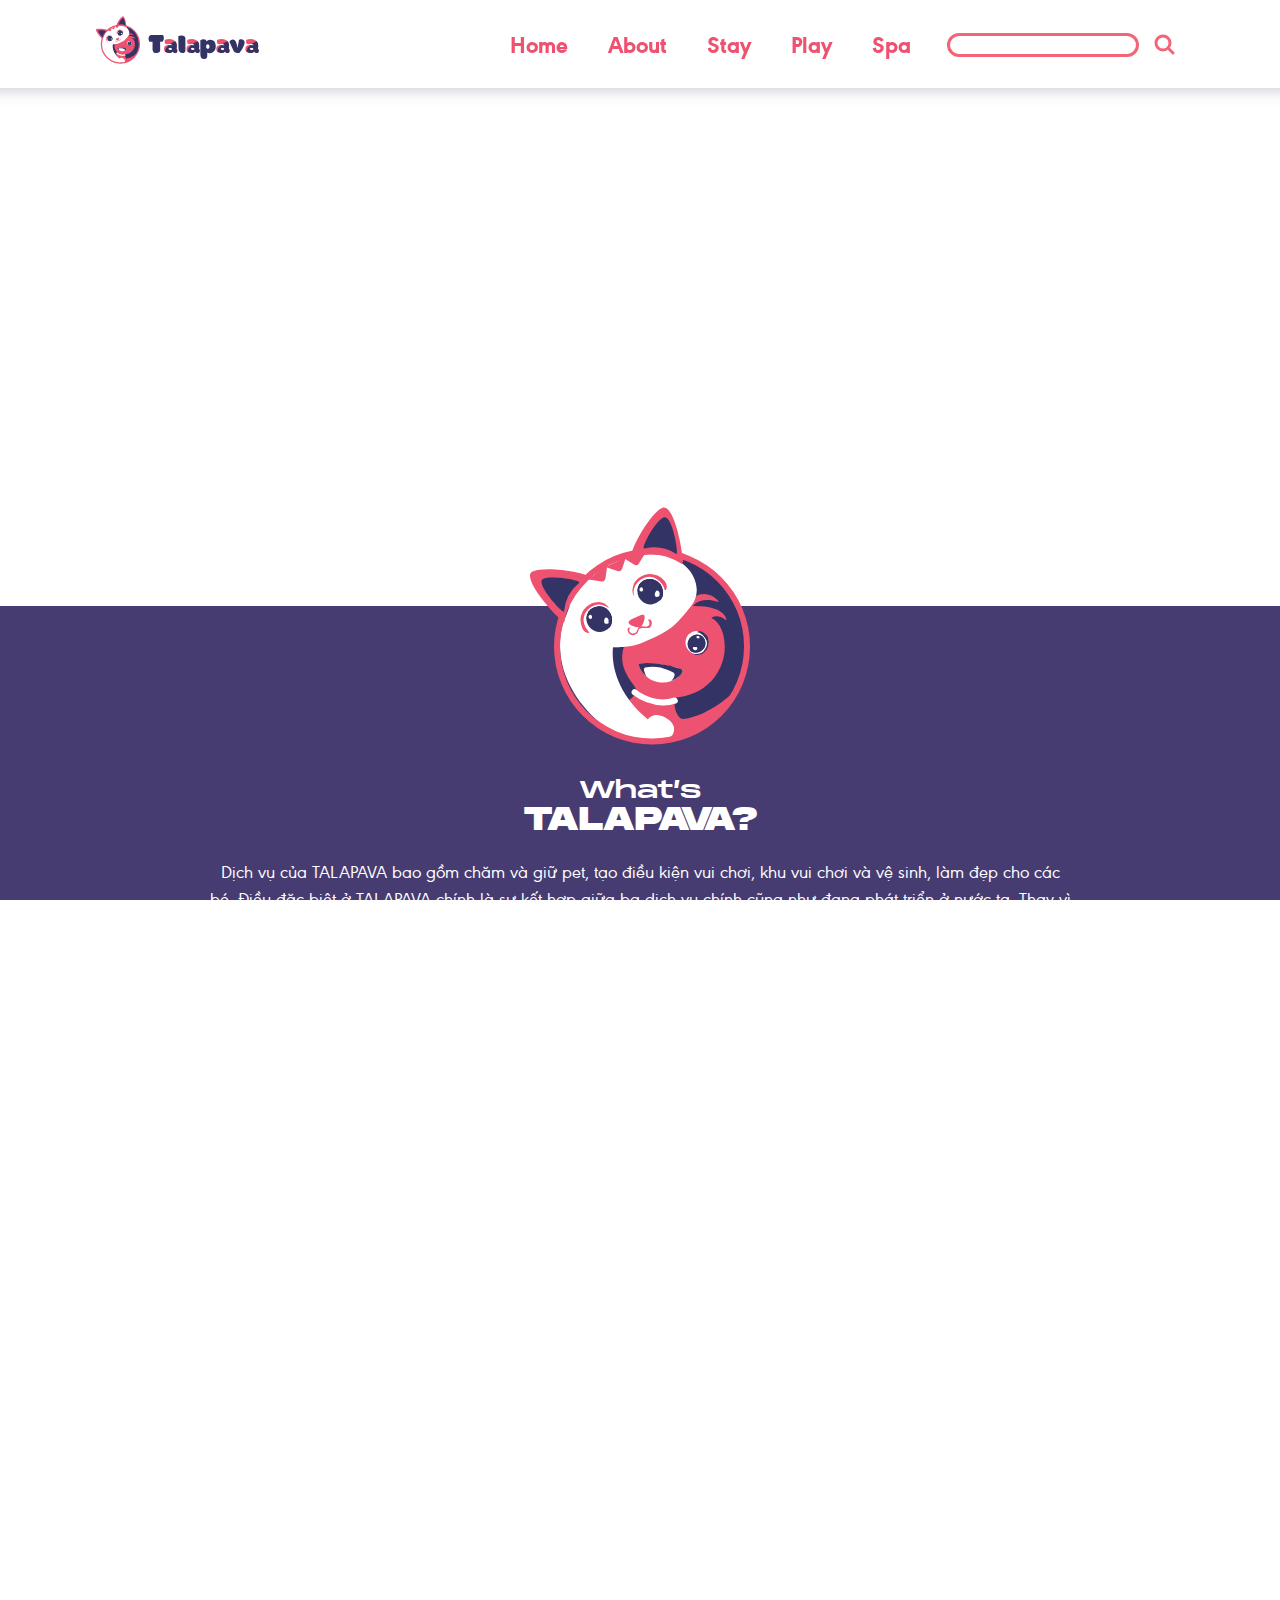
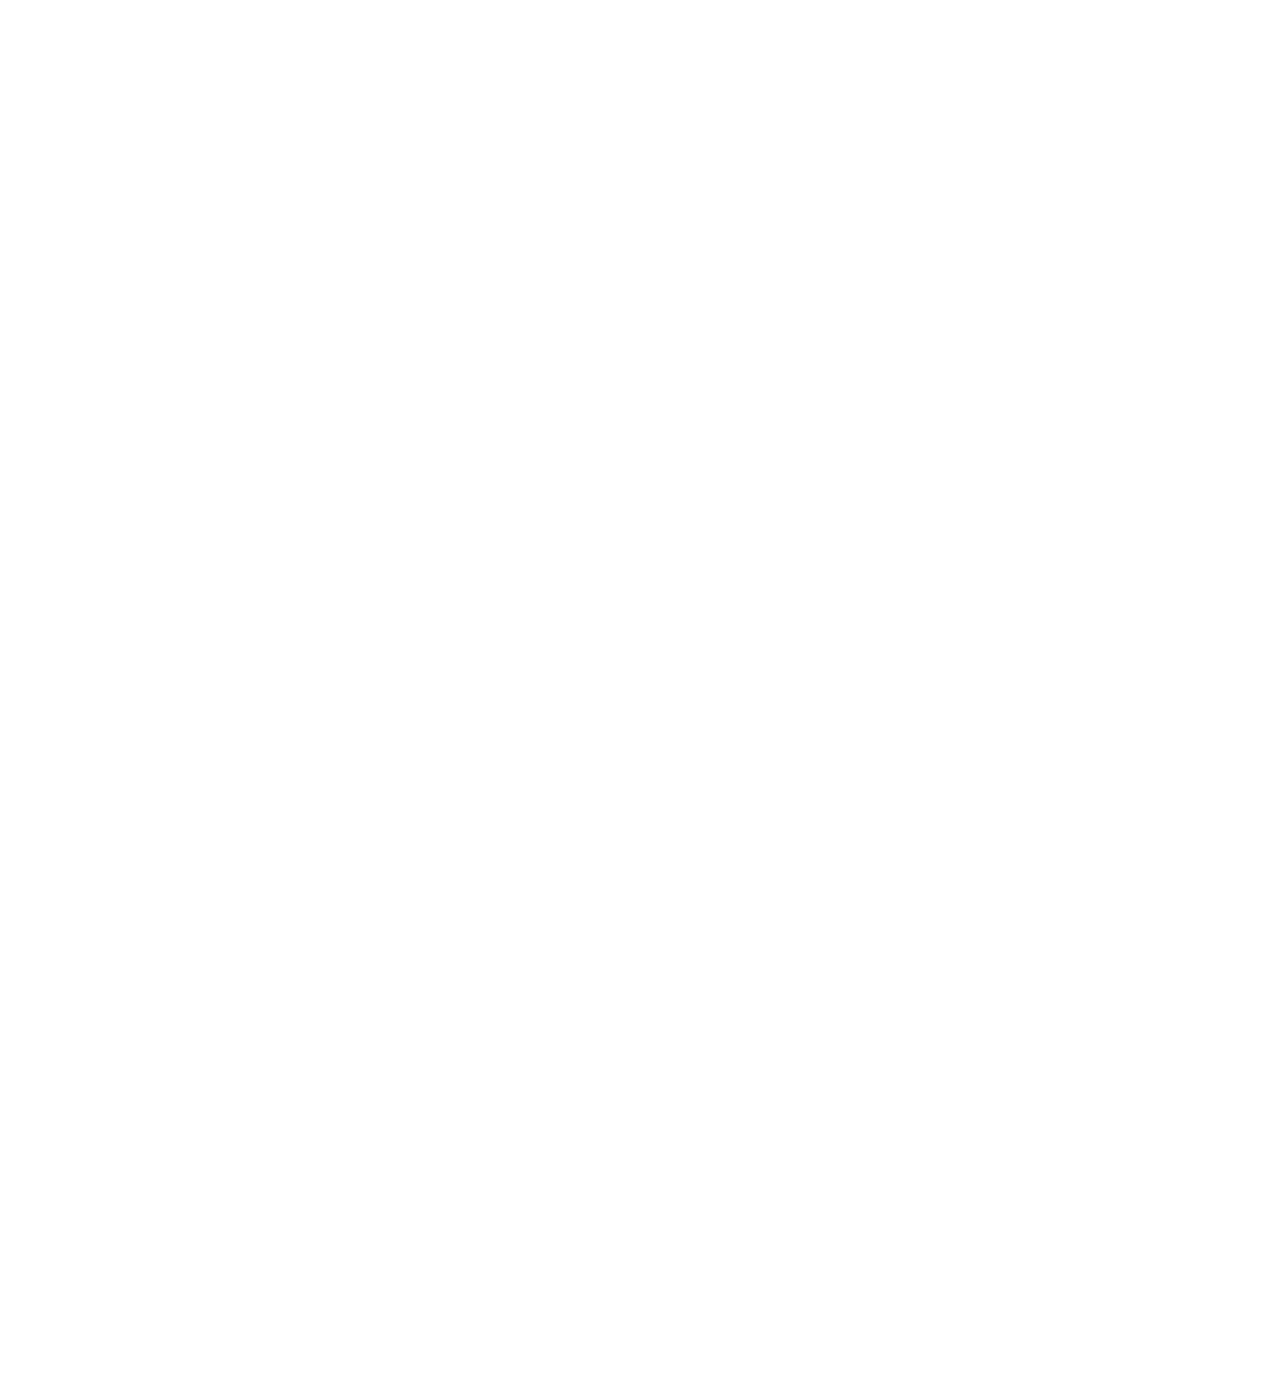
<file: index.html>
<!doctype html>
<html lang="vi">

<head>
<meta charset="utf-8">
<title>TALAPAVA pet store | HCM City</title>
<meta name="viewport" content="width=device-width, initial-scale=1">
<style>html{line-height:1.15;-webkit-text-size-adjust:100%}body{margin:0}main{display:block}h1{font-size:2em;margin:0.67em 0}hr{-webkit-box-sizing:content-box;box-sizing:content-box;height:0;overflow:visible}pre{font-family:monospace, monospace;font-size:1em}a{background-color:transparent}abbr[title]{border-bottom:none;text-decoration:underline;-webkit-text-decoration:underline dotted;text-decoration:underline dotted}b,strong{font-weight:bolder}code,kbd,samp{font-family:monospace, monospace;font-size:1em}small{font-size:80%}sub,sup{font-size:75%;line-height:0;position:relative;vertical-align:baseline}sub{bottom:-0.25em}sup{top:-0.5em}img{border-style:none}button,input,optgroup,select,textarea{font-family:inherit;font-size:100%;line-height:1.15;margin:0}button,input{overflow:visible}button,select{text-transform:none}[type="button"],[type="reset"],[type="submit"],button{-webkit-appearance:button}[type="button"]::-moz-focus-inner,[type="reset"]::-moz-focus-inner,[type="submit"]::-moz-focus-inner,button::-moz-focus-inner{border-style:none;padding:0}[type="button"]:-moz-focusring,[type="reset"]:-moz-focusring,[type="submit"]:-moz-focusring,button:-moz-focusring{outline:1px dotted ButtonText}fieldset{padding:0.35em 0.75em 0.625em}legend{-webkit-box-sizing:border-box;box-sizing:border-box;color:inherit;display:table;max-width:100%;padding:0;white-space:normal}progress{vertical-align:baseline}textarea{overflow:auto}[type="checkbox"],[type="radio"]{-webkit-box-sizing:border-box;box-sizing:border-box;padding:0}[type="number"]::-webkit-inner-spin-button,[type="number"]::-webkit-outer-spin-button{height:auto}[type="search"]{-webkit-appearance:textfield;outline-offset:-2px}[type="search"]::-webkit-search-decoration{-webkit-appearance:none}::-webkit-file-upload-button{-webkit-appearance:button;font:inherit}details{display:block}summary{display:list-item}template{display:none}[hidden]{display:none}html{color:#222;font-size:1em;line-height:1.4}::-moz-selection{background:#b3d4fc;text-shadow:none}::selection{background:#b3d4fc;text-shadow:none}hr{display:block;height:1px;border:0;border-top:1px solid #ccc;margin:1em 0;padding:0}audio,canvas,iframe,img,svg,video{vertical-align:middle}fieldset{border:0;margin:0;padding:0}textarea{resize:vertical}.hidden,[hidden]{display:none !important}.sr-only{border:0;clip:rect(0, 0, 0, 0);height:1px;margin:-1px;overflow:hidden;padding:0;position:absolute;white-space:nowrap;width:1px}.sr-only.focusable:active,.sr-only.focusable:focus{clip:auto;height:auto;margin:0;overflow:visible;position:static;white-space:inherit;width:auto}.invisible{visibility:hidden}.clearfix::after,.clearfix::before{content:" ";display:table}.clearfix::after{clear:both}@media only screen and (min-width: 35em){}@media print, (-webkit-min-device-pixel-ratio: 1.25), (-o-min-device-pixel-ratio: 5/4), (min-resolution: 1.25dppx), (min-resolution: 120dpi){}@media print{*,*::after,*::before{background:#fff !important;color:#000 !important;-webkit-box-shadow:none !important;box-shadow:none !important;text-shadow:none !important}a,a:visited{text-decoration:underline}a[href]::after{content:" (" attr(href) ")"}abbr[title]::after{content:" (" attr(title) ")"}a[href^="#"]::after,a[href^="javascript:"]::after{content:""}pre{white-space:pre-wrap !important}blockquote,pre{border:1px solid #999;page-break-inside:avoid}thead{display:table-header-group}img,tr{page-break-inside:avoid}h2,h3,p{orphans:3;widows:3}h2,h3{page-break-after:avoid}}</style>
<style>@font-face{font-family:'Monument Extended';font-weight:normal;font-style:normal;src:url("[data-uri]") format('woff2')}@font-face{font-family:'Monument Extended';font-weight:900;font-style:normal;src:url("[data-uri]") format('woff2')}@font-face{font-family:'Geometric';font-weight:normal;font-style:normal;src:url("[data-uri]") format('woff2')}@font-face{font-family:'Geometric';font-weight:800;font-style:normal;src:url("[data-uri]") format('woff2')}*,*::after,*::before{margin:0;padding:0;box-sizing:inherit;scroll-behavior:inherit;scroll-margin:calc( 5.5rem + 3.75vw )}a{color:inherit}svg{pointer-events:none}h1,h2,h3{font-family:"Monument Extended Subset", "Monument Extended", Geometric, sans-serif;line-height:1;margin:0}html{height:100%;overflow:hidden;font-family:Geometric, sans-4serif;font-size:100%;line-height:1.5;color:#403996;background:#fff;scroll-behavior:smooth;box-sizing:border-box}body{height:100%;overflow-x:hidden;overflow-y:scroll;perspective:1px;perspective-origin:100vw 100vh;transform-style:preserve3d;font-size:1.125rem;text-align:center}#top{position:relative}header{position:sticky;z-index:10;top:0;left:0;width:100%;padding:1.5rem 7.5vw;display:flex;flex-wrap:wrap;align-items:center;justify-content:space-between;font-family:Geometric, sans-serif;font-size:1.5rem;font-weight:800;line-height:1;color:#ee5271;background:#fff;box-shadow:0 -1rem 1rem 1rem rgba(71,60,114,.35)}header a{text-decoration:none}header > a svg:first-of-type{height:2em;width:auto;margin-top:-.333333em}header > a svg:last-of-type{height:1em;width:auto;margin-left:0.333333em;margin-bottom:-.25em}nav{margin-left:auto}nav > ul{display:flex;list-style:none}nav li{margin-right:0.625vw}button,nav a{display:inline-block;padding:calc( .5rem - 3px ) calc( .5rem + .625vw - 3px );border:3px solid transparent;border-radius:2.5rem;background:transparent;text-shadow:0 0 0.5em #fff;transition:background 150ms ease-in-out}button:active,button:focus,button:hover,nav a:active,nav a:focus,nav a:hover{background:rgba( 247, 236, 72, 1 )}nav a[aria-current]{background:rgba( 247, 236, 72, 1 );border-color:rgba( 247, 236, 72, 1 )}input{width:12rem;height:1.5rem;font-size:1rem;border:3px solid #F36476;border-radius:0.75rem;padding:0 0.5em;margin-left:0.9375vw}button{padding:0.375rem 0.5rem;border:0 none;background:none;cursor:pointer;line-height:1}button svg{display:inline-block;height:1em;width:auto;fill:transparent;stroke:#F36476;stroke-width:3px;transform:translate(1px,-1px)}[role="banner"]{display:flex;flex-direction:column;align-items:center;justify-content:center;overflow:hidden;transform:translateZ(-6px) scale(7);transform-origin:right calc( 100vh - 5.5rem );margin-bottom:-5.5rem}#banner{width:calc( 100vw + 8px );height:auto}main{position:relative;z-index:1;color:#fff;background:#473C72;padding:0 3.75vw 3.75vw;transform:translateZ(0)}main a{color:rgba( 247, 236, 72, 1 );text-decoration:none;padding:0.5rem calc( .5rem + .675vw );background:transparent;border-radius:1.5rem;transition:all 150ms ease-in-out}main svg{transition:all 150ms ease-in-out}main a:active,main a:focus,main a:hover{color:#ee5271;background:rgba( 247, 236, 72, 1 )}main p + p,main p + ul,main ul + p{margin-top:1.5rem}.feature{position:relative;z-index:1;display:flex;flex-wrap:wrap;align-items:flex-end;margin:0 auto 7.5vw;color:#473C72;background:#fff;border-radius:1.5em;overflow:hidden}.feature a{color:#ee5271}.feature a::before{content:"";position:absolute;z-index:-1;top:0;left:0;right:0;bottom:0;background:transparent;transition:background 150ms ease-in-out}.feature a:active,.feature a:focus,.feature a:hover{color:rgba( 247, 236, 72, 1 );background:#ee5271}.feature a:active::before,.feature a:focus::before,.feature a:hover::before{background:rgba( 247, 236, 72, 1 )}.feature a::after{content:"";position:absolute;top:0;left:0;right:0;bottom:0}.feature div{flex:1 1;padding:3.75vw}.feature h2{font-size:5rem;color:#EF4856}.feature svg{position:relative;z-index:-1;transform:scale(1.25)}#stay div{text-align:right}#stay svg{margin:-2px}#play div{order:2;text-align:left}#play svg{margin:-2px -120px -41px -2px}#spa div{text-align:right}#spa svg{margin:-10px -2px -21px}.content{padding:6.25rem 7.5vw 3.75vw;text-align:center}.content-icon{position:absolute;top:-3.25rem;left:50%;transform:translateX(-50%);width:auto;height:8rem}.content h2{font-size:2rem;margin-bottom:1.5rem}.content h2:first-line{font-size:1.5rem;font-weight:normal}.content p{max-width:48em;margin-left:auto;margin-right:auto}.home .content{padding-top:10.25rem}.home .content-icon{width:auto;height:15rem;top:-6.25rem}.commitment,.feedback{margin:0 auto 7.5vw}.commitment h2{display:inline-block;margin:1em;padding:0.5em 1em;font-size:3.5rem;border-radius:4.5rem}.commitment h3{font-weight:normal;font-size:3rem}.commitment p{margin-bottom:1.5rem}.feedback h2{font-size:3.625rem;margin:1em}.feedback ul{display:flex;flex-wrap:wrap;justify-content:center;list-style:none}.feedback li{flex:0 1 20rem;padding:2rem;margin:1.5rem;border-radius:1.5rem;overflow:hidden;display:flex;flex-direction:column;font-size:1rem}.feedback li:nth-of-type(1){color:#fff;background:#EE5271}.feedback li:nth-of-type(2){background:#72C9CC}.feedback li:nth-of-type(3){color:#fff;background:#7857A2}.feedback li:nth-of-type(2) p:last-of-type{margin-top:auto}.feedback img{width:calc( 100% + 4rem + 2px );height:auto;margin:calc( ( 2rem + 1px ) * -1 );margin-bottom:0;clip-path:polygon( 1px 1px, calc( 100% - 1px ) 1px, calc( 100% - 1px ) calc( 100% - 1px ), 1px calc( 100% - 1px ) )}.feedback li:nth-of-type(2) img{margin:calc( ( 2rem + 2px ) * -1 );margin-top:0}.feedback svg{height:1em;width:auto}.feedback svg + svg{margin-left:0.5rem}.stay .commitment h2{color:#fff;background:#F36476}.play .commitment h2{color:#533E8D;background:#F7EC48}.spa .commitment h2{color:#533E8D;background:#72C9CC}.about [role="banner"]{background:#473C72}.about main{color:#473C72;background:#fff}.about .content{padding-top:7.5vw;display:flex;text-align:left;overflow-x:scroll}.about .content > *{flex:0 0 20rem}.about .content > * + *{margin-left:3rem}.about .content div:nth-child(1){font-size:1rem}.about .content div:nth-child(1) h2 span{display:block;width:min-content;color:#fff;background:#473C72;box-decoration-break:clone;padding:0.5rem 1rem;border-radius:1.5rem;margin-left:-.5rem}.about .content div:nth-child(1) h2 span + span{margin-top:0.25rem}.about .content div:nth-child(n+2){position:relative;overflow:hidden;border-radius:1.5rem}.about .content div:nth-child(n+2) > a{display:block;width:100%;height:100%;font-size:3rem;font-weight:800;line-height:1;color:#fff;padding:2rem;display:flex;flex-direction:column}.about .content div:nth-child(n+2) > a:active,.about .content div:nth-child(n+2) > a:focus,.about .content div:nth-child(n+2) > a:hover{color:rgba( 247, 236, 72, 1 );background:transparent}.about .content div:nth-child(2) > a:active .about-stay-1,.about .content div:nth-child(2) > a:focus .about-stay-1,.about .content div:nth-child(2) > a:hover .about-stay-1,.about .content div:nth-child(3) > a:active .about-play-1,.about .content div:nth-child(3) > a:focus .about-play-1,.about .content div:nth-child(3) > a:hover .about-play-1,.about .content div:nth-child(4) > a:active .about-spa-1,.about .content div:nth-child(4) > a:focus .about-spa-1,.about .content div:nth-child(4) > a:hover .about-spa-1{stroke:currentcolor}.about .content div:nth-child(2){background:#7857A2}.about .content div:nth-child(3){background:#EE5271}.about .content div:nth-child(4){background:#72C9CC}.about .content div:nth-child(n+2) > a > *{width:100%}.about .content div:nth-child(n+2) p:last-child{margin-top:auto}.about .content ul{margin-left:1.5rem}.about .content svg{width:40%;height:auto}.groomers,.leaders{margin:7.5vw auto}.groomers h2,.leaders h2{font-size:3.5rem;text-transform:uppercase;margin-bottom:5vw}.leaders h2 span:last-of-type{color:#EE5271}.groomers h2 span:last-of-type{color:#72C9CC}.groomers ul,.leaders ul{list-style:none;display:flex;flex-wrap:wrap;justify-content:center}.groomers li + li,.leaders li + li{margin-left:5vw}.groomers li,.leaders li{display:flex;flex-direction:column}.groomers p,.leaders p{margin-top:auto}.groomers li:nth-child(2) img,.groomers li:nth-child(3) img,.leaders li:nth-child(2) img{transform:translateY(-10px)}.groomers li:nth-child(4) img{transform:translateY(-5px)}footer{padding:7.5vw;color:#fff;background:#ee5271;text-align:center;transform:translateZ(-6px) scale(7);transform-origin:right bottom}footer a:active,footer a:focus,footer a:hover{color:rgba( 247, 236, 72, 1 )}[aria-hidden="true"]{position:absolute;width:0;height:0;overflow:hidden}@media (max-width: 1000px){header > a svg:last-of-type,input,nav li:first-of-type{display:none}}@media (max-width: 480px){header{font-size:1rem}}</style>
</head>

<body class="home">
	<svg aria-hidden="true" xmlns="http://www.w3.org/2000/svg"><defs>
		<symbol id="logo" viewBox="0 0 44 47.4"><title>Logo</title><style>.logo-1{fill:#ee5271}.logo-2{fill:#336}.logo-3{fill:#fff}</style><path class="logo-1" d="M40.2 19.7c-3.1-4.1-7-2-7-2-8 8-8.1 3-8.1 3-10.2 5.8-10.7 10.8-5.9 18.5a13.3 13.3 0 0011 6.1s-3-.9-1.9-3.6.8-2 7.1-5.8 5.6-5.2 6.4-6.9.7-6.7-1.6-9.3"/><path class="logo-2" d="M20.1 27.8s-.6 7.5 5.3 11.3l-1.8 3.3s-8.5-6.1-7-14.4z"/><path class="logo-1" d="M19.5 38.7s1.8-1.1 1.8-2.1-3.7-3.8-2.7-8.1 8.8 8.2 8.8 8.2l-3.8 5.8a23 23 0 01-4.1-3.8z"/><path class="logo-1" d="M29.2 37.4s-.2 4.2 1.1 4.3S41.4 36 41.4 36s-4.6 10-13.3 10.5-3.1-8.6-3.1-8.6z"/><path class="logo-2" d="M40.6 37s-4.5 4.6-9.9 5.3a1.1 1.1 0 01-.9-.4 4.5 4.5 0 01-.7-3.9s7.4-.2 9.5-7.5c.8-2.7.3-7.2-2.3-8.4 0 0 1.1-1 3 .5 0 0 .1-3-6.7-2.9 0 0 1.2-2.1 5.2-.8a3.6 3.6 0 00-4.6-1.2c-3.9 1.5-2.7-7.4-2.7-7.4a16.6 16.6 0 0112.1 12.4c2.6 10.7-2 14.3-2 14.3z"/><path class="logo-3" d="M7.2 21.7A17.4 17.4 0 0120.3 9.6c10.7-2.2 15.3 5.8 12 10s-4.4 5.2-9.5 7.3c-3.1 1.4-6.2.9-6.2 1.1s-1.2 7.7 7 14.4c0 0 1-1.8 3.6-.3s1.4 3.5 1 3.7-9.9 3.5-17.6-6.2-3.4-17.9-3.4-17.9z"/><path class="logo-1" d="M24.5 47.4A19.6 19.6 0 1144 27.8a19.5 19.5 0 01-19.5 19.6zm0-38a18.4 18.4 0 1018.3 18.4A18.3 18.3 0 0024.5 9.4z"/><ellipse class="logo-3" cx="26.1" cy="43.6" rx="1.9" ry="2.8" transform="rotate(-64.7 26.194 43.69)"/><path class="logo-3" d="M30.4 32.5c.1 0 .1 0 .1.1v.4a4.9 4.9 0 01-5 1.9 5 5 0 01-3.8-3.7 19.2 19.2 0 016.3.5 6.2 6.2 0 012.4.8z"/><path class="logo-3" d="M21.9 31.3a5 5 0 003.4 1.5 4.2 4.2 0 002.9-.8s-5-.9-6.3-.7z"/><path class="logo-1" d="M15.5 11.3l-.4 2.8a.8.8 0 01-.7.7l-2.7-.4z"/><path class="logo-1" d="M19.2 9.9l-.8 2.4a.7.7 0 01-.9.4l-2.4-.8z"/><path class="logo-1" d="M23.1 9.1l-1.4 2.2a.6.6 0 01-.9.1l-2.1-1.3zM24.1 22.4h-.4c-.1.1-.1.1 0 .2s.2.3.2.7-.6.6-1.1.5a2.2 2.2 0 00-.8 0c-.3.1-.4.4-.5.6s-.2.8-.8.8-1-.4-.8-.9-.2-.3-.3-.2a1 1 0 00.5 1.3 1.1 1.1 0 001.5-.5c.1-.3.1-.6.4-.7s.6-.1 1-.1h.9a1.2 1.2 0 00.2-1.7z"/><path class="logo-1" d="M22.8 21.5c-.4-.3-1.7.5-1.7.5s-1.4.5-1.4 1 1.8 1.2 2.4.9c.5-.2 1.1-2 .7-2.4zM11.6 14.1c1.2-.9-8.4-2.6-11.1-1.3s6.3 10.9 6.4 10a13.2 13.2 0 014.7-8.7zM20.6 9.7c-1.4.3 3.1-8.3 5.8-9.6s4.7 11.6 4 11.2a12.4 12.4 0 00-9.8-1.6zM14.9 19.2a2.4 2.4 0 00-1.2-.3 3.7 3.7 0 00-3.6 3.4 4.1 4.1 0 00.4 1.9 1.5 1.5 0 001.4.9c-.1-.1-.1-.1-.1-.2a4.1 4.1 0 01-1.1-2.3 3.1 3.1 0 01.9-2.2 3.8 3.8 0 011.5-.9 3 3 0 012.1.3l.6.3a2.2 2.2 0 00-.9-.9zM20.7 17.6h.1c0-.1-.1-.5-.1-.7a3.3 3.3 0 01.8-1.9 3.1 3.1 0 011.5-1 2.7 2.7 0 012.3.3 3.6 3.6 0 011.6 2c0 .1 0 .2.1.2h.2a1.7 1.7 0 00-.2-1.7 3.5 3.5 0 00-1.5-1.2 3.7 3.7 0 00-4.7 1.6 4.2 4.2 0 00-.3 1.2 2.2 2.2 0 00.2 1.2z"/><path class="logo-2" d="M25.8 15.2a2.2 2.2 0 00-1.9-.9 2.8 2.8 0 00-2.3 1.6 2.7 2.7 0 002.7 3.5 3.4 3.4 0 001.8-.9c1-1 .4-2.5-.3-3.3z"/><path class="logo-2" d="M21.5 16.7a4.3 4.3 0 004.6 1.8s1.5-1.7-.7-3.7a2.6 2.6 0 00-2.7-.2 2.5 2.5 0 00-1.2 2.1z"/><path class="logo-2" d="M21.8 15.5s3 2.4 4.8 1.2a2.7 2.7 0 00-2-2.3 2.6 2.6 0 00-2.8 1.1zM15.6 20.7a1.9 1.9 0 00-1.8-.9 3.1 3.1 0 00-2.4 1.6 2.7 2.7 0 002.7 3.5 3.1 3.1 0 001.8-.9 2.4 2.4 0 00-.3-3.3z"/><path class="logo-2" d="M11.3 22.2a4.3 4.3 0 004.6 1.8s1.5-1.7-.6-3.8a2.7 2.7 0 00-2.7-.1 2.4 2.4 0 00-1.3 2.1z"/><path class="logo-2" d="M11.6 20.9s3.1 2.5 4.8 1.3a2.7 2.7 0 00-2-2.3 2.6 2.6 0 00-2.8 1z"/><path class="logo-3" d="M25.9 17.5a.8.8 0 00-.2-.8c-.2-.2-.5-.1-.6.2a.8.8 0 00-.1.8c.2.3.5.2.7.1s.2-.2.2-.3zM21.9 16.6c.2.2.4.3.6.1a.5.5 0 00-.1-.7c-.2-.2-.5.1-.5.3zM15.7 22.9a.8.8 0 00-.2-.8c-.2-.2-.5-.1-.6.2s-.1.6 0 .8.5.2.7.1.1-.2.1-.3zM11.8 22.1c.1.2.3.3.5.1a.5.5 0 00-.1-.7c-.2-.2-.5.1-.5.4a.3.3 0 00.1.2zM26.6 39.6a10.8 10.8 0 01-6.1-2.2.6.6 0 010-.9.6.6 0 01.8 0s3.6 2.9 7.5 1.5a.6.6 0 01.7.4.6.6 0 01-.3.8 8.2 8.2 0 01-2.6.4z"/><path class="logo-2" d="M30.2 32.3a16.7 16.7 0 00-4.3-1 14.9 14.9 0 00-4.2-.1l.2.8h.1v.2a4.6 4.6 0 001.3 1.6s-.9-1.5-.3-1.8a8 8 0 013.1 0 17.9 17.9 0 012.6 1 .1.1 0 00.1.1c.4.5-.3 1.4-.6 1.6a4.6 4.6 0 001.7-1s1.2-1 .3-1.4z"/><circle class="logo-3" cx="33.4" cy="27" r="2.3"/><path class="logo-2" d="M33.5 29.5l.9-.2a2.7 2.7 0 001.2-3.3 2.8 2.8 0 00-.9-1 1.1 1.1 0 00-1.2-.2s-.1.1 0 .1a.1.1 0 00.1.1h.2a3 3 0 011.3 1.2 1.8 1.8 0 01.2 1.6 4.1 4.1 0 01-.7 1.1 2.3 2.3 0 01-1.4.4h-.5a1.1 1.1 0 00.8.2z"/><path class="logo-2" d="M34.5 28.4a1.6 1.6 0 00.6-1.3 2 2 0 00-1.2-1.6 1.9 1.9 0 00-2.4 1.9 2 2 0 00.6 1.3 1.8 1.8 0 002.4-.3z"/><path class="logo-2" d="M33.3 25.4a3.1 3.1 0 00-1.2 3.3s1.3 1 2.7-.6a1.9 1.9 0 000-1.9 1.7 1.7 0 00-1.5-.8z"/><path class="logo-2" d="M34.2 25.6s-1.7 2.2-.8 3.4a1.9 1.9 0 001.6-1.5 1.8 1.8 0 00-.8-1.9z"/><path class="logo-3" d="M32.9 28.5c.1.1.4 0 .5-.1s.1-.4-.1-.5h-.6c-.2.1-.1.4 0 .5s.1.1.2.1zM33.4 25.7c-.1.1-.2.3 0 .4a.3.3 0 00.5-.1c.1-.1-.1-.3-.3-.3z"/><path class="logo-2" d="M9.8 15.1c.8-.5-5.5-1.6-7.2-.8s4.1 7.1 4.2 6.5a8.3 8.3 0 013-5.7zM22.9 8.2c-.9.3 2-5.4 3.8-6.2s3.1 7.6 2.6 7.3a8 8 0 00-6.4-1.1z"/></symbol>
		<symbol id="name" viewBox="0 0 115.8 25.2"><title>TALAPAVA</title><style>.name-1{fill:#336}.name-2{fill:#ee5271}.name-3{fill:none}</style><path class="name-1" d="M12.2 7.1v9.2a2.3 2.3 0 01-.3.9l-.8.9a4.4 4.4 0 01-1.2.6 5.7 5.7 0 01-1.8.3 3.7 3.7 0 01-2.5-.7l-.8-1a4.3 4.3 0 01-.6-2V7.1H.9A5.7 5.7 0 010 3.9a4.7 4.7 0 01.8-2.8 3 3 0 012.5-1h11.9a5.7 5.7 0 01.9 3.2 5 5 0 01-.8 2.9 3 3 0 01-2.4 1zM38.7 8.6v8.5a3.5 3.5 0 01-1 1.2 2.4 2.4 0 01-1.9.7c-2.9 0-4.3-1.6-4.3-4.7l-.3-12.9a6.4 6.4 0 013.4-.9 4.8 4.8 0 013 .8 2.8 2.8 0 011.1 2.4z"/><path class="name-2" d="M45.5 19a7 7 0 01-4-1.2 3.6 3.6 0 01-1.7-3.2 3.7 3.7 0 011.5-3.2 5.9 5.9 0 013.4-1 8.6 8.6 0 013.6.7v-.2q0-1.5-2.4-1.5l-2.8.2a3.6 3.6 0 01-1.9-.5 2.9 2.9 0 01-.6-2.1 4.6 4.6 0 01.3-2 17.1 17.1 0 014.7-.8A8 8 0 0151 6a6.1 6.1 0 012.2 5.1L53 15c0 .3.2.6.8.8s-.3 2.5-.8 2.8a4.2 4.2 0 01-1.5.4 2.7 2.7 0 01-1.2-.3 1.8 1.8 0 01-.7-.5l-.6-.8a4.3 4.3 0 01-3.5 1.6zm2.7-3.9v-1a1.9 1.9 0 00-.9-.4q-1.8-.6-2.4 0a1 1 0 00-.3 1.3 1.6 1.6 0 001.5.7 2.9 2.9 0 002.1-.6zM21.9 19a6.5 6.5 0 01-3.9-1.2 3.5 3.5 0 01-1.8-3.2 3.5 3.5 0 011.6-3.2 5.6 5.6 0 013.3-1 9.4 9.4 0 013.7.7v-.2c0-1-.9-1.5-2.5-1.5l-2.8.2a3 3 0 01-1.8-.5A2.5 2.5 0 0117 7a4.6 4.6 0 01.3-2 17.8 17.8 0 014.7-.8A8.5 8.5 0 0127.5 6a6.4 6.4 0 012.2 5.1l-.3 3.9c0 .3.3.6.8.8s-.2 2.5-.8 2.8a4.3 4.3 0 01-1.4.4 2.1 2.1 0 01-1.2-.3l-.8-.5-.5-.8a4.4 4.4 0 01-3.6 1.6zm2.7-3.9v-1a1.9 1.9 0 00-.9-.4q-1.6-.6-2.4 0A1.1 1.1 0 0021 15a1.7 1.7 0 001.6.7 2.8 2.8 0 002-.6z"/><path class="name-1" d="M61.6 23.2a2.8 2.8 0 01-2.7 2 8 8 0 01-2.3-.2l-.9-.5a2.6 2.6 0 01-.8-1.5 9.5 9.5 0 01-.5-3.3V5.4a6.1 6.1 0 013.6-1 2.8 2.8 0 011.9.7 2.3 2.3 0 01.9 1.8 4.4 4.4 0 013.7-2 6 6 0 013.3 1A4.6 4.6 0 0170 8.6a9.7 9.7 0 01.1 6.3 5.5 5.5 0 01-1.1 2 9.5 9.5 0 01-1.8 1.5 6.1 6.1 0 01-2.8.7 5 5 0 01-2.7-.8zM60.5 12a2.9 2.9 0 00.5 1.9 1.7 1.7 0 001.2.6 1.4 1.4 0 001.2-.6 2.4 2.4 0 00.6-1.7 3.5 3.5 0 00-.5-1.8 1.5 1.5 0 00-1.3-.7 1.4 1.4 0 00-1.2.6 2.3 2.3 0 00-.5 1.7z"/><path class="name-2" d="M76.8 19a6.5 6.5 0 01-3.9-1.2 3.5 3.5 0 01-1.8-3.2 3.5 3.5 0 011.6-3.2 5.6 5.6 0 013.3-1 9.4 9.4 0 013.7.7v-.2c0-1-.9-1.5-2.5-1.5l-2.8.2a3 3 0 01-1.8-.5 2.5 2.5 0 01-.7-2.1 4.6 4.6 0 01.3-2 17.8 17.8 0 014.7-.8A8.5 8.5 0 0182.4 6a6.4 6.4 0 012.2 5.1l-.3 3.9c0 .3.3.6.8.8s-.2 2.5-.8 2.8a4.3 4.3 0 01-1.4.4 2.1 2.1 0 01-1.2-.3l-.8-.5-.5-.8a4.4 4.4 0 01-3.6 1.6zm2.7-3.9v-1a1.9 1.9 0 00-.9-.4q-1.6-.6-2.4 0a1.1 1.1 0 00-.3 1.3 1.7 1.7 0 001.6.7 2.8 2.8 0 002-.6z"/><path class="name-1" d="M100.5 10.1a16.2 16.2 0 01-1.7 3.7 30.4 30.4 0 01-2.3 3.5l-1.1 1.5-1.9.2a5.1 5.1 0 01-2.9-.8 4 4 0 01-1.7-2.4c-2.3-5.4-3.6-8.2-3.9-8.3a2.3 2.3 0 011.3-2 4 4 0 012.4-.9c1.2 0 2.1.7 2.9 2.1a22 22 0 011.7 6.6h.2c.7-3.4 1.2-6.1 1.4-8a2.6 2.6 0 012.2-.8l1.7.3a3.1 3.1 0 012.1 3.2 5.2 5.2 0 01-.4 2.1z"/><path class="name-2" d="M107.3 19a6.5 6.5 0 01-3.9-1.2 3.4 3.4 0 01-1.7-3.2 3.7 3.7 0 011.5-3.2 5.7 5.7 0 013.4-1 9.2 9.2 0 013.6.7v-.2c0-1-.8-1.5-2.5-1.5l-2.8.2a3.2 3.2 0 01-1.8-.5 2.5 2.5 0 01-.7-2.1 4.6 4.6 0 01.3-2 17.8 17.8 0 014.7-.8 8.5 8.5 0 015.5 1.8 6.4 6.4 0 012.2 5.1l-.3 3.9c0 .3.3.6.9.8s-.3 2.5-.8 2.8a4.2 4.2 0 01-1.5.4 2.1 2.1 0 01-1.2-.3 1.3 1.3 0 01-.7-.5l-.6-.8a4.4 4.4 0 01-3.6 1.6zm2.8-3.9v-1l-1-.4q-1.6-.6-2.4 0a.9.9 0 00-.2 1.3c.2.5.7.7 1.5.7a3.3 3.3 0 002.1-.6z"/><path class="name-3" d="M21.3 13.7A1.1 1.1 0 0021 15a1.7 1.7 0 001.6.7 2.8 2.8 0 002-.6v-1a1.9 1.9 0 00-.9-.4q-1.6-.6-2.4 0zM24.8 10.9c0-1-.7-1.4-2.1-1.5l-1.3 1a8 8 0 013.4.7z"/><path class="name-1" d="M29.4 15l.3-3.9a6.7 6.7 0 00-1.4-4.3l-.4-.3a22.5 22.5 0 00-5.2 2.9c1.4.1 2.1.5 2.1 1.5v.2a8 8 0 00-3.4-.7 10.5 10.5 0 00-4.2 6.8l.8.6a6.5 6.5 0 003.9 1.2 4.4 4.4 0 003.6-1.6l.5.8.8.5a2.1 2.1 0 001.2.3 4.3 4.3 0 001.4-.4c.6-.3.8-1.3.8-2.8s-.8-.5-.8-.8zm-4.8.1a2.8 2.8 0 01-2 .6A1.7 1.7 0 0121 15a1.1 1.1 0 01.3-1.3q.8-.6 2.4 0a1.9 1.9 0 01.9.4zM53 15l.2-3.9a6.2 6.2 0 00-1.4-4.3l-.3-.3a22.5 22.5 0 00-5.3 2.9c1.4.1 2.1.5 2.1 1.5v.2a7.2 7.2 0 00-3.3-.7 10.5 10.5 0 00-4.2 6.8l.7.6a7 7 0 004 1.2 4.3 4.3 0 003.5-1.6l.6.8a1.8 1.8 0 00.7.5 2.7 2.7 0 001.2.3 4.2 4.2 0 001.5-.4c.5-.3.8-1.3.8-2.8s-.8-.5-.8-.8zm-4.8.1a2.9 2.9 0 01-2.1.6 1.6 1.6 0 01-1.5-.7 1 1 0 01.3-1.3q.6-.6 2.4 0a1.9 1.9 0 01.9.4zM84.3 15l.3-3.9a6.7 6.7 0 00-1.4-4.3l-.4-.3a22.5 22.5 0 00-5.2 2.9c1.4.1 2.1.5 2.1 1.5v.2a8 8 0 00-3.4-.7 10.5 10.5 0 00-4.2 6.8l.8.6a6.5 6.5 0 003.9 1.2 4.4 4.4 0 003.6-1.6l.5.8.8.5a2.1 2.1 0 001.2.3 4.3 4.3 0 001.4-.4c.6-.3.8-1.3.8-2.8s-.8-.5-.8-.8zm-4.8.1a2.8 2.8 0 01-2 .6 1.7 1.7 0 01-1.6-.7 1.1 1.1 0 01.3-1.3q.8-.6 2.4 0a1.9 1.9 0 01.9.4zM114.9 15l.3-3.9a6.7 6.7 0 00-1.4-4.3l-.4-.3a24.7 24.7 0 00-5.2 2.9c1.4.1 2.1.5 2.1 1.5v.2a7.8 7.8 0 00-3.3-.7 11 11 0 00-4.3 6.8l.8.6a6.7 6.7 0 003.9 1.2 4.4 4.4 0 003.6-1.6l.6.8a1.8 1.8 0 00.7.5 2.1 2.1 0 001.2.3 4.2 4.2 0 001.5-.4c.5-.3.8-1.3.8-2.8s-.9-.5-.9-.8zm-4.7.1a3.3 3.3 0 01-2.1.6c-.8 0-1.3-.2-1.5-.7a.9.9 0 01.2-1.3q.8-.6 2.4 0a1.9 1.9 0 011 .4z"/></symbol>
	</defs></svg>

	<div id="top">
		<header>
			<a href="/"><svg width="44" height="48"><use xlink:href="#logo"/></svg><svg width="116" height="25"><use xlink:href="#name"/></svg></a>
			<nav>
				<ul>
					<li><a href="/">Home</a></li>
					<li><a href="/about/index.html">About</a></li>
					<li><a href="/stay/index.html">Stay</a></li>
					<li><a href="/play/index.html">Play</a></li>
					<li><a href="/spa/index.html">Spa</a></li>
				</ul>
			</nav>
			<form>
				<label><input type="search" name="search"></label>
				<button type="submit"><svg xmlns="http://www.w3.org/2000/svg" width="24" height="24" viewBox="0 0 24 24" stroke-linecap="round"><title>Search</title><circle cx="10" cy="10" r="7"/><line x1="16" y1="16" x2="20" y2="20"/></svg></button>
			</form>
		</header>

		<div role="banner">
			<h1 aria-hidden="true">TALAPAVA</h1>
			<svg id="banner" xmlns="http://www.w3.org/2000/svg" viewBox="0 0 1192.9 561.4"><defs><clipPath id="clip-path"><rect width="1190.5" height="528.89" fill="none"/></clipPath><style>.banner-3{fill:#fff}.banner-4{fill:#533e8d}.banner-5{fill:#ee5271}.banner-6{fill:#7857a2}.banner-7{fill:#ed4257}.banner-8{fill:#a0d5d3}.banner-10{fill:#eaae76}</style></defs><g clip-path="url(#clip-path)"><rect class="banner-4" x="451.9" y="246.8" width="70" height="39.33" rx="12"/><rect class="banner-5" x="510.1" y="135.1" width="118.7" height="71" rx="12"/><path class="banner-6" d="M483.3 284.7h9v47.33h-9z"/><path class="banner-6" d="M483.1 326.8h96.5v10.41h-96.5z"/><path class="banner-6" d="M564.4 206.5h15.2v322.39h-15.2z"/><rect class="banner-7" x="489.3" y="408.7" width="33.4" height="18.76" rx="9.2" transform="rotate(-180 506 418.05)"/><rect class="banner-4" x="438.4" y="355.4" width="56.6" height="33.86" rx="12" transform="rotate(-180 466.7 372.35)"/><path class="banner-6" transform="rotate(-180 505.6 438.05)" d="M503.5 426.8h4.3v22.57h-4.3z"/><path class="banner-6" transform="rotate(-180 484.85 449.35)" d="M461.8 446.8h46v4.96h-46z"/><path class="banner-6" transform="rotate(-180 465.45 466.35)" d="M461.8 389.5h7.2v153.73h-7.2z"/><path class="banner-8" d="M1191.6 57.4v471.5H928V321a263.6 263.6 0 01263.6-263.6z"/><path d="M944 265.3v263.6H680.4A263.6 263.6 0 01944 265.3z" fill="#9ad2d2"/><path class="banner-6" d="M893.9 201s8.1-9 11.8-9-1.4 4.8-.4 11.9-11.4-2.9-11.4-2.9zM921.9 259.6s4.5-3.6 9.4-2.8 10 6.5 7 13.9c0 0-5.5 4.4-6.7-4.5 0 0-1.5-4.6-7.2.4z"/><path class="banner-4" d="M890 201.7s5.1-3.9 19.3 3.8l21.6-3.8s4.7 23.9-22.3 22.1c0 0 1.4 4.7 10 6.8 0 0 4.5.9.4 3.4s-1.4 10.5-1.4 10.5 6.6 12.5 8.3 23.7c0 0 9-1.6 12.3 7.2s-2.5 20.6-6.6 13.6-.5-9.3-3.7-10.6a52 52 0 01-10.8 42.9s22.9 3.4 4.9 27.1c0 0 14.8.1 17.2 5h-95s-13.9-30.9 8.9-48.8 36.3-37.4 28.5-63.1-10.8-38.4 2.9-53.5c0 0 4 .1 5.5 13.7z"/><path class="banner-5" d="M881.6 241.5s22.3 8.6 35.3 0a26.3 26.3 0 012.2 6c.6 3.3-27.2 9.2-35.7 1.8s-1.8-7.8-1.8-7.8zM891.3 213h-.2a.7.7 0 01-.4-.8c1.4-3.7 7.2-2.7 7.4-2.6a.6.6 0 01.5.8.6.6 0 01-.7.5c-.1 0-4.9-.9-5.9 1.7a.8.8 0 01-.7.4z"/><path class="banner-6" d="M843.2 348.8s6.4-27.2 24.3-27.9 30.1 5.9 16.3 27.9c0 0 14.8-1.5 14.8 4.6h-53.7z"/><path class="banner-4" d="M843.2 353.4s-29.9-.1-35.1-19 10.2-22.6 10.2-22.6 5.6 23.6 15.1 29.8l9.5 6.1z"/><path class="banner-5" d="M612.5 368.7l-5.7 164.7h44.6s27.9-140.3 31.9-172.1z"/><path class="banner-7" d="M653.2 373.2s40.7 111 56.2 164.6h51.3l-8.8-124.9c-2.7-37.5-12.4-59.5-12.4-59.5z"/><path class="banner-6" d="M767 353.4h314.5v11.5H767z"/><path class="banner-4" d="M802.1 364.8h259.1v168.6H802.1z"/><ellipse class="banner-4" cx="1177.7" cy="100.3" rx="10.3" ry="9.3"/><path class="banner-4" d="M1100.5 104s-3.8 23-3.1 41.9c0 0 3.6 6.4 4.4 12.4a13.7 13.7 0 01-2.2 10s9.4-3.7 8.9-11.7-2.1-50.6-8-52.6z"/><path class="banner-10" d="M1147.7 150.1v22.5h-22.4v-26.9l22.4 4.4z"/><path class="banner-10" d="M1103.5 106.3s-5 10.8-.6 32.8l-1.8 5 3.7 1.8s3.7 2.5 5.1 5.4 1.7 5.8 5.4 6.9 12.3-2.7 14.4-13.7-9.8-34-26.2-38.2z"/><path class="banner-4" d="M1133.4 86.4c-14.1 0-26.4 7.1-32.9 17.6 1 2.6 3.7 7.7 10 12.9 9 7.4 28.9 18.5 12.9 39.5 2.6.5 7.2 0 10 0 21 0 38-15.7 38-35s-17-35-38-35z"/><path class="banner-3" d="M1151.4 172.6h-30s-17.7 3.4-33.7 37-11 33.6-20.3 33.6h-87.1v2.9h4.8s5.1 3.5 5.8 7.1 11.7 2.2 12.6-1.2 8.4-2.8 8.4-2.8 45.3 20.3 59.6 18.3 58.4-62 58.4-62z"/><path class="banner-10" d="M1071.5 267.5c-14.3 2-59.6-18.3-59.6-18.3s-7.5-.5-8.4 2.8-12 4.7-12.6 1.2-5.8-7.1-5.8-7.1h-4.8v-2.9h87.1s-.7 18.3 3.6 23.9z"/><path class="banner-3" d="M1097.3 245.9l5.6 49.5h54.5s8.6-122.8-6-122.8M1102.9 295.4s-41 3.3-66.9 51.1 11.3 77.1-27.9 102.6-83.6 53.5-81.6 84.3h266.4v-180s2.3-50-35.5-58z"/><path d="M592.3 371.5S565.8 168 674.6 127.3c0 0 20.6-3.3 30.7 0s26.1 9.5 52.7 128.3l95.6 10.7a2.2 2.2 0 011.9 2.2V283a2.1 2.1 0 01-2.1 2.2c-14.8.5-103.9 3.4-109.7-2.1 0 0 11.3 56 34.8 88.4z" fill="#72c9cc"/><path class="banner-10" d="M673 127.9l8.2-45.7 24.8 3.5-.7 41.6-32.3.6z"/><path class="banner-10" d="M723.1 66s7.1 10.4 7 27.9h-7.8v12.2s.2 9-8.8 9.3h-17.6s-10-10.8-11.1-23.7c-.9-11.2 6.9-24.8 9.9-25.7 6.5-2 28.4 0 28.4 0z"/><path d="M725 65.1s7.5-3.9 4.2-13-51.3-28.1-60.4.2-2.7 39.1 7.1 47.4 21.2.6 20.8-24.4c0 0 6.9-8.6 11.9-8.8z" fill="#473c72"/><path class="banner-10" d="M859.9 264.2h19.4a8.5 8.5 0 018.5 8.5v5.6a8.5 8.5 0 01-8.5 8.5h-19.4a5.1 5.1 0 01-5.1-5.1v-12.4a5.1 5.1 0 015.1-5.1z"/><ellipse class="banner-8" cx="945.2" cy="58.5" rx="25.4" ry="21.7"/><ellipse class="banner-8" cx="981.4" cy="61.8" rx="25.4" ry="21.7"/><ellipse class="banner-8" cx="982.1" cy="42" rx="33.6" ry="28.6"/><ellipse class="banner-8" cx="1015.4" cy="58.5" rx="25.4" ry="21.7"/><ellipse class="banner-8" cx="817.3" cy="116.1" rx="16.4" ry="14"/><ellipse class="banner-8" cx="840.8" cy="118.3" rx="16.4" ry="14"/><ellipse class="banner-8" cx="841.2" cy="105.4" rx="21.7" ry="18.5"/><ellipse class="banner-8" cx="862.7" cy="116.1" rx="16.4" ry="14"/><path class="banner-6" d="M61.2 531.9V275.5S172.8 341 174.6 533.2zM.7 531.8V394.9s59.6 35 60.5 137.6zM233.3 534.2V397.3s59.6 34.9 60.5 137.6z"/><path class="banner-6" d="M233.3 534.2V397.3s-59.6 34.9-60.6 137.6z"/><rect class="banner-5" x="393.6" y="446.4" width="44" height="115" rx="22"/></g></svg>
		</div>

		<main>
			<section id="about" class="content">
				<svg class="content-icon" width="44" height="48"><use xlink:href="#logo"/></svg>
				<h2>What’s<br>TALAPAVA?</h2>
				<p>Dịch vụ của TALAPAVA bao gồm chăm và giữ pet, tạo điều kiện vui chơi, khu vui chơi và vệ sinh, làm đẹp cho các bé. 
	Điều đặc biệt ở TALAPAVA chính là sự kết hợp giữa ba dịch vụ chính cũng như đang phát triển ở nước ta. Thay vì phát triển một cách riêng lẻ thì TALAPAVA muốn hướng tới sự phát triển cùng nhau để tạo nên sự đa dạng và tiện lợi.</p>
				<p><a href="/about/index.html">Xem thêm →</a></p>
			</section>
			<section id="stay" class="feature">
				<div>
					<h2>Stay</h2>
					<p>Đây là loại hình dịch vụ chăm sóc vật nuôi trong thời gian ngắn, một tuần, một đêm hoặc vài tháng giúp cho chủ nhân của các bé yên tâm hơn khi đi xa như công tác, du lịch,...</p>
					<p>Tuy nhiên, điều đặc biệt ở TALAPAVA chính là các bé sẽ có một không gian thoáng mát và vui chơi, không còn những chiếc chuồng với các song sắt cô lập. Các bé sẽ được ở trong một căn phòng dễ thương với kích thước nhỏ, lớn khác nhau tùy vào dịch vụ mà khách đã chọn. Trong mỗi phòng cũng sẽ có camera riêng để khách tiện theo dõi bé cưng của mình, điều hòa cũng là thứ không thể thiếu để các bé thoải mái thư giãn.</p>
					<p><a href="/stay/index.html">Xem thêm →</a></p>
				</div>
				<svg xmlns="http://www.w3.org/2000/svg" width="503" height="395" viewBox="0 0 502.6 395.1"><defs><style>.stay-1{fill:#72c9cc}.stay-2{fill:#f7ec48}.stay-3{fill:#fff}.stay-4{fill:#7857a2}.stay-5{fill:#ee4856}.stay-7{fill:#f36476}</style></defs><path class="stay-1" d="M394.9 0a107.7 107.7 0 01107.7 107.7v286.8H287.2V107.7A107.7 107.7 0 01394.9 0z"/><path class="stay-2" d="M381.8 43.1a8.5 8.5 0 018.4-8.4h7.4a8.4 8.4 0 018.4 8.4L393.9 126z"/><path class="stay-2" d="M311 131.4a8.5 8.5 0 01-8.4-8.4v-7.4a8.4 8.4 0 018.4-8.4l82.9 12.1zM478.8 131.4a8.4 8.4 0 008.4-8.4v-7.4a8.3 8.3 0 00-8.4-8.4l-82.9 12.1z"/><path class="stay-2" d="M343.9 54.1a8.4 8.4 0 00-11.9 0l-5.3 5.2a8.6 8.6 0 000 11.9l67.2 50.1zM444 54.1a8.3 8.3 0 0111.8 0l5.3 5.2a8.4 8.4 0 010 11.9l-67.2 50.1z"/><path class="stay-1" d="M259.4 121.9a36.3 36.3 0 0136.3 36.3v131.1h-72.6V158.2a36.3 36.3 0 0136.3-36.3z"/><path class="stay-3" d="M183.7 221.9l80.6-5.6 22.9-1.6c.6-.1.6-.9 0-.9l-80.6 5.6-22.9 1.6c-.5.1-.5.9 0 .9z"/><rect class="stay-4" x="10.7" y="166.6" width="148.2" height="148.17" rx="36.5"/><rect class="stay-4" x="84.2" y="166.6" width="148.2" height="148.17" rx="36.5"/><rect class="stay-4" x="158.2" y="166.6" width="148.2" height="148.17" rx="36.5"/><rect class="stay-4" x="84.8" y="228.7" width="148.2" height="148.17" rx="36.5"/><rect class="stay-4" x="84.8" y="101.7" width="148.2" height="148.17" rx="36.5"/><circle class="stay-5" cx="226.2" cy="174.9" r="33.2"/><circle class="stay-2" cx="223.9" cy="173.5" r="30.9"/><path d="M318.2 103.6a48.9 48.9 0 0148.9 48.9v242.6h-97.8V152.5a48.9 48.9 0 0148.9-48.9z" fill="#533e8d"/><path class="stay-5" d="M218.5 231.6a5.4 5.4 0 017-5.1l42.2 13.7c13.9 4.5 22.9 15 22.9 26.6v122.6a5.4 5.4 0 01-5.3 5.4h-61.4a5.4 5.4 0 01-5.4-5.4zM431.1 117.8l23.7 9.1a12 12 0 017.7 11.2v55.5a12 12 0 01-12 12h-19.4zM462.5 214.3l39.9 24.8v155.5h-39.9V214.3z"/><path class="stay-7" d="M317.6 117.8h113.5v87.7H317.6a10 10 0 01-10-10v-67.7a10 10 0 0110-10z"/><path class="stay-3" d="M372.4 144.1a26.7 26.7 0 0126.7 26.7v34.7h-53.3v-34.7a26.7 26.7 0 0126.6-26.7zM462.4 138.4l-31.3-9.7c-1.7.5-25 6.7-50 6.7-9.9 0-20-.9-29.2-3.6-33-9.6-43.9 6.3-44 6.4l-.6-.4c.1-.1 2.8-4.2 9.7-7s17.6-4.7 35.1.3c33.1 9.6 78.5-3 78.9-3.1h.2l31.4 9.7z"/><path class="stay-3" d="M462.4 141.6l-31.3-9.6c-1.7.5-25 6.7-50 6.7a108.7 108.7 0 01-29.2-3.6c-33-9.6-43.9 6.2-44 6.4l-.6-.4c.1-.2 2.8-4.2 9.7-7.1s17.6-4.7 35.1.4c33.1 9.6 78.5-3 78.9-3.1h.2l31.4 9.7z"/><path class="stay-3" d="M462.4 135l-31.3-9.7c-1.7.5-25 6.7-50 6.7-9.9 0-20-.9-29.2-3.6-33-9.6-43.9 6.3-44 6.4l-.6-.4c.1-.1 2.8-4.2 9.7-7s17.6-4.7 35.1.3c33.1 9.6 78.5-3 78.9-3.1h.2l31.4 9.7z"/><path class="stay-7" d="M330 214.3h132.5v180.3H305.6V238.8a24.4 24.4 0 0124.4-24.5z"/><path class="stay-3" d="M399.5 214.3h1.6v180.19h-1.6zM410.4 214.3h1.6v180.19h-1.6zM421.3 214.3h1.6v180.19h-1.6zM431 214.3h1.6v180.19H431z"/><path class="stay-7" d="M116.2 224.2h97A36.8 36.8 0 01250 261v133.8H79.4V261a36.8 36.8 0 0136.8-36.8z"/><path class="stay-3" d="M119.3 254.7h82.1a24.8 24.8 0 0124.8 24.8v115.3H94.6V279.5a24.8 24.8 0 0124.7-24.8z"/><path class="stay-7" d="M112.1 254.7h1.6v140.11h-1.6zM135.4 254.5h1.6v140.11h-1.6zM158.6 254.7h1.6v140.11h-1.6zM182.8 254.5h1.6v140.11h-1.6zM205.6 254.7h1.6v140.11h-1.6z"/><path class="stay-7" d="M4.1 394.8s-9.3-352.5 0-352.5 121 140.4 108.2 337.3v15.2z"/><ellipse class="stay-7" cx="70.9" cy="185.8" rx="65.3" ry="19.3"/><path class="stay-3" d="M17.6 394.8V103.6s78.9 116 70.6 278.6v12.6z"/><path class="stay-7" d="M13.4 154.5h45.3v7.2H13.4zM13.4 187.2h57.5v7.2H13.4zM13.4 220h57.5v7.2H13.4zM13.4 252.8h78.2v7.2H13.4zM13.4 285.6h78.2v7.2H13.4zM13.4 318.3h78.2v7.2H13.4zM13.4 351.1h78.2v7.2H13.4zM13.4 387.5h78.2v7.2H13.4z"/><path class="stay-3" d="M148 134.6h15.5v47.02H148z"/><path class="stay-3" transform="rotate(90 155.8 158.1)" d="M148 134.6h15.5v47.02H148z"/></svg>
			</section>
			<section id="play" class="feature">
				<div>
					<h2>Play</h2>
					<p>Còn điều gì tuyệt vời bằng khi thấy thú cưng của mình không những ở khách sạn mà còn được rong chơi trong khu vui chơi hay tóe nước cùng các bạn ở bể bơi?</p>
					<p>Chúng tôi xây dựng lên khu vui chơi giành cho thú cưng cũng như dùng để tổ chức các hoạt động vui chơi cho pet hay huấn luyện, tập thói quen đúng. Việc có sân vui chơi sẽ khiến các pet năng động và vui vẻ hơn.</p>
					<p><a href="/play/index.html">Xem thêm →</a></p>
				</div>
				<svg xmlns="http://www.w3.org/2000/svg" width="682" height="409" viewBox="0 0 681.5 408.8"><defs><style>.play-2{fill:#72c9cc}.play-4{fill:#473c72}.play-5{fill:#7857a2}.play-23{fill:none;stroke-miterlimit:10}.play-7{fill:#f7ec48}.play-8{fill:#fff}.play-9{fill:#f7bdaa}.play-10,.play-15{fill:#ee4856}.play-12{fill:#f36476}.play-13{fill:#533e8d}.play-15{mix-blend-mode:darken}.play-16{fill:#f2e433}.play-18{fill:#564b40}.play-19{fill:#eeb016}.play-20{fill:#ffe9b6}.play-21{fill:#ffe29b}.play-23{stroke:#f7bdaa;stroke-width:1.42px}.play-24{fill:#ee294b}</style></defs><path class="play-2" d="M86.4 228.4a86.4 86.4 0 0186.4 86.4v55.5H0v-55.5a86.4 86.4 0 0186.4-86.4z"/><path d="M193.8 106.1a117.1 117.1 0 01117.1 117.1v147.1H76.7V223.2a117.1 117.1 0 01117.1-117.1z" fill="#9fc1d2"/><path class="play-4" d="M482.9 94.8h102v11.33h-102zM607.7 53h73.8v11.33h-73.8z"/><rect class="play-5" x="12.7" y="77.4" width="126.6" height="126.56" rx="36.5"/><rect class="play-5" x="75.5" y="77.4" width="126.6" height="126.56" rx="36.5"/><rect class="play-5" x="138.8" y="77.4" width="126.6" height="126.56" rx="36.5"/><rect class="play-5" x="76" y="130.5" width="126.6" height="126.56" rx="36.5"/><rect class="play-5" x="76" y="22" width="126.6" height="126.56" rx="36.5"/><path stroke-width="2.83" stroke="#fff" fill="none" stroke-miterlimit="10" d="M140.7 0v55.2"/><path class="play-7" d="M152.5 40.4c0-6.7-4.8-12.8-11.5-12.8s-12.6 6.1-12.6 12.8a12.1 12.1 0 0024.1 0z"/><path class="play-7" d="M166.2 71.1c0-18.2-7.6-32.4-26.5-32.4s-26.6 14.2-26.6 32.4 0 19.3 26.6 19.3c23.8 0 26.5-1.2 26.5-19.3z"/><path class="play-8" d="M164.9 83.6c0 5.6-8.6 6.8-25.2 6.8-19.6 0-25.7-1.5-25.7-6.8 0-3.8 11.3-6.9 25.7-6.9s25.2 3.1 25.2 6.9z"/><path class="play-9" d="M284.1 104.5a7.7 7.7 0 01-1.7 8.4c-3.8 3.9-3.2 9 0 9s11.6-11.2 16.4-7.9 4.1-4.5 3.5-7.2-1.7-9.1-4.2-8.3-3.4 5.4-3.4 5.4h-11z"/><circle class="play-10" cx="292.1" cy="113.3" r="1.2"/><circle class="play-9" cx="267.3" cy="113.3" r="1.2"/><path class="play-9" d="M279.2 130.7s0 6.2-.5 7.6-.9 2.9 0 2.2 1.1-7.7.5-9.8z"/><circle class="play-10" cx="423.8" cy="47.9" r="17.8"/><circle cx="465.8" cy="36.4" r="9.3" fill="#5959d0"/><path class="play-12" d="M476.5 12.6A12.2 12.2 0 00488.7.4h-24.4a12.1 12.1 0 0012.2 12.2z"/><path class="play-2" d="M406.2 209.9a86.4 86.4 0 0186.4 86.4v69.9H319.8v-69.9a86.4 86.4 0 0186.4-86.4z"/><path class="play-13" d="M466.5 282.6a86.4 86.4 0 0186.4 86.4H380.1a86.4 86.4 0 0186.4-86.4z"/><ellipse class="play-12" cx="235" cy="351" rx="194.3" ry="57.7"/><ellipse cx="245.8" cy="339.6" rx="160.5" ry="47.7" stroke="#ee4856" stroke-width="2.83" fill="none" stroke-miterlimit="10"/><path class="play-15" d="M131.6 323.3c-10.9 9.6-7.7 26.5 5.8 32.5 22.5 10 67.6 25.6 128 23.7 32-1 103.5-29.9 103.4-46.3s-34.4-41.4-122-33.7c-61.7 5.5-98.7 9.4-115.2 23.8z"/><path class="play-15" d="M364.5 312.4c-3.5 2.8-3.8 27.3 17.6 26.5s31.7-5.6 27.4-13.3-33.6-17.2-33.6-17.2"/><path class="play-16" d="M412.1 252h-.1c-1.4-2.5-13.5-4.5-28.3-4.5s-26.8 2-28.2 4.5h-.1c0 35-1.4 78.3 30.7 78.3 35.5 0 26-78.3 26-78.3z"/><path class="play-16" d="M412.1 252s9.5 78.3-26 78.3c-32.1 0-30.7-43.3-30.7-78.3z"/><path class="play-13" d="M355.4 261.4s20.7 15.3 57.4 0l-.7-9.4s-2.2-4.5-27.8-4.5-28.9 4.5-28.9 4.5z"/><ellipse cx="383.7" cy="252.5" rx="28.4" ry="4.9" fill="#f2e433" style="mix-blend-mode:darken"/><path class="play-10" d="M381 151.1a141.7 141.7 0 01-9.7 21.8c-6.9 12.9-10.5 37.2 1.6 55.7s12 21.4 12 21.4l10.2-25s1.2-25.4-4.4-45.6-9.7-28.3-9.7-28.3z"/><path class="play-12" d="M381 258.5s5.6-37.1 23-54.1 22.6-21.4 24.6-31.5c0 0 6.9 12.9-6.6 48.5s-22 18.1-37 37.1z"/><path class="play-12" d="M383.4 260.5s7.7-26.6-10.5-53.3-30.7-44-30.7-44l12.1 65.4 9.3 15.4s10.5 13.7 10.5 16.5z"/><path class="play-18" d="M271.8 352.6s1.7 33.4 8.5 34.7 14.3-.2 14.8-4.8l3.1-29.1zM130.9 331.8s1.6 33.3 8.5 34.7 14.3-.2 14.8-4.9l3.1-29.1zM338.1 311.6s1.6 33.4 8.5 34.7 14.3-.2 14.8-4.8l3.1-29.1z"/><path class="play-19" d="M144.2 267.9s48.7-31.6 67.9-33.4 70.9 7.7 70.9 7.7 5.3 33.1-1.5 35.6-137.3-9.9-137.3-9.9z"/><path class="play-20" d="M358.6 99s-86-12.8-112.9 4.4-37.5 58.2-37 70.5l2.8 71.6 130.3 10.8S382.4 153.6 358.6 99z"/><path class="play-7" d="M360.2 99.2s-35.1 9.4-20.4 86.3 29.7-17.1 29.7-17.1 4.6-62.2-9.3-69.2z"/><path class="play-19" d="M139 192s27.3-22.9 62.4-26 45 3 45 3l-13.8 73.7s-67.8 17.8-73.2 23.3c0 0 1.8-28.7 2.7-47 .8-15.7-4.9-34.9-23.1-27z"/><path class="play-7" d="M128 336.2s-7.8-6.2.6-40.6-6.3-59.9-3-77 7.3-26 20.6-28.4 27.2 9.5 17.8 46.8-1.7 103.6-15.2 105.6-20.8-6.4-20.8-6.4z"/><path class="play-20" d="M148.7 297.2s-7.2 8-6.3 18.6 0 18.6 7.9 21.5 46.7 4.4 51.8 4.2 25.9 1.9 31.8 3.6 37.6 5.7 42.8 3.4 14.5-43.6 2.7-41.7-44.3 1.5-68.3-.9-53.2-2.3-62.4-8.7z"/><path class="play-21" d="M150.5 303.2s-15-23.4-3.9-33.9 143.3 4.8 143.3 4.8 6 34.2-10.2 37-107.5.3-129.2-7.9z"/><path d="M142.8 178.9s-2.7 5.5 7.5 17.7 22.4 21.8 20.6 40.6c0 .5-.1 1.1-.1 1.6-2.6 19.9 0 26.5 12 22.7s30.9-10.9 47.8-11.1-.8-20.2-.8-20.2 3.5-34-6.5-42.7-18.3-11-18.3-11l-50.7 2z" fill="#533088"/><path class="play-21" d="M288.4 226l9.7 135s19.8-11.3 25.8-15.8 23.9-17.6 34.6-23.1 9.6-30.8 9.3-38.1 3.3-54.1 2.2-64.9-5.4-27.3-28.6-27.1-50.2 12.8-53 34z"/><path class="play-23" d="M153.7 178.5c0 4.6 25.8 27.2 26.3 37s-2.7 38.9 0 42.5 2.7 2.9 3 3.3M178.9 177.5c0 4.6 26.5 25.7 27 35.5s-.1 37 2.4 40.7"/><path class="play-23" d="M195.8 176.9s17.7 18.4 18.8 30.4 2.3 42.4 3.9 44.3"/><path class="play-23" d="M150.3 196.6s.7-5.7 4.7-6.6 55.6-6.8 62.9-6.9M169.1 222.5s-.8-4.3 3-4.8 33.7-12.8 58.3-13M172 236.1s-.7.5 2.3 0 45.7-11.8 45.7-11.8"/><path class="play-10" d="M257.9 100.7s-4.4 17.1-4.4 22.3 7.6 14.2 4.4 19.9c-2 3.6-10.7 5.6-20 9.3-5.7 2.4-11.7 5.4-16.4 10-7.9 7.7-31.1 48.5-1.5 87.2 0 0-19.3 9.7-29.8 14.5s-18.2 3.8-26.8 6-17.5 19.7-9.7 21-1.3-12.6 16.9-16.5 23.4-2.6 54.6-13.8h53.5a3.1 3.1 0 003.1-3.1 3.1 3.1 0 00-3.1-3.1h-8.4s1.8-11 5.6-11.3a38 38 0 0020.4 15.6l16.2.5v-3.6a22.5 22.5 0 01-18.1-15.4c-5-14.2-10.4-36.2-2.4-70.9s15.9-45.4 8.4-68.6c0 0-1.7-6.9-5.8 3.3l-28 .2s-6.1-6.1-8.7-3.5z"/><ellipse class="play-4" cx="267.7" cy="119.4" rx="1.2" ry="2.6"/><ellipse class="play-4" cx="292.3" cy="119.4" rx="1.2" ry="2.6"/><path class="play-4" d="M276.2 126.5a2.8 2.8 0 012.8-2 3.4 3.4 0 013.2 2 15.4 15.4 0 01-2.2 2.1c-.9.5-3.8-.7-3.8-2.1z"/><path class="play-4" d="M283.4 132.6a4.1 4.1 0 01-3.9-2.6 3.8 3.8 0 01-1 1.3 4.1 4.1 0 01-3.2 1.3h-.1c-3.4 0-4.3-4.2-4.3-4.3a.3.3 0 01.3-.5.4.4 0 01.5.3s.8 3.6 3.5 3.7a4.1 4.1 0 002.7-1.1 4 4 0 001.2-2.2h.8c0 .1.5 3.5 3.8 3.3a4 4 0 003.8-3.7.4.4 0 01.4-.4.5.5 0 01.4.5c0 .1-.5 4.2-4.5 4.4zM292.1 128.4a.3.3 0 01-.3-.3.4.4 0 01.2-.5l12.9-5.3a.4.4 0 01.6.2.5.5 0 01-.2.6l-13 5.3zM305.4 134.6h-.1l-13.2-2.8c-.3 0-.4-.2-.4-.5a.5.5 0 01.5-.3l13.3 2.8c.2 0 .3.2.3.5s-.2.3-.4.3zM267.7 128.4h-.2l-13-5.3a.5.5 0 01-.2-.6.4.4 0 01.6-.2l12.9 5.3a.4.4 0 01.2.5.3.3 0 01-.3.3zM254.4 134.6c-.2 0-.3-.1-.4-.3s.1-.5.3-.5l13.3-2.8a.5.5 0 01.5.3c0 .3-.1.5-.4.5l-13.2 2.8z"/><path class="play-4" d="M274.8 132.2s-3.3 7 2.4 9.1 8.6-5.1 6.9-9.1c0 0-3.5.4-4.5-2.9 0 0-.9 2.5-4.8 2.9z"/><path class="play-24" d="M258.4 141.7s4.5 8 12.7 9.5 2.9 3.1-5.2 0-7.5-9.5-7.5-9.5zM234.7 204.7s25.8-2.8 33.3 19.6 2.3 30.1 2.3 30.1 2.1-20.4-7.6-34.5-28-15.2-28-15.2z"/><path class="play-9" d="M239.6 151.9s-3.8 7.4 0 8.9 10 17.8-1.7 18.6-25.4 2.3-24.1 9-7.7 9.4-7.7 9.4 4-39.4 33.5-45.9zM284.4 193.4c-8.5-2.7-10.5 9.8-7.4 16.5s-3.4 16.6-1 21.5 6.7 5.1 5.9 7.9.3 9.6 3 9.3 6-13.9 4.4-19.1-5-9.5-3.6-15.9 1.1-19.5-1.3-20.2z"/><path class="play-7" d="M268.5 355.3s-14.5-10.3 2.6-43.6 9.4-57.2 15-79.5 20.1-31.2 33.6-21.2 13.1 31-.3 56.8-19.2 56.6-21.1 72.2.6 17 .6 17-5.6 3.8-30.4-1.7z"/><path class="play-9" d="M215.6 225.9c6.4 1.2 14.7 2 14.2 12.3s.2 15.3-6 15.5-8.1 2-15.1 5.5-12.9 7.2-12.9 7.2-10.3 5-6.3-.7 9.1-4.4 9.1-4.4 10-7.4 12.4-6.9 7.5-.8 9-3.7-1.4-1.4-1.5-4.6-4.2-4.1-3.9-7.9-2.9-1-4.8-6.9 5.8-5.4 5.8-5.4z"/><ellipse class="play-9" cx="291.9" cy="114.2" rx="2.3" ry=".8" transform="rotate(-22.9 292.198 114.178)"/><ellipse class="play-9" cx="268.2" cy="114.2" rx=".8" ry="2.3" transform="rotate(-67.1 268.163 114.216)"/><path class="play-8" d="M131.9 123.8h15.5v47.02h-15.5z"/><path class="play-8" d="M163.2 139.5V155h-47.02v-15.5z"/></svg>
			</section>
			<section id="spa" class="feature">
				<div>
					<h2>Spa</h2>
					<p>Đây là dịch vụ không thể thiếu của TALAPAVA. Việc vệ sinh các pet mỗi kì trở thành một điều hiển nhiên đối với các dịch vụ của khách sạn thú cưng. Tuy nhiên, các pet cũng có thể được trau chuốt và thay đổi diện mạo, cắt tỉa cũng như nhuộm lông để trông ngầu và xinh đẹp hơn. Không chỉ vậy, ở đây còn có massage, chải lông, khám bệnh.... để đảm bảo thú cưng có trải nghiệm tốt nhất cũng như chủ nhân cảm thấy thoải mái nhất.</p>
					<p><a href="/spa/index.html">Xem thêm →</a></p>
				</div>
				<svg xmlns="http://www.w3.org/2000/svg" width="590" height="396" viewBox="0 0 589.8 355.5"><defs><style>.spa-1{fill:#72c9cc}.spa-2{fill:#7857a2}.spa-3{fill:#533e8d}.spa-4{fill:#ffe2e7}.spa-5{fill:#e72139}.spa-6{fill:#3d87a4}.spa-7{fill:#fff}.spa-8{fill:#dbe9f1}.spa-9{fill:#f2e433}.spa-11{fill:#3d7b90}.spa-12{fill:#115c70}.spa-13{fill:#9fc1d2}.spa-15{fill:#fabb83}.spa-16{fill:#e46b07}.spa-17{fill:#fbca99}.spa-18{fill:#f66}.spa-19{fill:#000d20}.spa-20{fill:#f58b1e}.spa-21{fill:#f27521}.spa-23{fill:#ffc20c}</style></defs><circle class="spa-1" cx="486.3" cy="84.4" r="36.9"/><circle class="spa-2" cx="547.9" cy="55.2" r="13"/><circle class="spa-2" cx="560.8" cy="71.2" r="20.6"/><path class="spa-2" d="M203.9 135.4a70.5 70.5 0 0170.5 70.5v149.3h-141V205.9a70.5 70.5 0 0170.5-70.5z"/><rect class="spa-2" x="256.8" y="98.9" width="148.2" height="148.17" rx="36.5"/><rect class="spa-2" x="330.2" y="98.9" width="148.2" height="148.17" rx="36.5"/><rect class="spa-2" x="404.3" y="98.9" width="148.2" height="148.17" rx="36.5"/><rect class="spa-2" x="330.8" y="161.1" width="148.2" height="148.17" rx="36.5"/><rect class="spa-2" x="330.8" y="34.1" width="148.2" height="148.17" rx="36.5"/><path class="spa-3" d="M503.4 213.5a86.4 86.4 0 0186.4 86.4v55.5H417v-55.5a86.4 86.4 0 0186.4-86.4zM178.3 213.5a86.4 86.4 0 0186.4 86.4v55.5H91.9v-55.5a86.4 86.4 0 0186.4-86.4z"/><path class="spa-3" d="M55.7 252.5a55.7 55.7 0 0155.7 55.7v47H0v-47a55.7 55.7 0 0155.7-55.7zM340.9 167.9a134 134 0 00-122.7 187.6h245.5a134 134 0 00-122.8-187.6z"/><path class="spa-4" d="M276.6 173.6s-6.3-3.4-9.9 6c0 0-7-1.3-6 8 0 0-5.1-1.8-5.9 4.7 0 0-8.1-4.4-11.2 5.1 0 0-7.5-2-7.8 5.7 0 0-9-9.8-14.7 1.6 0 0-4.7-.5-5.2 6.2 0 0-7 3.4-3.7 10.4s90.3 3.4 90.3 3.4z"/><path class="spa-5" d="M284.3 203.1s-9.3-6.2-14.7 1.9c0 0-4.7-4.7-8.6 2.3 0 0-12.2-8.6-16.6 1 0 0-8-2-7.5 5.5 0 0-5.2.5-5.2 6.7h64.6z"/><path class="spa-4" d="M361.2 177.1s4.1-6.2 9.7 3.1c0 0 4.1-3.1 5.8 2.5 0 0 7.3-3.5 8.3 6.5 0 0 8 3.8 4.5 11.1s-35.2-7.6-35.2-7.6z"/><path class="spa-5" d="M358.1 184.4s7.2-5.5 11.7 4.1c0 0 10.7-3.4 13.2 5.9 0 0 8.2-.7 9.6 7.6s-15.2 10.4-15.2 10.4l-20-4.6-11.4-4.7z"/><path class="spa-4" d="M357.4 196.8s11.4-8.6 18.3-1c0 0 3.1-9 11.4-2.8 0 0 11.1-13.4 22.1-.7 0 0 14.5 1.8 12.8 15.6 0 0 11.8.3 11.1 11.8 0 0 9.5 5.8 2.4 16.9s-98.5-2.1-98.5-2.1z"/><path class="spa-5" d="M354.9 201s9-6.6 15.6 2.8c0 0 11.8-4.2 17.3 5.1 0 0 5.9-5.8 11.1-.3 0 0 12.1-4.5 17.9 7.3 0 0 19.4-3.2 19.7 10.3H329.4z"/><path class="spa-1" d="M315 31.4s2.6-13.6-6.9-18.8-47.1-5.2-57.8 31.2-14 57.9-14 184H223s1.6-76.4 5.2-137.2 24.7-86.8 57.5-90 44.6 7.8 40 32.5z"/><path class="spa-6" d="M266.7 5.7c-21.9 10.5-35.7 36.8-38.5 84.9-3.6 60.8-5.2 137.2-5.2 137.2h6.5c-.1-19.7.2-93 4.4-143.7 3.5-43.5 15.6-66 32.8-78.4zM321.7 32.5c0-17.3-6.2-26.4-28.4-25.4-20 .8-27.4 11.4-28.9 14 15.5-13.3 37-12.3 43.7-8.5 9.5 5.2 6.9 18.8 6.9 18.8z"/><path class="spa-7" d="M255 324.9s-7.7 19.9-1.6 24.5 19.9-21.4 19.9-21.4z"/><path class="spa-8" d="M253.4 349.4c6.1 4.5 19.9-21.4 19.9-21.4l-16.2-2.7-.3 2.2s10.3 14.6-3.4 21.9z"/><path class="spa-7" d="M391.9 324.9s7.8 19.9 1.6 24.5-19.9-21.4-19.9-21.4z"/><path class="spa-8" d="M393.5 349.4c-6.1 4.5-19.9-21.4-19.9-21.4l16.3-2.7.3 2.2s-10.4 14.6 3.3 21.9z"/><path class="spa-9" d="M218.8 232.3s-1 71.8 28.2 93.7 124.9 21 146.3 3.9 35.1-94.6 35.1-94.6z"/><path class="spa-9" d="M203.8 218.7c-9.9.1-8.5 13.7 3.9 20.2s221.1 10.4 232.8 3.9 7.8-15 0-18.9-172.3-5.8-236.7-5.2z"/><path class="spa-5" d="M198 228.8c1.4 3.6 4.6 7.4 9.7 10.1 12.3 6.5 221.1 10.4 232.8 3.9 5.5-3.1 7.6-6.6 7.3-9.9-19.7 1.6-56.7 3.4-125.2 3.4-79.5 0-111.6-4-124.6-7.5zM419.9 272.7c-19.3 45.7-69 64.5-134.4 48.9-37.5-9-54.1-26.1-61.4-39.4 4 17.4 10.9 34.8 22.9 43.8 29.3 21.9 124.9 21 146.3 3.9 11.3-9 20.5-34.8 26.6-57.2z"/><path class="spa-1" d="M313.2 34.5s-17.9 12.2-22.5 23.8h61.8s-9.9-16.5-24-23.8z"/><path class="spa-6" d="M290.7 58.3H303c2.1-15.2 14.5-22.9 14.5-22.9l-.5-.6h-4.2c-2.5 1.7-17.9 12.9-22.1 23.5z"/><path class="spa-6" d="M321.7 36.7h-2.9c-6.9 4.4-11.2 17.3-12.5 21.6h7.7c-1.6-12.9 7.7-21.6 7.7-21.6z"/><path d="M344.9 58.3h3.3c-4.7-12.4-19.4-22.6-19.4-22.6l-4.2.8c8.4 9.2 12.3 16.9 14.1 21.8h2.4c-4.1-12.8-14.9-21.7-14.9-21.7l1-.6c11.2 8.6 15.9 17.5 17.7 22.3z" fill="#dbf0fb"/><path class="spa-11" d="M312.2 26.9c-2.8 2.1-2.1 7.3 0 9.1s15.3 1.6 17.4 0 2.1-6.3 0-8-14.6-3.2-17.4-1.1zM294.1 56.1c-8.9 1-6.6 3.3 0 4.1s48.3.7 55 0 6.7-2.8 0-3.5-46.2-1.5-55-.6z"/><path class="spa-12" d="M320.9 26c-3.6-.3-7.3-.1-8.7.9s-2.1 7.3 0 9.1 4.3 1.2 7.8 1.3a7.5 7.5 0 01-3.4-6.1c-.1-3.1 2.5-4.5 4.3-5.2zM311.8 55.7c-7.8 0-14.6.1-17.7.4-8.9 1-6.6 3.3 0 4.1 2.4.3 9.5.5 17.8.5-1.3-2.4-.9-4-.1-5z"/><path class="spa-13" d="M345.9 56.4a5.5 5.5 0 01.7 4l2.5-.2h.8a9 9 0 00-.8-3.5zM342 60.5h1.5a8.4 8.4 0 00-.5-4.2h-2.1a8 8 0 011.1 4.2zM324.3 37.1h1.4c.8-2.3 2.8-7.5-.4-10.4l-1.4-.2c1.6 1.5 2.9 3.6.4 10.6z"/><path class="spa-13" d="M329.6 36c.4-2.1 1.5-4.6-.2-8.1a7.6 7.6 0 00-2.3-.8c.7 1.5 3.1 2.6-.5 9.8a7.1 7.1 0 003-.9z"/><g opacity=".64"><path class="spa-7" d="M295.2 64.1s-6.2 5.7-3 7 3-7 3-7zM309.2 89.6s-5.3 6.4-2 7.3 2-7.3 2-7.3zM315.1 66.4s-4.4 7.2-.9 7.6.9-7.6.9-7.6zM302.9 74.8s-6.2 5.6-3 7 3-7 3-7zM294.2 98.6s-4.4 7.2-1 7.6 1-7.6 1-7.6zM304.8 114.8s-3.9 7.5-.4 7.7.4-7.7.4-7.7zM289.5 84.4s-6.3 5.6-3.1 7 3.1-7 3.1-7zM267.6 125.4s-7.3 4.1-4.5 6.1 4.5-6.1 4.5-6.1zM280.2 110.8s-4.6 7-1.2 7.6 1.2-7.6 1.2-7.6zM275.8 95.7s-5.7 6.1-2.4 7.2 2.4-7.2 2.4-7.2zM341.6 64.1s6.3 5.7 3.1 7-3.1-7-3.1-7zM327.6 89.6s5.4 6.4 2 7.3-2-7.3-2-7.3zM321.8 66.4s4.3 7.2.9 7.6-.9-7.6-.9-7.6zM333.9 74.8s6.3 5.6 3.1 7-3.1-7-3.1-7zM342.7 98.6s4.4 7.2.9 7.6-.9-7.6-.9-7.6zM332.1 114.8s3.8 7.5.3 7.7-.3-7.7-.3-7.7zM347.4 84.4s6.2 5.6 3 7-3-7-3-7zM369.3 125.4s7.3 4.1 4.5 6.1-4.5-6.1-4.5-6.1zM356.6 110.8s4.7 7 1.2 7.6-1.2-7.6-1.2-7.6zM361 95.7s5.8 6.1 2.5 7.2-2.5-7.2-2.5-7.2z"/></g><path class="spa-4" d="M395.2 341.4c-3-8.5 16-7.3 16-7.3s5.7-10.4 14-5.2c0 0 4.7-13.5 17.7-3.6 0 0 12.4-4.2 18.1 8.3 0 0 12-2.6 11.4 7.8s-14 4.1-14 4.1-12.4 4.2-24.9-1c0 0-9.8 7.8-22.3 0 0 0-13.4 4.1-16-3.1zM377.5 346c-1.8-3.1 7.3-7.2 9.9-3.1s-6.8 8.3-9.9 3.1zM144.6 350.4s6.6 2.4 7-2.8-6.6-3.4-6.6-3.4-3.8-8.3-11.4-3.8c0 0-2.1-8.7-9.4-2.1 0 0-6.5-2.4-8.9 3.4 0 0-7-1.7-7.7 3.5s6.3 3.8 6.3 3.8 1.7 4.8 7.6 3.1c0 0 5.5 3.1 10.3-.7 0 0 6.6 5.9 12.8-1zM101.4 339.1c.7-3.5-6.9-1.4-6.9-1.4s-2.8-4.5-6.3-1c0 0-4.8-.7-5.8 2.4s8.3 3.1 8.3 3.1 9 5.9 10.7-3.1zM253.5 343.1c-.3-5.3-10.9-.6-10.9-.6s-4.2-6.2-12.5-.5c0 0-5.2-14-16.6-5.7 0 0-12.4-1-10.4 5.2s8.9 3.6 8.9 3.6 6.7 8.8 15.5 3.7c0 0 7.8 4.6 12.5.5 0 0 14 4.6 13.5-6.2zM263.3 348.2c-.3 3.2 10.9 5.7 13.5 1.1s-13-6.8-13.5-1.1z"/><circle class="spa-4" cx="380.4" cy="108.9" r="3.3"/><circle class="spa-4" cx="386.6" cy="105.9" r="7.4"/><circle class="spa-4" cx="393" cy="103.8" r="4.1"/><circle class="spa-4" cx="416.9" cy="166.6" r="3.3"/><circle class="spa-4" cx="423.2" cy="163.6" r="7.4"/><circle class="spa-4" cx="429.5" cy="161.6" r="4.1"/><circle class="spa-4" cx="440.3" cy="131.2" r="4.1"/><path class="spa-4" d="M389.7 146.1a2.8 2.8 0 11-2.8-2.8 2.8 2.8 0 012.8 2.8z"/><circle class="spa-4" cx="383.5" cy="148.9" r="3.5"/><path class="spa-7" d="M264.4 163.6a2.5 2.5 0 11-4.9 0 2.5 2.5 0 014.9 0z"/><circle class="spa-4" cx="208.7" cy="197.2" r="4.8"/><circle class="spa-4" cx="205.2" cy="194.1" r="3.8"/><path class="spa-4" d="M203.5 176.1a2.4 2.4 0 11-2.4-2.4 2.4 2.4 0 012.4 2.4zM199.7 213.1a3.5 3.5 0 01-6.9 0 3.5 3.5 0 116.9 0z"/><circle class="spa-4" cx="425.1" cy="194.4" r="4.5" transform="rotate(-80.8 425.003 194.454)"/><path class="spa-4" d="M431.4 193.4a2.8 2.8 0 01-5.6 0 2.8 2.8 0 115.6 0z"/><circle class="spa-4" cx="444.8" cy="212.1" r="4.5" transform="rotate(-80.8 444.754 212.074)"/><circle class="spa-4" cx="449.3" cy="212.1" r="3.1"/><path class="spa-4" d="M442.8 212.1a2.5 2.5 0 11-2.5-2.5 2.5 2.5 0 012.5 2.5zM459.4 197.5a2.5 2.5 0 11-4.9 0 2.5 2.5 0 014.9 0zM470.4 166.1a2.4 2.4 0 11-2.4-2.5 2.4 2.4 0 012.4 2.5zM371.2 90a2.8 2.8 0 11-2.8-2.8 2.8 2.8 0 012.8 2.8z"/><circle class="spa-4" cx="186.8" cy="145.6" r="2.6"/><circle class="spa-4" cx="415" cy="80.2" r="2.3"/><circle class="spa-4" cx="465.8" cy="239.7" r="2.3"/><path class="spa-7" d="M270.1 210.8c-7.2.5-13.4 6.6-13.2 12.5s8.1 8.9 16.6 5 8-9.5 8-9.5h5.2s-2.7-9-16.6-8z"/><path class="spa-15" d="M281.5 218.8h5.2a11 11 0 00-1.5-2.7c-2.5-1.8-4.6-.8-4.8 0s-2.8 9-13.1 11-10.2-3.1-10.4-4.4v.6c.1 5.8 8.1 8.9 16.6 5s8-9.5 8-9.5z"/><path class="spa-7" d="M364.2 211.4c7.2.5 13.4 6.7 13.2 12.5s-8.1 9-16.6 5.1-7.8-9.1-7.8-9.1h-5.8s3.1-9.5 17-8.5z"/><path class="spa-15" d="M377.4 223.9a7.1 7.1 0 00-.1-1.4c-.5 2.6-2.2 5.9-7.9 5.4-9.4-.9-14.3-8.8-14.2-11.3s-2.4-1.9-5.2-1a12 12 0 00-2.8 4.2h5.8s-.6 5.2 7.8 9.1 16.4.9 16.6-5z"/><path class="spa-7" d="M352.9 173.2c0-15.2-11-26.3-35.8-26.3s-35.9 11.1-35.9 26.3c0 7.5-5.9 24.5-1.8 36.3s18.4 18.7 37.7 18.7 33.7-5.6 38-16.9-2.2-30.3-2.2-38.1z"/><path class="spa-16" d="M299.8 152.1s-7.9-32.2-12.3-31.9c-.8 0-2.1-1-3-1-10.9.1-15.4 7.3-9.7 12.5 3.8 3.5 2.3 14.4 6.1 20 2 2.8 8.2 4.1 8.2 4.1zM333.9 149.1s12.1-43.7 22-22.5c5.7 12.2 6.8 7.7 6.8 7.7l-21.5 18.8z"/><path class="spa-17" d="M290.8 124.3s.5-10.5-8.2-6.2-9.1-1.1-11.7 1-9.8 13.8-4.1 14.6 8.4-9.6 8.4-9.6 7.4-.2 12.4-3.4c0 0 1.6-.4 3.2 3.6zM366.2 129.7s-4.3 11.1-12.3 11.8c0 0-3.8-5.4-2.9-8.6s-.9-11.7-5.4-10.6c0 0 7.4-4.6 9.9 2.5a6.9 6.9 0 005.7 2c3.5-.4 5 2.9 5 2.9z"/><path class="spa-18" d="M308 212.6c.2-4.8 16.3-3.3 17.3 0s-.8 24.8-8.6 24.8-8.9-19.4-8.7-24.8z"/><path class="spa-18" d="M346.6 188.7s3.2 7.9.8 12.6c-13.8 26.5-8.5 38.6-28 36.9s4.8-31.2 4.8-31.2z"/><path class="spa-18" d="M287.8 188.7s-3.6 8.1-.7 12.6c17.3 26.9 8.5 38.6 27.9 36.9s-4.8-31.2-4.8-31.2z"/><path class="spa-5" d="M309.7 216.6c.4 3.2 13.4 1.6 16.9-1.5s-17.8-5.2-16.9 1.5z"/><path class="spa-7" d="M317.8 213.9a2.4 2.4 0 013.3 0c20.8 14 22.8-8.4 22.3-11.6s4.2-12.4 4.2-12.4 6.4-4.5 5.3-16.7-4.6-25-35.1-26.3-38.5 16.2-36.6 30.2 6.7 12.8 6.7 12.8 4.7 9.2 4.2 12.4 1.5 25.6 22.3 11.6a2.5 2.5 0 013.4 0"/><path class="spa-19" d="M302.5 186.1c-.2 1.3-2.5 1.9-5.1 1.1s-4.4-2.4-4.2-3.8 2.5-1.9 5.1-1.2 4.4 2.5 4.2 3.9z"/><path class="spa-17" d="M299.7 176.3a2.3 2.3 0 104.5 0 2.3 2.3 0 10-4.5 0z"/><path class="spa-19" d="M306.2 195.5s3.5-5.4 11.3-4.2 9.9 4.2 9.9 4.2-2.8 7.7-7.8 7.7-12.3-1.2-13.4-7.7z"/><path class="spa-17" d="M309.7 148.6s.1 23.1 10 30.6 16.5 10.4 18.1 14 6.8 3.8 6.8 3.8 6.9-9.8 7.1-15.4 5.8-17.7-7.2-27.7-35-8.2-34.8-5.3z"/><path class="spa-19" d="M334.1 185.6c.2 1.4 2.5 1.9 5 1.2s4.5-2.5 4.3-3.9-2.5-1.9-5.1-1.2-4.5 2.5-4.2 3.9z"/><path class="spa-7" d="M332.4 176.3a2.3 2.3 0 104.6 0 2.3 2.3 0 10-4.6 0z"/><path class="spa-5" d="M317 217s.4 10.6-.5 14.9 3.7 8 3.8 1.5-.9-8.9-3.3-16.4z"/><path class="spa-4" d="M307.9 145.5s3.1-1.1 1.8-6.3-7.3-1.3-7.3-1.3-5.7-4.1-10.1-2.3-3.9 5.2-3.9 5.2-8.8 1-8.8 8.3c0 0-8 1.3-5.7 9.8 0 0-4.7 8.6 2.3 12 0 0-1 8.3 3.9 7.7s3.7-10.6 3.7-10.6 7 1.8 9.6-7.5c0 0 5.1 2.9 7.5-3.9 0 0 12.4-.8 7-11.1z"/><path class="spa-5" d="M307.9 145.5s3.1-1.1 1.8-6.3a3.2 3.2 0 00-1.1-1.9c-.1.8-1.1 5.9-5.4 7.1 0 0 2.9 6.2-5.2 8.1 0 0-.7 4.6-7.2 3.1 0 0-1.6 9.8-10.4 8 0 0 2.2 12.2-.5 15.1h.2c5-.5 3.7-10.6 3.7-10.6s7 1.8 9.6-7.5c0 0 5.1 2.9 7.5-3.9 0-.1 12.4-.9 7-11.2z"/><path class="spa-4" d="M328.3 154.3s-8.2-6.2-.5-9c0 0 3.8-12.2 12.5-6.6 0 0 9.9-4.8 12.2 7 0 0 9.4 3.1 4.3 12.3 0 0 9.1 4.5 4.7 9.8s-10.4-4-10.4-4-3.6 4.7-9-1.7c0 0-6.9-.6-7.7-5.2 0 0-4.2 3.1-6.1-2.6z"/><path class="spa-5" d="M361.5 167.8a5.7 5.7 0 00.8-1.3h-.1c-5.4 4-9.2-6.8-9.2-6.8-5.7 2.7-8.5-2.7-8.5-2.7-5.7 2.7-7.3-3.9-7.3-3.9-5.2 2.2-5.8-2.5-5.8-2.5-4-.6-3.6-5.4-3.6-5.4-7.7 2.8.5 9 .5 9 1.9 5.7 6.1 2.6 6.1 2.6.8 4.6 7.7 5.2 7.7 5.2 5.4 6.4 9 1.7 9 1.7s6.8 8.4 10.4 4.1z"/><path class="spa-20" d="M337 112.4s7.9 3 7.9 5-8.8 1.1-9.7.8 1.8-5.8 1.8-5.8z"/><path class="spa-21" d="M344.9 117.4c0-.2-.1-.3-.1-.4s-4.2 1.3-8.8-1.3l-.4-.2c-.5 1.3-.9 2.5-.4 2.7s9.7 1.1 9.7-.8z"/><path d="M332.4 105.8c-9.5-2.3-14.5 4.1-12.6 10.4s-.3 8.6-7.9 8.6-17.4-5.6-19-5.3-3.8 27.5 19 29.3 29.8-7.9 26.7-14.8-5.4-11.5-2.8-15.3 3.8-11.1-3.4-12.9z" fill="#fff000"/><path class="spa-23" d="M320.7 134.3c2.7-4.4-16.4-7.3-18.2-5.2s8 21.8 18.2 5.2z"/><path class="spa-20" d="M321.1 133.1c2.6-4.3-16.5-7.3-18.3-5.2s8.1 21.8 18.3 5.2z"/><circle cx="329.1" cy="111.9" r="1.6" fill="#975606"/><path class="spa-23" d="M338 132.7c-.1 3.2-2.4 7-10.7 10-17.7 6.4-25.9-1.3-30.8-9.5a29.1 29.1 0 01-4.1-12.8c-1.4 4.8-1 26.8 19.5 28.4 22.9 1.8 29.8-7.9 26.7-14.8z"/><path class="spa-21" d="M313.8 135.8c-6.7 1.3-10.5-6.6-9.1-8.5a3.5 3.5 0 00-1.9.6c-1.8 2.2 8.1 21.8 18.3 5.2a1.6 1.6 0 00-.4-2c-.5 1.4-2.1 3.7-6.9 4.7z"/><path class="spa-4" d="M321.8 120.6a2.8 2.8 0 00-3.1-2.9s-3.1-5.7-7.5-2.3c0 0-6.2-1.8-7.8 2.6 0 0-4.7-.8-5.4 3.1s5.7 2.8 5.7 2.8 1.5 5 7.2 2.1c0 0 4.2 3.1 7-1.3a3.9 3.9 0 003.9-4.1z"/><path class="spa-5" d="M317.2 121.6c-2.6 4.2-6 .8-6 .8-4.4 4.6-6.5-1.6-6.5-1.6-3.9 1.5-5.7.6-6.6-.2a4.3 4.3 0 00-.1.5c-.8 3.9 5.7 2.8 5.7 2.8s1.5 5 7.2 2.1c0 0 4.2 3.1 7-1.3a3.9 3.9 0 003.9-4.1 2.9 2.9 0 01-4.6 1z"/><path class="spa-9" d="M144.1 349.1l8.9-35.5h59.5L221 350h-24.1l-7.9-16.7h-13l-7.1 16.7h-25.2l.4-.9z"/><path class="spa-5" d="M213.7 316.8h-62.2a3.4 3.4 0 01-3.3-4.5l2.2-6.1a3.4 3.4 0 013.2-2.3h57.9a3.5 3.5 0 013.3 2.2l2.2 6.2a3.4 3.4 0 01-3.3 4.5z"/><path class="spa-9" d="M434.2 347.1l8.9-35.5h59.5l8.5 36.4H487l-7.9-16.7h-13L459 348h-25.2l.4-.9z"/><path class="spa-5" d="M503.8 314.8h-62.2a3.4 3.4 0 01-3.3-4.5l2.2-6.2a3.4 3.4 0 013.2-2.2h57.9a3.5 3.5 0 013.3 2.2l2.2 6.2a3.4 3.4 0 01-3.3 4.5z"/><path class="spa-4" d="M477.7 344.1c.4-4.7 10.1-6.6 12.4-.6 0 0 13.9-5.6 13.3 5s-13.9 1.9-13.9 1.9-12.5.6-11.8-6.3zM481.3 330.3c-.3-3.3-8.4-3.4-7.2 1.9s7.6 2.3 7.2-1.9zM513.5 344.5s-7.3-1.8-7.3 2.8 7 2.1 7 2.1 3.1 3.5 9.1 1c0 0 8.7 4.2 11.5-.7 0 0 4.2.4 3.2-3.8s-7-.7-7-.7-2.5-6.7-8.4-2.5c0 0-7.7-3.1-8.1 1.8zM212.7 346.4c0-7.3-13-1-13-1s-3.1-7.8-10.9.5c0 0-11.4 0-9.8 5.2s10.3 1.5 10.3 1.5 23.4 7.3 23.4-6.2zM178.7 340.9c-.6-2.2-8.3-1.7-8.3 1.7s9.4 1.8 8.3-1.7z"/><path class="spa-4" d="M153.7 350.8c0 3.4 7.5 1 7.5 1s4.9 3.3 10.1.3c0 0 7.5 1.3 7.5-1.6s-3.9-5.5-7.2-3.2c0 0-3.5-7.5-8.7-2 0 0-9.2 1-9.2 5.5z"/><path class="spa-1" d="M80.4 243.2c-8.6 8.9-22.3 9.6-22.3 9.6s.2-13.8 8.8-22.7 22.4-9.6 22.4-9.6-.3 13.7-8.9 22.7z"/><path class="spa-1" d="M36.7 243.2c8.6 8.9 22.3 9.6 22.3 9.6s-.2-13.8-8.8-22.7-22.4-9.6-22.4-9.6.2 13.7 8.9 22.7z"/><path d="M217.8 134.1a1.5 1.5 0 000-3 1.5 1.5 0 000 3z" fill="#5959d0"/><circle class="spa-2" cx="209.3" cy="95.7" r="8.4"/><path class="spa-7" d="M399.6 119.5h15.5v47.02h-15.5z"/><path class="spa-7" d="M430.8 135.2v15.5h-47.02v-15.5z"/></svg>
			</section>
		</main>

		<footer>
			<p>&copy; 2020 TALAPAVA pet store</p>
			<p><a href="https://goo.gl/maps/xfWahL8AkLgG9AVh9" target="_blank">Duong 46, Thao Dien, Quan 2, HCM city</a></p>
			<p><a href="tel:0919411345">0919.411.345</a> | <a href="https://talapava.github.io">talapava.github.io</a> | <a href="mailto:mailbox@talapava.github.io">mailbox@talapava.github.io</a></p>
		</footer>
	</div>
</body>
</html>
</file>
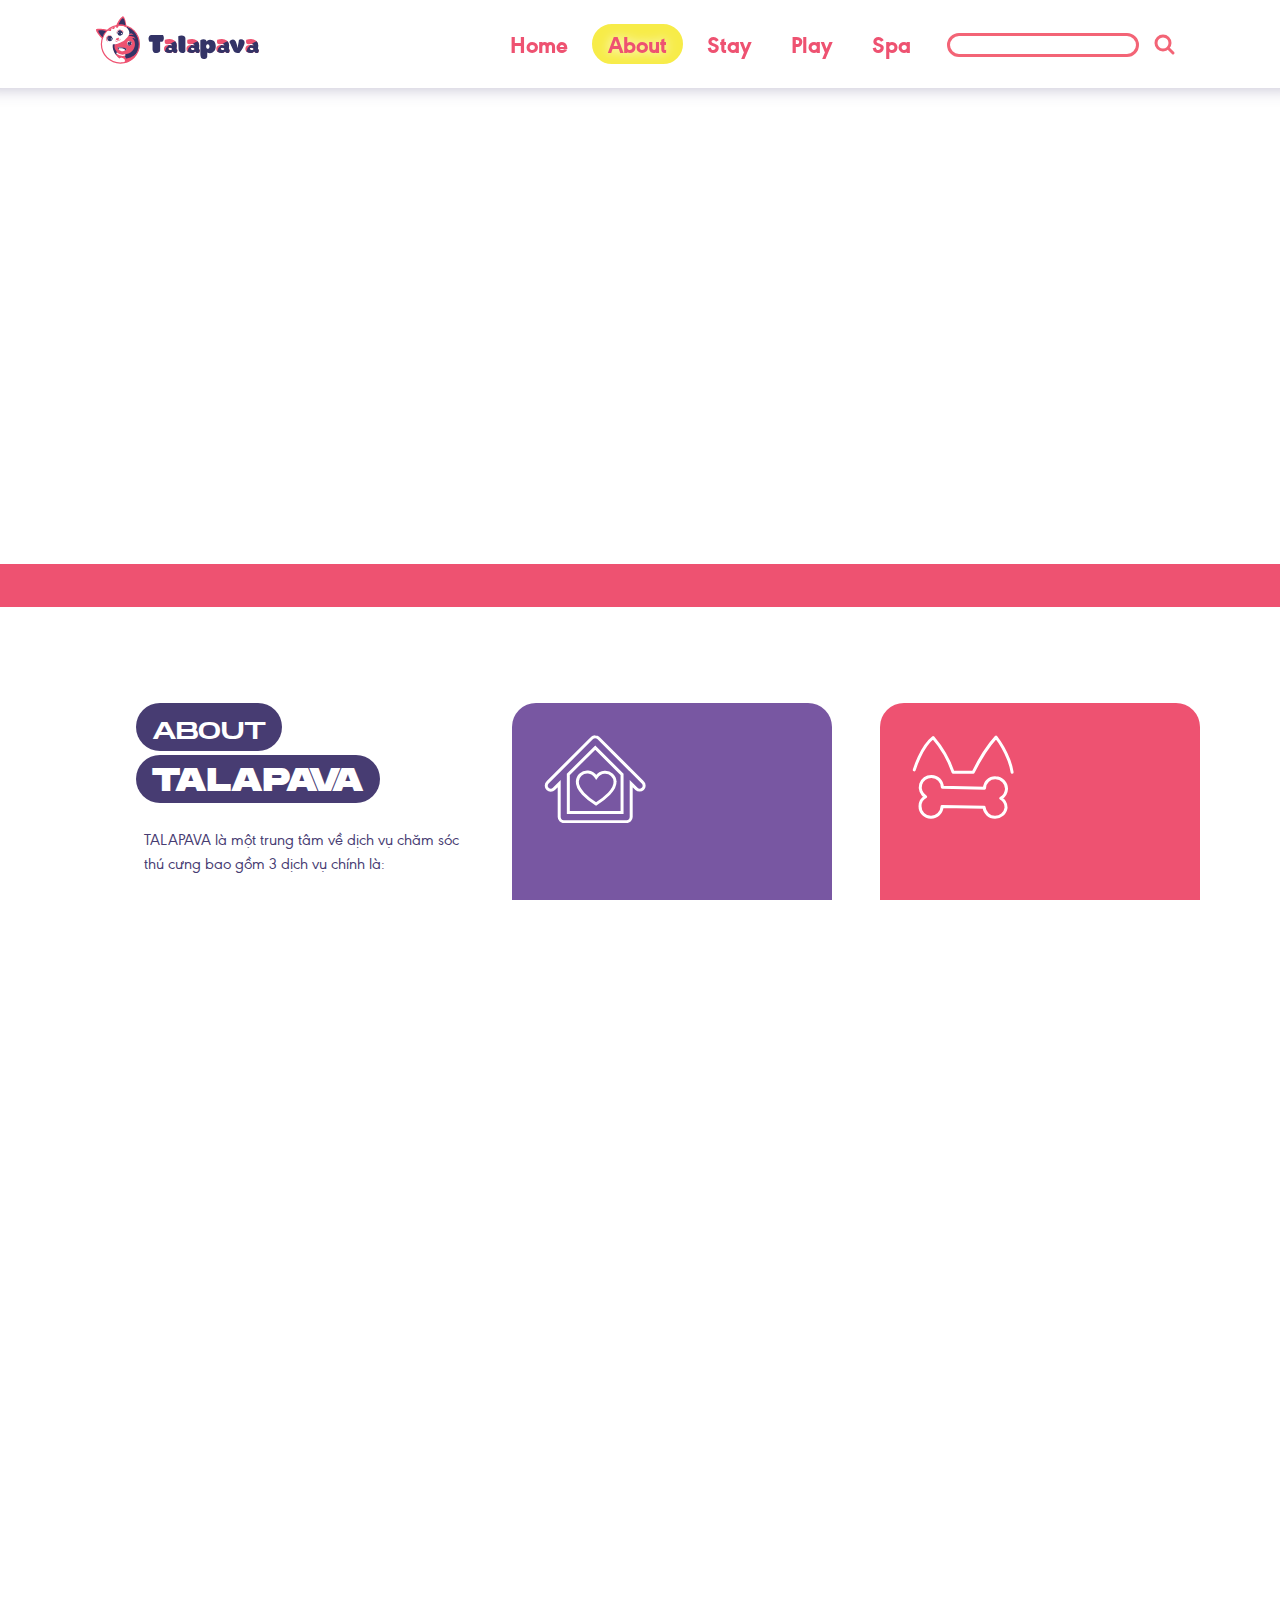
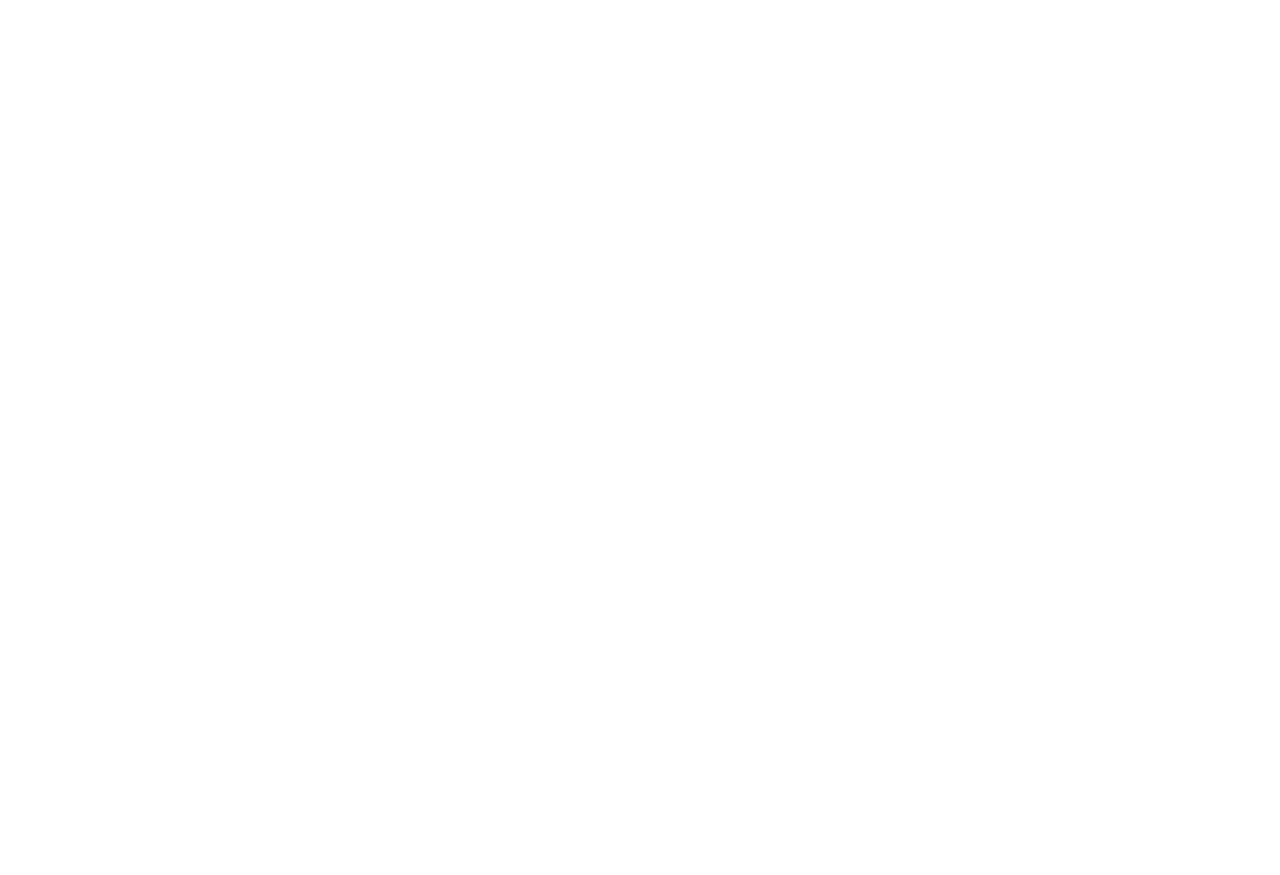
<file: about/index.html>
<!doctype html>
<html lang="vi">

<head>
<meta charset="utf-8">
<title>About | TALAPAVA pet store | HCM City</title>
<meta name="viewport" content="width=device-width, initial-scale=1">
<style>html{line-height:1.15;-webkit-text-size-adjust:100%}body{margin:0}main{display:block}h1{font-size:2em;margin:0.67em 0}hr{-webkit-box-sizing:content-box;box-sizing:content-box;height:0;overflow:visible}pre{font-family:monospace, monospace;font-size:1em}a{background-color:transparent}abbr[title]{border-bottom:none;text-decoration:underline;-webkit-text-decoration:underline dotted;text-decoration:underline dotted}b,strong{font-weight:bolder}code,kbd,samp{font-family:monospace, monospace;font-size:1em}small{font-size:80%}sub,sup{font-size:75%;line-height:0;position:relative;vertical-align:baseline}sub{bottom:-0.25em}sup{top:-0.5em}img{border-style:none}button,input,optgroup,select,textarea{font-family:inherit;font-size:100%;line-height:1.15;margin:0}button,input{overflow:visible}button,select{text-transform:none}[type="button"],[type="reset"],[type="submit"],button{-webkit-appearance:button}[type="button"]::-moz-focus-inner,[type="reset"]::-moz-focus-inner,[type="submit"]::-moz-focus-inner,button::-moz-focus-inner{border-style:none;padding:0}[type="button"]:-moz-focusring,[type="reset"]:-moz-focusring,[type="submit"]:-moz-focusring,button:-moz-focusring{outline:1px dotted ButtonText}fieldset{padding:0.35em 0.75em 0.625em}legend{-webkit-box-sizing:border-box;box-sizing:border-box;color:inherit;display:table;max-width:100%;padding:0;white-space:normal}progress{vertical-align:baseline}textarea{overflow:auto}[type="checkbox"],[type="radio"]{-webkit-box-sizing:border-box;box-sizing:border-box;padding:0}[type="number"]::-webkit-inner-spin-button,[type="number"]::-webkit-outer-spin-button{height:auto}[type="search"]{-webkit-appearance:textfield;outline-offset:-2px}[type="search"]::-webkit-search-decoration{-webkit-appearance:none}::-webkit-file-upload-button{-webkit-appearance:button;font:inherit}details{display:block}summary{display:list-item}template{display:none}[hidden]{display:none}html{color:#222;font-size:1em;line-height:1.4}::-moz-selection{background:#b3d4fc;text-shadow:none}::selection{background:#b3d4fc;text-shadow:none}hr{display:block;height:1px;border:0;border-top:1px solid #ccc;margin:1em 0;padding:0}audio,canvas,iframe,img,svg,video{vertical-align:middle}fieldset{border:0;margin:0;padding:0}textarea{resize:vertical}.hidden,[hidden]{display:none !important}.sr-only{border:0;clip:rect(0, 0, 0, 0);height:1px;margin:-1px;overflow:hidden;padding:0;position:absolute;white-space:nowrap;width:1px}.sr-only.focusable:active,.sr-only.focusable:focus{clip:auto;height:auto;margin:0;overflow:visible;position:static;white-space:inherit;width:auto}.invisible{visibility:hidden}.clearfix::after,.clearfix::before{content:" ";display:table}.clearfix::after{clear:both}@media only screen and (min-width: 35em){}@media print, (-webkit-min-device-pixel-ratio: 1.25), (-o-min-device-pixel-ratio: 5/4), (min-resolution: 1.25dppx), (min-resolution: 120dpi){}@media print{*,*::after,*::before{background:#fff !important;color:#000 !important;-webkit-box-shadow:none !important;box-shadow:none !important;text-shadow:none !important}a,a:visited{text-decoration:underline}a[href]::after{content:" (" attr(href) ")"}abbr[title]::after{content:" (" attr(title) ")"}a[href^="#"]::after,a[href^="javascript:"]::after{content:""}pre{white-space:pre-wrap !important}blockquote,pre{border:1px solid #999;page-break-inside:avoid}thead{display:table-header-group}img,tr{page-break-inside:avoid}h2,h3,p{orphans:3;widows:3}h2,h3{page-break-after:avoid}}</style>
<style>@font-face{font-family:'Monument Extended';font-weight:normal;font-style:normal;src:url("[data-uri]") format('woff2')}@font-face{font-family:'Monument Extended';font-weight:900;font-style:normal;src:url("[data-uri]") format('woff2')}@font-face{font-family:'Geometric';font-weight:normal;font-style:normal;src:url("[data-uri]") format('woff2')}@font-face{font-family:'Geometric';font-weight:800;font-style:normal;src:url("[data-uri]") format('woff2')}*,*::after,*::before{margin:0;padding:0;box-sizing:inherit;scroll-behavior:inherit;scroll-margin:calc( 5.5rem + 3.75vw )}a{color:inherit}svg{pointer-events:none}h1,h2,h3{font-family:"Monument Extended Subset", "Monument Extended", Geometric, sans-serif;line-height:1;margin:0}html{height:100%;overflow:hidden;font-family:Geometric, sans-4serif;font-size:100%;line-height:1.5;color:#403996;background:#fff;scroll-behavior:smooth;box-sizing:border-box}body{height:100%;overflow-x:hidden;overflow-y:scroll;perspective:1px;perspective-origin:100vw 100vh;transform-style:preserve3d;font-size:1.125rem;text-align:center}#top{position:relative}header{position:sticky;z-index:10;top:0;left:0;width:100%;padding:1.5rem 7.5vw;display:flex;flex-wrap:wrap;align-items:center;justify-content:space-between;font-family:Geometric, sans-serif;font-size:1.5rem;font-weight:800;line-height:1;color:#ee5271;background:#fff;box-shadow:0 -1rem 1rem 1rem rgba(71,60,114,.35)}header a{text-decoration:none}header > a svg:first-of-type{height:2em;width:auto;margin-top:-.333333em}header > a svg:last-of-type{height:1em;width:auto;margin-left:0.333333em;margin-bottom:-.25em}nav{margin-left:auto}nav > ul{display:flex;list-style:none}nav li{margin-right:0.625vw}button,nav a{display:inline-block;padding:calc( .5rem - 3px ) calc( .5rem + .625vw - 3px );border:3px solid transparent;border-radius:2.5rem;background:transparent;text-shadow:0 0 0.5em #fff;transition:background 150ms ease-in-out}button:active,button:focus,button:hover,nav a:active,nav a:focus,nav a:hover{background:rgba( 247, 236, 72, 1 )}nav a[aria-current]{background:rgba( 247, 236, 72, 1 );border-color:rgba( 247, 236, 72, 1 )}input{width:12rem;height:1.5rem;font-size:1rem;border:3px solid #F36476;border-radius:0.75rem;padding:0 0.5em;margin-left:0.9375vw}button{padding:0.375rem 0.5rem;border:0 none;background:none;cursor:pointer;line-height:1}button svg{display:inline-block;height:1em;width:auto;fill:transparent;stroke:#F36476;stroke-width:3px;transform:translate(1px,-1px)}[role="banner"]{display:flex;flex-direction:column;align-items:center;justify-content:center;overflow:hidden;transform:translateZ(-6px) scale(7);transform-origin:right calc( 100vh - 5.5rem );margin-bottom:-5.5rem}#banner{width:calc( 100vw + 8px );height:auto}main{position:relative;z-index:1;color:#fff;background:#473C72;padding:0 3.75vw 3.75vw;transform:translateZ(0)}main a{color:rgba( 247, 236, 72, 1 );text-decoration:none;padding:0.5rem calc( .5rem + .675vw );background:transparent;border-radius:1.5rem;transition:all 150ms ease-in-out}main svg{transition:all 150ms ease-in-out}main a:active,main a:focus,main a:hover{color:#ee5271;background:rgba( 247, 236, 72, 1 )}main p + p,main p + ul,main ul + p{margin-top:1.5rem}.feature{position:relative;z-index:1;display:flex;flex-wrap:wrap;align-items:flex-end;margin:0 auto 7.5vw;color:#473C72;background:#fff;border-radius:1.5em;overflow:hidden}.feature a{color:#ee5271}.feature a::before{content:"";position:absolute;z-index:-1;top:0;left:0;right:0;bottom:0;background:transparent;transition:background 150ms ease-in-out}.feature a:active,.feature a:focus,.feature a:hover{color:rgba( 247, 236, 72, 1 );background:#ee5271}.feature a:active::before,.feature a:focus::before,.feature a:hover::before{background:rgba( 247, 236, 72, 1 )}.feature a::after{content:"";position:absolute;top:0;left:0;right:0;bottom:0}.feature div{flex:1 1;padding:3.75vw}.feature h2{font-size:5rem;color:#EF4856}.feature svg{position:relative;z-index:-1;transform:scale(1.25)}#stay div{text-align:right}#stay svg{margin:-2px}#play div{order:2;text-align:left}#play svg{margin:-2px -120px -41px -2px}#spa div{text-align:right}#spa svg{margin:-10px -2px -21px}.content{padding:6.25rem 7.5vw 3.75vw;text-align:center}.content-icon{position:absolute;top:-3.25rem;left:50%;transform:translateX(-50%);width:auto;height:8rem}.content h2{font-size:2rem;margin-bottom:1.5rem}.content h2:first-line{font-size:1.5rem;font-weight:normal}.content p{max-width:48em;margin-left:auto;margin-right:auto}.home .content{padding-top:10.25rem}.home .content-icon{width:auto;height:15rem;top:-6.25rem}.commitment,.feedback{margin:0 auto 7.5vw}.commitment h2{display:inline-block;margin:1em;padding:0.5em 1em;font-size:3.5rem;border-radius:4.5rem}.commitment h3{font-weight:normal;font-size:3rem}.commitment p{margin-bottom:1.5rem}.feedback h2{font-size:3.625rem;margin:1em}.feedback ul{display:flex;flex-wrap:wrap;justify-content:center;list-style:none}.feedback li{flex:0 1 20rem;padding:2rem;margin:1.5rem;border-radius:1.5rem;overflow:hidden;display:flex;flex-direction:column;font-size:1rem}.feedback li:nth-of-type(1){color:#fff;background:#EE5271}.feedback li:nth-of-type(2){background:#72C9CC}.feedback li:nth-of-type(3){color:#fff;background:#7857A2}.feedback li:nth-of-type(2) p:last-of-type{margin-top:auto}.feedback img{width:calc( 100% + 4rem + 2px );height:auto;margin:calc( ( 2rem + 1px ) * -1 );margin-bottom:0;clip-path:polygon( 1px 1px, calc( 100% - 1px ) 1px, calc( 100% - 1px ) calc( 100% - 1px ), 1px calc( 100% - 1px ) )}.feedback li:nth-of-type(2) img{margin:calc( ( 2rem + 2px ) * -1 );margin-top:0}.feedback svg{height:1em;width:auto}.feedback svg + svg{margin-left:0.5rem}.stay .commitment h2{color:#fff;background:#F36476}.play .commitment h2{color:#533E8D;background:#F7EC48}.spa .commitment h2{color:#533E8D;background:#72C9CC}.about [role="banner"]{background:#473C72}.about main{color:#473C72;background:#fff}.about .content{padding-top:7.5vw;display:flex;text-align:left;overflow-x:scroll}.about .content > *{flex:0 0 20rem}.about .content > * + *{margin-left:3rem}.about .content div:nth-child(1){font-size:1rem}.about .content div:nth-child(1) h2 span{display:block;width:min-content;color:#fff;background:#473C72;box-decoration-break:clone;padding:0.5rem 1rem;border-radius:1.5rem;margin-left:-.5rem}.about .content div:nth-child(1) h2 span + span{margin-top:0.25rem}.about .content div:nth-child(n+2){position:relative;overflow:hidden;border-radius:1.5rem}.about .content div:nth-child(n+2) > a{display:block;width:100%;height:100%;font-size:3rem;font-weight:800;line-height:1;color:#fff;padding:2rem;display:flex;flex-direction:column}.about .content div:nth-child(n+2) > a:active,.about .content div:nth-child(n+2) > a:focus,.about .content div:nth-child(n+2) > a:hover{color:rgba( 247, 236, 72, 1 );background:transparent}.about .content div:nth-child(2) > a:active .about-stay-1,.about .content div:nth-child(2) > a:focus .about-stay-1,.about .content div:nth-child(2) > a:hover .about-stay-1,.about .content div:nth-child(3) > a:active .about-play-1,.about .content div:nth-child(3) > a:focus .about-play-1,.about .content div:nth-child(3) > a:hover .about-play-1,.about .content div:nth-child(4) > a:active .about-spa-1,.about .content div:nth-child(4) > a:focus .about-spa-1,.about .content div:nth-child(4) > a:hover .about-spa-1{stroke:currentcolor}.about .content div:nth-child(2){background:#7857A2}.about .content div:nth-child(3){background:#EE5271}.about .content div:nth-child(4){background:#72C9CC}.about .content div:nth-child(n+2) > a > *{width:100%}.about .content div:nth-child(n+2) p:last-child{margin-top:auto}.about .content ul{margin-left:1.5rem}.about .content svg{width:40%;height:auto}.groomers,.leaders{margin:7.5vw auto}.groomers h2,.leaders h2{font-size:3.5rem;text-transform:uppercase;margin-bottom:5vw}.leaders h2 span:last-of-type{color:#EE5271}.groomers h2 span:last-of-type{color:#72C9CC}.groomers ul,.leaders ul{list-style:none;display:flex;flex-wrap:wrap;justify-content:center}.groomers li + li,.leaders li + li{margin-left:5vw}.groomers li,.leaders li{display:flex;flex-direction:column}.groomers p,.leaders p{margin-top:auto}.groomers li:nth-child(2) img,.groomers li:nth-child(3) img,.leaders li:nth-child(2) img{transform:translateY(-10px)}.groomers li:nth-child(4) img{transform:translateY(-5px)}footer{padding:7.5vw;color:#fff;background:#ee5271;text-align:center;transform:translateZ(-6px) scale(7);transform-origin:right bottom}footer a:active,footer a:focus,footer a:hover{color:rgba( 247, 236, 72, 1 )}[aria-hidden="true"]{position:absolute;width:0;height:0;overflow:hidden}@media (max-width: 1000px){header > a svg:last-of-type,input,nav li:first-of-type{display:none}}@media (max-width: 480px){header{font-size:1rem}}</style>
</head>

<body class="about">
	<svg aria-hidden="true" xmlns="http://www.w3.org/2000/svg"><defs>
		<symbol id="logo" viewBox="0 0 44 47.4"><title>Logo</title><style>.logo-1{fill:#ee5271}.logo-2{fill:#336}.logo-3{fill:#fff}</style><path class="logo-1" d="M40.2 19.7c-3.1-4.1-7-2-7-2-8 8-8.1 3-8.1 3-10.2 5.8-10.7 10.8-5.9 18.5a13.3 13.3 0 0011 6.1s-3-.9-1.9-3.6.8-2 7.1-5.8 5.6-5.2 6.4-6.9.7-6.7-1.6-9.3"/><path class="logo-2" d="M20.1 27.8s-.6 7.5 5.3 11.3l-1.8 3.3s-8.5-6.1-7-14.4z"/><path class="logo-1" d="M19.5 38.7s1.8-1.1 1.8-2.1-3.7-3.8-2.7-8.1 8.8 8.2 8.8 8.2l-3.8 5.8a23 23 0 01-4.1-3.8z"/><path class="logo-1" d="M29.2 37.4s-.2 4.2 1.1 4.3S41.4 36 41.4 36s-4.6 10-13.3 10.5-3.1-8.6-3.1-8.6z"/><path class="logo-2" d="M40.6 37s-4.5 4.6-9.9 5.3a1.1 1.1 0 01-.9-.4 4.5 4.5 0 01-.7-3.9s7.4-.2 9.5-7.5c.8-2.7.3-7.2-2.3-8.4 0 0 1.1-1 3 .5 0 0 .1-3-6.7-2.9 0 0 1.2-2.1 5.2-.8a3.6 3.6 0 00-4.6-1.2c-3.9 1.5-2.7-7.4-2.7-7.4a16.6 16.6 0 0112.1 12.4c2.6 10.7-2 14.3-2 14.3z"/><path class="logo-3" d="M7.2 21.7A17.4 17.4 0 0120.3 9.6c10.7-2.2 15.3 5.8 12 10s-4.4 5.2-9.5 7.3c-3.1 1.4-6.2.9-6.2 1.1s-1.2 7.7 7 14.4c0 0 1-1.8 3.6-.3s1.4 3.5 1 3.7-9.9 3.5-17.6-6.2-3.4-17.9-3.4-17.9z"/><path class="logo-1" d="M24.5 47.4A19.6 19.6 0 1144 27.8a19.5 19.5 0 01-19.5 19.6zm0-38a18.4 18.4 0 1018.3 18.4A18.3 18.3 0 0024.5 9.4z"/><ellipse class="logo-3" cx="26.1" cy="43.6" rx="1.9" ry="2.8" transform="rotate(-64.7 26.194 43.69)"/><path class="logo-3" d="M30.4 32.5c.1 0 .1 0 .1.1v.4a4.9 4.9 0 01-5 1.9 5 5 0 01-3.8-3.7 19.2 19.2 0 016.3.5 6.2 6.2 0 012.4.8z"/><path class="logo-3" d="M21.9 31.3a5 5 0 003.4 1.5 4.2 4.2 0 002.9-.8s-5-.9-6.3-.7z"/><path class="logo-1" d="M15.5 11.3l-.4 2.8a.8.8 0 01-.7.7l-2.7-.4z"/><path class="logo-1" d="M19.2 9.9l-.8 2.4a.7.7 0 01-.9.4l-2.4-.8z"/><path class="logo-1" d="M23.1 9.1l-1.4 2.2a.6.6 0 01-.9.1l-2.1-1.3zM24.1 22.4h-.4c-.1.1-.1.1 0 .2s.2.3.2.7-.6.6-1.1.5a2.2 2.2 0 00-.8 0c-.3.1-.4.4-.5.6s-.2.8-.8.8-1-.4-.8-.9-.2-.3-.3-.2a1 1 0 00.5 1.3 1.1 1.1 0 001.5-.5c.1-.3.1-.6.4-.7s.6-.1 1-.1h.9a1.2 1.2 0 00.2-1.7z"/><path class="logo-1" d="M22.8 21.5c-.4-.3-1.7.5-1.7.5s-1.4.5-1.4 1 1.8 1.2 2.4.9c.5-.2 1.1-2 .7-2.4zM11.6 14.1c1.2-.9-8.4-2.6-11.1-1.3s6.3 10.9 6.4 10a13.2 13.2 0 014.7-8.7zM20.6 9.7c-1.4.3 3.1-8.3 5.8-9.6s4.7 11.6 4 11.2a12.4 12.4 0 00-9.8-1.6zM14.9 19.2a2.4 2.4 0 00-1.2-.3 3.7 3.7 0 00-3.6 3.4 4.1 4.1 0 00.4 1.9 1.5 1.5 0 001.4.9c-.1-.1-.1-.1-.1-.2a4.1 4.1 0 01-1.1-2.3 3.1 3.1 0 01.9-2.2 3.8 3.8 0 011.5-.9 3 3 0 012.1.3l.6.3a2.2 2.2 0 00-.9-.9zM20.7 17.6h.1c0-.1-.1-.5-.1-.7a3.3 3.3 0 01.8-1.9 3.1 3.1 0 011.5-1 2.7 2.7 0 012.3.3 3.6 3.6 0 011.6 2c0 .1 0 .2.1.2h.2a1.7 1.7 0 00-.2-1.7 3.5 3.5 0 00-1.5-1.2 3.7 3.7 0 00-4.7 1.6 4.2 4.2 0 00-.3 1.2 2.2 2.2 0 00.2 1.2z"/><path class="logo-2" d="M25.8 15.2a2.2 2.2 0 00-1.9-.9 2.8 2.8 0 00-2.3 1.6 2.7 2.7 0 002.7 3.5 3.4 3.4 0 001.8-.9c1-1 .4-2.5-.3-3.3z"/><path class="logo-2" d="M21.5 16.7a4.3 4.3 0 004.6 1.8s1.5-1.7-.7-3.7a2.6 2.6 0 00-2.7-.2 2.5 2.5 0 00-1.2 2.1z"/><path class="logo-2" d="M21.8 15.5s3 2.4 4.8 1.2a2.7 2.7 0 00-2-2.3 2.6 2.6 0 00-2.8 1.1zM15.6 20.7a1.9 1.9 0 00-1.8-.9 3.1 3.1 0 00-2.4 1.6 2.7 2.7 0 002.7 3.5 3.1 3.1 0 001.8-.9 2.4 2.4 0 00-.3-3.3z"/><path class="logo-2" d="M11.3 22.2a4.3 4.3 0 004.6 1.8s1.5-1.7-.6-3.8a2.7 2.7 0 00-2.7-.1 2.4 2.4 0 00-1.3 2.1z"/><path class="logo-2" d="M11.6 20.9s3.1 2.5 4.8 1.3a2.7 2.7 0 00-2-2.3 2.6 2.6 0 00-2.8 1z"/><path class="logo-3" d="M25.9 17.5a.8.8 0 00-.2-.8c-.2-.2-.5-.1-.6.2a.8.8 0 00-.1.8c.2.3.5.2.7.1s.2-.2.2-.3zM21.9 16.6c.2.2.4.3.6.1a.5.5 0 00-.1-.7c-.2-.2-.5.1-.5.3zM15.7 22.9a.8.8 0 00-.2-.8c-.2-.2-.5-.1-.6.2s-.1.6 0 .8.5.2.7.1.1-.2.1-.3zM11.8 22.1c.1.2.3.3.5.1a.5.5 0 00-.1-.7c-.2-.2-.5.1-.5.4a.3.3 0 00.1.2zM26.6 39.6a10.8 10.8 0 01-6.1-2.2.6.6 0 010-.9.6.6 0 01.8 0s3.6 2.9 7.5 1.5a.6.6 0 01.7.4.6.6 0 01-.3.8 8.2 8.2 0 01-2.6.4z"/><path class="logo-2" d="M30.2 32.3a16.7 16.7 0 00-4.3-1 14.9 14.9 0 00-4.2-.1l.2.8h.1v.2a4.6 4.6 0 001.3 1.6s-.9-1.5-.3-1.8a8 8 0 013.1 0 17.9 17.9 0 012.6 1 .1.1 0 00.1.1c.4.5-.3 1.4-.6 1.6a4.6 4.6 0 001.7-1s1.2-1 .3-1.4z"/><circle class="logo-3" cx="33.4" cy="27" r="2.3"/><path class="logo-2" d="M33.5 29.5l.9-.2a2.7 2.7 0 001.2-3.3 2.8 2.8 0 00-.9-1 1.1 1.1 0 00-1.2-.2s-.1.1 0 .1a.1.1 0 00.1.1h.2a3 3 0 011.3 1.2 1.8 1.8 0 01.2 1.6 4.1 4.1 0 01-.7 1.1 2.3 2.3 0 01-1.4.4h-.5a1.1 1.1 0 00.8.2z"/><path class="logo-2" d="M34.5 28.4a1.6 1.6 0 00.6-1.3 2 2 0 00-1.2-1.6 1.9 1.9 0 00-2.4 1.9 2 2 0 00.6 1.3 1.8 1.8 0 002.4-.3z"/><path class="logo-2" d="M33.3 25.4a3.1 3.1 0 00-1.2 3.3s1.3 1 2.7-.6a1.9 1.9 0 000-1.9 1.7 1.7 0 00-1.5-.8z"/><path class="logo-2" d="M34.2 25.6s-1.7 2.2-.8 3.4a1.9 1.9 0 001.6-1.5 1.8 1.8 0 00-.8-1.9z"/><path class="logo-3" d="M32.9 28.5c.1.1.4 0 .5-.1s.1-.4-.1-.5h-.6c-.2.1-.1.4 0 .5s.1.1.2.1zM33.4 25.7c-.1.1-.2.3 0 .4a.3.3 0 00.5-.1c.1-.1-.1-.3-.3-.3z"/><path class="logo-2" d="M9.8 15.1c.8-.5-5.5-1.6-7.2-.8s4.1 7.1 4.2 6.5a8.3 8.3 0 013-5.7zM22.9 8.2c-.9.3 2-5.4 3.8-6.2s3.1 7.6 2.6 7.3a8 8 0 00-6.4-1.1z"/></symbol>
		<symbol id="name" viewBox="0 0 115.8 25.2"><title>TALAPAVA</title><style>.name-1{fill:#336}.name-2{fill:#ee5271}.name-3{fill:none}</style><path class="name-1" d="M12.2 7.1v9.2a2.3 2.3 0 01-.3.9l-.8.9a4.4 4.4 0 01-1.2.6 5.7 5.7 0 01-1.8.3 3.7 3.7 0 01-2.5-.7l-.8-1a4.3 4.3 0 01-.6-2V7.1H.9A5.7 5.7 0 010 3.9a4.7 4.7 0 01.8-2.8 3 3 0 012.5-1h11.9a5.7 5.7 0 01.9 3.2 5 5 0 01-.8 2.9 3 3 0 01-2.4 1zM38.7 8.6v8.5a3.5 3.5 0 01-1 1.2 2.4 2.4 0 01-1.9.7c-2.9 0-4.3-1.6-4.3-4.7l-.3-12.9a6.4 6.4 0 013.4-.9 4.8 4.8 0 013 .8 2.8 2.8 0 011.1 2.4z"/><path class="name-2" d="M45.5 19a7 7 0 01-4-1.2 3.6 3.6 0 01-1.7-3.2 3.7 3.7 0 011.5-3.2 5.9 5.9 0 013.4-1 8.6 8.6 0 013.6.7v-.2q0-1.5-2.4-1.5l-2.8.2a3.6 3.6 0 01-1.9-.5 2.9 2.9 0 01-.6-2.1 4.6 4.6 0 01.3-2 17.1 17.1 0 014.7-.8A8 8 0 0151 6a6.1 6.1 0 012.2 5.1L53 15c0 .3.2.6.8.8s-.3 2.5-.8 2.8a4.2 4.2 0 01-1.5.4 2.7 2.7 0 01-1.2-.3 1.8 1.8 0 01-.7-.5l-.6-.8a4.3 4.3 0 01-3.5 1.6zm2.7-3.9v-1a1.9 1.9 0 00-.9-.4q-1.8-.6-2.4 0a1 1 0 00-.3 1.3 1.6 1.6 0 001.5.7 2.9 2.9 0 002.1-.6zM21.9 19a6.5 6.5 0 01-3.9-1.2 3.5 3.5 0 01-1.8-3.2 3.5 3.5 0 011.6-3.2 5.6 5.6 0 013.3-1 9.4 9.4 0 013.7.7v-.2c0-1-.9-1.5-2.5-1.5l-2.8.2a3 3 0 01-1.8-.5A2.5 2.5 0 0117 7a4.6 4.6 0 01.3-2 17.8 17.8 0 014.7-.8A8.5 8.5 0 0127.5 6a6.4 6.4 0 012.2 5.1l-.3 3.9c0 .3.3.6.8.8s-.2 2.5-.8 2.8a4.3 4.3 0 01-1.4.4 2.1 2.1 0 01-1.2-.3l-.8-.5-.5-.8a4.4 4.4 0 01-3.6 1.6zm2.7-3.9v-1a1.9 1.9 0 00-.9-.4q-1.6-.6-2.4 0A1.1 1.1 0 0021 15a1.7 1.7 0 001.6.7 2.8 2.8 0 002-.6z"/><path class="name-1" d="M61.6 23.2a2.8 2.8 0 01-2.7 2 8 8 0 01-2.3-.2l-.9-.5a2.6 2.6 0 01-.8-1.5 9.5 9.5 0 01-.5-3.3V5.4a6.1 6.1 0 013.6-1 2.8 2.8 0 011.9.7 2.3 2.3 0 01.9 1.8 4.4 4.4 0 013.7-2 6 6 0 013.3 1A4.6 4.6 0 0170 8.6a9.7 9.7 0 01.1 6.3 5.5 5.5 0 01-1.1 2 9.5 9.5 0 01-1.8 1.5 6.1 6.1 0 01-2.8.7 5 5 0 01-2.7-.8zM60.5 12a2.9 2.9 0 00.5 1.9 1.7 1.7 0 001.2.6 1.4 1.4 0 001.2-.6 2.4 2.4 0 00.6-1.7 3.5 3.5 0 00-.5-1.8 1.5 1.5 0 00-1.3-.7 1.4 1.4 0 00-1.2.6 2.3 2.3 0 00-.5 1.7z"/><path class="name-2" d="M76.8 19a6.5 6.5 0 01-3.9-1.2 3.5 3.5 0 01-1.8-3.2 3.5 3.5 0 011.6-3.2 5.6 5.6 0 013.3-1 9.4 9.4 0 013.7.7v-.2c0-1-.9-1.5-2.5-1.5l-2.8.2a3 3 0 01-1.8-.5 2.5 2.5 0 01-.7-2.1 4.6 4.6 0 01.3-2 17.8 17.8 0 014.7-.8A8.5 8.5 0 0182.4 6a6.4 6.4 0 012.2 5.1l-.3 3.9c0 .3.3.6.8.8s-.2 2.5-.8 2.8a4.3 4.3 0 01-1.4.4 2.1 2.1 0 01-1.2-.3l-.8-.5-.5-.8a4.4 4.4 0 01-3.6 1.6zm2.7-3.9v-1a1.9 1.9 0 00-.9-.4q-1.6-.6-2.4 0a1.1 1.1 0 00-.3 1.3 1.7 1.7 0 001.6.7 2.8 2.8 0 002-.6z"/><path class="name-1" d="M100.5 10.1a16.2 16.2 0 01-1.7 3.7 30.4 30.4 0 01-2.3 3.5l-1.1 1.5-1.9.2a5.1 5.1 0 01-2.9-.8 4 4 0 01-1.7-2.4c-2.3-5.4-3.6-8.2-3.9-8.3a2.3 2.3 0 011.3-2 4 4 0 012.4-.9c1.2 0 2.1.7 2.9 2.1a22 22 0 011.7 6.6h.2c.7-3.4 1.2-6.1 1.4-8a2.6 2.6 0 012.2-.8l1.7.3a3.1 3.1 0 012.1 3.2 5.2 5.2 0 01-.4 2.1z"/><path class="name-2" d="M107.3 19a6.5 6.5 0 01-3.9-1.2 3.4 3.4 0 01-1.7-3.2 3.7 3.7 0 011.5-3.2 5.7 5.7 0 013.4-1 9.2 9.2 0 013.6.7v-.2c0-1-.8-1.5-2.5-1.5l-2.8.2a3.2 3.2 0 01-1.8-.5 2.5 2.5 0 01-.7-2.1 4.6 4.6 0 01.3-2 17.8 17.8 0 014.7-.8 8.5 8.5 0 015.5 1.8 6.4 6.4 0 012.2 5.1l-.3 3.9c0 .3.3.6.9.8s-.3 2.5-.8 2.8a4.2 4.2 0 01-1.5.4 2.1 2.1 0 01-1.2-.3 1.3 1.3 0 01-.7-.5l-.6-.8a4.4 4.4 0 01-3.6 1.6zm2.8-3.9v-1l-1-.4q-1.6-.6-2.4 0a.9.9 0 00-.2 1.3c.2.5.7.7 1.5.7a3.3 3.3 0 002.1-.6z"/><path class="name-3" d="M21.3 13.7A1.1 1.1 0 0021 15a1.7 1.7 0 001.6.7 2.8 2.8 0 002-.6v-1a1.9 1.9 0 00-.9-.4q-1.6-.6-2.4 0zM24.8 10.9c0-1-.7-1.4-2.1-1.5l-1.3 1a8 8 0 013.4.7z"/><path class="name-1" d="M29.4 15l.3-3.9a6.7 6.7 0 00-1.4-4.3l-.4-.3a22.5 22.5 0 00-5.2 2.9c1.4.1 2.1.5 2.1 1.5v.2a8 8 0 00-3.4-.7 10.5 10.5 0 00-4.2 6.8l.8.6a6.5 6.5 0 003.9 1.2 4.4 4.4 0 003.6-1.6l.5.8.8.5a2.1 2.1 0 001.2.3 4.3 4.3 0 001.4-.4c.6-.3.8-1.3.8-2.8s-.8-.5-.8-.8zm-4.8.1a2.8 2.8 0 01-2 .6A1.7 1.7 0 0121 15a1.1 1.1 0 01.3-1.3q.8-.6 2.4 0a1.9 1.9 0 01.9.4zM53 15l.2-3.9a6.2 6.2 0 00-1.4-4.3l-.3-.3a22.5 22.5 0 00-5.3 2.9c1.4.1 2.1.5 2.1 1.5v.2a7.2 7.2 0 00-3.3-.7 10.5 10.5 0 00-4.2 6.8l.7.6a7 7 0 004 1.2 4.3 4.3 0 003.5-1.6l.6.8a1.8 1.8 0 00.7.5 2.7 2.7 0 001.2.3 4.2 4.2 0 001.5-.4c.5-.3.8-1.3.8-2.8s-.8-.5-.8-.8zm-4.8.1a2.9 2.9 0 01-2.1.6 1.6 1.6 0 01-1.5-.7 1 1 0 01.3-1.3q.6-.6 2.4 0a1.9 1.9 0 01.9.4zM84.3 15l.3-3.9a6.7 6.7 0 00-1.4-4.3l-.4-.3a22.5 22.5 0 00-5.2 2.9c1.4.1 2.1.5 2.1 1.5v.2a8 8 0 00-3.4-.7 10.5 10.5 0 00-4.2 6.8l.8.6a6.5 6.5 0 003.9 1.2 4.4 4.4 0 003.6-1.6l.5.8.8.5a2.1 2.1 0 001.2.3 4.3 4.3 0 001.4-.4c.6-.3.8-1.3.8-2.8s-.8-.5-.8-.8zm-4.8.1a2.8 2.8 0 01-2 .6 1.7 1.7 0 01-1.6-.7 1.1 1.1 0 01.3-1.3q.8-.6 2.4 0a1.9 1.9 0 01.9.4zM114.9 15l.3-3.9a6.7 6.7 0 00-1.4-4.3l-.4-.3a24.7 24.7 0 00-5.2 2.9c1.4.1 2.1.5 2.1 1.5v.2a7.8 7.8 0 00-3.3-.7 11 11 0 00-4.3 6.8l.8.6a6.7 6.7 0 003.9 1.2 4.4 4.4 0 003.6-1.6l.6.8a1.8 1.8 0 00.7.5 2.1 2.1 0 001.2.3 4.2 4.2 0 001.5-.4c.5-.3.8-1.3.8-2.8s-.9-.5-.9-.8zm-4.7.1a3.3 3.3 0 01-2.1.6c-.8 0-1.3-.2-1.5-.7a.9.9 0 01.2-1.3q.8-.6 2.4 0a1.9 1.9 0 011 .4z"/></symbol>
	</defs></svg>

	<div id="top">
		<header>
			<a href="/index.html"><svg width="44" height="48"><use xlink:href="#logo"/></svg><svg width="116" height="25"><use xlink:href="#name"/></svg></a>
			<nav>
				<ul>
					<li><a href="/index.html">Home</a></li>
					<li><a aria-current href="/about/index.html">About</a></li>
					<li><a href="/stay/index.html">Stay</a></li>
					<li><a href="/play/index.html">Play</a></li>
					<li><a href="/spa/index.html">Spa</a></li>
				</ul>
			</nav>
			<form>
				<label><input type="search" name="search"></label>
				<button type="submit"><svg xmlns="http://www.w3.org/2000/svg" width="24" height="24" viewBox="0 0 24 24" stroke-linecap="round"><title>Search</title><circle cx="10" cy="10" r="7"/><line x1="16" y1="16" x2="20" y2="20"/></svg></button>
			</form>
		</header>

		<div role="banner">
			<h1 aria-hidden="true">About</h1>
			<svg id="banner" xmlns="http://www.w3.org/2000/svg" width="1223" height="576" viewBox="0 0 1222.7 575.6"><defs><clipPath id="clip-path" transform="translate(32.2)"><path fill="none" d="M0 0h1190.5v523H0z"/></clipPath><style>.about-banner-4{fill:#fff}.about-banner-5{fill:#ed4257}.about-banner-7{fill:#533e8d}.about-banner-11{fill:#eaae76}</style></defs><g clip-path="url(#clip-path)"><path fill="#473c72" d="M32.2 0h1190.5v523H32.2z"/><path class="about-banner-4" d="M1005.5 161.7a215.6 215.6 0 01215.6 215.6v154.8H635a370.5 370.5 0 01370.5-370.5z"/><path class="about-banner-4" d="M509.9 280a218.6 218.6 0 01218.6 218.7v35H291.3v-35A218.6 218.6 0 01509.9 280z"/><circle class="about-banner-4" cx="52.2" cy="451.6" r="52.2"/><circle class="about-banner-4" cx="674.7" cy="275.2" r="33.6"/><ellipse class="about-banner-4" cx="101.5" cy="113" rx="25.4" ry="21.7"/><ellipse class="about-banner-4" cx="137.8" cy="116.4" rx="25.4" ry="21.7"/><ellipse class="about-banner-4" cx="138.5" cy="96.5" rx="33.6" ry="28.6"/><ellipse class="about-banner-4" cx="171.7" cy="113" rx="25.4" ry="21.7"/><ellipse class="about-banner-4" cx="775.4" cy="62.6" rx="16.1" ry="13.7"/><ellipse class="about-banner-4" cx="798.3" cy="64.7" rx="16.1" ry="13.7"/><ellipse class="about-banner-4" cx="798.7" cy="52.1" rx="21.2" ry="18.1"/><ellipse class="about-banner-4" cx="819.7" cy="62.6" rx="16.1" ry="13.7"/><ellipse class="about-banner-4" cx="376.2" cy="186.4" rx="42.1" ry="35.9"/><ellipse class="about-banner-4" cx="436.3" cy="192" rx="42.1" ry="35.9"/><ellipse class="about-banner-4" cx="437.5" cy="159.1" rx="55.6" ry="47.5"/><ellipse class="about-banner-4" cx="492.5" cy="186.4" rx="42.1" ry="35.9"/><path class="about-banner-5" d="M1013.2 264.5s43.4 3.2 48.2 41.3-23.8 37-13.3 58.1 43.4 35 41.3 59.8S854 526.9 854 526.9l-79.3-92.6s-5.3-87.9 95.2-77.6S901.1 293.1 936 255s77.2 9.5 77.2 9.5z" transform="translate(32.2)"/><path d="M1017.5 320.6s-2.1-42.7-37.4-37.8-40.6 79.7-13.1 91c0 0 4.3 5.3 19.4 2.5l-7 31s4.6 21.5 22.9 23.6 32.8-27.8 32.8-27.8-14.8-8.6-17.3-51.5c0 0 13.8-8.1 14.1-25s-14.4-6-14.4-6z" transform="translate(32.2)" fill="#eaa063"/><path class="about-banner-7" d="M980.8 403.4s2.8 19.1 28.6 18S1033 401 1033 401s91.7 2.1 132.9 125.9H838S877.6 408 980.8 403.4z" transform="translate(32.2)"/><path d="M744.1 312s32.4-32.4-1.7-56.4-65.9.4-72.2 12.7c0 0-34.5-1.7-26.4 34.5s27.8 55 27.8 55z" transform="translate(32.2)" fill="#f7ec48"/><path d="M746.1 306.7s-2.1-25.9-29-25.6-38.3 22.7-38.8 35.6c0 0-10.9-4.7-14.3 1.9s-2.9 21.6 9.8 27.7c0 0-1.5 49.9-11.6 60.8s30.3 29.8 51.7 25 16.9-22.4 16.9-22.4-11.1-5.8-10-26.2c0 0 26.6.8 28-17.6s-2.7-59.2-2.7-59.2z" transform="translate(32.2)" fill="#eab78c"/><path d="M660.1 404.4s-95.1 16.9-109.3 44.4-34.4 82.9-34.4 82.9l353.9-3.2s-60.2-109.3-141.6-120.4c0 0-5.2 14.8-23.7 15.3s-34.9-3.7-44.9-19z" transform="translate(32.2)" fill="#72c9cc"/><path class="about-banner-7" d="M519.7 371.1a25.4 25.4 0 0019.5-12.8c6.8-12.1-.4-26.3 1.6-31.7s15.6-17.2 1.4-37.7-29.7-4.7-34.4-6.7-11-19.7-25.1-20.4-22.2 7.6-28.5 16.1-15.3-4.2-27.6 7.4-6.8 29.9-8.6 32.1-13.9 13.3-10.1 31.2 19.3 21.8 33.9 24.3c0 0 10.1 15 16.2 15.7s61.7-17.5 61.7-17.5z" transform="translate(32.2)"/><path class="about-banner-11" d="M489.4 311.4c-15.5 0-28.4 13.5-32 31.7l-1.5-.2c-5.2 0-9.4 5.9-9.4 13.2s4.2 13.2 9.4 13.2a7.3 7.3 0 003-.7c4.9 15.2 16.7 26 30.5 26 18.2 0 32.9-18.6 32.9-41.6s-14.7-41.6-32.9-41.6z" transform="translate(32.2)"/><path class="about-banner-11" d="M437 414.8c-.2-1.8 15.5.3 23.3-30.8s32.3 8.7 35.6 16.8 13.6 13.9 21.9 20.1-9 24.2-35.3 30.1-45.5-36.2-45.5-36.2z" transform="translate(32.2)"/><path class="about-banner-5" d="M439.4 411.8s2.2 31.2 38.5 34.2 40.5-27.5 40.5-27.5 43.1 8.9 83.8 96-349.6 75.7-290.3 0 71.1-76.3 127.5-102.7z" transform="translate(32.2)"/></svg>
		</div>

		<main>

			<section class="content">
				<div>
					<h2><span>ABOUT</span> <span>TALAPAVA</span></h2>
					<p>TALAPAVA là một trung tâm về dịch vụ chăm sóc thú cưng bao gồm 3 dịch vụ chính là:</p>
					<ul>
						<li>Khách sạn thú cưng</li>
						<li>Khu vui chơi cho thú cưng</li>
						<li>Dịch vụ chăm sóc, làm đẹp</li>
					</ul>
					<p>Ngoài ra còn có những dịch vụ phụ như kinh doanh đồ chơi, đồ ăn.</p>
					<p>Tiêu chí của TALAPAVA chính là sự tự do.</p>
				</div>
				<div>
					<a href="/stay/index.html">
						<p><svg xmlns="http://www.w3.org/2000/svg" width="87" height="75" viewBox="0 0 86.5 75.4"><defs><style>.about-stay-1{fill:none;stroke:#fff;stroke-miterlimit:10;stroke-width:3px}</style></defs><path vector-effect="non-scaling-stroke" class="about-stay-1" d="M83.9 40.5l-11-11.1h-.1L46 2.6a3.6 3.6 0 00-2.7-1.2 3.6 3.6 0 00-2.8 1.2L13.7 29.4 2.6 40.5a3.8 3.8 0 000 5.5A3.8 3.8 0 008 46l4.5-4.5v28.6a4 4 0 003.9 3.9h53.7a4 4 0 003.9-3.9V41.5l4.5 4.5a3.9 3.9 0 005.4 0 3.8 3.8 0 000-5.5zM66.2 66.2H20.3V33.7l23-22.9 22.9 22.9z"/><path vector-effect="non-scaling-stroke" class="about-stay-1" d="M60.2 39.7a8.3 8.3 0 00-8.6-7.9h-.4c-4.2.2-7.1 4.3-7.1 4.3s-2.7-4.1-6.9-4.4h-.6a8.4 8.4 0 00-8.6 7.8c-.3 4.2 2.6 8 5 10.6a54.2 54.2 0 0011 8.8 56.6 56.6 0 0011.1-8.7c2.4-2.5 5.4-6.3 5.1-10.5z"/></svg></p>
						<p>
							Stay home<br>
							Stay safe<br>
							Stay strong
						</p>
					</a>
				</div>
				<div>
					<a href="/play/index.html">
						<p><svg xmlns="http://www.w3.org/2000/svg" width="67" height="56" viewBox="0 0 67.3 56.4"><defs><style>.about-play-1{fill:none;stroke:#fff;stroke-linecap:round;stroke-linejoin:round;stroke-width:3px}</style></defs><path vector-effect="non-scaling-stroke" class="about-play-1" d="M58.4 41.7a7.6 7.6 0 003.8-6.2 7.3 7.3 0 00-7.2-7.3 7 7 0 00-7.3 6.9l-27.8-.6a7.2 7.2 0 00-7.1-7.2 7.2 7.2 0 00-3.9 13.4 7 7 0 00-3.7 6.2 7.2 7.2 0 007.1 7.3 7.2 7.2 0 007.4-7.1l27.7.5a7.3 7.3 0 0014.5.3 7.1 7.1 0 00-3.5-6.2zM1.4 23S5.8 8 13.8 1.7A70.8 70.8 0 0127 24.5h13.3s7.1-14.4 15-23.1c0 0 8.5 10.7 10.6 23.1"/></svg></p>
						<p>
							Play fair<br>
							Play hard<br>
							Play practice
						</p>
					</a>
				</div>
				<div>
					<a href="/spa/index.html">
						<p><svg xmlns="http://www.w3.org/2000/svg" width="72" height="53" viewBox="0 0 72.1 52.6"><defs><style>.about-spa-1{fill:none;stroke:#fff;stroke-miterlimit:10;stroke-width:3px}</style></defs><path vector-effect="non-scaling-stroke" class="about-spa-1" d="M61.9 5.5a3.2 3.2 0 01-5.6-3 3.2 3.2 0 014.3-1.3 3.3 3.3 0 011.3 4.3zM15.9 4.6a2.2 2.2 0 01-3 .9 2.1 2.1 0 01-.8-2.9 2.1 2.1 0 012.9-.9 2.1 2.1 0 01.9 2.9zM17.5 51.8h37.4c8.3-4 13.7-10.4 13.7-17.7a16 16 0 00-.5-3.9H4.4a12.3 12.3 0 00-.6 3.9c0 7.3 5.4 13.7 13.7 17.7z"/><rect vector-effect="non-scaling-stroke" class="about-spa-1" x=".9" y="23.7" width="70.4" height="6.49" rx="3.1"/><path vector-effect="non-scaling-stroke" class="about-spa-1" d="M64.9 23.7a6.6 6.6 0 00-12.1-3.8 4.9 4.9 0 00-3.1-1.1 5 5 0 00-4.5 2.9 6.6 6.6 0 00-5.2-2.5 7 7 0 00-4.4 1.6 5.4 5.4 0 00-4.7-2.7 5.5 5.5 0 00-4 1.8A6.6 6.6 0 0015 21.7a5 5 0 00-2.6-.8A4.8 4.8 0 008 23.7z"/><path vector-effect="non-scaling-stroke" class="about-spa-1" d="M12.4 20.9a5 5 0 012.6.8 6.6 6.6 0 0111.9-1.8 5.5 5.5 0 014-1.8 5.4 5.4 0 014.7 2.7 7 7 0 014.4-1.6 6.6 6.6 0 015.2 2.4 5 5 0 014.5-2.9 4.9 4.9 0 013.1 1.1 6.7 6.7 0 015.4-2.9 6.5 6.5 0 013.4 1 4.1 4.1 0 00.8-2.4 4.1 4.1 0 00-4.2-4.1 4.6 4.6 0 00-2 .5 5.7 5.7 0 00-5.7-5.2 5.8 5.8 0 00-5.7 5.7l-1.3-.2a5.3 5.3 0 00-5 3.4 4.2 4.2 0 00-3.3-1.6 4.2 4.2 0 00-3.4 1.8 4.6 4.6 0 00-4.3-2.8h-.8A5.4 5.4 0 0016 14.2a5.7 5.7 0 00-2.8-.8 5.7 5.7 0 00-5.7 5.8 5 5 0 001.2 3.4 5 5 0 013.7-1.7z"/></svg></p>
						<p>
							Relax<br>
							Renew<br>
							Pamper
						</p>
					</a>
				</div>
			</section>

			<section class="leaders">
				<h2><span>Meet</span> <span>Our</span> <span>Leaders</span></h2>
				<ul>
					<li>
						<p><svg xmlns="http://www.w3.org/2000/svg" width="176" height="201" viewBox="0 0 175.7 200.8"><defs><clipPath id="leader-1-clip-path"><circle class="leader-1-1" cx="87.8" cy="87.8" r="87.8"/></clipPath><clipPath id="leader-1-clip-path-2"><path class="leader-1-1" d="M48.8 146.3c29.4-9.2 21.4-39.5 21.4-39.5l13.5-1.6v-.3h2.1v.3l13.6 1.6s-8 30.3 21.3 39.5 36.1 18.3 38.4 54.5H10.5c2.3-36.2 8.9-45.4 38.3-54.5z"/></clipPath><style>.leader-1-1{fill:none}.leader-1-2{fill:#ee5271}.leader-1-4{fill:#343466}.leader-1-5{fill:#cc885a}.leader-1-7{fill:#ad683a}.leader-1-8{fill:#b77b53}.leader-1-10{fill:#533e8d}.leader-1-11{fill:#fff}.leader-1-12{fill:#72c9cc}</style></defs><circle class="leader-1-2" cx="87.8" cy="87.8" r="87.8"/><g clip-path="url(#leader-1-clip-path)"><path class="leader-1-4" d="M78.9 112.2s-27.6-1.1-30.8-29.3 5.8-54.4 31.8-57.7 34.9-17.3 33.7-2.6c0 0 5.2-5.5 6.5-2.8s.4 7.7-6 10.9c0 0 12.8 3.7 12.1 30-.8 31-1.9 57.6-47.3 51.5z"/><path class="leader-1-5" d="M63.3 77.3c3.8 6 4.4 15.6-.6 18.7s-13.4-1.5-17.2-7.5-2.8-13.4 2.1-16.5 11.9-.7 15.7 5.3zM111.2 78.7c-4.2 5.7-5.4 15.3-.7 18.8s13.5-.6 17.7-6.3 3.8-13.1-.9-16.6-11.9-1.6-16.1 4.1z"/><g clip-path="url(#leader-1-clip-path-2)"><path class="leader-1-5" d="M48.8 146.3c29.4-9.2 21.4-39.5 21.4-39.5l13.5-1.6v-.3h2.1v.3l13.6 1.6s-8 30.3 21.3 39.5 36.1 18.3 38.4 54.5H10.5c2.3-36.2 8.9-45.4 38.3-54.5z"/><path class="leader-1-7" d="M71.1 114a32.6 32.6 0 00-.9-7.2l13.5-1.6v-.3h2.1v.3l13.6 1.6a42.7 42.7 0 00-1 11.5c-2.9 6-13.6 14.4-27.3-4.3z"/><path class="leader-1-8" d="M71.7 113.6c-.1 0-.2.1-.1.2h.1zM71.7 114.6a1.3 1.3 0 00.8-.3h-.7c-.1-.1-.1-.2.1-.3s-.1-.2-.3-.1 0 .4.3.5zM79.7 123.3zM86.7 126.2zM88 126.6zM79.7 123.3v.2c.2-.1.1-.1 0-.2zM73.4 115.3h-.2c.1 0 .1 0 .1.1zM76.9 121.6zM75 119.9l.4-.3h-.3a.3.3 0 00-.1.3zM72.7 116.6zM78.3 122.8a.1.1 0 00-.1.1c0-.1 0-.1.1-.1zM72.4 111zM71.1 114h-.2.2zM100.3 108.4c-.3.3-.2-.6-.6-.1s.4.5.6.1zM73.4 115.4zM95.7 123.8zM91.8 125.6zM97 121.9a.1.1 0 00.1-.1c0 .1 0 .1-.1.1zM98.4 120.1zM72.4 107.8c-.1 0-.1-.1-.2-.2a.1.1 0 010 .2c.1.1 0 .1.2 0zM73.2 115.4zM95.2 120.2zM96 119.3z"/><path class="leader-1-8" d="M72.3 108.3l-.8-.5c0-.2.4.2.7.4s-.4-.4-.3-.4a.1.1 0 00.1.1c-.1-.1 0-.1 0-.2s.2 0 .2-.2a1.3 1.3 0 00-.1-.6c.2 0 .3-.3.3 0v.2h.2c.1.3-.2.1-.2.4s.6-.5.8-.4-.5.2-.1.5h-.4c.3.5-.2-.1.1.5s.5-.2 1-.2-.1-.3 0-.5.6.9 1 .3.1-.7.4-.5v.4c.4 0 .2-.6.7-.4s-.4.2-.3.3.2-.3.4-.3v.3l1.5-.6c-.1.2-.1.3 0 .4a3.7 3.7 0 012.1 0l.2-.3a.1.1 0 010 .2c.3 0 0-.2.1-.4s.2.2.2.3 1.1-.8 1.6-.5c.3.1.3-.7.6-.4l1.5-.2h.8v-.9a.4.4 0 01.1-.3l-1.2 1 .4.3c.1-.3.3-.1.8-.1s.2-.1.2-.3.4.4 1 .5l-1.6-1.4v.2l1.2 1.2.3-.2v.3l.4-.3v.4h.2a.2.2 0 01-.2-.2.6.6 0 01.7.5l.8-.2c0 .1-.2.1-.3.2s0 .4.4.1.1-.2.1-.3.5.3.8.3v.2h1.7c-.2-.1-.1-.5.1-.6v.4c.1-.2-.2-.1.1-.4s.1.4-.1.5h.5c0 .2 0 .2-.1.3s.4.4.7.1h1.3c.1-.3.2-.2.4-.4s.7.4 1.2.4.1-.2.2-.4.5.3.2.5h1.3c0-.1-.1-.2 0-.3s.2.2.2.3h.5l.5.3c.1.2-.1.4.3.1h-.1l.5-.2H98l-.3.2c.3-.1.2 0 .1.1s-.1.1.1.2l-.4.2a.7.7 0 00-.1.5c0 .5 0 .9-.3 1.1h.2c.2.2-.1.2-.2.3s.2-.1.3 0-.5 2.5-.8 3.9 1 .3.6.8h-.4c.4.9 0 2 .4 2.8H97c-.1.2-.1.1-.1.2-.1 0 0 0 0 .2s0 .2-.1.2-.1-.1-.1-.2-.2.5.1.5-.3.6-.6.7-.4.3 0 .7-.7.1-.7.4-.2.1-.3-.1-.2.4 0 .5-.3.9-.9.5l-.3.5-.3.4-.6.7c-.2-.4.5-.4.2-.8a2.5 2.5 0 00-.4.7 1 1 0 01-.6.5c-.1 0 0-.2 0-.3l-.7.4-.6.4c-.1 0-.2 0-.1.2.3.2-.1.8-.1.9s-.5.1-.5-.8-.1.2 0 .3-.2-.1-.1-.3-.2.4-.5.5v-.3c-.1.2-.2.5-.5.4-.2 0-.4.2-.6.4a.7.7 0 01-.6.1c.1-.5-.2-.2-.3-.6h-.2v.2c-.3 0-.5.4-.7.2l.2-.2h-.2c-.3.2-.1.6-.4.4s-.2 0-.3-.3c-.2.1-.3.2-.5.1v-.5c-.2.3-.6 0-.8.3v-.3l-.2.2a.2.2 0 010-.3c-.4-.2-.1.5-.4.2h.1c-.4-.3-.8-.1-1.2-.4s.4.1.4-.3-1.3 0-1.7-.3h.1c-.4.4-.3-.5-.7-.4l.2-.2a6.8 6.8 0 00-1.3-.4h.2c-.2-.3-.5-.4-.6-.6s-.3 0-.3.2a.9.9 0 00-.8-.8c-.4-.1-.7-.2-.7-.7h.1l-.5-.3c-.1.2 0 .2-.1.4a.3.3 0 01-.4 0c.3 0 .2-.3.3-.5l-.2.2c.1-.6-.4.3-.5-.2h-.4c.2-.3.2 0 .4-.2s-.7.1-.7-.2h.4c.1-.4 0-.4-.1-.5v-.4c-.8.4-.5-.3-1.2-.2s.3-.2.5-.4 0-.3.1-.3-.1-.4-.5-.3-.1-.2.1-.3-.1.1-.2.2-.3-.9-1-1-.8 0-1.2-.2a.3.3 0 01.4-.2c0-.3-.2-.4-.4-.5l.2-.2c-.1-.2-.4.1-.4-.2h.4l-.7-.2c.2-.2.3-.1.5-.1a.8.8 0 00-.8-.3v.2c-.1-.1.2-.2.3-.2s.1.3 0 .4h-.2c-.4.5.5.4.7.7l-.5.2h.7a.3.3 0 01-.4.2c0 .4.3.1.2.4h.2c-.1.1-.2.3-.3.1s.7.3.5.6c.4.4.3-.1.8-.1l-.4.7h.3s.1.1-.1.2.1-.1.4-.2.6.4.2.9 0-.4.3-.3.3.2.3.6-.3-.2-.3.2.2.4.4.5.5.2.8.4.3.6.5.9h-.1c.4-.2.6.1.8.2l-.4.2h.5l-.2.2c.2.2.7.1.8.6s.3-.8.7-.7l-.3.3h-.1c0 .2.2-.1.3 0s0 .2-.2.3 0-.2-.1-.1a.8.8 0 01.2.5c0-.1.1-.3.2-.2s0 .3.1.5.2.1.4-.1 0 .1 0 .2.6.4.6 0h.1c.6 0 .7.8 1.3.9.3 0 .6.2.9.1a.3.3 0 010 .4c.3 0 .3-.1.6.2s0 .2-.3.1.2.4.7.2.1.4.3.4l-.2-.3.5.2-.2.3c.5.6 1.3-.3 1.6.5s-.3-.2-.1-.5.5.6.6.7.5-.5.9-.3 0-.5.3-.6.3.6.1.7h-.1c-.1.1-.2.1-.1.2.2.2.6.2.5.4s.1-.2-.1-.3.6 0 1 .1-.1-.2 0-.2.2-.2.6-.3 0 .5.4.3.1.3 0 .4.7.1.9.1h.2l-.2-.2c.1 0 .2 0 .2.1s-.1-.4 0-.7.5-.2.6.1.1.3-.3.5h.3c.1 0 0 .1 0 .1s.1-.4.6-.6.2.4.3.3-.2-.3-.1-.5.3-.2.4-.2h-.2c0-.3.2-.3.3-.4s-.1.2 0 .2.6.1.8-.2.2.3.4.3.5 0 .7-.3-.2-.1-.1-.5l-.5.5.2-.6-.4.4c.1-.3.1-.2-.1-.4s.4-.4.7-.3l.4.5c.5.1.5-.7 1-.9h-.2c-.1-.2.3-.2.4-.4s.2.2.4.2.3-.3.1-.6h.4c.4-.2-.1-.8.3-1.1s.3.3.2.6.3-.2.2-.3 0-.5.3-.5-.2-.3-.1-.4h.1c-.1-.1 0-.3-.2-.3s.7-1.1 1.4-1.1a3.6 3.6 0 01.4-.9s.1 0 0 .1.1-.3 0-.4-.2-.3.1-.5 0 .3.2.2 0-.8.4-1c.3-.2-.3-.5-.2-.9h.1c-.4-.2-.5-.7-.6-1.1s.2.2.4.1-.4.1-.5-.2.3-.4.6-.4v.3c.4-.1 0-.4.1-.5h.1c0-.5-.4-.5-.4-1h-.1c-.4-.3.2-.2-.1-.5h.5a4.6 4.6 0 01-.5-1l.7.9c0-.2 0-.6-.2-.7s.1.1 0 .2a1 1 0 01-.4-.9c.8.2.3-.9 1-1s.3-1.2.3-1.9h-.3c0-.1 0-.2-.3-.2s0-.3.1-.4l.5-.7c.3-.3.1.2.3.1s.4-.3.7-.9-.3-.1-.1-.5l-.5.7c-.2-.5.4-.9.6-1.5-.6 0-1.9-.3-2.6.2s-.1-.3.1-.3h-1.5c-.3.1-.7.2-.9 0v-.2c-.2 0-.3.3-.4.1s.1-.2 0-.2-.3.3-.5.2l.2-.2c-.6-.3-1 .3-1.6.4s-.4-.7-.6-.8a4.8 4.8 0 00-2 .4c-.3-.6-1.4-.4-2-.8s-.1.4-.2.4-.5.3-.4-.2h.2c-.1-.5-.4-.4-.7-.5v.6c-.6-.9-1.8.1-2.1-.7a.1.1 0 01-.1.1l1.1 1.3c0-.1-.1-.2-.1-.3l-.9-1.5-.4.4h-.1v-.3h-.9v-.2h-.2l-.2.3c-.1.2-.2.4-.4.4v-.5h-.1l-1.2-.3-.2 1.5v.3l1.1-1.3c-.4 0-.9-.1-1.2.2s0-.2.1-.2-1.1-.2-.9.4-.6 0-.8.3v-.3c-.2.4-.2.5-.5.6s-.1-.2 0-.1-.2.3-.5.1v-.2c-.3.1-.3.2-.4.4a.4.4 0 01-.6-.3.4.4 0 01-.3.4.1.1 0 010-.2c-.5-.2-.6.4-1 .1h.6c-.1-.2-.4-.3-.2-.7s-.5.8-.9.7h-.4c-.1-.3-.4-.1-.5-.1s-.2.3 0 .5h.6c-.1.1-.2.3-.4.1s-.1.4-.2.5-.6-.5-.7-.8-1.1.2-1.3.9-.2-.2-.2-.3h.2c-.3.1-.8.1-.8.5s.1-.4-.3-.2v-.2c-.4-.2-.8.1-1.1.3a1.6 1.6 0 01-1.7.3c.1 0 .2 0 .2.1h-1.1c.4 1.2.9 2.5.6 3.2s.2.3.4.5H70l.4.3c.3.4-.7.8-.1 1.4h.2c0 .2.2.6-.1.6l.3.5c-.1.4-.7-.1-.7.5s.6.6.7.5a.2.2 0 01.2-.2v.2c.6 0 1.1.1 1.4-.4l-.3-.3.2-.2v.3c.2-.2 0-.3-.2-.4h.3l-.5-.3c.2-.1.4.1.5-.1s-.5.1-.6-.1.4-.2.2-.3h.2c-.1-.1-.1-.4-.3-.5s-.2-.6.3-.6l-.5-.4c.7.2 0-.6.6-.6s-.3-.8-.7-1.1h.2a.5.5 0 01.2-.4 2 2 0 01-.9-.2c.4-.1.6.1 1 0h-.7c.2-.1.1-.1.5 0s-.1-.1-.5-.3.6.3.4.1zm5.2-1.6zm.6 0h-.3v-.2zm-1.6-2zM76.4 105.1zM79.6 123.2zM85.9 106.6v-.1.1zM77.6 120.3z"/><path class="leader-1-8" d="M76.5 119.3v-.3a.4.4 0 010 .3zM75.8 118.3c0 .1 0 .1-.1.1h.1zM91 123.7a.1.1 0 01.1-.1zM86.2 124.9a.1.1 0 01.1-.1c0-.1-.1-.1-.1.1zM95.2 120.3v-.1.1zM86.6 124.8h-.3c.1 0 .2.1.3 0zM72.7 114.5zM72.5 114.4zM73.6 115.8zM73.9 116.1c-.1-.1 0-.3-.1-.4h-.1c.2 0 0 .5.2.4zM74.1 118.5l-.2-.4c0 .2-.1.3-.2.2s.1-.2.4.2zM74.8 119.5c-.1-.1-.1.1-.1.1s.2.1.1-.1zM82 124.8l-.2.3c.2 0 .1-.1.2-.3zM84 124.1v-.2l-.2.2h.2zM84.4 126.3h-.1.3-.2zM98.4 120.6H98s.3.3.4 0zM99.2 114c.2-.1.3-.2.1-.3zM87.9 104l.2-.1-.3.1h.1z"/></g><path class="leader-1-5" d="M118.1 50.8c.2.6 6.7 41.9-8.4 57.2s-41.4 6.2-47.8-9.4C56.4 85 55.3 59.5 66 43.9s41.5-24.2 52.1 6.9z"/><path class="leader-1-7" d="M98.4 62l-1.9 20.5-.2 3 .3-.4-4.5.8c-.5.1-.3.9.2.8l4.5-.9a.3.3 0 00.3-.3L98.9 65l.3-3a.4.4 0 00-.8 0z"/><path class="leader-1-4" d="M81.6 75c0 1.5-.7 2.7-1.7 2.7a2.3 2.3 0 01-1.9-2.5c-.1-1.4.7-2.6 1.7-2.6s1.8 1 1.9 2.4zM106.7 75.9c.1 1.4-.7 2.6-1.6 2.6s-1.9-1-2-2.5.7-2.6 1.7-2.6 1.9 1.1 1.9 2.5z"/><path class="leader-1-7" d="M51.5 80.2h.6l1.5.5a4.2 4.2 0 012.4 3.7 3.7 3.7 0 01-.6 2.5 1.7 1.7 0 01-1.4.6 2.3 2.3 0 01-1.5-.7 2.3 2.3 0 01-.8-1.7 1.5 1.5 0 011.5-1.1 2.9 2.9 0 012.3 1c.3.4.9-.2.6-.6s-3.7-1.8-4.9-.2.5 3.4 1.9 3.9a2.4 2.4 0 002.2-.1 3.2 3.2 0 001.4-2 5.1 5.1 0 00-1.9-5.4 5.8 5.8 0 00-3.3-1.2c-.6-.1-.6.8 0 .8zM125 81.4a5.4 5.4 0 00-2.8.8 6.6 6.6 0 00-1.9 1.8 5.7 5.7 0 00-.6 3.1 3.1 3.1 0 001.1 2.6 2.3 2.3 0 002.1.5 3.1 3.1 0 001.9-1.1 2.4 2.4 0 00.7-2.4 2.2 2.2 0 00-2.2-1.5 3.3 3.3 0 00-2.9 1.2c-.3.4.3 1 .6.6a2.3 2.3 0 012-1 2.2 2.2 0 011.7.7 2 2 0 01-.4 1.8 2.9 2.9 0 01-1.5.9 1.7 1.7 0 01-1.5-.3 3 3 0 01-.8-1.9 4.2 4.2 0 01.5-2.7 4.3 4.3 0 011.5-1.5l1.7-.7h.8c.6-.1.6-.9 0-.8z"/><ellipse class="leader-1-2" cx="108.5" cy="90.1" rx="5.6" ry="4.5"/><path class="leader-1-2" d="M77.5 89.4c0 2.5-2.5 4.5-5.6 4.5s-5.6-2-5.6-4.5 2.5-4.5 5.6-4.5 5.6 2 5.6 4.5z"/><path class="leader-1-4" d="M74.4 63.1c.3 1.2 2.7.6 5.7 0s5.5-.9 5.3-2.1-2.9-1.9-5.9-1.3-5.3 2.1-5.1 3.4zM102.6 62.2c-.3 1.3 2.2 1.6 5.2 2.2s5.5 1.2 5.7 0-2-2.8-5-3.4-5.7-.1-5.9 1.2z"/><path class="leader-1-7" d="M80 91.9c3.4 6.6 13.6 8.2 18.5 2.5a7.8 7.8 0 001.7-2.6c.2-.5-.6-.7-.8-.2a9.2 9.2 0 01-5.1 4.8 11.2 11.2 0 01-11.9-2.7 7.2 7.2 0 01-1.7-2.2c-.3-.5-1 0-.7.4z"/><path d="M120.7 146.3a32.8 32.8 0 01-14.8-9c-17.2 12-32.7 9.8-39.9-3-3.3 4.9-8.7 9.3-17.2 12-29.4 9.1-36 18.3-38.3 54.5h148.6c-2.3-36.2-9-45.4-38.4-54.5z" fill="#7857a2"/><path class="leader-1-10" d="M105.6 192.6c-31.9 3.4-59.9-12.5-86.8-28.2-5.1 7.9-7.2 19-8.3 36.4h148.6c-1-16-2.9-26.7-7.2-34.4-2.3 1.8-31.5 23.4-46.3 26.2z"/><path class="leader-1-4" d="M54.8 68.2s1.5 12.6 5.3 11.6 14.3-35.4 14.3-35.4 24.2 8.9 41-3.3c0 0-14.3-24-44.2-6.3 0 0-12.5 10-16.4 33.4z"/><path class="leader-1-11" d="M60.6 79a14.7 14.7 0 0026.1 9.4 15.1 15.1 0 001.3-17A14.8 14.8 0 0060.6 79a.8.8 0 101.6 0 13.1 13.1 0 1124.3 6.8 13.1 13.1 0 01-13.7 6.1A13.3 13.3 0 0162.2 79a.8.8 0 00-1.6 0zM98 79a14.8 14.8 0 0026.2 9.4 15.1 15.1 0 001.2-17A14.8 14.8 0 0098 79a.8.8 0 101.6 0 13.1 13.1 0 1110.6 12.9A13.3 13.3 0 0199.6 79a.8.8 0 00-1.6 0z"/><path class="leader-1-11" d="M89.8 79.6l.2-.2h.2c.2-.2 0 0 0-.1s.2 0 .2-.1l1.8-1a6 6 0 016 1.5c.8.7 2-.5 1.2-1.1a7.4 7.4 0 00-10.7 0c-.8.7.4 1.9 1.1 1.1z"/><path class="leader-1-10" d="M94 197.8l-1.6-50.1 4.6-1.3 13.9 12.5s1.8-2.7-2.1-8a22.2 22.2 0 00-9.3-7c-.3-.1-12.3 2.6-12.3 2.6l1.5 52.4z"/><path class="leader-1-12" d="M105.9 137.3s-23.6 18.4-39.9-3c0 0-9.6 10.9-10.3 22l17-11.7s10.8 6.3 24.4 0l14.1 11.7s1.2-13.7-5.3-19z"/><path class="leader-1-12" d="M83.2 145h6.9v55.76h-6.9z"/></g></svg></p>
						<p><strong>Mr. Chad</strong><br>Web Director</p>
					</li>
					<li>
						<p><svg xmlns="http://www.w3.org/2000/svg" width="176" height="182" viewBox="0 0 175.7 182.3"><defs><clipPath id="leader-2-clip-path"><circle class="leader-2-1" cx="87.8" cy="87.8" r="87.8"/></clipPath><clipPath id="leader-2-clip-path-2"><path class="leader-2-1" d="M54.9 135.5c25.3-7.9 18.4-33.9 18.4-33.9l11.6-1.4v-.2h1.8v.2l11.6 1.4s-6.9 26 18.4 33.9 30.9 15.7 32.9 46.8H22c2-31.1 7.7-39 32.9-46.8z"/></clipPath><clipPath id="leader-2-clip-path-3"><path class="leader-2-1" d="M94.5 87.8a6.5 6.5 0 01-4.1-1c-1.7-1.2-4.5-2.5-7.1-1.4-4.2 1.8-4.3 11.5 6.8 12.3s9.7-7.2 8.4-9.1-2.8-.9-4-.8z"/></clipPath><style>.leader-2-1{fill:none}.leader-2-4{fill:#ee5271}.leader-2-6{fill:#eaa271}.leader-2-8{fill:#d6854d}.leader-2-9{fill:#db9464}.leader-2-10{fill:#010c39}.leader-2-13{fill:#fff}.leader-2-14{fill:#f4826c}.leader-2-16{fill:#e64054}.leader-2-18{fill:#87c4c4}</style></defs><circle cx="87.8" cy="87.8" r="87.8" fill="#473c72"/><circle class="leader-2-1" cx="87.8" cy="87.8" r="87.8"/><g clip-path="url(#leader-2-clip-path)"><path class="leader-2-4" d="M79.8 34.2s9.4-15.4 31.2-3.5 35.3 74 18.4 90.2c0 0-18.6-9-46.9-2.3s-42.6 4.3-42.6 4.3 2.3-90.6 39.9-88.7z"/><path d="M79.9 57.2c-19 15.2-24.1 42.1-25.9 65.9a164.2 164.2 0 0028.5-4.5 88.3 88.3 0 0126.9-2.2c-.5-13.9.6-27.9-1.8-41.8-2.3-11.9-19.8-23.7-27.7-17.4z" fill="#ed4257"/><path class="leader-2-6" d="M67.4 76.2c3.2 5.2 3.7 13.5-.5 16.2S55.4 91 52.1 85.9s-2.4-11.5 1.8-14.1 10.2-.7 13.5 4.4zM108.5 77.5c-3.6 4.9-4.7 13.1-.6 16.1s11.5-.5 15.1-5.4 3.3-11.3-.7-14.2-10.2-1.4-13.8 3.5z"/><g clip-path="url(#leader-2-clip-path-2)"><path class="leader-2-6" d="M54.9 135.5c25.3-7.9 18.4-33.9 18.4-33.9l11.6-1.4v-.2h1.8v.2l11.6 1.4s-6.9 26 18.4 33.9 30.9 15.7 32.9 46.8H22c2-31.1 7.7-39 32.9-46.8z"/><path class="leader-2-8" d="M74.1 107.8a38.1 38.1 0 00-.8-6.2l11.6-1.4v-.2h1.8v.2l11.6 1.4a35.9 35.9 0 00-.8 9.8c-2.5 5.2-11.7 12.5-23.4-3.6z"/><path class="leader-2-9" d="M74.7 107.3c-.1.1-.3.2-.2.3l.4-.2zM74.6 108.3a.9.9 0 00.7-.4l-.6.2c-.1-.1 0-.2.1-.3s-.1-.2-.3-.1 0 .5.3.5zM87.4 118.3h-.1a.1.1 0 00.1 0zM88.6 118.7zM81.4 115.8v.2c.2-.1.1-.1 0-.2zM76.1 108.8H76a.1.1 0 00.1.1zM79 114.4zM77.3 112.9l.4-.2h-.2zM80.1 115.4zM74 107.8v-.1h-.2l.2.1zM90.9 118.8h-.1c0 .1 0 0 .1 0zM99.4 102.8c-.4.4-.3-.4-.7.1s.4.3.7-.1zM76.1 108.9zM95.3 116.3zM91.9 117.8zM96.4 114.7c0-.1.1 0 .1-.1h-.1zM97.6 113.1zM75.3 102.7v-.3c0 .2-.1.3 0 .3zM76 108.9zM94.6 113l.2-.2zM87.4 101.5zM95.2 112.2z"/><path class="leader-2-9" d="M75.4 103.1l-.7-.5h-.1c0-.2.4.2.6.4s-.4-.4-.3-.4h.2c-.2-.3.1 0 .1-.4-.1-.2-.1-.4-.2-.5s.2-.3.2-.1v.2c.2.4-.1.2 0 .4l.3-.3h.3c.1.4-.4.2-.1.5h-.3c.3.5-.2 0 .1.6s.4-.3.8-.2-.1-.3 0-.5.5.8.9.3 0-.7.4-.5v.4c.4 0 .1-.6.6-.4s-.3.2-.2.2.1-.2.3-.2v.3l1.2-.5a.4.4 0 00.1.3 2.8 2.8 0 011.8.1v-.4c.1 0 .1.2.1.2s0-.2.1-.3.1.1.1.2 1-.7 1.4-.4H83c.4.1.3-.7.6-.4a5.7 5.7 0 011.3-.1h.7l.2-1v-.1l-1.1 1c.1.1.2.1.3.3s.3-.1.7-.1.2-.1.2-.3.4.4.9.5l-1.5-1.4h-.1l.2.2 1.1 1.3.3-.3v.3l.3-.3v.4h.2a.4.4 0 01-.1-.3c.3-.1.6.3.6.5l.6-.2c0 .1-.1.1-.2.2s0 .4.4.1 0-.2 0-.3a.6.6 0 00.8.2v.3a7.4 7.4 0 001.5 0c-.2-.1-.1-.5 0-.5v.4c.2-.3-.1-.2.1-.4s.1.4 0 .5h.2v.3c.1-.2.3.4.5 0h1.2c0-.3.2-.2.3-.4s.6.4 1 .4.1-.2.2-.4.4.3.2.5l1.1-.2c0-.1-.1-.2 0-.2s.2.1.1.2a.4.4 0 01.5 0c.2 0 .2.1.2.2s-.1.4.2.1l.5-.2-.5.3h.1c.2-.1.2 0 .1.1s-.1.1 0 .2-.4-.1-.4.4.1.7-.2.9h.2c.1.2-.2.2-.2.3s.2-.2.3-.1-.6 2.2-.8 3.4 1 .2.5.8l-.3-.2a2.7 2.7 0 01.2 1.3v.6a.4.4 0 00.1.3c0 .1 0 .2.1.2h-.2c-.3 0 0 .1.2.2H96c-.1 0 0 0 0 .1s.1.2-.1.1c0 .2-.3.4 0 .5s-.1.5-.4.5-.4.3 0 .6a.4.4 0 00-.6.4c-.1-.1-.2 0-.3-.2s-.2.4 0 .5-.2.8-.8.4a4.8 4.8 0 01-.9 1.4c-.3-.4.4-.3.1-.7l-.3.6c-.1.2-.2.4-.5.4s0-.2 0-.3l-.6.4a1 1 0 00-.5.4c-.1-.1 0-.1 0-.2s-.2 0-.1.2c.3.3-.1.8 0 1s-.5 0-.5-.9-.1.2 0 .3-.2-.1-.1-.3-.1.4-.4.5v-.3c-.1.2-.2.5-.4.4s-.1-.1 0-.1-.3.2-.5.3a.6.6 0 01-.6.1c.1-.5-.1-.1-.2-.5h-.2v.2c-.2 0-.4.3-.6.1h-.2l.2.2c-.2.2 0 .5-.3.4s-.2-.1-.3-.3c-.1.1-.3.2-.4.1s.1-.5.1-.6-.5.1-.7.4v-.3l-.2.2a.2.2 0 010-.3c-.3-.2 0 .5-.3.2h.1c-.3-.2-.7-.1-1-.3s.3 0 .3-.3-1.1 0-1.5-.3h.1c-.3.5-.2-.4-.5-.3s.2-.2.1-.2-.6-.1-1.1-.3h.1l-.5-.5c-.1.1-.2 0-.3.2a.5.5 0 00-.6-.6c-.3-.1-.6-.2-.6-.6s.2 0 .1-.1l-.4-.2a.6.6 0 00-.1.4c-.2.1-.3.1-.4 0s.2-.3.3-.5l-.2.2c.1-.5-.4.3-.4-.1h-.4c.2-.3.2 0 .4-.2s-.7.2-.6-.2h.3c.1-.4 0-.3 0-.5v-.3h-.1c-.7.4-.4-.2-1-.1s.3-.2.5-.4 0-.3.1-.3 0-.4-.5-.3-.1-.1.2-.2-.2.1-.3.2-.1-.8-.8-.8-.7 0-1.1-.2.4-.2.4-.2-.2-.3-.4-.4a.2.2 0 00.2-.2c-.1-.1-.3.1-.3-.1l.4-.2h-.6c.1-.2.2-.1.4-.2s-.5-.3-.8-.1.2-.2.3-.1.1.2 0 .3h-.1c-.5.5.4.4.5.6l-.4.2h.4c0 .1-.2.3-.3.2s.2.1.1.4h-.1c0 .4.6.2.4.5.4.2.3-.2.8-.2l-.5.7.3-.2c0 .1.1.2 0 .2s.1-.1.3-.2.5.4.2.8 0-.3.3-.2.2.1.2.5-.3-.1-.3.2.2.4.4.4.3.2.6.3.3.6.4.9c.3-.3.5 0 .7.1l-.4.2h.5l-.3.2c.2.2.7.1.8.5s.3-.8.7-.7l-.4.3c.1.2.2-.1.3 0s0 .2-.1.3H80c.1.2.2.3.1.5l.3-.2c.2.2-.1.3 0 .5s.2.1.4-.2a.4.4 0 01-.1.3c.2 0 .6.3.7 0 .5 0 .6.7 1.1.8.3 0 .6.2.8.1s.1.2 0 .3.3-.1.5.2 0 .2-.2.1.1.4.5.2.1.4.3.4v-.3h.3v.4c.4.6 1.1-.4 1.4.4s-.3-.2-.1-.5.4.6.5.6.4-.4.8-.2 0-.5.2-.6a.4.4 0 01.1.7h-.1s-.2 0-.1.2h.1c.1.1.5.2.4.4s.1-.3-.1-.3.6 0 .9.1-.1-.2 0-.2.2-.3.5-.3 0 .4.3.3.1.3 0 .4.7.1.9.1h.1l-.2-.2h.3c0-.2-.2-.4-.1-.7s.4-.2.5.1.2.3-.2.5h.3c.5.2.1-.4.4-.5s.3.3.3.2-.2-.3-.1-.5.3-.2.4-.2h-.2c0-.2.1-.2.3-.3s-.1.1 0 .2.5.1.7-.2.2.3.3.3.4.1.7-.3-.2-.1-.2-.4l-.4.4.2-.5-.4.3c.1-.2.1-.2-.1-.3s.3-.4.6-.3l.4.5c.5.1.4-.7.9-.8h-.2c-.1-.3.2-.2.3-.4s.2.2.4.2.3-.2 0-.6h.4c.4-.2-.1-.8.2-1s.4.3.3.6.2-.2.1-.3 0-.5.2-.4-.2-.3-.1-.4h.1c-.1-.1.1-.3-.2-.3s.6-.9 1.3-.9l.3-.8c.1 0 .1 0 .1.1s0-.3-.1-.4-.2-.3 0-.4.1.3.3.2 0-.7.4-1c.3-.2-.3-.5-.2-.8h.1a1.3 1.3 0 01-.6-.9h.4c0-.2-.4 0-.5-.3l.6-.3v.3c.4-.1 0-.3.1-.5h.1c0-.4-.4-.5-.4-.9H98c-.4-.3.2-.2-.1-.5h.5l-.5-.8c.3.1.5.5.6.7a.5.5 0 00-.2-.6c.1 0 .2.1.1.2a.7.7 0 01-.4-.8c.8.1.3-.8.9-.9a1.1 1.1 0 01.1-.8v-.4c.1-.1.1-.2.2-.5s0-.3-.7-.3 0-.2.1-.2l.5-.8c.3-.2.2.2.3.1s.4-.3.7-.8-.3 0-.1-.4l-.5.6c-.2-.4.4-.8.6-1.3a5 5 0 00-2.4.2.2.2 0 01.2-.2 3.8 3.8 0 00-1.5 0 .8.8 0 01-.8-.1h.1c-.1 0-.2.2-.4.1v-.2c-.1 0-.3.2-.5.1h.2c-.5-.3-.9.3-1.4.4a.7.7 0 00-.5-.8c-.6-.1-1.1.3-1.7.4s-1.2-.4-1.7-.7a.8.8 0 01-.2.4c-.1-.1-.4.3-.3-.2 0-.4-.3-.3-.6-.4v.6c-.4-.9-1.5.1-1.7-.7a.1.1 0 01-.1.1l1.1 1.3v-.1l-1-1.4-.3.2a.1.1 0 00-.1.1v-.3h-.6v-.2h-.1l-.2.3c-.1.2-.2.5-.3.5v-.5H85l-1.1-.3-.2 1.5v.2l1.1-1.3c-.3 0-.7-.1-1 .2s0-.2.1-.2-.9-.2-.7.4-.5 0-.7.2v-.3c-.2.5-.2.6-.5.7s-.1-.2 0-.2-.1.3-.4.2v-.2c-.3 0-.2.1-.3.4s-.5-.1-.6-.3-.1.4-.2.3a.1.1 0 010-.2c-.4-.1-.6.4-.9.2v-.2c.3 0 .5-.1.5 0s-.3-.3-.1-.7-.5.7-.8.6h-.4c0-.2-.3-.1-.4-.1s-.1.3.1.5h.4c-.1.1-.1.3-.3.1a4.3 4.3 0 01-.1.5c-.3-.4-.6-.5-.7-.8s-.9.2-1.1.8-.1-.1-.2-.2l.2-.2c-.2.2-.7.2-.7.6s.1-.4-.2-.3c-.4-.3-.6 0-1.1.3s-.6.5-1.5.2h-.8a8.8 8.8 0 01.5 1.5 1.9 1.9 0 010 1.3c-.1.3.2.3.4.4H73l.4.3c.3.3-.7.7-.1 1.2h.2c0 .2.2.5-.1.5s.2.1.1.1h-.1l.3.4c-.1.3-.7 0-.7.5s.5.5.6.4.1-.2.3-.2h.1c.5.1 1 .2 1.4-.3l-.4-.3h.3v.3c.2-.2 0-.3-.1-.4s.2 0 .2-.1l-.5-.3c.2 0 .4.1.5-.1s-.4.2-.6 0 .4-.2.2-.3h.3c-.2-.2-.1-.4-.4-.5s-.1-.5.4-.5l-.5-.4c.6.2 0-.5.6-.5s-.3-.7-.6-1a.1.1 0 00.1.1c0-.1 0-.2.1-.2h.1c-.4.1-.5 0-.8-.2l.9.2-.6-.2h.5l-.5-.3c.3.1.6.3.3.1l.3.2zm4.1-1.4zm.6-.1h-.3c0-.1 0-.2.1-.2s.1.1.2.2zm-1.4-2c.1 0 .1 0 .1.1h-.1zM78.6 100z"/><path class="leader-2-9" d="M86.8 101.6v-.1l-.1.1h.1zM79.7 113.1zM78.8 112.2v-.2c-.1.1-.1.2 0 .2zM78.2 111.4zM91.1 115.9c.1-.1 0-.1 0 0zM87 117.1l.2-.2c-.1 0-.2 0-.2.2zM94.6 113zM87.4 117zM75.4 108.1zM76.3 109.2zM76.6 109.5c-.1-.1 0-.3-.1-.4h-.1c.1 0 0 .5.2.4zM76.6 111.7l-.2-.3c0 .1-.1.3-.2.2s.1-.3.4.1zM77.2 112.6c-.2-.1-.1.1-.2.1s.2 0 .2-.1zM83.3 117.2v.2c.1 0 0-.1 0-.2zM85.2 116.3l-.1-.2-.1.3.2-.1zM85.5 118.5h-.1.2-.1zM97.6 113.6l-.3-.2c0 .1.3.4.3.2zM98.3 107.8c.2-.1.3-.2.1-.3zM88.5 99l.1-.1-.2.1h.1z"/></g><path class="leader-2-6" d="M114.4 53.5c.2.5 5.8 36-7.2 49.1s-35.6 5.4-41-8.1c-4.8-11.6-5.7-33.5 3.5-46.9s35.6-20.7 44.7 5.9z"/><path class="leader-2-8" d="M97.4 63.2l-1.6 17.5-.2 2.6.3-.4-3.8.7c-.6.1-.3.9.2.8l3.8-.7c.2-.1.3-.2.3-.4L98 65.7l.2-2.5c.1-.6-.7-.6-.8 0z"/><path class="leader-2-10" d="M83.1 74.3c0 1.3-.6 2.3-1.5 2.3s-1.6-.9-1.6-2.1.6-2.3 1.4-2.3 1.6.9 1.7 2.1zM104.6 75.1c.1 1.2-.5 2.2-1.4 2.2s-1.6-.9-1.6-2.1a2 2 0 011.4-2.3c.9 0 1.6.9 1.6 2.2z"/><path class="leader-2-8" d="M57.2 78.8h.2c.1.1-.1 0 0 0a.1.1 0 00.1.1h.2l1.3.4a3.4 3.4 0 012 3.1 3.1 3.1 0 01-.4 2.1 1.7 1.7 0 01-1.2.5 3.8 3.8 0 01-1.3-.6 2 2 0 01-.6-1.5 1.3 1.3 0 01.3-.5 1.6 1.6 0 01.9-.3 2.1 2.1 0 011.9.8c.2.2.5.2.6 0s.1-.4 0-.6-3.3-1.5-4.2-.2.4 3.1 1.6 3.5a2.1 2.1 0 001.9-.1 2.5 2.5 0 001.3-1.7 4.6 4.6 0 00-1.7-4.8 5.9 5.9 0 00-2.9-1 .4.4 0 000 .8zM120.3 79.7a5.3 5.3 0 00-2.4.8 3.3 3.3 0 00-1.6 1.5 4.3 4.3 0 00-.6 2.7 3.3 3.3 0 00.9 2.3 2.2 2.2 0 001.9.4 2.6 2.6 0 001.7-.9 2.5 2.5 0 00.6-2.2 2 2 0 00-2-1.3 3 3 0 00-2.5 1 .6.6 0 000 .6c.2.2.5.2.6 0a2.3 2.3 0 011.7-.8 1.8 1.8 0 011.4.6.8.8 0 010 .7 1.5 1.5 0 01-.3.7 2.6 2.6 0 01-1.3.8h-.6l-.6-.2c-.2-.1-.3-.4-.4-.6a1.9 1.9 0 01-.3-1 4.5 4.5 0 01.4-2.3 4 4 0 011.3-1.3l1.5-.6h.6a.4.4 0 100-.8z"/><g clip-path="url(#leader-2-clip-path-3)"><path d="M94.5 87.8a6.5 6.5 0 01-4.1-1c-1.7-1.2-4.5-2.5-7.1-1.4-4.2 1.8-4.3 11.5 6.8 12.3s9.7-7.2 8.4-9.1-2.8-.9-4-.8z" fill="#9e3a2d"/><path class="leader-2-13" d="M99.6 86.2s2.2 4.7-4.5 4.2c-13-1.1-13.6-3.2-12.5-7.3z"/><path class="leader-2-14" d="M98.2 97S96 93 90 92.4s-8.5 2.3-8.5 2.3 5 7 16.7 2.3z"/></g><path class="leader-2-14" d="M111 87.3c0 2.1-2.2 3.8-4.8 3.8s-4.8-1.7-4.8-3.8 2.1-3.9 4.8-3.9 4.8 1.7 4.8 3.9zM78.9 85c0 2.1-2.1 3.8-4.8 3.8s-4.8-1.7-4.8-3.8 2.2-3.9 4.8-3.9 4.8 1.7 4.8 3.9z"/><path d="M90.3 99.4c0 .3-.5.6-1.1.6s-1.2-.3-1.2-.6.5-.5 1.2-.5 1.1.2 1.1.5z" fill="#eaa16e"/><path class="leader-2-16" d="M76.9 64.1c.2 1.1 2.3.5 4.9 0s4.7-.7 4.5-1.8-2.5-1.6-5.1-1.1-4.5 1.8-4.3 2.9zM101.1 63.3c-.2 1.1 1.9 1.4 4.5 1.9s4.7 1.1 4.9 0-1.7-2.4-4.3-2.9-4.9-.1-5.1 1z"/><path d="M116.7 135.5a27.9 27.9 0 01-13.3-8.3 22.2 22.2 0 01-4.2 2.5c-9.6 4.8-22 3-30.4-3.3-2.9 3.7-7.3 7-13.9 9.1-25.2 7.8-30.9 15.7-32.9 46.8h127.6c-2-31.1-7.7-39-32.9-46.8z" fill="#b5d7d9"/><path class="leader-2-18" d="M85.5 141.2a13.7 13.7 0 0018.3 7c9.5-3.9 3.8-13.4-.1-20.5-.1-.1-.1-.3-.2-.4h-.1a22.2 22.2 0 01-4.2 2.5c-9.6 4.8-22 3-30.4-3.3a18 18 0 01-3.9 3.9c-.5 1.3-1 2.5-1.4 3.7-3.2 9.2 5.4 18.5 14.6 15.3 3.1-1.2 5.9-3.6 7.4-8.2zM24.9 161.3c-1.5 5.6-2.3 12.4-2.9 21h127.6c-.7-10.9-1.9-18.9-4.2-25.1-11.3 8.8-25.4 14.9-37.8 18.8-26.9 8.5-60.5 6.5-82.7-14.7z"/><path class="leader-2-13" d="M103.4 127.2s-15.6 11.3-34.6-.8c0 0-11.1 11.9-1.2 17.9s18.2-10.1 18.2-10.1 3.7 15.7 15.6 10.8 2-17.8 2-17.8z"/><path class="leader-2-4" d="M75.9 39.2s5.6 11.3 27.2 14.8 20.8 11.8 20.8 11.8-11.3-50.1-48-26.6z"/><path class="leader-2-4" d="M78.1 37.9s4.2 22-15.4 31.3c0 0-7.9-19.3 15.4-31.3z"/></g></svg></p>
						<p><strong>Ms. Van</strong><br>Art Director</p>
					</li>
					<li>
						<p><svg xmlns="http://www.w3.org/2000/svg" width="176" height="197" viewBox="0 0 175.7 196.7"><defs><clipPath id="leader-3-clip-path"><circle class="leader-3-1" cx="87.8" cy="87.8" r="87.8"/></clipPath><clipPath id="leader-3-clip-path-2"><path class="leader-3-1" d="M55.7 142.3c26.2-8.2 19.1-35.3 19.1-35.3l12.1-1.5v-.2h1.9v.2l12.1 1.5s-7.2 27.1 19.1 35.3 32.2 16.4 34.3 48.8H21.4c2-32.4 8-40.6 34.3-48.8z"/></clipPath><clipPath id="leader-3-clip-path-3"><path class="leader-3-1" d="M120 142.3a33.5 33.5 0 01-8.9-4.2c-7 9.1-31.7 16.6-47.4.5a31.2 31.2 0 01-8 3.7c-26.3 8.2-32.3 16.4-34.3 48.8h132.9c-2.1-32.4-8-40.6-34.3-48.8z"/></clipPath><style>.leader-3-1{fill:none}.leader-3-6{fill:#cc885a}.leader-3-8{fill:#ad683a}.leader-3-9{fill:#b77b53}.leader-3-10{fill:#010c39}.leader-3-11{fill:#f4826c}.leader-3-16{fill:#fff}</style></defs><circle cx="87.8" cy="87.8" r="87.8" fill="#ee5271"/><circle cx="87.8" cy="87.8" r="87.8" fill="#f7ec48"/><g clip-path="url(#leader-3-clip-path)"><path d="M56.9 57.6L41.4 67.9a7 7 0 002.1 12.6c7.1 2 17.9 3.5 33.9 2.3L124 58.9s-42.6-19.4-67.1-1.3z" fill="#ba1c37"/><path class="leader-3-6" d="M68.7 80.6c3.3 5.3 3.8 14-.6 16.7s-12-1.3-15.4-6.7-2.5-11.9 1.9-14.7 10.7-.7 14.1 4.7zM111.5 81.9c-3.8 5.1-4.9 13.7-.7 16.7s12.1-.5 15.8-5.6 3.4-11.7-.7-14.8-10.7-1.4-14.4 3.7z"/><g clip-path="url(#leader-3-clip-path-2)"><path class="leader-3-6" d="M55.7 142.3c26.2-8.2 19.1-35.3 19.1-35.3l12.1-1.5v-.2h1.9v.2l12.1 1.5s-7.2 27.1 19.1 35.3 32.2 16.4 34.3 48.8H21.4c2-32.4 8-40.6 34.3-48.8z"/><path class="leader-3-8" d="M75.6 113.4a30.2 30.2 0 00-.8-6.4l12.1-1.5v-.2h1.9v.2l12.1 1.5a35.8 35.8 0 00-.9 10.2c-2.6 5.5-12.2 13-24.4-3.8z"/><path class="leader-3-9" d="M76.2 113c-.1 0-.2.2-.1.2h.1zM76.1 114c.3-.1.6-.1.8-.4l-.7.2a.2.2 0 01.1-.3c-.1 0 0-.2-.2-.1s-.1.4.2.4-.1.1-.2.2zM83.3 121.8zM89.5 124.4zM90.7 124.8zM83.3 121.8v.2c.1-.1 0-.1 0-.2zM77.7 114.6zM79 118.7l.4-.2H79zM81.9 121.3zM76.9 110.7zM75.6 113.4h-.2.2zM93.1 124.9c-.1 0 0 0 0 0zM101.9 108.3c-.3.3-.3-.5-.7 0s.4.4.7 0zM77.7 114.6h.1a.1.1 0 00-.1 0zM97.7 122.3zM94.2 123.8zM98.8 120.6zM100.1 119zM76.8 108v-.2c0 .2-.1.3 0 .2zM77.6 114.7a.1.1 0 01.1-.1c-.1 0-.1 0-.1.1zM97.1 118.9l.2-.2c-.1.1-.2.1-.2.2zM89.5 106.9zM97.7 118.1z"/><path class="leader-3-9" d="M76.9 108.5l-.8-.5c0-.2.4.2.6.4l-.3-.4h.2c-.1-.1-.1-.1 0-.2s.1 0 .1-.2-.1-.4-.1-.6.1-.2.2 0-.1.1-.1.2h.1c.2.3-.1.1 0 .4s.4-.5.6-.4-.4.2-.1.5h-.4c.4.5-.1-.1.2.5s.4-.2.8-.1-.1-.3 0-.6.6.9.9.4.1-.8.4-.6v.5c.4 0 .1-.6.6-.4a.4.4 0 01-.3.2c.4.3.2-.3.4-.3v.4c.4-.1.8-.5 1.3-.6s-.1.3 0 .4a3.1 3.1 0 011.9 0l.2-.3a.1.1 0 010 .2c.3.1 0-.2.1-.4a.2.2 0 01.1.3c.4-.3 1.1-.7 1.5-.4.3.1.2-.7.6-.5h2l.2-1v-.2l-1.1 1 .3.3c.1-.3.3-.1.7-.1a.3.3 0 00.3-.3c.4.2.3.4.8.5l-1.6-1.4a.2.2 0 00.2.2l1.1 1.3c.1-.1.2-.3.3-.3v.4l.2-.4v.5h.2c-.1 0-.1-.2-.1-.3s.6.3.6.5l.7-.2-.2.2c.3-.3 0 .4.3.1a.3.3 0 01.1-.2c.1.2.5.2.7.2v.2H93c-.2-.1-.1-.5.1-.6v.4c.1-.2-.1-.2.1-.4s.1.4-.1.5h.3c0 .1-.1.2-.1.3s.4.4.6.1h1.2c0-.3.2-.2.4-.5a1.9 1.9 0 001 .5c.3-.1.1-.3.2-.4s.4.3.2.4h1.2a.4.4 0 01-.1-.3c.1 0 .2.2.2.3.3-.1.8.1.7.3s0 .3.3.1h-.1l.5-.2c.1 0 0 0-.1.1l-.3.2h.1c.2-.1.1 0 .1.1s-.1.1 0 .2-.1 1-.7 1.4h.2c.2.2-.1.2-.2.3h.3a10.5 10.5 0 01-.8 3.5c0 .5 1 .3.6.8h-.4a3 3 0 01.2 1.3v.7c0 .1.1.2.1.3s0 .2.1.2h-.2c-.1.1-.1 0-.1.1-.1 0 0 0 0 .1s.1.2-.1.2v-.4c0 .2-.3.4 0 .5s-.2.5-.4.6-.4.3-.1.6-.6.1-.5.4-.3 0-.4-.2-.1.4.1.5-.2.9-.9.5a3.6 3.6 0 01-1 1.4c-.2-.4.5-.4.2-.8s-.2.5-.4.7-.2.4-.5.4 0-.2 0-.3l-.6.4-.6.4v-.2c-.1.1-.2 0-.2.3h.1c.3.2-.1.7-.1.9s-.5 0-.5-.9v.4c-.1-.1-.1-.1-.1-.3s-.1.4-.4.4v-.3c-.1.3-.2.5-.4.5s-.1-.2 0-.2l-.5.4a.7.7 0 01-.6.1c.1-.5-.2-.2-.2-.6h-.3v.2c-.2 0-.4.4-.6.2l.2-.2h-.4l.2.2c-.2.1 0 .5-.3.3s-.2 0-.3-.3c-.2.1-.3.2-.5.1s.2-.4.1-.5-.5 0-.7.3.1-.3.1-.3v.2c-.1-.1-.1-.1-.1-.3s0 .5-.3.2h.1c-.3-.2-.8 0-1-.3s.3 0 .3-.3-1.1 0-1.5-.3c-.3.5-.2-.4-.5-.3s.2-.2.1-.2-.6-.1-1.1-.3h.1c-.1-.2-.4-.3-.5-.5s-.3 0-.3.2a.8.8 0 00-.7-.7c-.3-.1-.6-.2-.6-.6s.2 0 .1-.1l-.4-.2c-.2.2-.1.2-.1.4H81c.3 0 .3-.3.3-.5l-.2.2c.1-.5-.3.3-.4-.1h.1c-.1-.1-.4 0-.4-.2s.2 0 .3-.1-.7.1-.6-.2h.3a.7.7 0 000-.5v-.2c-.8.3-.5-.3-1.1-.2s.2-.2.5-.4 0-.3.1-.3-.1-.4-.5-.3-.1-.1.1-.3-.1.2-.2.3-.2-.9-.9-.9-.7 0-1.1-.2.4-.1.4-.1-.2-.4-.4-.5a.2.2 0 00.2-.2c-.1-.1-.3.1-.4-.1l.5-.2-.7-.2h.5a1.1 1.1 0 00-.8-.2v.2l.3-.2c.3 0 0 .3 0 .4h-.2c-.4.5.4.4.6.6l-.4.2h.4c0 .1-.2.3-.3.2s.2.1.1.4H77c0 .4.6.2.5.5h-.1c.4.3.3-.1.8-.1l-.4.7.3-.2a.3.3 0 01-.1.2c.3 0 .1-.1.3-.2s.6.4.2.8 0-.3.3-.2.3.1.3.5-.3-.1-.4.2.3.4.5.5.4.2.7.3.3.5.4.8h-.1c.3-.3.5 0 .7.1l-.4.2h.2a.2.2 0 01.3 0l-.2.2c.2.2.6.1.8.5s.3-.8.7-.7l-.4.3h-.1c.1.2.2-.1.3 0s0 .1-.1.3-.1-.2-.2-.1.2.3.1.4l.3-.2c.3.2-.1.3 0 .5s.2.1.4-.1 0 .2 0 .2.6.4.6 0c.6 0 .7.7 1.2.8.3 0 .6.2.9.1v.3c.2.1.3 0 .5.3s0 .1-.3 0 .2.4.6.2.1.4.3.4l-.2-.3a.5.5 0 01.4.2l-.2.3c.5.6 1.3-.4 1.5.4s-.3-.2 0-.5.4.7.5.7.4-.5.8-.3a.4.4 0 01.2-.6.4.4 0 01.1.7h-.1c0 .1-.2.1-.1.3v-.2c.1.2.5.2.4.4s.1-.2-.1-.3.6 0 1 .1-.2-.2-.1-.2.2-.2.6-.3-.1.5.3.3.1.4 0 .5.7 0 .9 0l-.2.2.3-.2-.2-.2h.3c0-.2-.2-.4 0-.7s.3-.2.5.1.1.4-.3.5h.3c.5.2.1-.5.5-.6a.3.3 0 00.3.3c-.2 0-.2-.3-.1-.5s.2-.2.4-.3H94c0-.2.1-.2.3-.3s-.2.1-.1.2.6.2.8-.2.2.3.3.3.5.1.7-.3-.2-.1-.1-.4l-.5.4.2-.5c-.2.1-.2.3-.4.3s.1-.2-.1-.3.3-.4.7-.3l.3.5c.5.1.4-.7 1-.8h-.2c-.1-.3.2-.3.3-.4l.4.2c-.1-.1.3-.3 0-.6h.4c.4-.2-.1-.7.3-1s.3.3.2.6.2-.2.1-.3 0-.5.3-.4-.2-.3-.1-.4h.1c-.1-.1 0-.3-.2-.4s.6-.9 1.3-.8l.3-.9a.1.1 0 01.1.1.3.3 0 000-.4c-.1-.1-.3-.3 0-.4s0 .3.2.2 0-.8.4-1h.1c.2-.3-.3-.5-.3-.9s.1.1.1 0a1.8 1.8 0 01-.6-.9h.5c-.1-.2-.5 0-.6-.3s.3-.3.6-.3v.3c.4-.1 0-.4.1-.5h.2c-.1-.4-.5-.4-.5-.8h-.1c-.4-.3.3-.2 0-.4h.4a7.3 7.3 0 01-.5-.9 5 5 0 01.7.8c0-.2 0-.5-.2-.6a.1.1 0 010 .2 1 1 0 01-.4-.8c.8.1.3-.8 1-1s-.1-.5 0-.8a2.4 2.4 0 00.3-.9c-.7.3 0-.3-.6-.3s0-.3 0-.3l.6-.7c.2-.3.1.1.3.1s.3-.4.6-.9-.3 0-.1-.4l-.5.6c-.2-.4.4-.8.6-1.3a5.1 5.1 0 00-2.4.2c0-.1 0-.3.2-.3H99c-.4 0-.7.1-.9-.1v-.2c-.1.1-.2.3-.3.1-.1 0-.3.2-.5.1l.2-.2c-.5-.3-.9.4-1.4.4s-.4-.7-.6-.8c-.6-.2-1.1.2-1.7.3s-1.3-.3-1.8-.7-.1.4-.2.4-.4.3-.4-.1h.1c-.1-.5-.4-.4-.6-.4v.5c-.5-.9-1.6.2-1.8-.6h-.2l1.1 1.2v-.2l-.9-1.4-.4.2c0 .1 0 .1-.1.1v-.3h-.7v-.2h-.1c0 .1-.1.2-.2.3s-.2.5-.3.5v-.5H87l-1.1-.3-.2 1.5c0 .1 0 .1-.1.2l1.1-1.2a.8.8 0 00-1 .2v-.3c-.2 0-.9-.2-.7.4s-.5.1-.8.3v-.3c-.1.4-.1.5-.4.6s-.1-.2 0-.1-.2.3-.5.2v.6c-.2.1-.2.2-.3.4s-.5 0-.6-.3-.1.4-.2.4a.1.1 0 010-.2c-.4-.2-.6.4-.9.1s0-.1-.1-.2h.6c0-.3-.3-.3-.1-.7s-.5.8-.8.7 0-.1-.1-.1h-.3c-.1-.2-.3-.1-.5 0s-.1.2.1.5h.5c-.1.2-.2.3-.4.2a4.3 4.3 0 01-.1.5c-.2-.4-.6-.6-.7-.8s-.9.2-1.1.8-.2-.2-.2-.2.1-.1.1-.2-.6.1-.6.5.1-.3-.3-.2v-.2a.4.4 0 00-.5 0l-.6.4a1.4 1.4 0 01-1.5.2c.1 0 .2 0 .2.1a4 4 0 00-1.1 0 15.4 15.4 0 01.5 1.7 1.7 1.7 0 01.1.7 1.1 1.1 0 01-.1.6c0 .3.2.3.4.4h-.3l.4.3c.4.4-.7.8-.1 1.2h.3c0 .2.2.6-.1.6s.3 0 .2.1h-.2l.3.4c-.1.3-.7 0-.7.5s.6.5.7.4.1-.2.2-.2v.2c.5 0 1.1.1 1.4-.4l-.3-.2.2-.2v.3c.2-.2 0-.2-.2-.3l.3-.2-.5-.3c.2 0 .4.1.5-.1s-.5.2-.6 0 .4-.2.2-.3a.1.1 0 01.2 0c-.1-.1-.1-.4-.3-.4s-.2-.6.3-.6-.4-.2-.4-.4-.1-.5.6-.5-.4-.7-.7-1a.1.1 0 01.1.1.4.4 0 01.1-.3h.1a1.1 1.1 0 01-.8-.1c.4-.1.5.1 1 .1s-.4-.1-.7-.2h.5l-.5-.3c.3.1.6.3.4.1zm4.4-1.5zm.5-.1h-.2v-.3zm-1.4-1.9zM88.8 106.9h.1-.1zM81.4 119zM80.5 118.1zM79.9 117.2z"/><path class="leader-3-9" d="M89.1 123.1h.1s-.1-.2-.1 0zM97 118.9h.1-.1zM89.4 123zM76.9 113.7zM77.9 115zM78.2 115.3c-.1-.1 0-.4-.1-.4H78c.2 0 0 .4.2.4zM78.3 117.5l-.2-.4c-.1.2-.1.3-.2.2s.1-.2.4.2zM78.9 118.4c-.2-.1-.1.1-.2.1s.2.1.2-.1zM85.3 123.2l-.2.2c.2 0 .1-.1.2-.2zM87.2 122.4l-.1-.2-.1.2h.2zM87.5 124.6h-.1.3-.2zM100.1 119.4h-.3s.3.2.3 0zM100.8 113.4c.2 0 .3-.2.2-.3zM90.7 104.4l.1-.1h-.2l.1.1z"/></g><path class="leader-3-6" d="M117.6 56.9c.2.5 6.1 37.5-7.5 51.2s-37 5.5-42.7-8.5c-5-12.1-5.9-34.9 3.7-48.9s37.1-21.6 46.5 6.2z"/><path class="leader-3-8" d="M99.9 66.9l-1.6 18.3-.2 2.7.3-.4-4 .8c-.6.1-.3.9.2.8l4-.8c.2 0 .3-.2.3-.4l1.6-18.3.3-2.7c0-.5-.8-.5-.9 0z"/><path class="leader-3-10" d="M85 78.6c0 1.3-.6 2.3-1.5 2.4s-1.7-1-1.7-2.3.6-2.3 1.5-2.3 1.6.9 1.7 2.2zM107.5 79.3c0 1.3-.6 2.4-1.5 2.4a2 2 0 01-1.7-2.2c-.1-1.3.6-2.4 1.5-2.4s1.6 1 1.7 2.2z"/><path class="leader-3-8" d="M58 83.2h.2c.1.1 0 0 0 .1h.4l1.4.5a3.7 3.7 0 012.1 3.1 3.3 3.3 0 01-.6 2.2 1.3 1.3 0 01-1.2.6 3.8 3.8 0 01-1.3-.6 2 2 0 01-.7-1.6.7.7 0 01.4-.5l.9-.4a2.5 2.5 0 012 .9c.2.2.4.1.6 0s.1-.4 0-.6-3.4-1.6-4.4-.2.4 3.1 1.7 3.6a2.3 2.3 0 002-.1 2.7 2.7 0 001.3-1.8 4.8 4.8 0 00-1.7-4.9 6.8 6.8 0 00-3.1-1.1.4.4 0 000 .8zM123.8 84.2a5 5 0 00-2.6.8 4.9 4.9 0 00-1.6 1.6 4.5 4.5 0 00-.6 2.8 3.3 3.3 0 001 2.3 2.2 2.2 0 001.9.5 3.2 3.2 0 001.8-1 2.5 2.5 0 00.6-2.2 2.3 2.3 0 00-2-1.4 2.9 2.9 0 00-2.6 1.1.4.4 0 000 .6.5.5 0 00.5 0 2.3 2.3 0 011.8-.9 1.6 1.6 0 011.4.6 1.4 1.4 0 01-.3 1.5 1.8 1.8 0 01-1.2.9 1.7 1.7 0 01-1.4-.3l-.4-.6a2 2 0 01-.3-1.1 5.2 5.2 0 01.5-2.4 3.4 3.4 0 011.2-1.2 5.6 5.6 0 011.6-.7h.7a.4.4 0 100-.8z"/><path class="leader-3-11" d="M114.1 92.1c0 2.2-2.3 4-5 4s-5-1.8-5-4 2.2-4.1 5-4.1 5 1.8 5 4.1zM80.6 89.7c0 2.2-2.2 4-5 4s-4.9-1.8-4.9-4 2.2-4.1 4.9-4.1 5 1.8 5 4.1z"/><path d="M95.4 99.9c0 .3-.5.5-1.2.5s-1.2-.2-1.2-.5.6-.6 1.2-.6 1.2.2 1.2.6z" fill="#eaa16e"/><path class="leader-3-10" d="M78.6 67.9c.2 1.1 2.4.5 5.1 0s4.9-.8 4.7-1.9-2.6-1.7-5.3-1.1-4.8 1.8-4.5 3zM103.8 67.1c-.3 1.2 2 1.4 4.7 2s4.8 1.1 5.1-.1-1.8-2.5-4.5-3-5.1 0-5.3 1.1z"/><g clip-path="url(#leader-3-clip-path-3)"><path d="M120 142.3a33.5 33.5 0 01-8.9-4.2c-7 9.1-31.7 16.6-47.4.5a31.2 31.2 0 01-8 3.7c-26.3 8.2-32.3 16.4-34.3 48.8h132.9c-2.1-32.4-8-40.6-34.3-48.8z" fill="#cc5050"/><path d="M135.2 169.7a59 59 0 01-26.4 11.5c-29.9 7.1-58.3 1.4-84.4-12-1.6 5.8-2.4 12.9-3 21.9h132.9c-1-15.3-2.8-25.3-7.3-32.3a136 136 0 01-11.8 10.9z" fill="#a82f2f"/><path class="leader-3-16" d="M19.1 144.5s46.7 24.5 136.1 0l2.5 2.9s-84.6 27-139.7 0zM19.1 163.1s46.7 24.5 136.1 0l2.5 2.9S73.1 193 18 166zM19.1 181.8s46.7 24.5 136.1 0l2.5 2.9s-84.6 26.9-139.7 0z"/></g><path class="leader-3-8" d="M85 92.1c3.1 5.8 12.2 7.3 16.6 2.2a8.3 8.3 0 001.5-2.3c.2-.5-.6-.8-.8-.3a7.9 7.9 0 01-4.5 4.3 10.1 10.1 0 01-10.6-2.4 5.9 5.9 0 01-1.5-2 .4.4 0 00-.7.5z"/><path class="leader-3-10" d="M71.1 50.7s8.7 4.1 1.5 11.3c0 0 5.1 12.8-8.8 13.9 0 0-4.7-2.5-9.2 0 0 0-7.9-8.8 2.5-14.5 0 0-2.3-6.9 4.6-9.8s9.4-.9 9.4-.9zM116.2 53.2s-2.8 8.5.7 12.9c0 0-5.2 13.2.8 11.3a10.3 10.3 0 015.5-.2 10.1 10.1 0 013.6 1.8s9-4.8.5-13.2c0 0 5.9-14.6-11.1-12.6z"/><path d="M128.2 59.3c0 .8-39.3-7.7-71.3-1.7 0 0-.3-19.7 17.1-30s36.3-4.8 47.4 9.9a32.5 32.5 0 016.8 21.8z" fill="#e64054"/><path d="M125.3 43.5a33.3 33.3 0 00-3.9-6.3C110.2 22.6 89.8 18.3 74 27.8a32.6 32.6 0 00-12.9 14c19.8-30.9 58.3-8.7 64.2 1.7z" fill="#ffc7d3"/><path class="leader-3-10" d="M90 45.6s2-12.6 13.5-10.4 12.6-1.5 12.6-1.5a9 9 0 01-1.3 9.5c-1.8 2.2-5.6 3.1-9.9 2 0 0-7.8 7.8-14.9.4z"/></g></svg></p>
						<p><strong>Mr. Phong</strong><br>Founder</p>
					</li>
				</ul>
			</section>

			<section class="groomers">
				<h2><span>Meet</span> <span>Our</span> <span>Groomers</span></h2>
				<ul>
					<li>
						<p><svg xmlns="http://www.w3.org/2000/svg" width="176" height="205" viewBox="0 0 175.7 204.5"><defs><clipPath id="groomer-1-clip-path"><circle class="groomer-1-1" cx="87.8" cy="87.8" r="87.8"/></clipPath><clipPath id="groomer-1-clip-path-2"><path class="groomer-1-1" d="M116.7 139.3c-26-8.1-18.9-34.9-18.9-34.9l-12-1.5v-.2H84v.2l-12 1.5s7.1 26.8-18.9 34.9-31.9 16.2-33.9 48.3h131.4c-2-32.1-7.9-40.2-33.9-48.3z"/></clipPath><clipPath id="groomer-1-clip-path-3"><path class="groomer-1-1" d="M76 90.2a6.5 6.5 0 004.1-1.1c1.8-1.2 4.7-2.5 7.3-1.4 4.4 1.8 4.5 11.9-7 12.6s-10-7.4-8.5-9.3 2.8-.9 4.1-.8z"/></clipPath><clipPath id="groomer-1-clip-path-4"><path class="groomer-1-1" d="M116.8 139.4c-29.2 25-57.8 13.5-60.1-1.4a30.1 30.1 0 01-3.6 1.3c-26 8.1-31.9 16.2-33.9 48.3h131.4c-2-32-7.9-40.2-33.8-48.2z"/></clipPath><style>.groomer-1-1{fill:none}.groomer-1-5{fill:#ffcaa6}.groomer-1-7{fill:#eaa16e}.groomer-1-8{fill:#edad80}.groomer-1-9{fill:#010c39}.groomer-1-13{fill:#f4826c}.groomer-1-14{fill:#e8ae46}.groomer-1-18{fill:#d83b05}</style></defs><circle cx="87.8" cy="87.8" r="87.8" fill="#ee5271"/><g clip-path="url(#groomer-1-clip-path)"><path d="M49.2 74.3c0 22.8 12.3 41.5 33.5 41.5S119 97.4 119 74.6s-15.2-41.2-36.3-41.2-33.5 18.2-33.5 40.9z" fill="#253245"/><path class="groomer-1-5" d="M103.9 78.3c-3.4 5.3-3.8 13.8.5 16.6s11.9-1.4 15.2-6.7 2.6-11.8-1.8-14.6-10.6-.6-13.9 4.7zM61.5 79.6c3.7 5 4.8 13.5.7 16.5s-11.9-.5-15.7-5.5-3.3-11.6.8-14.7 10.5-1.4 14.2 3.7z"/><g clip-path="url(#groomer-1-clip-path-2)"><path class="groomer-1-5" d="M116.7 139.3c-26-8.1-18.9-34.9-18.9-34.9l-12-1.5v-.2H84v.2l-12 1.5s7.1 26.8-18.9 34.9-31.9 16.2-33.9 48.3h131.4c-2-32.1-7.9-40.2-33.9-48.3z"/><path class="groomer-1-7" d="M97 110.7a29.8 29.8 0 01.8-6.3l-12-1.5v-.2H84v.2l-12 1.5a33.5 33.5 0 01.8 10.1c2.7 5.4 12.1 12.8 24.2-3.8z"/><path class="groomer-1-8" d="M97.6 111.2h-.3l.2.3zM96.6 111.3a.8.8 0 00.5.7c-.2-.3-.1-.3-.3-.6s.2-.1.3 0 .2-.1 0-.3-.4.1-.3.4a.2.2 0 01-.2-.2zM88.9 118.2zM83.1 120.2a.1.1 0 00.1-.1c-.1 0-.1 0-.1.1zM82.1 119.8zM88.9 118.2zM96.4 113zM90.9 116.3zM92.4 114.8l.3.4a.4.4 0 01-.1-.3zM89.7 117.2h-.1a.1.1 0 00.1 0zM96.9 110.7h-.2.2zM80.4 119.2h.1c0-.1 0 0-.1 0zM73.6 105.9c-.3.1-.4-.2-.7-.1s.5.2.7.1zM96.3 113zM76.8 117.5zM79.3 119.4zM75.4 116.7c-.1-.1 0-.1-.1-.2a.1.1 0 01.1.2zM74.3 115.3v.1-.1zM96.3 102.9v.3c0-.2.5-.3 0-.3zM96.2 112.9zM73.5 118.2l-.2-.3zM83 101.8zM72.7 117.2v-.3h-.1z"/><path class="groomer-1-8" d="M99.9 103.3c.2-.6-.4 0-.7.1-.6 0 .1-.3.1-.6s-1.1.4-1.3.3a.1.1 0 01.1-.1h-.9a.8.8 0 00-.8.1h-.1c.1.2 0 .4 0 .5s-.4.3-.4 0 .1-.1.2-.2h-.2c0-.2 0-.2.1-.2s.2 0 .2-.2l-.5.2h-.3c0-.4.4-.1.2-.5l.3.2c-.2-.6.2.1 0-.6s-.4.2-.8 0 0 .3-.1.5-.4-1-.9-.5-.2.7-.5.4l.2-.4c-.4-.1-.3.5-.7.2h.3c-.2-.4-.2.2-.4.1v-.3l-1.4.2c0-.1.1-.2 0-.3a2.6 2.6 0 01-1.7-.5l-.3.3s-.1-.2 0-.2 0 .2-.2.3-.1-.2 0-.3-1.2.4-1.5 0h.1c-.3-.2-.5.6-.7.2a5.9 5.9 0 00-1.3 0l.8.9a.3.3 0 01.1-.2l.2-.7-1.4-.3-.4-.2c0 .3-.4.2-.4.2v.3c-.3-.3-.2-.5-.6-.7l-1.6 1.4h.1l1.1-1.3a.5.5 0 01-.2.4v-.4l-.2.4-.2-.4H83l.2.3c-.2.2-.7-.2-.7-.3l-.6.3.2-.3c-.3.4-.1-.3-.4 0s0 .2 0 .3-.5-.1-.8 0v-.3c-.4 0-.9.3-1.4.3a.4.4 0 010 .6v-.4c-.1.3.2.1 0 .4s-.2-.4-.1-.5l-.2.2c0 .2-.4-.3-.5.1h-.1l-1.1.2c0 .3-.2.3-.3.6s-.7-.3-1-.2-.1.2-.2.4-.4-.2-.2-.4l-1.2.4.2.3c-.1 0-.3-.1-.3-.2-.3.3-.6.1-1.3 0s-1.5-.2-1.7.2l-.5.4h-.3c0-.1 0-.2-.2-.2h-.1a4.5 4.5 0 01.5 1.3 2.3 2.3 0 00.3 1.1.5.5 0 00-.2.6v.5c.1.3.3.7.1.9h.1c.3.1 0 .1-.1.2h.3c.4 1.1-.1 2.2-.2 3.3s1 .2.6.7h-.4a2.5 2.5 0 01.2 1.2v.9c0 .1.1.1.1.3l-.2-.2c-.1.1-.1.5-.1.7l.2.3h.2c.1.2-.2.1-.2.2s.2.3.3.5.2.1.1.2h-.1c.2 0 .2.5.4.2s.5.5.5.8.2.6.6.3.1.7.4.7 0 .3-.2.3.4.3.6.1.9.3.6 1l1.9.8c-.3.4-.6-.4-.9.1h.9a1.3 1.3 0 01.8.3c.1.1-.2.1-.3.2a1.9 1.9 0 01.8.3l.9.2h-.2c.1 0 .2.1.3-.1h-.1c-.1-.3.6-.5.6-.6s.5.3 0 1a.2.2 0 00.2-.2c.1 0 .1.1-.1.3s.4-.3.7-.3v.3c.2-.2.4-.4.7-.2a.1.1 0 00-.1.1h.7a.6.6 0 01.7-.1c-.2.4.1.1.2.5h.3v-.2c.2 0 .4-.2.6-.1v.2l.4-.2h-.2c.2-.2-.1-.5.2-.4s.3-.1.4.1c.1-.2.2-.3.4-.3s.1.5.1.6.6-.2.6-.6 0 .3.1.3v-.7c.1.1.2.1.2.3s-.2-.5.2-.4h-.1c.5 0 .7-.4 1.1-.4s-.2.2 0 .5.9-.9 1.4-1h-.1c-.2-.6.4.1.6-.3s0 .3 0 .3.6-.5.9-1v.2l.7-.3c0-.2.1-.2-.1-.4s.7-.1.9-.4.3-.6.8-.5-.1.2 0 .1l.3-.4c-.2-.2-.2-.1-.4-.2a.6.6 0 01.1-.4c-.1.3.3.3.4.4s0-.2-.1-.2-.3-.4.2-.5v.2c.1-.2.1-.4.2-.5s0 .2.2.4-.1-.7.2-.6v.3c.4.2.4.1.5 0h.2c-.3-.8.3-.5.2-1.1s.1.2.3.4h.4c-.1-.3.3-.1.2-.5s.1-.1.3.1-.2-.1-.2-.2.8-.3.8-1-.1-.7-.1-1.1a.3.3 0 01.3.3c.2-.1.3-.2.3-.4h.3c.1-.1-.2-.3 0-.4l.3.4c0-.2-.1-.5 0-.7s.1.3.2.4a.8.8 0 000-.8h-.1c0-.1.2.1.2.2s-.3.1-.4.1v.1c-.6-.3-.3.5-.5.7l-.3-.4.2.5a.4.4 0 01-.4-.3c-.3 0 0 .2-.2.2s-.1 0-.1-.1v.3c-.1-.1-.3-.2-.2-.3s0 .7-.4.6c-.2.5.2.3.3.8l-.8-.4.2.3a.1.1 0 01-.2 0c.1.3.1 0 .2.3s-.3.5-.7.2.3 0 .2.3-.1.3-.4.2 0-.2-.3-.3-.4.3-.4.4-.2.5-.3.8-.6.2-.9.3c.2.3 0 .5-.1.7a.6.6 0 01-.2-.5l-.2.2a.2.2 0 010 .3v-.3c-.2.2-.2.7-.6.7s.7.5.6.8a.5.5 0 01-.3-.4c0 .1 0 .2-.1.2v-.3c-.2 0 0 .2-.1.3l-.2-.2c0-.1.1 0 .1-.1h-.5c.1.1.2.2.1.3s-.2-.1-.4-.1-.2.1 0 .3-.2 0-.2-.1-.5.4-.2.6c-.2.5-.8.4-1.2.7-.2.2-.5.3-.6.6l-.2-.2c-.2.2-.2.3-.5.2s-.1-.1.1-.2-.3-.1-.5.3a.2.2 0 00-.4-.2l.3.2H86v-.4c-.6-.3-.7 1-1.3.4s.4.1.3.4-.6-.5-.6-.5-.2.6-.6.5a.6.6 0 01-.1.7c-.3-.1-.3-.5-.2-.7h.1c.1-.1.1-.1 0-.3v.2c-.1-.1-.4-.1-.3-.3s-.1.2 0 .3-.4-.1-.7-.2.1.2 0 .2-.2.3-.5.3.1-.4-.2-.3 0-.3.1-.4-.5-.3-.6-.4h-.1v.3c0-.1-.1-.1-.1-.2s0 .4-.2.6-.4.1-.4-.3.1-.3.4-.3h-.2c-.2-.4-.2.3-.5.2a.5.5 0 000-.4c.1.1-.1.4-.3.5s-.2 0-.3-.1h.1c-.1.2-.2.1-.4.1s.2 0 .1-.1-.2-.4-.5-.3.1-.4.1-.5-.1-.4-.5-.3 0 .2-.3.3h.5l-.4.2h.4l-.3.3c.1-.4-.4 0-.5-.3l.3-.5c-.1-.4-.6-.1-.9-.5v.2c-.2.1-.2-.2-.4-.2s.1-.2.2-.4-.3-.2-.6.1v-.4c-.2-.3-.8.2-1-.1s.3-.3.6-.3-.2-.1-.3 0-.4-.1-.3-.3-.3.1-.4 0H75c-.1 0-.3-.1-.4.1s-.6-.8-.3-1.4a1.2 1.2 0 01-.6-.6h.1c0-.2-.1-.1-.3-.1s-.3.1-.3-.1.3.1.3-.1-.1-.2.3-.4h.1c.2-.2-.3-.5-.2-.8h.1c-.4-.2-.5-.7-.6-1h.5c-.1-.2-.5 0-.6-.3s.3-.3.6-.3v.3c.4-.2 0-.4.1-.5h.1c0-.4-.5-.4-.4-.9h-.2c-.4-.2.3-.2-.1-.5h.5a1.7 1.7 0 01-.6-.8 4.6 4.6 0 01.7.7c0-.2 0-.6-.3-.6s.2.1.1.2-.5-.4-.5-.7.1-.9.7-1.2a1.2 1.2 0 01-.2-.8 4.3 4.3 0 01.1-.5v-.3h-.8v-.2h.7c.1-.1.3 0 .5.1h-.3l-.3-.2h.2l.3.2c-.1-.1 0 0-.2-.5s.1.2.1.3h.1l.2-.2a1.2 1.2 0 01.8-.1v.2c.1-.1.1-.4.3-.2s-.1.2 0 .2.2-.4.4-.3v.2c.6.2.8-.5 1.2-.7a.7.7 0 00.8.6c.6 0 1-.5 1.6-.8s1.3.1 1.9.3 0-.4.1-.4.3-.4.3 0c.1.4.4.3.6.3v-.6c.7.8 1.5-.5 1.9.2h.1l1.4-.9-.2-.4-.2-.2-1.3 1.1h.1v.3h1.4v.3c.1-.1.2-.1.2-.2v-.5c.1-.3.1-.5.2-.5l.2.4-1.4-1.2v.2l-.2.8 1.3.5a1.1 1.1 0 001.1 0 .2.2 0 01-.2.2c.3.1.9.5.9-.2s.5.1.7 0v.3c.2-.4.2-.5.6-.6s0 .3-.1.2.2-.3.5-.1v.2c.2.1.2 0 .4-.3s.4.2.4.5.2-.4.4-.3-.1.1-.1.2.6-.3.9 0v.2h-.5c-.1.3.2.4-.1.7s.7-.6.9-.4c.1.1.1 0 .2 0h.2c0 .2.3.2.4.2s.2-.2.1-.5h-.5c.1-.1.2-.3.3-.1s.2-.4.3-.4.4.7.4.9 1 0 1.3-.5.1.2.2.3-.2 0-.2.1.7 0 .8-.4-.2.4.2.4H95l.5.2h.3l.2-.2c.2-.2.7-.3.6.1v-.2c0 .1.2.1.3.2v.7a.4.4 0 00-.1.3l-.3.5c-.2.3.1.4.2.6h-.3l.3.3c.3.5-.9.7-.4 1.2h.2c0 .2.1.6-.1.6s.2 0 .1.1h-.2l.3.5c-.2.3-.7-.1-.8.4s.5.6.6.5.1-.2.3-.2v.2a1.4 1.4 0 001.4-.2l-.3-.3h.2v.3c.3-.2.1-.3-.1-.4h.3l-.4-.3c.2 0 .3.2.5 0s-.5.1-.6-.2.4 0 .2-.2h.3c-.2-.2 0-.4-.3-.5s0-.5.5-.4a.7.7 0 01-.4-.5c.5.4.1-.5.7-.3s-.1-.7-.4-1h.1l.4-.3c-.4-.1-.4-.6-.7-.8s.5.2.9 0-.2-.6-.5-.4l.6-.6c-.6.2 0-.3-.3-.3s.6-.5.5-.9.6 0 .6 0zm-8.3-.5zm-.6-.1h.3a.3.3 0 01-.1.2zm.9 2.3h.1c0-.1 0 0-.1 0zM92.1 104.6zM83.6 101.6zM92 117.2zM93.1 116.3z"/><path class="groomer-1-8" d="M93.9 115.7c0-.1 0-.1-.1-.2zM83.8 121.3h-.1c.1.1.1.1.1 0zM73.5 118.2zM83.4 121.4zM97 112zM96 113.3zM95.8 113.7c0-.1.3-.1.3-.2.1 0-.4 0-.3.2zM93.6 114h.3c-.1-.1-.3-.1-.2-.3s.2 0-.1.3zM92.8 114.7c0-.2-.2-.1-.2-.2s0 .2.2.2zM86.8 119.1v-.2c-.2.1 0 .1 0 .2zM86 121l.2.1v-.2l-.2.1zM84.6 119.4l.1-.1-.2.2.1-.1zM74.7 115.4l-.3.2c.1 0 .5-.2.3-.2zM73.6 110.7c.2-.1.3-.3.1-.3s-.1.2-.1.3zM82.4 104.5l-.1.1.2-.1h-.1z"/></g><path class="groomer-1-5" d="M55.4 54.8c-.1.6-5.9 37.1 7.5 50.6s36.6 5.6 42.3-8.3c4.8-12 5.8-34.6-3.7-48.3s-36.7-21.4-46.1 6z"/><path class="groomer-1-7" d="M72.1 64.8l1.7 18.1.2 2.6c0 .2.1.4.3.4l3.9.8c.6.1.8-.7.3-.8l-4-.8.3.4-1.6-18.1-.3-2.6a.4.4 0 10-.8 0z"/><path class="groomer-1-9" d="M87.7 76.3c0 1.3.7 2.3 1.5 2.3s1.7-.9 1.7-2.2-.6-2.3-1.5-2.3-1.6.9-1.7 2.2zM65.5 77a2.1 2.1 0 001.5 2.4c.9 0 1.6-1 1.7-2.2s-.6-2.3-1.5-2.4a2 2 0 00-1.7 2.2z"/><path class="groomer-1-7" d="M114.4 80.1a5 5 0 00-2.6.8 4.1 4.1 0 00-1.6 1.6 4.3 4.3 0 00-.6 2.7 3.1 3.1 0 001 2.3 2.2 2.2 0 001.9.5 2.7 2.7 0 001.7-1 2.6 2.6 0 00.7-2.2 2.1 2.1 0 00-2.1-1.3 3 3 0 00-2.5 1 .4.4 0 000 .6.3.3 0 00.5 0 2.5 2.5 0 011.8-.8c.5 0 1.2.1 1.4.6s0 1.1-.3 1.5a2.2 2.2 0 01-1.3.8 1.3 1.3 0 01-1.3-.3 1.5 1.5 0 01-.4-.6 3.8 3.8 0 01-.3-1 4.9 4.9 0 01.5-2.4 3.7 3.7 0 011.2-1.3 4.4 4.4 0 011.6-.6h.7c.5 0 .5-.9 0-.8zM49.3 82.7h.6l1.3.5a3.7 3.7 0 012.1 3.1 3.4 3.4 0 01-.5 2.2 1.7 1.7 0 01-1.2.5 1.6 1.6 0 01-1.3-.6 1.7 1.7 0 01-.7-1.5c0-.2.2-.4.4-.6a1.4 1.4 0 01.9-.3 2.7 2.7 0 012 .9h.5a.4.4 0 000-.6c-.9-1.2-3.3-1.6-4.3-.2s.4 3.1 1.7 3.6a2.5 2.5 0 001.9-.1 2.9 2.9 0 001.3-1.8 4.7 4.7 0 00-1.7-4.9 6 6 0 00-3-1.1c-.5 0-.5.8 0 .9z"/><g clip-path="url(#groomer-1-clip-path-3)"><path d="M76 90.2a6.5 6.5 0 004.1-1.1c1.8-1.2 4.7-2.5 7.3-1.4 4.4 1.8 4.5 11.9-7 12.6s-10-7.4-8.5-9.3 2.8-.9 4.1-.8z" fill="#9e3a2d"/><path d="M70.7 88.5s-2.2 4.9 4.6 4.3c13.4-1.1 14.1-3.2 12.9-7.5z" fill="#fff"/><path class="groomer-1-13" d="M72.2 99.7s2.2-4.2 8.4-4.8 8.7 2.4 8.7 2.4-5.1 7.2-17.1 2.4z"/></g><path class="groomer-1-13" d="M59 89.6c0 2.2 2.2 4 4.9 4s4.9-1.8 4.9-4-2.2-4-4.9-4-4.9 1.8-4.9 4z"/><ellipse class="groomer-1-13" cx="97" cy="87.3" rx="4.9" ry="4"/><path class="groomer-1-7" d="M80.3 102.1c0 .4.5.6 1.2.6s1.2-.2 1.2-.6-.6-.5-1.2-.5-1.2.2-1.2.5z"/><path class="groomer-1-14" d="M94.1 65.7c-.2 1.1-2.4.6-5.1 0s-4.8-.7-4.6-1.9 2.5-1.6 5.2-1.1 4.7 1.9 4.5 3zM69.2 65c.2 1.1-2 1.4-4.7 1.9s-4.8 1.1-5 0 1.7-2.5 4.4-3 5-.1 5.3 1.1z"/><path d="M116.8 139.4c-29.2 25-57.8 13.5-60.1-1.4a30.1 30.1 0 01-3.6 1.3c-26 8.1-31.9 16.2-33.9 48.3h131.4c-2-32-7.9-40.2-33.8-48.2z" fill="#ff6b2d"/><path d="M108.3 179.4c-29.5 3.7-61.1 4.1-86.8-11a138.5 138.5 0 00-2.3 19.2h131.4c-.7-10.9-1.8-19-4-25.3a75.6 75.6 0 01-38.3 17.1z" opacity=".58" fill="#d83b05"/><g clip-path="url(#groomer-1-clip-path-4)"><circle class="groomer-1-18" cx="30.8" cy="178.2" r="15.4"/><circle class="groomer-1-18" cx="139.1" cy="178.2" r="15.4"/><circle class="groomer-1-18" cx="52" cy="141.8" r="15.4"/><circle class="groomer-1-18" cx="118.7" cy="141.8" r="15.4"/><circle class="groomer-1-18" cx="84.9" cy="189.1" r="15.4"/></g><circle class="groomer-1-14" cx="72.5" cy="42.4" r="11.2"/><circle class="groomer-1-14" cx="84.4" cy="40.3" r="5.3"/><circle class="groomer-1-14" cx="59.5" cy="48.3" r="11.2"/><circle class="groomer-1-14" cx="50.1" cy="63.2" r="11.2" transform="rotate(-45 50.063 63.163)"/><path class="groomer-1-14" d="M86.2 37c.3.3 22.4 3.5 24 36 0 0-2.3 7.1-4.3 6.2s-4.2-33.8-19.7-38.9z"/></g></svg></p>
						<p><strong>Mr. Nho</strong></p>
					</li>
					<li>
						<p><svg xmlns="http://www.w3.org/2000/svg" width="176" height="186" viewBox="0 0 175.7 186.3"><defs><clipPath id="groomer-2-clip-path"><circle class="groomer-2-1" cx="87.8" cy="87.8" r="87.8"/></clipPath><clipPath id="groomer-2-clip-path-2"><path class="groomer-2-1" d="M119.6 138.1c-25.9-8.1-18.9-35-18.9-35l-11.9-1.4v-.3l-1 .2-.9-.2v.3l-12 1.4S82 130 56 138.1s-31.9 16.1-33.9 48.2h131.4c-2-32.1-7.9-40.1-33.9-48.2z"/></clipPath><clipPath id="groomer-2-clip-path-3"><path class="groomer-2-1" d="M78.9 88.9a6.4 6.4 0 004.2-1.1c1.8-1.2 4.6-2.5 7.3-1.4 4.3 1.8 4.5 11.9-7 12.7s-10-7.5-8.6-9.4 2.8-.9 4.1-.8z"/></clipPath><style>.groomer-2-1{fill:none}.groomer-2-4{fill:#50321a}.groomer-2-6{fill:#ffcaa6}.groomer-2-8{fill:#eaa16e}.groomer-2-9{fill:#edad80}.groomer-2-10{fill:#010c39}.groomer-2-13{fill:#fff}.groomer-2-14{fill:#f4826c}</style></defs><circle cx="87.8" cy="87.8" r="87.8" fill="#473c72"/><g clip-path="url(#groomer-2-clip-path)"><path class="groomer-2-4" d="M78.4 32.6s34.1-4.4 39 31.7 8.5 45.9 8.5 45.9-61.6 23.6-97 3.2c0 0 17.5-15.4 20-49.7.2-1.7.2-3.5.3-5.2 0-5.2 2-25.7 29.2-25.9z"/><path d="M70.1 51.7c-10.5 22.5-16.9 46.5-31.3 66.1 27.6 9.3 64.3-.2 79.7-5.1a135.5 135.5 0 00-19.8-52.9c-5.7-9.8-22-21.2-28.6-8.1z" fill="#3f230f"/><path class="groomer-2-6" d="M106.8 77c-3.4 5.3-3.8 13.8.5 16.6s11.9-1.4 15.2-6.7 2.6-11.8-1.8-14.5-10.5-.7-13.9 4.6zM64.4 78.3c3.8 5 4.8 13.5.7 16.6s-11.9-.5-15.6-5.6-3.4-11.6.7-14.6 10.5-1.5 14.2 3.6z"/><g clip-path="url(#groomer-2-clip-path-2)"><path class="groomer-2-6" d="M119.6 138.1c-25.9-8.1-18.9-35-18.9-35l-11.9-1.4v-.3l-1 .2-.9-.2v.3l-12 1.4S82 130 56 138.1s-31.9 16.1-33.9 48.2h131.4c-2-32.1-7.9-40.1-33.9-48.2z"/><path class="groomer-2-8" d="M99.9 109.5a41 41 0 01.8-6.4l-11.9-1.4v-.3l-1 .2-.9-.2v.3l-12 1.4a33.9 33.9 0 01.8 10.2c2.7 5.3 12.1 12.8 24.2-3.8z"/><path class="groomer-2-9" d="M100.5 109.9h-.3l.3.3zM99.5 110.1c.1.2.2.5.5.6s0-.2-.3-.6h.3s.2 0 0-.2-.4.1-.3.3zM91.8 116.9zM86 118.9c.1 0 .1 0 .1-.1a.1.1 0 01-.1.1zM85 118.5zM91.8 116.9zM99.3 111.8v-.2c0 .1 0 .1-.1.1zM93.8 115zM95.3 113.6l.3.3v-.2c-.1-.1-.2-.1-.3-.1zM98 111.4zM92.6 115.9zM99.8 109.5l-.2-.1.2.1zM76.5 104.6c-.2.1-.4-.2-.7-.1s.6.2.7.1zM99.2 111.8zM79.7 116.2zM82.2 118.2h-.1a.1.1 0 01.1 0zM78.3 115.4c0-.1 0-.1-.1-.1a.1.1 0 01.1.1zM77.2 114v.1-.1zM99.2 101.6c0 .1.1.2.1.3s.5-.2-.1-.3zM99.1 111.7zM76.4 116.9l-.2-.2c.1.1.1.2.2.2zM85.9 100.5zM75.6 115.9v-.3z"/><path class="groomer-2-9" d="M102.8 102c.2-.5-.4.1-.7.2-.6 0 .1-.3.2-.5a7.8 7.8 0 00-1.4.3v-.2h-1.6c0 .2-.1.4-.1.6s-.3.2-.4-.1a.4.4 0 01.1-.3h.2l-.5.2h-.3c0-.4.5-.1.2-.4l.3.2c-.1-.7.2 0 .1-.6s-.5.1-.9-.1 0 .4-.1.5-.4-.9-.8-.5-.3.7-.5.4v-.4c-.4-.1-.3.6-.7.3s.4-.1.3-.2-.2.2-.4.2v-.4l-1.4.2c0-.1.1-.2 0-.3a2.6 2.6 0 01-1.7-.5l-.3.3v-.2c-.2-.1 0 .2-.1.3s-.2-.2-.1-.3-1.2.5-1.5.1h.1c-.3-.2-.5.6-.7.3l-1.3-.2.8 1c0-.1.1-.2.1-.3l.2-.7-1.4-.3-.4-.2c0 .4-.4.2-.4.2v.3a1.9 1.9 0 00-.6-.7l-1.6 1.4h-.1l.2.2 1.1-1.3c0 .1-.1.3-.2.3v-.3l-.2.4-.2-.4H86a.3.3 0 01.1.2c-.2.2-.7-.1-.7-.3l-.6.4c0-.2.1-.2.2-.3s-.1-.4-.4 0 0 .2 0 .2a1.1 1.1 0 00-.8 0v-.2l-1.5.3c.2 0 .2.5 0 .5v-.3c-.1.2.2.1 0 .4s-.2-.4-.1-.5H82v-.3c0 .2-.4-.3-.5.1l-1.2.3c0 .3-.2.2-.3.5s-.7-.3-1-.2-.1.3-.2.5-.4-.2-.2-.4a2.5 2.5 0 00-1.1.4c0 .1.1.1.1.2s-.3-.1-.3-.2h.1c-.4.2-.6 0-1.4-.1s-1.5-.1-1.7.2h.1l-.6.3c-.2.1-.2 0-.3-.1l-.2-.2h-.1a3.1 3.1 0 01.5 1.3 2.6 2.6 0 00.3 1.1c-.2.1-.2.3-.2.6v.2c0 .1 0 .2.1.2s.2.7 0 1h.2c.2.1-.1.2-.2.3s.2-.2.3-.1-.1 2.2-.2 3.2 1 .2.6.7h-.4a2.5 2.5 0 01.2 1.2v.9c.1.1.1.2.1.4l-.2-.2c-.1.1-.1.4-.1.6s.1.3.2.3h.2c.1.2-.2.1-.2.3l.3.4c.1.1.2.1.1.2s-.1 0-.1 0 .3.5.5.3.4.4.4.7.2.6.6.4.1.7.4.7 0 .2-.2.3.4.3.6.1.9.2.6 1l1.9.7c-.2.4-.6-.3-.8.1l.8.2a1.2 1.2 0 01.8.2c.1.2-.2.2-.3.2l.8.4a1.4 1.4 0 00.9.1h-.2c.1 0 .2.2.3 0h-.1c-.1-.4.6-.5.7-.7s.4.3-.1 1a.2.2 0 00.2-.2c.1.1.1.1 0 .3s.3-.3.6-.2-.1.1-.1.2a.6.6 0 01.7-.2c-.1.1 0 .2-.1.1a.9.9 0 00.7-.1.8.8 0 01.7-.1c-.2.5.2.2.2.6h.3v-.2c.2 0 .4-.3.7-.2l-.2.2h.5l-.3-.2c.2-.2-.1-.5.2-.4s.3 0 .4.2c.1-.2.2-.3.4-.2s.1.4.1.5.6-.2.6-.6v.1c.2 0 .2.1.2.2s-.2-.4.2-.4v.2c.4 0 .7-.4 1.1-.4s-.3.2-.1.5.9-.9 1.4-1.1h-.1c-.2-.5.5.1.6-.3s0 .4 0 .3.6-.5 1-.9l.7-.3c0-.1.1-.2-.1-.3a.8.8 0 00.9-.4c.2-.4.3-.7.8-.6s0 .2 0 .2l.3-.5h-.4c0-.2 0-.4.1-.4s.3.3.5.3l-.2-.2c.5.2-.3-.4.2-.4h.1c0-.1 0-.4.1-.4s0 .2.2.4-.1-.7.2-.6-.1.2-.1.3.4 0 .5-.1l.4-.2h-.2c-.3-.7.3-.5.2-1.1s.1.2.4.5.3 0 .3.1.3-.1.2-.6.2-.1.3.1-.1-.1-.2-.2.8-.2.8-.9-.1-.8 0-1.2.2.3.2.3.3-.2.4-.4h.2c.1-.1-.2-.3 0-.4l.3.4v-.7a.4.4 0 01.2.4c.1-.2.2-.5 0-.7h-.1l.2.2c.1.3-.2.2-.3.1v-.2c-.6-.2-.3.5-.5.7l-.3-.3.2.4c-.2 0-.4-.1-.4-.3s.1.3-.2.2H98v.2c-.1-.1-.3-.2-.1-.2s-.1.6-.5.5c-.2.4.3.2.3.7l-.8-.3.3.2h-.3c.1.3.2.1.3.3s-.4.6-.8.3.3-.1.2.2-.1.3-.4.3.1-.3-.3-.3-.3.2-.4.4-.1.4-.3.7-.5.2-.8.3h-.1c.2.4 0 .5-.1.7s-.2-.3-.2-.4h-.1a.4.4 0 01-.1.3v-.2c-.2.2-.2.6-.6.7s.7.4.6.8l-.3-.4h-.1v.1c-.2 0 .1.3-.1.3l-.2-.2h.1c-.1.1-.3 0-.5-.1s.2.3.1.4-.2-.2-.4-.2-.2.1 0 .4h-.2c-.1.1-.5.3-.2.5-.2.5-.8.4-1.2.6-.2.3-.5.4-.6.7a.4.4 0 01-.2-.3c-.2.2-.1.3-.5.3s-.1-.1.2-.2-.4-.1-.6.2-.3-.2-.3-.1h-.2v-.4c-.6-.2-.7 1.1-1.2.4s.3.2.2.5-.6-.5-.6-.5-.2.6-.6.5a.4.4 0 01-.1.6c-.2 0-.3-.5-.2-.6h.1c.1 0 .2-.1.1-.2h-.1c-.1-.1-.4-.1-.3-.3s-.1.2 0 .3-.4 0-.7-.2.1.3 0 .3-.2.2-.5.3.1-.5-.2-.3 0-.4.1-.5-.5-.2-.6-.3h-.1v.3c0-.1-.1-.1-.1-.2s0 .5-.2.6-.4.1-.3-.2 0-.4.3-.4h-.1c-.3-.3-.3.4-.6.2s0-.3 0-.3-.1.3-.2.4-.3 0-.4 0h.1c-.1.2-.2.1-.4.1s.2-.1.2-.1-.3-.5-.6-.4.2-.3.1-.5-.1-.3-.5-.3 0 .2-.3.4h.5l-.4.2h.4c-.2.1-.2.1-.2.3s-.5 0-.6-.4l.4-.5c-.2-.4-.7-.1-1-.5v.2c-.2.2-.3-.1-.5-.1s.1-.3.2-.4-.2-.3-.6 0v-.3c-.2-.3-.7.1-1-.2s.3-.3.6-.2-.2-.2-.3-.1-.4-.1-.3-.3-.3.2-.4.1h.1c-.1.1-.2-.1-.3.2s-.7-.8-.4-1.4l-.6-.6h.1c0-.2-.1-.2-.3-.1s-.3 0-.3-.2.3.1.4 0-.2-.2.3-.5c.2-.2-.2-.5-.2-.9h.1a1.7 1.7 0 01-.6-1c.3.1.2.2.5.1s-.5.1-.6-.2l.6-.4v.3c.4-.1 0-.3.1-.5h.2c-.1-.4-.5-.4-.5-.8h-.2c-.4-.2.3-.2-.1-.4h.5l-.6-.8c.3.1.5.4.7.6s0-.5-.3-.6.2.2.1.2a.8.8 0 01-.5-.7c.8 0 .1-.9.7-1.2a.8.8 0 01-.1-.8v-.9c-.7.2-.1 0-.7 0v-.2h.7l.5.2-.2-.2h-.4c-.3-.3.2 0 .3 0a.2.2 0 00.2.2c-.1-.1 0 0-.2-.5v.3h.1c.1-.1 0-.2.2-.2a.9.9 0 01.8-.2v.2c.1-.1.1-.3.3-.2v.2c.1-.1.3-.3.4-.2v.2c.6.1.8-.6 1.3-.8s.5.6.7.7c.6 0 1-.5 1.6-.8s1.3.1 1.9.3 0-.3.1-.4.3-.4.4.1h-.1c.2.4.4.2.7.2v-.6c.7.8 1.5-.5 1.9.2h.2l1.3-.9-.2-.3a.4.4 0 01-.1-.3l-1.3 1.2h.1v.3l.4.2h1a.3.3 0 00-.1.2.2.2 0 00.2-.2.4.4 0 00.1-.3c.1-.2.1-.5.2-.5l.2.5h.1l-1.4-1.2v.3l-.2.7 1.3.5a1.1 1.1 0 001.1.1v.2c.2 0 .8.4.8-.2s.5.1.8-.1v.3c.2-.4.3-.5.6-.5s0 .2-.1.1.2-.2.5 0H92c.2.1.2 0 .4-.2s.4.1.4.4.3-.4.4-.3a.3.3 0 01-.1.2c.4.3.7-.3.9.1v.2c-.3-.1-.6-.1-.5-.2s.2.4-.1.8.7-.6.9-.5h.4c0 .3.3.2.4.2s.2-.2.1-.5a.1.1 0 01-.1.1h-.4c.1-.1.2-.2.4 0a.8.8 0 01.2-.5 9.3 9.3 0 00.5 1c.4-.1.9 0 1.2-.6s.2.2.2.3H97c.2-.1.7.1.8-.3s-.2.3.2.3h-.1a.6.6 0 00.5.2h.5c.2-.3.7-.4.6 0a.1.1 0 01.1-.1h.3v1.1l-.3.5c-.2.2.1.3.3.5h-.4l.4.4c.2.4-.9.6-.5 1.2h.3c-.1.2 0 .6-.2.6h-.1l.3.5c-.2.4-.7-.1-.8.4s.5.6.6.6.1-.2.3-.2v.2c.5 0 1 .2 1.4-.2l-.3-.4h.3v.2c.2-.1 0-.2-.1-.3h.2l-.4-.3c.2-.1.4.1.5-.1s-.5.1-.6-.1.4-.1.2-.3h.3c-.1-.1 0-.3-.3-.5s0-.5.5-.4l-.4-.4c.6.3.1-.5.7-.4s-.1-.6-.4-1 .2.1.1.1.3-.2.4-.4-.4-.6-.7-.7.5.1 1-.1-.3-.6-.6-.4l.6-.6c-.6.2 0-.2-.3-.3s.6-.4.5-.8.4-.3.4-.3zm-8.3-.5zm-.6 0h.3c0 .1 0 .2-.1.2zm1 2.2c-.1.1-.2 0-.2-.1h.2zM95.1 103.4zM86.5 100.3v.1-.1zM96 115zM96.8 114.4z"/><path class="groomer-2-9" d="M86.7 120c0 .1-.1.1-.1.2s.2 0 .1-.2zM76.4 117v-.1.1zM86.4 120.2h.2c-.1-.1-.2-.1-.2 0zM99.9 111.1zM99.9 111zM99.9 110.8s.1.1 0 0zM98.9 112zM98.7 112.4c.1-.1.3 0 .4-.2H99c.1.1-.4 0-.3.2zM96.5 112.8l.3-.2c-.1 0-.3-.1-.2-.2s.2.1-.1.4zM95.7 113.4c.1-.1-.2-.1-.2-.1s0 .1.2.1zM89.8 117.9v-.3c-.2.1-.1.1 0 .3zM88.9 119.8l.2.1v-.3l-.2.2zM87.6 118.1v-.1l-.2.2.2-.1zM77.6 114.1l-.3.2c.1.1.5-.1.3-.2zM76.6 109.4c.1-.1.2-.2.1-.3s-.2.3-.1.3zM85.4 103.2l-.1.2.2-.2h-.1z"/></g><path class="groomer-2-6" d="M58.3 53.6c-.1.5-5.9 37 7.5 50.6s36.6 5.5 42.3-8.4c4.9-11.9 5.8-34.5-3.7-48.3s-36.7-21.4-46.1 6.1z"/><path class="groomer-2-8" d="M75 63.5l1.7 18.1.2 2.6c0 .2.1.4.3.4l4 .8c.5.1.7-.7.2-.8l-4-.8.3.4-1.6-18.1-.2-2.6c-.1-.5-.9-.5-.9 0z"/><path class="groomer-2-10" d="M90.7 75a2.1 2.1 0 001.4 2.4 2.5 2.5 0 00.2-4.6c-.8 0-1.6 1-1.6 2.2zM68.4 75.8c0 1.2.6 2.3 1.5 2.3s1.6-.9 1.7-2.2-.6-2.3-1.5-2.3-1.6.9-1.7 2.2z"/><path class="groomer-2-8" d="M117.3 78.8a6.7 6.7 0 00-2.5.8 4.4 4.4 0 00-1.7 1.6 4.5 4.5 0 00-.6 2.8 3.4 3.4 0 001 2.3 2.5 2.5 0 001.9.5 3 3 0 002.4-3.2 2.2 2.2 0 00-2.1-1.4 2.8 2.8 0 00-2.5 1.1c-.2.1-.2.4 0 .6h.6a2 2 0 011.7-.9 1.6 1.6 0 011.4.6 1.4 1.4 0 01-.3 1.5 2 2 0 01-1.3.8 1.3 1.3 0 01-1.2-.2 1.5 1.5 0 01-.5-.6 4.5 4.5 0 01-.3-1.1 4.6 4.6 0 01.5-2.3 3 3 0 011.2-1.3 4.4 4.4 0 011.6-.6h.3c.1 0 .3-.1.2 0h.2a.4.4 0 000-.8zM52.2 81.4h.6l1.3.4a3.7 3.7 0 012.1 3.2 3.1 3.1 0 01-.5 2.1 1.1 1.1 0 01-1.2.5 1.9 1.9 0 01-1.3-.5 1.9 1.9 0 01-.7-1.5.7.7 0 01.4-.6 1.4 1.4 0 01.9-.3 2.2 2.2 0 012 .8.3.3 0 00.5 0 .4.4 0 000-.6c-.9-1.2-3.3-1.6-4.3-.2s.4 3.1 1.7 3.6a2.5 2.5 0 001.9-.1 2.7 2.7 0 001.3-1.8 4.8 4.8 0 00-1.7-4.9 5.1 5.1 0 00-3-1c-.5-.1-.5.8 0 .8z"/><g clip-path="url(#groomer-2-clip-path-3)"><path d="M78.9 88.9a6.4 6.4 0 004.2-1.1c1.8-1.2 4.6-2.5 7.3-1.4 4.3 1.8 4.5 11.9-7 12.7s-10-7.5-8.6-9.4 2.8-.9 4.1-.8z" fill="#9e3a2d"/><path class="groomer-2-13" d="M73.6 87.2s-2.2 4.9 4.6 4.4c13.4-1.2 14.1-3.3 12.9-7.6z"/><path class="groomer-2-14" d="M75.1 98.4s2.2-4.1 8.4-4.8 8.7 2.4 8.7 2.4-5 7.2-17.1 2.4z"/></g><path class="groomer-2-14" d="M61.9 88.4c0 2.2 2.2 3.9 4.9 3.9s4.9-1.7 4.9-3.9-2.2-4-4.9-4-4.9 1.8-4.9 4zM94.9 86c0 2.2 2.3 4 5 4s4.9-1.8 4.9-4-2.2-4-4.9-4-5 1.8-5 4z"/><path class="groomer-2-8" d="M83.2 100.9c0 .3.5.5 1.2.5s1.2-.2 1.2-.5-.6-.6-1.2-.6-1.2.3-1.2.6z"/><path class="groomer-2-4" d="M97 64.4c-.2 1.2-2.4.6-5 .1s-4.9-.8-4.7-1.9 2.6-1.7 5.2-1.1 4.7 1.8 4.5 2.9zM72.1 63.7c.2 1.1-2 1.4-4.7 1.9s-4.8 1.1-5 0 1.8-2.5 4.4-3 5.1 0 5.3 1.1z"/><path d="M125.4 140l-5.2-1.8c-9.4 29-50.6 47.5-63.5-.4l-.7.3-6.4 2.1c.8 16-3.5 31.2-9.1 46.1H133c-3.4-12.9-8.4-27.3-7.6-46.3z" fill="#f9a61a"/><path d="M77.5 183.9c-12.4-1.2-22.8-6.7-31.5-14.6a168.4 168.4 0 01-5.5 17H133c-1.1-4-2.3-8.1-3.4-12.5-15.4 8.8-34.3 12-52.1 10.1z" fill="#d6850d"/><path class="groomer-2-4" d="M57.3 57.5a160.2 160.2 0 0127-2.9l1.3-9 4 8.1 1-8.1 3.3 8.1 16.9 2.3s-7.4-22.9-29.5-22.4c-28.3.6-24 23.9-24 23.9z"/><path class="groomer-2-13" d="M118.8 75.4c.4.6 1.4 0 2.6-.9s2.2-1.6 1.8-2.2-1.7-.3-2.9.6-1.9 1.9-1.5 2.5zM120.7 77.7c.4.6 1.5 0 2.7-.9s2.1-1.6 1.7-2.2-1.7-.3-2.9.6-1.9 1.9-1.5 2.5z"/></g></svg></p>
						<p><strong>Ms. Dac</strong></p>
					</li>
					<li>
						<p><svg xmlns="http://www.w3.org/2000/svg" width="176" height="182" viewBox="0 0 175.7 182"><defs><clipPath id="groomer-3-clip-path"><circle class="groomer-3-1" cx="87.8" cy="87.8" r="87.8"/></clipPath><clipPath id="groomer-3-clip-path-2"><path class="groomer-3-1" d="M127.5 133.8c-26-8.1-18.9-35-18.9-35l-12-1.4v-.3l-.9.2-.9-.2v.3l-12 1.4s7.1 26.9-18.9 35S32 150 30 182h131.4c-2-32-7.9-40.1-33.9-48.2z"/></clipPath><style>.groomer-3-1{fill:none}.groomer-3-4{fill:#010c39}.groomer-3-6{fill:#ffcaa6}.groomer-3-8{fill:#eaa16e}.groomer-3-9{fill:#edad80}.groomer-3-10{fill:#f4826c}.groomer-3-13{fill:#f9a61a}.groomer-3-14{fill:#fff}</style></defs><circle cx="87.8" cy="87.8" r="87.8" fill="#f7ec48"/><g clip-path="url(#groomer-3-clip-path)"><path class="groomer-3-4" d="M133 61.5C125.6 18 94.6 27.8 91 29.1 87.4 27.8 56.5 18 49 61.5c-7.9 46.2-51.3 46.5-26.6 73.3 21.3 23.2 59 21.8 68.6 21 9.6.8 47.3 2.2 68.7-21C184.3 108 141 107.7 133 61.5z"/><path d="M88.1 50.6c-2.5-1.6-6.5 3.3-9 7.4-15.6 29.7-23.8 60.7-33.7 91.9 18.8 7.3 39 6.5 45.6 5.9 8.1.7 35.9 1.7 57.2-11.6-11.8-36.2-28.5-69.9-60.1-93.6z" fill="#00071e"/><path class="groomer-3-6" d="M114.7 72.7c-3.4 5.3-3.9 13.8.5 16.6s11.8-1.4 15.2-6.7 2.5-11.8-1.8-14.5-10.6-.7-13.9 4.6zM72.3 74c3.7 5 4.8 13.5.7 16.6s-12-.5-15.7-5.6-3.4-11.6.8-14.6 10.5-1.5 14.2 3.6z"/><g clip-path="url(#groomer-3-clip-path-2)"><path class="groomer-3-6" d="M127.5 133.8c-26-8.1-18.9-35-18.9-35l-12-1.4v-.3l-.9.2-.9-.2v.3l-12 1.4s7.1 26.9-18.9 35S32 150 30 182h131.4c-2-32-7.9-40.1-33.9-48.2z"/><path class="groomer-3-8" d="M107.7 105.2a34 34 0 01.9-6.4l-12-1.4v-.3l-.9.2-.9-.2v.3l-12 1.4a38.3 38.3 0 01.8 10.2c2.6 5.3 12.1 12.8 24.1-3.8z"/><path class="groomer-3-9" d="M108.3 105.6h-.2l.2.3zM107.3 105.8a1.2 1.2 0 00.6.6l-.3-.6h.3c-.1-.1.1-.1 0-.3s-.4.1-.4.3zM93.9 114.6zM92.9 114.2zM99.7 112.6h-.2c0 .2.1.1.2 0zM107.1 107.5v-.2zM101.7 110.7a.1.1 0 00-.1-.1zM103.2 109.3c-.1 0 .2.2.2.3s-.1-.2 0-.2zM105.9 107.1zM100.5 111.7zM109.4 102.8zM107.7 105.2h-.1l-.1-.1.2.1zM84.4 100.3c-.3.1-.4-.2-.7 0a1.6 1.6 0 00.7 0zM107.1 107.5zM87.6 111.9zM90 113.9zM86.1 111.1zM85.1 109.7l-.1.1h.1v-.1zM107 97.3a.4.4 0 01.1.3c0-.2.5-.2-.1-.3zM107 107.4zM84.3 112.7l-.2-.3zM93.7 96.2zM83.4 111.6a.4.4 0 00.1-.3.1.1 0 00-.1.1z"/><path class="groomer-3-9" d="M110.7 97.7c.1-.5-.4.1-.7.2-.7 0 .1-.3.1-.5s-1.1.3-1.4.3 0-.1.2-.2h-1.8a1.3 1.3 0 01-.1.6c-.1 0-.3.2-.3-.1 0-.2 0-.3.1-.3h.2a.6.6 0 00-.5.2h-.4c0-.4.5-.1.3-.4l.3.2c-.2-.6.1 0 0-.6s-.5.1-.9 0 0 .3-.1.5-.3-1-.8-.6-.2.7-.5.4l.2-.4c-.4-.1-.3.6-.7.3s.3-.1.3-.2-.3.2-.5.2v-.4l-1.3.2c0-.1.1-.2 0-.3a3.1 3.1 0 01-1.8-.5l-.2.3c-.1 0-.1-.1 0-.2s-.1.2-.2.3-.1-.2 0-.3-1.2.5-1.6.1h.1c-.3-.2-.4.6-.7.3h.1l-1.4-.2.9 1v-.3l.3-.7-1.4-.3h-.4c0 .3-.4.1-.4.2s-.1 0-.1.2-.2-.4-.7-.7l-1.6 1.4.2.2 1.1-1.3c-.1.1-.1.3-.2.3v-.3l-.3.4v-.4h-.2a.2.2 0 01.2.2.5.5 0 01-.7-.3l-.6.4c0-.2.1-.2.1-.3s-.1-.4-.3 0v.2a1.1 1.1 0 00-.8 0v-.2l-1.5.3c.2.1.2.5.1.5v-.3c-.1.2.1.1 0 .4s-.2-.4-.1-.5h-.2c-.1-.1 0-.2 0-.3s-.5-.3-.6.1l-1.2.3c.1.3-.1.2-.2.5a2 2 0 00-1.1-.2c-.2.2 0 .3-.1.5s-.4-.2-.3-.4a3 3 0 00-1.1.4c.1.1.2.1.1.2s-.2-.1-.2-.2c-.3.2-.6 0-1.3 0s-1.5-.2-1.7.1l-.6.3c-.2.1-.2 0-.2-.1l-.3-.2a2.7 2.7 0 01.4 1.3 3 3 0 00.4 1.1.6.6 0 00-.3.6v.2h.1v.3c.1.3.3.6 0 .9h.2c.2.1-.1.2-.1.3s.1-.2.3-.1a8.7 8.7 0 01-.2 3.2c-.1.4 1 .2.5.7h-.3a2.5 2.5 0 01.2 1.2c0 .2-.1.4 0 .6v.3a.8.8 0 00.1.4l-.2-.2a.6.6 0 00-.1.6c0 .2 0 .3.1.3h.2c.1.2-.1.1-.2.3l.4.4c.1.1.2.1.1.2s-.1 0-.1 0 .2.5.4.3.5.4.5.7.2.6.6.4.1.7.4.7 0 .2-.2.3.4.3.5.1 1 .2.7 1l1.9.7c-.3.4-.6-.3-.9.1l.9.2a1 1 0 01.7.2c.1.2-.2.2-.2.2l.8.4a1.1 1.1 0 00.8.1h-.1c.1 0 .2.2.2 0h-.1c0-.4.6-.5.7-.7s.4.4-.1 1l.3-.2c.1.1.1.2-.1.3s.4-.3.7-.2l-.2.2a.7.7 0 01.7-.2c0 .1 0 .2-.1.2l.7-.2c.3-.1.5-.2.7-.1s.2.2.2.6h.3v-.2c.3 0 .5-.3.7-.2l-.2.2h.2c.3-.3 0-.6.3-.5s.2 0 .4.2c.1-.2.2-.3.4-.2s0 .4.1.5.5-.2.6-.6v.1c.1 0 .1.1.2.2s-.3-.4.2-.3h-.1c.4 0 .7-.4 1.1-.4s-.3.2 0 .5.8-.9 1.3-1.1h-.1c-.2-.5.5.1.6-.2v.2c.4-.1.6-.4.9-.9.3 0 .5-.2.8-.3s.1-.2-.1-.3.7-.2.9-.4.3-.7.8-.6v.2l.4-.5h-.4c-.1-.2 0-.4.1-.4s.2.3.4.3-.1-.1-.1-.2-.3-.4.1-.4h.1c.1-.1 0-.4.2-.4s0 .2.1.4 0-.7.3-.6v.3c.4.1.3 0 .5 0l.3-.2h-.1c-.4-.7.3-.5.1-1.1s.2.2.4.5h.4c-.1-.4.3-.1.2-.5s.1-.2.3 0-.2-.1-.3-.2.9-.2.8-.9-.1-.8 0-1.2.3.3.3.3.3-.2.3-.4h.3c0-.1-.3-.3 0-.4l.2.4c.1-.2 0-.4.1-.6s.1.2.2.3.2-.5 0-.7h-.2c.1-.1.2.1.3.2s-.3.2-.4.1c-.5-.3-.2.4-.4.6l-.3-.3v.4a.3.3 0 01-.3-.3c-.3 0 0 .3-.3.2v.2c0-.1-.2-.2-.1-.2s-.1.6-.4.5c-.2.4.2.2.3.7l-.8-.3.2.2h-.2c0 .3.1.1.2.3s-.3.6-.8.3.3-.1.3.2-.1.3-.5.3.1-.3-.2-.3-.4.2-.4.4-.2.4-.3.7-.6.2-.9.3c.2.4-.1.5-.2.7s-.2-.3-.1-.4h-.2a.2.2 0 010 .3l-.2-.2c-.1.2-.1.6-.5.7s.7.4.5.8-.3-.3-.2-.4h-.1v-.3c-.1 0 .1.3 0 .3s-.2-.1-.3-.2h-.3c.1 0 .1.2.1.3s-.2-.2-.4-.2-.2.1 0 .4h-.3c0 .1-.5.3-.2.5h.1c-.2.5-.9.4-1.2.6h-.1c-.1.3-.4.4-.5.7s-.2-.1-.3-.3-.1.3-.4.3-.1-.1.1-.2-.4-.1-.5.2-.3-.2-.4-.1h-.1v-.4c-.6-.2-.6 1.1-1.2.4s.3.2.3.5-.6-.5-.7-.5-.2.6-.5.5.1.4-.1.6-.4-.5-.2-.6H94a.1.1 0 000-.2c-.1-.1-.4-.1-.4-.3s0 .2.1.3-.5 0-.8-.1.1.2.1.2-.2.2-.5.3.1-.5-.3-.3a.4.4 0 01.1-.5c-.3.2-.4-.2-.6-.3h.2a.1.1 0 01-.2 0v.1c-.1.2 0 .5-.3.7s-.3 0-.3-.3.1-.4.4-.4h-.2c-.2-.3-.2.4-.6.2s.1-.3 0-.3 0 .3-.2.4-.3 0-.4 0h.1c-.1.2-.2.1-.3.1s.1-.1.1-.1-.2-.5-.5-.4.1-.3.1-.5-.2-.3-.5-.3 0 .2-.3.4h.5l-.5.2h.4c-.2.1-.2.1-.2.3s-.5 0-.5-.4l.3-.5c-.1-.4-.7-.1-.9-.5v.2c-.2.2-.2-.1-.4-.1a.8.8 0 00.1-.4c-.1.1-.2-.3-.5 0v-.3c-.1-.3-.7.2-.9-.2s.2-.3.5-.2-.1-.2-.2-.1-.4 0-.4-.3-.2.2-.3.1h.1c-.1.1-.3-.1-.4.2s-.7-.8-.4-1.4l-.5-.6s.1-.1.1 0-.2-.1-.3-.1-.4 0-.3-.2.2.1.3 0-.1-.2.3-.5c.3-.2-.2-.5-.1-.9s0 .1.1 0a1.3 1.3 0 01-.6-1c.3.1.1.2.4.1s-.4.1-.5-.2a.9.9 0 01.6-.3v.2c.4-.1 0-.3 0-.5h.2c-.1-.4-.5-.4-.5-.8h-.1c-.4-.2.2-.2-.1-.4h.4a5.6 5.6 0 01-.5-.8c.3.1.5.4.7.6s-.1-.5-.3-.6.2.2.1.2-.5-.4-.6-.7.2-.8.8-1.2a1.1 1.1 0 01-.2-.8v-.9c-.6.2 0 0-.7 0s0-.1 0-.1l.4-.2h.3l.5.2-.3-.2h-.3c-.4-.3.2 0 .3 0h.1c-.1-.1 0 0-.2-.5l.2.3h.1c0-.1 0-.2.2-.2a.8.8 0 01.8-.2v.2c.1 0 .2-.3.3-.2s0 .2.1.2a.3.3 0 01.4-.2v.2c.5.1.8-.6 1.2-.8s.5.6.7.7c.7 0 1.1-.5 1.7-.7s1.2 0 1.9.2-.1-.3 0-.4.4-.4.4.1c.1.4.4.2.6.2v-.6c.7.8 1.5-.5 1.9.2a.1.1 0 00.1-.1l1.3-.9-.2-.3a.4.4 0 00-.1-.3L94.9 98h.1v.3l.4.2h1l-.2.2c.2 0 .2-.1.3-.2a.4.4 0 01.1-.3c0-.2.1-.5.2-.5v.5h.2l-1.4-1.3v.3l-.2.7 1.3.5c.3.2.6.4 1 .1s0 .2-.1.2.8.4.8-.2.5.1.8-.1v.3c.3-.3.3-.5.6-.5s.1.2 0 .1.2-.2.5 0l-.2.2c.3 0 .3-.1.4-.3s.5.1.5.4.2-.4.3-.3v.2c.3.3.6-.3.9.1v.4c-.3-.1-.6-.1-.6-.2s.2.4 0 .8.6-.6.9-.5h.4c0 .3.2.2.4.2s.2-.2 0-.5h-.5c.2-.1.3-.2.4 0l.3-.5c.1.4.4.7.4 1s1 0 1.3-.6.1.2.1.3h-.2c.3-.1.7.1.8-.3s-.2.3.2.3c.1.2.3.2.5.2h.4c.2-.3.7-.4.7 0l.4.2c-.1.2 0 .4-.1.6a.6.6 0 01-.1.4.9.9 0 01-.3.5c-.1.3.1.3.3.5h-.3l.3.4c.2.4-.9.6-.4 1.2h.2c0 .2.1.7-.2.6s.3.1.1.1h-.1l.2.5c-.1.4-.7-.1-.7.4s.5.6.6.6.1-.2.3-.2v.2c.6 0 1.1.2 1.4-.2l-.2-.3h.2v.2c.2-.1 0-.2-.1-.3h.3l-.5-.3c.2-.1.4.1.5-.1s-.4.1-.6-.1.5-.1.3-.3h.3c-.2-.1-.1-.3-.3-.4s-.1-.5.4-.5-.3-.3-.3-.4.1-.5.7-.4-.2-.6-.4-1h.1l.4-.4c-.5-.1-.5-.6-.7-.7s.5.1.9-.1-.2-.6-.5-.4.1-.3.6-.6 0-.2-.4-.3.7-.4.6-.8.1-.1.1-.1zm-8.4-.5zm-.5 0h.2v.2zm.9 2.2c-.1.1-.1 0-.1-.1h.1zM102.9 99.1z"/><path class="groomer-3-9" d="M94.3 96l.1.1V96h-.1zM102.8 111.6zM103.9 110.8zM104.7 110.1zM89.4 115.8zM94.6 115.7l-.2.2c.1 0 .2 0 .2-.2zM84.3 112.7z"/><path class="groomer-3-9" d="M94.2 115.9h.2a.1.1 0 00-.2 0zM107.7 106.8zM107.7 106.7zM107.8 106.5zM106.5 108.1c.1-.1.4 0 .4-.2h-.1c.1.1-.4 0-.3.2zM104.4 108.5l.3-.2c-.2 0-.3-.1-.3-.2s.3.1 0 .4zM103.5 109.1c.1-.1-.1-.1-.1-.1s0 .2.1.1zM97.6 113.6v-.3c-.2.1 0 .1 0 .3zM96.8 115.5l.2.1v-.3l-.2.2zM95.4 113.8h.1l-.2.1.1-.1zM85.5 109.8l-.3.3c.1 0 .4-.2.3-.3zM84.4 105.1c.2 0 .3-.2.1-.3a1 1 0 01-.1.3zM93.2 98.9l-.1.2.2-.2h-.1z"/></g><path class="groomer-3-6" d="M66.2 49.3c-.2.5-5.9 37.1 7.5 50.6s36.6 5.5 42.2-8.4c4.9-11.9 5.8-34.5-3.6-48.3s-36.7-21.4-46.1 6.1z"/><path class="groomer-3-8" d="M82.9 59.2l1.6 18.1.3 2.6c0 .2.1.4.3.4l3.9.8c.5.1.7-.7.2-.8l-3.9-.7.3.3-1.7-18.1-.2-2.6c0-.5-.9-.5-.8 0z"/><path class="groomer-3-4" d="M98.5 70.7c0 1.3.6 2.3 1.5 2.4s1.6-1 1.7-2.2-.6-2.3-1.5-2.4-1.6 1-1.7 2.2zM76.3 71.5c-.1 1.2.6 2.3 1.4 2.3s1.7-.9 1.7-2.2-.6-2.3-1.5-2.3-1.6.9-1.6 2.2z"/><path class="groomer-3-8" d="M125.2 74.5a7.9 7.9 0 00-2.6.8 4.4 4.4 0 00-1.7 1.6 5.2 5.2 0 00-.5 2.8 3.3 3.3 0 00.9 2.3 2.9 2.9 0 002 .5 3 3 0 001.7-1 2.3 2.3 0 00.6-2.2 2.1 2.1 0 00-2-1.4A2.9 2.9 0 00121 79a.6.6 0 000 .6.6.6 0 00.6 0 2.1 2.1 0 011.8-.9 1.8 1.8 0 011.4.6 1.6 1.6 0 01-.3 1.5 2.6 2.6 0 01-1.3.8 1.5 1.5 0 01-1.3-.2c-.2-.1-.3-.4-.5-.6a4.3 4.3 0 01-.2-1.1 3.7 3.7 0 01.4-2.3 3.3 3.3 0 011.3-1.3 4.4 4.4 0 011.6-.6h.3s.3-.1.1 0h.3a.4.4 0 000-.8zM60.1 77.1h.5l1.4.4a3.8 3.8 0 011.6 5.3 1.2 1.2 0 01-1.2.5 2.4 2.4 0 01-1.4-.5 1.8 1.8 0 01-.6-1.5.7.7 0 01.3-.6 1.6 1.6 0 01.9-.3 2.2 2.2 0 012 .8c.2.2.5.2.6 0s.1-.4 0-.6-3.3-1.6-4.4-.2.4 3.1 1.7 3.6a2.7 2.7 0 002-.1 2.7 2.7 0 001.3-1.8 4.9 4.9 0 00-1.7-4.9 5.7 5.7 0 00-3-1c-.5-.1-.5.8 0 .8z"/><path class="groomer-3-10" d="M69.7 84.1c0 2.2 2.2 4 5 4s4.9-1.8 4.9-4-2.2-4-4.9-4-5 1.8-5 4zM102.8 81.7c0 2.2 2.2 4 4.9 4s5-1.8 5-4-2.2-4-5-4-4.9 1.8-4.9 4z"/><ellipse class="groomer-3-8" cx="92.2" cy="96.6" rx="1.2" ry=".6"/><path class="groomer-3-4" d="M104.8 60.1c-.2 1.2-2.3.6-5 .1s-4.9-.8-4.6-1.9 2.5-1.7 5.2-1.1 4.7 1.8 4.4 2.9zM79.9 59.4c.3 1.1-1.9 1.4-4.6 1.9s-4.8 1.1-5.1 0 1.8-2.5 4.5-3 5 0 5.2 1.1z"/><path d="M131.7 135.1l-.4.3c-17 11.6-55.7 13-71.8-.2-22.3 7.7-27.6 16.6-29.5 46.8h131.4c-1.9-30.2-7.3-39.1-29.7-46.9z" fill="#253245"/><path d="M135.4 167.4c-31.2 16.8-71.1 8.4-103.5-2.7A142.6 142.6 0 0030 182h131.4c-.8-13.2-2.3-22.4-5.6-29.1a104.8 104.8 0 01-20.4 14.5z" fill="#131f2d"/><path class="groomer-3-13" d="M126.3 182v-48.6a16.2 16.2 0 0112.5 4.5V182zM64.9 182v-48.6a16.2 16.2 0 00-12.5 4.5V182z"/><path class="groomer-3-8" d="M98.5 84.8c-2.9 5.4-11.2 6.8-15.2 2.1a7.6 7.6 0 01-1.3-2c-.2-.4-1-.2-.8.3a8.7 8.7 0 004.9 4.7 11 11 0 0011.3-2.3 20.3 20.3 0 001.8-2.3c.2-.5-.5-.9-.7-.5z"/><path class="groomer-3-4" d="M106.2 32.8S95.9 49.7 91.5 49.7s-1.3-9-1.3-9-6.8 15.7-27.1 17.4c0 0 .9-29.3 28.3-27.3z"/><path class="groomer-3-4" d="M101.7 32.8s9.6 23 15.9 22.3c2.7-.2 3.3-2.9 3.2-5.8a17.3 17.3 0 00-18.3-16.6z"/><path class="groomer-3-14" d="M57.1 73.1a13.1 13.1 0 1010.7-12.9 13.3 13.3 0 00-10.7 12.9.8.8 0 101.6 0 11.5 11.5 0 0120.4-7.3 11.5 11.5 0 01-11 18.6 11.7 11.7 0 01-9.4-11.3.8.8 0 00-1.6 0zM90.2 73.1a13.1 13.1 0 1010.7-12.9 13.3 13.3 0 00-10.7 12.9.8.8 0 101.6 0 11.5 11.5 0 0120.4-7.3 11.5 11.5 0 01-11 18.6 11.7 11.7 0 01-9.4-11.3.8.8 0 00-1.6 0z"/><path class="groomer-3-14" d="M83.1 73.7l.2-.2h.2c.1-.1-.1 0 0 0a.1.1 0 01.1-.1 6.5 6.5 0 011.6-.9 5.3 5.3 0 015.2 1.3c.8.7 2-.5 1.2-1.2a6.7 6.7 0 00-6.6-1.8 6.9 6.9 0 00-3 1.7.8.8 0 001.1 1.2z"/></g></svg></p>
						<p><strong>Ms. Tho</strong></p>
					</li>
					<li>
						<p><svg xmlns="http://www.w3.org/2000/svg" width="176" height="194" viewBox="0 0 175.7 193.9"><defs><clipPath id="groomer-4-clip-path"><circle class="groomer-4-1" cx="87.8" cy="87.8" r="87.8"/></clipPath><clipPath id="groomer-4-clip-path-2"><path class="groomer-4-1" d="M128.9 138.7c-26-8.1-18.9-35-18.9-35l-12-1.4v-.3l-.9.2-1-.2v.3l-12 1.4s7.1 26.9-18.9 35-31.8 16.2-33.9 48.2h131.5c-2.1-32-8-40.1-33.9-48.2z"/></clipPath><clipPath id="groomer-4-clip-path-3"><path class="groomer-4-1" d="M88.1 89.5a6.2 6.2 0 004.2-1.1c1.8-1.2 4.6-2.5 7.3-1.4 4.3 1.8 4.5 11.9-7 12.7s-10-7.5-8.6-9.4 2.8-.9 4.1-.8z"/></clipPath><clipPath id="groomer-4-clip-path-4"><path class="groomer-4-1" d="M128.9 138.7l-1.4-.5c-17.9 13.2-43.3 10.9-62.2.4h-.1c-25.9 8.1-31.8 16.2-33.9 48.2h131.5c-2.1-31.9-8-40-33.9-48.1z"/></clipPath><style>.groomer-4-1{fill:none}.groomer-4-4{fill:#fdcb68}.groomer-4-6{fill:#eaa271}.groomer-4-8{fill:#d6854d}.groomer-4-9{fill:#db9464}.groomer-4-10{fill:#010c39}.groomer-4-13{fill:#fff}.groomer-4-14{fill:#f4826c}</style></defs><circle cx="87.8" cy="87.8" r="87.8" fill="#72c9cc"/><g clip-path="url(#groomer-4-clip-path)"><path class="groomer-4-4" d="M76.8 34.1a33.5 33.5 0 0124.7-.4c10.9 3.9 25.9 13.5 25.2 36.3-1.2 35.7 50.7 58.4 19.6 86.5s-110.1 7.9-110.1 7.9S26 140.1 43 114c15-23 4.7-67.6 33.8-79.9z"/><path d="M64.6 169.6c21.7 2.7 51.3 3.7 71.5-6.3-.8-36.8-20.2-73.3-40.4-103.7-25.3 26.9-45.7 73.3-31.1 110z" fill="#edad3b" opacity=".79"/><path class="groomer-4-6" d="M116 77.6c-3.3 5.3-3.8 13.8.5 16.6s11.9-1.4 15.3-6.7 2.5-11.8-1.8-14.5-10.6-.7-14 4.6zM73.7 78.9c3.7 5 4.8 13.5.6 16.6s-11.9-.5-15.6-5.6-3.4-11.6.7-14.6 10.5-1.5 14.3 3.6z"/><g clip-path="url(#groomer-4-clip-path-2)"><path class="groomer-4-6" d="M128.9 138.7c-26-8.1-18.9-35-18.9-35l-12-1.4v-.3l-.9.2-1-.2v.3l-12 1.4s7.1 26.9-18.9 35-31.8 16.2-33.9 48.2h131.5c-2.1-32-8-40.1-33.9-48.2z"/><path class="groomer-4-8" d="M109.1 110.1a34 34 0 01.9-6.4l-12-1.4v-.3l-.9.2-1-.2v.3l-12 1.4a35.8 35.8 0 01.9 10.2c2.6 5.3 12.1 12.8 24.1-3.8z"/><path class="groomer-4-9" d="M109.7 110.5c-.1-.1-.2-.2-.3-.1l.3.3zM108.7 110.7c.1.2.2.5.5.6s0-.2-.3-.6.2 0 .3 0 .2 0 .1-.2-.5.1-.4.3zM101 117.5zM95.3 119.5s-.1 0 0 0zM94.3 119.1zM101 117.5h-.2c.1.2.1.1.2 0zM108.5 112.4v-.2zM103 115.6zM104.6 114.2c-.1 0 .1.2.2.3a.3.3 0 01-.1-.2zM107.2 112zM101.8 116.6zM109 110.1l-.2-.1.2.1zM85.7 105.2c-.2.1-.3-.2-.6 0zM108.4 112.4zM89 116.8zM91.4 118.8zM87.5 116zM86.4 114.6v.1-.1zM108.4 102.2a.4.4 0 01.1.3c0-.2.5-.2-.1-.3zM108.4 112.3a.1.1 0 00.1-.1zM85.6 117.6l-.2-.3zM95.1 101.1zM84.8 116.5v-.3h-.1z"/><path class="groomer-4-9" d="M112 102.6c.2-.5-.4.1-.6.2h-.1c-.6 0 .1-.3.2-.5a7.8 7.8 0 00-1.4.3v-.2h-1.7a1.3 1.3 0 01-.1.6c-.2 0-.3.2-.3-.1-.1-.2 0-.3 0-.3h.3a.6.6 0 00-.5.2c-.2 0-.3.1-.4 0s.5-.1.2-.4l.3.2c-.1-.6.2 0 .1-.6s-.5.1-.9 0 0 .3-.1.5-.3-1-.8-.6-.3.7-.5.4v-.4c-.4-.1-.3.6-.6.3s.3-.1.2-.2-.2.2-.4.2v-.4l-1.4.2c.1-.1.2-.2.1-.3a2.9 2.9 0 01-1.8-.5l-.2.3c-.1 0-.1-.1-.1-.2s0 .2-.1.3a.2.2 0 01-.1-.3 1.2 1.2 0 01-1.5.1h.1c-.3-.2-.4.6-.7.3h.1l-1.4-.2.9 1v-.5l.3-.7-1.4-.3h-.4c-.1.3-.5.1-.4.2s-.1 0-.1.2l-.7-.7-1.4 1.3c0 .1 0 .1.1.2L96 101c-.1.1-.1.3-.2.3v-.3l-.2.4-.2-.4h-.1v.2c-.2.2-.6-.1-.7-.3l-.6.4c0-.2.1-.2.2-.3s-.1-.4-.4 0 0 .2 0 .2h-.7v-.2a8 8 0 00-1.5.3c.2.1.2.5 0 .5v-.3c0 .2.2.1 0 .4s-.1-.4 0-.5h-.3c0-.1.1-.2.1-.3s-.5-.3-.6.1l-1.2.3c0 .3-.1.2-.2.5s-.7-.3-1.1-.2-.1.3-.2.5-.4-.2-.2-.4a2.5 2.5 0 00-1.1.4v.2c-.1.1-.3-.1-.3-.2h.1c-.3.2-.6 0-1.4 0s-1.4-.2-1.6.1l-.6.3c-.2.1-.2 0-.2-.1s0-.1-.3-.2a2.7 2.7 0 01.4 1.3 2.6 2.6 0 00.3 1.1c-.2.1-.2.3-.2.6v.2c0 .1.1.2.1.3a1 1 0 010 .9h.2c.2.1-.1.2-.1.3s.1-.2.2-.1 0 2.2-.2 3.2 1.1.2.6.7h-.4a1.7 1.7 0 01.2 1.2v.6a.4.4 0 00.1.3v.4c0-.1-.1-.1-.1-.2s-.2.4-.1.6 0 .3.1.3h.2c.1.2-.2.1-.2.3s.2.3.3.4.2.1.2.2h-.2c.2 0 .3.5.5.3s.5.4.5.7.2.6.6.4 0 .7.4.7 0 .2-.2.3.3.3.5.1 1 .2.6 1l2 .7c-.3.4-.6-.3-.9.1l.8.2a1.1 1.1 0 01.8.2c.1.2-.2.2-.3.2l.9.4a1.1 1.1 0 00.8.1c0 .1-.1.1-.2.1s.3.2.3 0h-.1c0-.4.6-.5.7-.7s.4.4-.1 1a.2.2 0 00.2-.2.2.2 0 010 .3c.4 0 .3-.3.7-.2l-.2.2a.6.6 0 01.7-.2c0 .1 0 .2-.1.1a.9.9 0 00.7-.1.8.8 0 01.7-.1c-.2.5.2.2.2.6h.3v-.2c.2 0 .5-.3.7-.2l-.2.2h.5l-.3-.2c.2-.2-.1-.5.3-.4s.2 0 .4.2c.1-.2.2-.3.3-.2s.1.4.1.5.6-.2.7-.6 0 .3 0 .4v-.3c.2 0 .2.1.2.2s-.2-.4.2-.4v.2c.4 0 .7-.4 1.1-.4s-.3.2-.1.5.9-.9 1.4-1.1h-.1c-.2-.5.5.1.6-.2v.2a1.9 1.9 0 00.9-.9 1.5 1.5 0 00.7-.3c0-.1.1-.2-.1-.3a1 1 0 001-.4c.1-.3.3-.7.7-.6v.2l.3-.5h-.3c-.1-.2-.1-.4 0-.4s.3.3.5.3-.1-.1-.2-.2-.3-.4.2-.4h.1c0-.1 0-.4.1-.4s0 .2.2.4-.1-.7.3-.6l-.2.3h.5l.4-.2h-.1c-.4-.7.2-.5.1-1.1s.2.2.4.5h.3c-.1-.4.4-.1.2-.5s.2-.2.3 0-.1-.1-.2-.2.9-.2.8-.9-.1-.8 0-1.2.2.3.2.3.3-.2.4-.4.1.1.2.1-.2-.3.1-.4a.8.8 0 00.2.4v-.7a.4.4 0 01.2.4.9.9 0 00.1-.7h-.2c0-.1.2.1.2.2s-.2.2-.3.1c-.6-.3-.2.4-.4.6l-.3-.3v.4c-.1 0-.4-.1-.3-.3s0 .3-.3.2h-.1v.2c0-.1-.2-.2-.1-.2s-.1.6-.4.5h-.1c-.1.4.3.2.3.7l-.7-.3.2.2c-.1.1-.2.1-.2 0s.1.1.2.3-.4.6-.8.3.3-.1.3.2-.2.3-.5.3.1-.3-.3-.3-.3.2-.4.4-.1.4-.2.7-.6.2-.9.3h-.1c.3.4 0 .5-.1.7s-.2-.3-.2-.4h-.1v.3l-.2-.2c-.2.2-.2.6-.5.7s.6.4.5.8-.3-.3-.3-.4v-.3c-.2 0 .1.3 0 .3l-.3-.2s.2 0 .1-.1a.4.4 0 01-.5 0 .2.2 0 01.1.3c-.2.1-.2-.2-.4-.2s-.2.1 0 .4h-.2c0 .1-.5.3-.2.5-.2.5-.8.4-1.1.6h-.1c-.2.3-.5.4-.5.7a.3.3 0 01-.3-.3c-.1.2-.1.3-.4.3s-.2-.1.1-.2-.4-.1-.5.2-.3-.2-.4-.1h-.1v-.4c-.6-.2-.7 1.1-1.2.4s.3.2.2.5-.5-.5-.6-.5-.2.6-.6.5a.4.4 0 01-.1.6c-.2 0-.3-.5-.2-.6h.1c.1 0 .2-.1.1-.2-.2-.1-.5-.1-.4-.3s-.1.2.1.3-.5 0-.8-.1.1.2 0 .2-.2.2-.5.3.1-.5-.2-.3 0-.4.1-.5-.5-.2-.6-.3H93v.3c-.1-.1-.2-.1-.2-.2s0 .5-.2.6-.4.1-.3-.2 0-.4.3-.4-.1.1-.2 0h.1c-.2-.3-.3.4-.6.2s.1-.3 0-.3 0 .3-.2.4-.3 0-.4 0h.1c-.1.2-.2.1-.4.1s.2-.1.2-.1-.3-.5-.6-.4.2-.3.1-.5-.1-.3-.4-.3 0 .2-.4.4h.6l-.5.2h.4c-.2.1-.2.1-.2.3s-.5 0-.6-.4l.4-.5c-.2-.4-.7-.1-1-.5v.2c-.2.2-.3-.1-.5-.1s.2-.3.2-.4-.2-.3-.5 0v-.3c-.2-.3-.7.2-.9-.2s.2-.3.5-.2-.1-.2-.2-.1-.5 0-.4-.3h-.3c0 .1-.2-.1-.3.2s-.7-.8-.4-1.4l-.6-.6h.1c0-.2-.1-.1-.3-.1s-.3 0-.3-.2.3.1.4 0-.1-.2.3-.5c.3-.2-.2-.5-.2-.9h.1a1.6 1.6 0 01-.5-1c.2.1.1.2.4.1s-.5.1-.5-.2a.6.6 0 01.5-.3v.2c.3-.1-.1-.3 0-.5h.2c-.1-.4-.5-.4-.5-.8h-.1c-.5-.2.2-.2-.1-.4h.4c-.1-.2-.5-.5-.6-.8a1.7 1.7 0 01.8.6c-.1-.1-.1-.5-.3-.6v.2a.7.7 0 01-.6-.7c.8 0 .1-.8.7-1.2a1.9 1.9 0 01-.1-.8v-.9c-.7.2 0 0-.7 0s-.1-.1 0-.1l.3-.2h.4l.5.2c-.3-.1-.4-.2-.3-.2h-.4c-.3-.3.3 0 .3 0h.2c-.1-.1 0 0-.2-.5l.2.3c.1-.1 0-.2.2-.2a.9.9 0 01.8-.2v.2c.1-.1.2-.3.3-.2v.2c.1-.1.3-.3.4-.2v.2c.6.1.8-.6 1.3-.8s.5.6.7.7c.7 0 1.1-.5 1.6-.7s1.3 0 1.9.2 0-.3.1-.4.3-.4.4.1h-.1c.2.4.5.2.7.2v-.6c.7.8 1.5-.5 2 .2h.1l1.3-.9-.2-.3v.1l-1.2 1.2a.1.1 0 00.1-.1v.3l.4.2h1.1l-.2.2c.2 0 .2-.1.2-.2a.4.4 0 00.1-.3c.1-.2.1-.5.3-.5v.5h.1l-1.3-1.3v.3l-.2.7 1.3.5c.4.2.7.4 1.1.1s0 .2-.1.2.8.4.8-.2.5.1.8-.1v.3c.3-.3.3-.5.6-.5s0 .2-.1.1.3-.2.5 0v.2c.2 0 .2-.1.4-.3s.5.1.5.4.2-.4.3-.3 0 .2-.1.2.7-.3.9.1v.2l-.6-.2c0 .3.2.4 0 .8s.6-.6.9-.5h-.1c.1 0 .2 0 .2-.1h.2c0 .3.3.2.4.2s.2-.2.1-.5h-.5c.1-.1.3-.2.4 0l.2-.5c.1.4.5.7.5 1s.9 0 1.3-.6.1.2.1.3h-.2c.3-.1.7.1.8-.3s-.2.3.2.3h-.1a.7.7 0 00.6.2h.4c.2-.3.7-.4.7 0 .1.1.3.1.3.2v.6a.6.6 0 01-.1.4l-.3.5c-.1.3.1.3.3.5h-.4l.4.4c.2.4-.9.6-.4 1.2h.2c-.1.2.1.7-.2.6h-.1l.3.5c-.1.4-.7-.1-.7.4a.8.8 0 00.5.6l.3-.2v.2c.5 0 1 .2 1.4-.2l-.3-.3h.3v.2c.2-.1 0-.2-.1-.3h.3l-.5-.3c.2-.1.4.1.5-.1s-.5.1-.6-.1.4-.1.3-.3h.2c-.1-.1 0-.3-.3-.4s0-.5.5-.5a.8.8 0 01-.4-.4c.6.3.1-.5.7-.4s-.1-.6-.3-1h.1c0-.2.2-.2.3-.4s-.4-.6-.6-.7.4.1.9-.1-.2-.6-.6-.4.2-.3.7-.6-.1-.2-.4-.3.6-.4.6-.8.2.1.2.1zm-8.3-.5zm-.5 0h.2c0 .1 0 .2-.1.2s-.1-.1-.1-.2zm.9 2.2c-.1.1-.1 0-.1-.1h.1zM104.3 104z"/><path class="groomer-4-9" d="M95.7 100.9v.1l.1-.1h-.1zM104.2 116.5zM105.2 115.7zM106.1 115zM96 120.6l-.2.2c.1 0 .2 0 .2-.2zM85.6 117.6h.1-.1zM95.6 120.8zM109.1 111.7zM109.1 111.6zM109.1 111.4s.1.1 0 0zM108.1 112.7zM107.9 113c.1-.1.3 0 .4-.2h-.1c.1.1-.4 0-.3.2zM105.7 113.4l.3-.2c-.1 0-.3-.1-.2-.2s.3.1-.1.4zM104.9 114c.1-.1-.1-.1-.2-.1s0 .2.2.1zM99 118.5v-.3c-.2.1-.1.1 0 .3zM98.2 120.4l.1.1v-.3l-.1.2zM96.8 118.7l-.2.1.2-.1zM86.8 114.7l-.2.3c.1 0 .4-.2.2-.3zM85.8 110c.2 0 .3-.2.1-.3s-.2.3-.1.3zM94.6 103.8l-.1.2.2-.2h-.1z"/></g><path class="groomer-4-6" d="M67.6 54.2c-.2.5-6 37 7.4 50.6s36.6 5.5 42.3-8.4c4.9-11.9 5.8-34.5-3.7-48.3s-36.7-21.4-46 6.1z"/><path class="groomer-4-8" d="M84.3 64.1l1.6 18.1.2 2.6c0 .2.1.4.3.4l4 .8c.5.1.7-.7.2-.8l-4-.7.3.3-1.6-18.1-.2-2.6c-.1-.5-.9-.5-.8 0z"/><path class="groomer-4-10" d="M99.9 75.6a2.1 2.1 0 001.5 2.4c.8 0 1.6-1 1.7-2.2s-.7-2.3-1.5-2.4a2 2 0 00-1.7 2.2zM77.6 76.4c0 1.2.6 2.3 1.5 2.3s1.7-.9 1.7-2.2-.6-2.3-1.5-2.3-1.6.9-1.7 2.2z"/><path class="groomer-4-8" d="M126.5 79.4a6.7 6.7 0 00-2.5.8 4.4 4.4 0 00-1.7 1.6 5.2 5.2 0 00-.6 2.8 3.4 3.4 0 001 2.3 2.6 2.6 0 001.9.5 3.2 3.2 0 001.8-1 2.6 2.6 0 00.6-2.2 2.3 2.3 0 00-2-1.4 2.9 2.9 0 00-2.6 1.1c-.1.2-.2.4 0 .6h.6a2 2 0 011.7-.9 1.6 1.6 0 011.4.6 1.4 1.4 0 01-.3 1.5 2 2 0 01-1.2.8 1.5 1.5 0 01-1.8-.8 4.3 4.3 0 01-.2-1.1 3.7 3.7 0 01.4-2.3 3.3 3.3 0 011.3-1.3 3.9 3.9 0 011.5-.6h.7a.4.4 0 000-.8zM61.4 82h.6l1.3.4a3.5 3.5 0 012.1 3.2 2.7 2.7 0 01-.5 2.1 1.1 1.1 0 01-1.2.5 2.4 2.4 0 01-1.3-.5 2.3 2.3 0 01-.7-1.5c.1-.2.2-.5.4-.6a1.6 1.6 0 01.9-.3 2.2 2.2 0 012 .8c.1.2.4.2.6 0a.6.6 0 000-.6c-1-1.2-3.4-1.6-4.4-.2s.4 3.1 1.7 3.6a2.8 2.8 0 002-.1 2.6 2.6 0 001.2-1.8 4.7 4.7 0 00-1.7-4.9 5.1 5.1 0 00-3-1c-.5-.1-.5.8 0 .8z"/><g clip-path="url(#groomer-4-clip-path-3)"><path d="M88.1 89.5a6.2 6.2 0 004.2-1.1c1.8-1.2 4.6-2.5 7.3-1.4 4.3 1.8 4.5 11.9-7 12.7s-10-7.5-8.6-9.4 2.8-.9 4.1-.8z" fill="#9e3a2d"/><path class="groomer-4-13" d="M82.8 87.8s-2.2 4.9 4.7 4.4c13.3-1.2 14-3.3 12.8-7.6z"/><path class="groomer-4-14" d="M84.3 99s2.2-4.1 8.4-4.8 8.8 2.4 8.8 2.4-5.1 7.2-17.2 2.4z"/></g><path class="groomer-4-14" d="M71.1 89c0 2.2 2.2 4 4.9 4s5-1.8 5-4-2.2-4-5-4-4.9 1.8-4.9 4zM104.2 86.6c0 2.2 2.2 4 4.9 4s4.9-1.8 4.9-4-2.2-4-4.9-4-4.9 1.8-4.9 4z"/><path d="M92.4 101.5c0 .3.5.5 1.2.5s1.2-.2 1.2-.5-.5-.6-1.2-.6-1.2.3-1.2.6z" fill="#eaa16e"/><path class="groomer-4-4" d="M106.2 65c-.2 1.2-2.3.6-5 .1s-4.9-.8-4.7-1.9 2.6-1.7 5.3-1.1 4.6 1.8 4.4 2.9zM81.3 64.3c.2 1.1-2 1.4-4.7 1.9s-4.8 1.1-5 0 1.8-2.5 4.5-3 5 0 5.2 1.1z"/><path d="M128.9 138.7l-1.4-.5c-17.9 13.2-43.3 10.9-62.2.4h-.1c-25.9 8.1-31.8 16.2-33.9 48.2h131.5c-2.1-31.9-8-40-33.9-48.1z" fill="#0ac3b5"/><path d="M35.3 161.9c-2.2 6.3-3.3 14.3-4 25h131.5c-.7-10.5-1.8-18.4-3.8-24.5-12.9 5.9-27.1 9.9-41.3 13.1-29.4 5.7-56.8-1.7-82.4-13.6z" fill="#04a091"/><g clip-path="url(#groomer-4-clip-path-4)"><path class="groomer-4-13" d="M56.6 141.8l1.2 2.5a.7.7 0 00.5.4l2.8.4a.8.8 0 01.4 1.3l-2 1.9a.8.8 0 00-.2.7l.5 2.7a.8.8 0 01-1.1.8l-2.5-1.3h-.7l-2.4 1.3a.8.8 0 01-1.1-.8l.5-2.7a1.4 1.4 0 00-.2-.7l-2-1.9a.8.8 0 01.4-1.3l2.7-.4a.7.7 0 00.6-.4l1.2-2.5a.8.8 0 011.4 0zM56.3 142z"/><path class="groomer-4-13" d="M56.3 141.6a.2.2 0 00-.2.2h.3c0-.1 0-.2-.2-.2zM52.6 144.6zM50 146.5zM52.6 144.6zM54.2 143.1c0 .1.1.1.1.2h-.1zM55.3 141.6zM56.6 141.8h.1-.1zM56.1 151.7c0-.2.3 0 .2-.2s-.3.1-.2.2zM56.3 151.5zM51.6 148.2zM51.9 150.4zM51.7 151.4zM59.2 145.3s-.2 0 0 0zM55.7 141.7zM52.8 150.6v0zM52.7 151.3z"/><path class="groomer-4-13" d="M58 145.3c.2.1.1-.1.2-.2s.1.1.1.2h.9v-.3h.1c.1.1-.1 0-.1.1h.4c0 .2-.2 0-.1.2h-.1c0 .2-.1 0-.1.2h.5v-.2c.3-.1.2.4.4.2s.1-.2.3-.1h-.1c.2.1.1-.2.3 0h-.1c.1.1.1-.1.2-.1v.2h.3a.2.2 0 01-.1.3c-.2 0 0 0 0 .1s-.1 0-.1 0a1.5 1.5 0 01-.5.6c-.2.1 0 .3-.2.4-.3.3-.5.6-.8.7s-.3.2-.2.4-.3 0-.5.5.1.2.1.3h-.1l.2.2h-.1c.1.1 0 .4 0 .4v.3h-.1c.2.1-.1 0 0 .2h.3v.4c0 .2.1.5.1.8h.1c.1.1 0-.1.2 0s-.2.1-.2.1h-.1c.1 0-.1.2.1.3v.2H59c0-.1-.1-.1 0-.1l-.5-.2c-.3 0-.5-.6-.9-.6h-.3c-.1-.1.1 0 .1-.1s-.4-.3-.7-.3 0-.2-.1-.2H56c-.3-.1-.7.1-.8.1a6.1 6.1 0 01-1.7.7c-.2.1.1.4-.3.4v-.2c-.1.2-.4.4-.4.3h-.2s-.1 0 0-.1h-.1c.1-.2 0-.3.1-.5s.1-.2-.1-.3.2-.2.1-.3h.2c0-.1 0-.2-.1-.2s-.1-.5.2-.5a.7.7 0 00-.1-.5c0-.2.1-.4 0-.6s.1.1.1.3h.1a1.1 1.1 0 00-.1-.5l-.3-.5h.2l-.2-.2-.2-.2-.3-.2h-.4c.2-.1-.1-.2.2-.3h-.2a.1.1 0 01.1-.1h-.4c-.2-.1-.5-.1-.6-.3s0-.1.1-.3h-.2c-.1-.1-.3-.1-.3-.2-.1 0-.1.1-.2 0s0-.1.1-.2c-.1 0-.2-.1-.1-.2h.2c-.1 0 0-.2-.1-.3h.2c0-.1-.2-.1-.1-.2h.1l.4-.2c.1.1-.2 0-.1.2l.8-.3c0-.2.2.1.3-.1l.6-.2h.4c0-.1.1-.1 0-.2s.4.1.6 0l.5-.2.2-.4H54v-.3c0 .2.2.1.3.1s-.1 0-.1-.1-.2-.1 0-.2c.1 0 0-.1.1-.2s0 .1.1.2-.1-.3 0-.4v.2c.2 0 .1-.1.2-.1v-.2c-.2-.3 0-.3 0-.6s0 .1.1.2h.3c-.1-.1.1-.1 0-.2h.2c0-.1-.1 0-.1 0s.3-.3.2-.6-.1-.3 0-.5.1.1.1.1l.2-.2h.1s-.1-.1 0-.1v.2c.1-.1.1-.2.2-.2h.2v.2c-.1-.2-.3.1-.4.1v-.2c0 .1 0 .2-.1.2s-.1-.1 0-.1h-.3c0-.1-.1-.1 0-.1s-.1.3-.2.3c-.1.3.1.1.1.3H55c-.1.1-.1.3-.3.3s.1-.1.1.1 0 .1-.1.2 0-.2-.2-.1-.1.2-.1.3 0 .2-.1.4l-.3.3c.1.1 0 .2 0 .3h-.2c.1 0 .1 0 .1.1h-.1c-.1.1-.1.3-.2.2s.2.3.1.4v-.4h-.3c.1.1.1.1 0 .1s-.1 0-.2-.1-.1 0-.1.2c-.1 0-.4 0-.3.2h-.7l-.4.2h-.3c-.1 0-.2-.1-.3 0s-.1-.1-.2 0h-.1v-.2a.6.6 0 00-.5.3l-.4.4c.1.2.2-.2.2 0s-.3.3-.3.4.2.2.3.5.1-.1.2 0 0 .3-.1.2-.1-.1 0-.1h-.1c0 .2.2.3.1.3s.1 0 0-.1l.3.4h.1c.1.2.1 0 .3.1s-.2.1 0 .2-.1.1-.2.1.2.3.3.4h.3c0 .1.2.1.1.2s-.1.1-.2 0c.1.2.2-.1.3.1h.2c0 .2.1.1.1.2h.1c.2-.1.1.2.3.3h-.1c.1.1 0 .1.1.2s0-.1.1-.1h.1c-.1.1.1.1.1.2h-.2v.3c.1.1 0 .2 0 .3h-.2l.2.2h-.2c0 .2.2.3.2.5s-.2 0-.2-.2-.1.1 0 .2.1.2 0 .2c.1 0 .1.2.2.1s-.1.6-.4.7 0 .4.1.6h-.1c0 .3.3.1.3.4s-.1-.1-.1 0 .2.3.3.5h.5l.6-.4v.2c.1-.1-.1-.2.1-.3l.2.2h-.1c.1.1.1-.1.2-.1l.4-.4H54c.1-.2.2 0 .2-.1h.1l.4-.4-.3.4.3-.2h-.1c0-.2.1-.3.3-.4s.4-.1.6 0 .4-.1.5-.1 0 0 .2-.2h.1v.2c0 .1-.1 0-.1.1s0 .1.1.2h.1c.3 0 .1.2.4.2h-.1c.1 0 .4.2.6.1h-.1c.3.1.7.1.9.3H58c.1 0 .2-.1.2 0h.1c.5.3.8 0 1.1-.1s.4 0 .6-.2a1.1 1.1 0 00.2-.8c-.1-.2-.2-.3-.2-.5s-.1-.6 0-1h-.2c.1-.1-.1-.2 0-.2.2-.1.1-.2.1-.3h-.2a.6.6 0 000-.6c-.1-.2-.1-.4 0-.4s0 0-.1-.1h.1l.3-.3c.1-.1-.1-.3 0-.4h.1c.2-.2.5-.3.6-.6.1-.1.4-.2.2-.4s.2-.1.3-.3a.6.6 0 01.1-.4s.1.1 0 .1 0-.1.1-.2h.1c.1-.1 0-.1 0-.2s.2-.3.3-.2v-.3h.2c.1-.4-.1-.5-.1-.7h.1c.1.3.1.5 0 .5s.2-.3.3-.1l-.4-.6h-.1v-.2c.1-.1-.2-.2-.3-.2s-.1 0-.1.2h-.1c0-.2-.2-.3-.2-.4s-.5 0-.7.2a.1.1 0 01-.1-.1h.1c-.1.1-.4 0-.4.2s.1-.2-.1-.2c-.4-.3-.7.3-1.1-.1h-.4l-.2-.2c-.1 0-.3-.4-.3-.6s-.1-.1-.2-.2h-.1c-.2-.1.1-.4-.2-.6h-.1c0-.1-.2-.3-.1-.3s-.1 0 0-.1l-.2-.2c0-.2.3-.1.1-.3s-.3-.2-.3-.1h-.1c-.2.1-.4.1-.4.4h.1c-.1.1 0 .1.1.1s.1-.2.2-.1-.1.2 0 .2h-.1l.2.2c0 .1.2.2 0 .3h.2c-.2 0 .1.3-.1.3s.3.3.4.4v.2h.3c0 .3-.2 0-.3.2s.3.2.4.1v.2c.1-.1.1.1.3.1s0 .2.2.2-.2 2.7-.2 2.7zm3.3.3zm.1.2h.1c-.1-.1-.1-.1-.1 0zm.2-1zM58.8 148.9zM54.6 143.7zM54.9 143.2zM52.8 150.6zM50.4 146.1zM56.1 141.8zM55.6 141.8zM55.5 141.9z"/><path class="groomer-4-13" d="M54.7 142.5h.1c-.1 0-.2 0-.1-.1s.1-.1 0 .1zM51.3 144.8zM50.7 145.4zM49.8 145.1h.1c-.1 0-.1.1-.1.2zM51.7 151.2zM54.1 152.3zM59.9 149.6l.1.1-.1-.2v.1zM98.4 141.8l1.2 2.5a.7.7 0 00.6.4l2.7.4a.8.8 0 01.4 1.3l-2 1.9a1.4 1.4 0 00-.2.7l.5 2.7a.8.8 0 01-1.1.8l-2.4-1.3h-.7l-2.5 1.3a.8.8 0 01-1.1-.8l.5-2.7a.8.8 0 00-.2-.7l-2-1.9a.8.8 0 01.4-1.3l2.8-.4a.7.7 0 00.5-.4l1.2-2.5a.8.8 0 011.4 0zM98.1 142z"/><path class="groomer-4-13" d="M98.1 141.6a.2.2 0 00-.2.2h.2c.1 0 .1 0 0 .1h.1c.1-.1 0-.2-.1-.2zM94.4 144.6zM91.8 146.5zM94.4 144.6zM97.5 141.8zM95.5 144.2zM96 143.1l.2.2H96zM97.1 141.6zM95.1 144.4zM98.4 141.8h.1-.1zM98 151.7c-.1-.2.2 0 .1-.2s-.2.1-.1.2zM98.1 151.5zM93.7 149.5zM93.7 150.4zM93.5 151.4h.1-.1zM101 145.3s-.1 0 0 0zM97.5 141.7zM94.6 150.6zM94.5 151.3z"/><path class="groomer-4-13" d="M99.8 145.3c.3.1.2-.1.2-.2s.1.1.2.2h.8v-.3h.5c0 .2-.3 0-.2.2h-.1c.1.2-.1 0 0 .2h.4v-.2c.3-.1.2.4.4.2s.1-.2.3-.1h-.1c.2.1.2-.2.4 0h-.2c.2.1.1-.1.2-.1v.2h.2c.2.1 0 .3-.1.3s.1.1 0 .1 0 0 0 .1-.1 0-.1 0a1.5 1.5 0 01-.5.6c-.2.1 0 .3-.2.4h.1a2.8 2.8 0 01-.9.7c.1.2-.3.2-.2.4s-.3 0-.5.5v.3h-.1l.2.2h-.1c0-.1 0-.1.1-.1a2.3 2.3 0 01-.1.4v.3h-.1c.2.1-.1 0 0 .2h.1a.6.6 0 00.1.4h-.1a3.1 3.1 0 00.2.8c.1.1.1-.1.2 0s-.2.1-.2.1h-.1c.1 0 0 .2.1.3v.2h-.3c0-.1-.1-.1 0-.1l-.5-.2v.2c0-.1-.1-.1 0-.2-.4 0-.6-.6-.9-.6h-.3c-.1-.1.1 0 0-.1s-.4-.3-.7-.3 0-.2-.1-.2h-.5c-.3-.1-.6.1-.8.1a5.1 5.1 0 01-1.7.7c-.2.1.1.4-.2.4v-.2l-.5.3h-.2c.1 0-.1 0 0-.1h-.1c.1-.2 0-.3.1-.5s.1-.2-.1-.3.2-.2.2-.3h.1c0-.1 0-.2-.1-.2s-.1-.5.2-.5v-1.1s.1.1 0 .3h.1a1.1 1.1 0 00-.1-.5c0-.2-.1-.3-.2-.5h.1l-.2-.2-.2-.2-.3-.2H93c.3-.1-.1-.2.2-.3h-.1c-.1 0 0-.1 0-.1h-.4c-.2-.1-.4-.1-.6-.3s0-.1.1-.3H92c0-.1-.2-.1-.2-.2h-.1c-.1 0-.1.1-.1 0a.1.1 0 010-.2c-.1 0-.1-.1-.1-.2h.2c-.1 0 0-.2-.1-.3h.2c.1-.1-.2-.1 0-.2l.4-.2c.1.1-.2 0-.1.2l.8-.3c0-.2.2.1.3-.1l.6-.2h.4v-.2c.2.2.3.1.5 0a1.1 1.1 0 01.6-.2.1.1 0 00-.1.1l.2-.4h-.1a.2.2 0 010-.3c0 .2.1.1.2.1s-.1 0-.1-.1-.2-.1 0-.2h.1a.1.1 0 010-.2c.1 0 0 .1.1.2s-.1-.3 0-.4v.2c.2 0 .2-.1.2-.1v-.2c-.2-.3.1-.3 0-.6s.1.1.2.2h.1v-.2h.9c0-.1-.1 0-.1 0s.3-.3.3-.6-.1-.3-.1-.5.1.1.1.1l.2-.2h.2v.2a.3.3 0 01.1-.2c.1.1 0 .1 0 .1h.2v.2c0-.2-.3.1-.3.1s-.1-.1-.1-.2v.2H97c-.2.1 0 .3-.2.3 0 .3.1.1.2.3h-.3c-.1.1-.1.3-.3.3s.2-.1.2.1-.1.1-.2.2 0-.2-.1-.1-.2.2-.2.3v.4c0 .2-.3.2-.4.3.1.1 0 .2 0 .3h-.2c0 .1 0 .3-.2.2s.3.3.1.4-.1-.2 0-.2h-.1v-.2H95c-.1.1 0 0-.1-.1s-.2 0-.1.2h-.1c-.1 0-.4 0-.3.2h-.7l-.4.2H93c-.1 0-.2-.1-.3 0s-.1-.1-.2 0h-.1v-.2a.9.9 0 00-.5.3l-.3.4c0 .2.1-.2.2 0s-.4.3-.4.4.2.2.3.5.1-.1.2 0 0 .3-.1.2h-.1c0 .2.2.3.1.3s.1 0 .1-.1.2.2.3.4c.1.2.1 0 .3.1s-.2.1 0 .2a.1.1 0 01-.1.1c.2.1.1.3.2.4h.3c0 .1.2.1.1.2s-.1.1-.2 0c.1.2.2-.1.4.1h.1c0 .2.1.1.2.2.2-.1.1.2.3.3h-.1c.2.1 0 .1.1.2s0-.1.1-.1h.1c-.1.1.2.1.1.2h-.2c-.1 0 0 0 0 .1v.3c.1.1 0 .2 0 .3h-.1s-.1.1.1.2h-.1c-.1.2.2.3.1.5s-.2 0-.2-.2v.2s.1.2 0 .2h.1s0 .2.1.1-.1.6-.3.7v.6c-.1.3.2.1.2.4s-.1-.1-.1 0 .2.3.3.5h.6l.5-.4v.2c0-.1-.1-.2 0-.3l.2.2h-.1c.1.1.2-.1.3-.1.2-.1.1-.3.3-.4 0-.2.1 0 .2-.1h.1l.3-.4c0 .2-.2.3-.2.4l.2-.2h-.1l.3-.4c.1.3.4-.1.6 0s.4-.1.5-.1l.2-.2h.1v.2c.1.1-.1 0-.1.1s0 .1.1.2h.1c.3 0 .1.2.4.2h-.1c.1 0 .4.2.6.1.2.1.7.1.8.3s.1-.1.1 0h.2c.4.3.8 0 1-.1s.5 0 .6-.2a.8.8 0 00.2-.8c0-.2-.1-.3-.2-.5s0-.6 0-1h-.1c0-.1-.2-.2 0-.2.1-.1 0-.2 0-.3h-.2a.6.6 0 000-.6c0-.2-.1-.4 0-.4.1-.1.1 0 .3-.3.1-.1-.1-.3 0-.4h.1c.2-.2.5-.3.6-.6.1-.1.4-.2.2-.4s.2-.1.3-.3a.6.6 0 01.1-.4s.1.1 0 .1 0-.1.2-.2c.1-.1 0-.1 0-.2s.3-.3.4-.2a.4.4 0 01-.1-.3h.1c.2-.4-.1-.5 0-.7a1.8 1.8 0 01.1.5c.1 0 .1-.3.2-.1s-.3-.4-.4-.6v-.2c0-.1-.2-.2-.4-.2s-.1 0 0 .2h-.1l-.3-.4c-.2.1-.5 0-.7.2s0-.1-.1-.1h.1c-.1.1-.3 0-.4.2s.1-.2-.1-.2c-.3-.3-.7.3-1.1-.1h-.3l-.3-.2c-.1 0-.2-.4-.3-.6s-.1-.1-.2-.2h-.1c-.2-.1.1-.4-.2-.6-.1-.1-.2-.3-.1-.3h-.1l-.2-.2c0-.2.3-.1.2-.3s-.3-.2-.4-.1.1.1 0 .1h-.1c-.1.1-.4.1-.4.4h.1c-.1.1 0 .1.1.1s.1-.2.2-.1-.1.2 0 .2h-.1l.2.2c0 .1.2.2 0 .3h.3c-.3 0 .1.3-.2.3s.3.3.5.4v.2h.4c-.1.3-.2 0-.4.2s.3.2.4.1v.2c.2-.1.1.1.3.1s0 .2.2.2-.1 2-.1 2zm3.4.3zm0 .2zm.3-1zM103.3 144.9zM100.6 148.9zM96.4 143.7zM94.6 150.6zM92.2 146.1zM97.9 141.8zM97.4 141.8zM97.3 141.9z"/><path class="groomer-4-13" d="M96.5 142.5c-.2 0 .1-.2 0 0zM96.2 143zM93.2 144.8v-.2c-.1.1 0 .1 0 .2zM92.5 145.4zM91.7 145.1a.3.3 0 00-.1.2c0-.1 0-.1.1-.2zM93.5 151.2zM95.9 152.3zM101.7 149.6l.1.1-.1-.2v.1zM140.2 141.8l1.2 2.5a.8.8 0 00.6.4l2.7.4a.8.8 0 01.4 1.3l-1.9 1.9a.9.9 0 00-.3.7l.5 2.7a.8.8 0 01-1.1.8l-2.4-1.3h-.7l-2.4 1.3a.8.8 0 01-1.1-.8l.4-2.7a.6.6 0 00-.2-.7l-2-1.9a.8.8 0 01.5-1.3l2.7-.4a.7.7 0 00.5-.4l1.3-2.5a.7.7 0 011.3 0z"/><path class="groomer-4-13" d="M140 142s.1-.1 0-.1zM140 141.6l-.3.2h.2c.1 0 .1 0 0 .1h.1c.1-.1 0-.2-.1-.2zM136.2 144.6zM133.7 146.5zM136.2 144.6zM137.9 143.1c-.1.1 0 .1.1.2a.1.1 0 00-.1-.1zM138.9 141.6zM140.2 141.8h.1-.1zM139.8 151.7c-.1-.2.2 0 .1-.2s-.2.1-.1.2zM139.4 141.8zM139.9 151.5zM135.5 149.5zM135.5 150.4zM135.4 151.4zM142.9 145.3c-.1 0-.1 0-.1-.1s-.1.1.1.1zM139.3 141.7zM136.4 150.6zM136.3 151.3z"/><path class="groomer-4-13" d="M141.6 145.3c.3.1.2-.1.3-.2s0 .1.1.2h.8v-.3h.5c0 .2-.3 0-.1.2h-.2c.1.2-.1 0 0 .2h.5v-.2c.3-.1.2.4.5.2s.1-.2.2-.1h-.1c.2.1.2-.2.4 0h-.1c.1.1.1-.1.2-.1v.2h.2c.2.1.1.3-.1.3-.1 0 .1 0 0 .1s-.1 0-.1 0a.7.7 0 01-.5.6c-.1.1.1.3-.1.4-.3.3-.5.6-.9.7s-.3.2-.1.4-.3 0-.6.5l.2.3h-.2l.2.2h-.1a.1.1 0 01.1-.1c.1.1 0 .4-.1.4l.2.3h-.2c.2.1-.1 0 .1.2h.1a.3.3 0 000 .4h-.1a3.1 3.1 0 00.2.8h.1c0 .1 0-.1.1 0s-.1.1-.2.1c.1 0-.1.2 0 .3 0 .1.1.1 0 .1l.2.2h-.4l-.5-.2c0 .1.1.1 0 .2s-.1-.1 0-.2c-.4 0-.6-.6-.9-.6h-.3c-.1-.1.1 0 0-.1s-.4-.3-.7-.3 0-.2-.1-.2h-.4c-.3-.1-.7.1-.9.1a5.1 5.1 0 01-1.7.7c-.2.1.1.4-.2.4v-.2c-.2.2-.4.4-.5.3h-.2c-.1-.1 0-.1 0-.1s-.1 0 0-.1h-.1c.1-.2 0-.3.1-.5s.1-.2 0-.3.2-.2.1-.3h.1c.1-.1 0-.2-.1-.2s-.1-.5.2-.5v-1.1c.1 0 .1.1.1.3a1.1 1.1 0 00-.1-.5c0-.2-.1-.3-.2-.5h.1a.2.2 0 00-.2-.2v-.2a.5.5 0 00-.4-.2h-.3c.2-.1-.2-.2.1-.3h-.1a.1.1 0 01.1-.1h-.6c-.2-.1-.4-.1-.6-.3s0-.1.1-.3h-.1c-.1-.1-.3-.1-.3-.2-.2 0-.2.1-.2 0a.1.1 0 010-.2c-.1 0-.1-.1-.1-.2h.2c-.1 0 0-.2 0-.3h.1c.1-.1-.2-.1 0-.2l.4-.2c.1.1-.1 0 0 .2a1.9 1.9 0 01.8-.3h-.1c0-.2.2.1.4-.1s-.1.2-.1.1l.7-.2h.4v-.2a.3.3 0 00.5 0l.6-.2s-.1.1 0 .1.1-.3.2-.4h-.2v-.3c0 .2.1.1.2.1h-.1c.2 0-.1-.1.1-.2v-.2c.1 0 0 .1.1.2s-.1-.3.1-.4-.1.1-.1.2.2-.1.2-.1l.2-.2h-.1c-.2-.3.1-.3 0-.6s.1.1.2.2h.1c0-.1.2-.1.1-.2h.1c0-.1-.1 0-.1 0s.3-.3.3-.6-.1-.3 0-.5 0 .1 0 .1l.2-.2h.2v.2a.2.2 0 01.2-.2h.1v.2h-.1c0-.2-.2.1-.3.1h-.3c0-.1-.1-.1 0-.1s-.1.3-.3.3c0 .3.1.1.2.3h-.2c-.2.1-.1.3-.3.3s.1-.1.1.1 0 .1-.2.2 0-.2-.1-.1-.1.2-.2.3 0 .2 0 .4-.2.2-.3.3h-.1c.2.1.1.2 0 .3h-.2c0 .1 0 .3-.2.2s.3.3.1.4v-.2h-.1v-.2h-.3c-.2.1-.1 0-.2-.1s-.1 0-.1.2h-.1c-.1 0-.3 0-.2.2h-.8l-.4.2h-.2c-.2 0-.2-.1-.4 0s-.1-.1-.2 0h-.1v-.2a.9.9 0 00-.5.3c-.1.2-.1.3-.3.4s.1-.2.2 0-.3.3-.3.4.2.2.2.5.1-.1.3 0-.1.3-.2.2h-.1c.1.2.2.3.1.3s.1 0 .1-.1l.3.4c.2.2.2 0 .3.1s-.1.1 0 .2 0 .1-.1.1a.4.4 0 01.2.4h.3c0 .1.2.1.1.2s0 .1-.2 0h.1c0 .2.1-.1.3.1s-.1.1 0 .1h.1c.1.2.1.1.2.2h.1c.1-.1 0 .2.2.3h-.1c.2.1 0 .1.1.2h.2c0 .1.2.1.1.2h-.2c-.1 0 0 0 0 .1s.1.2 0 .3h.1c.1.1-.1.2 0 .3h-.2c.1 0 0 .1.1.2h-.1c-.1.2.2.3.1.5s-.1 0-.2-.2v.2s.1.2 0 .2h.1s0 .2.1.1-.1.6-.3.7v.6c0 .3.2.1.3.4s-.2-.1-.2 0 .2.3.3.5h.6l.5-.4v.2c0-.1-.1-.2 0-.3l.3.2h-.2c.2.1.2-.1.3-.1.2-.1.1-.3.3-.4 0-.2.1 0 .2-.1h.1l.3-.4c0 .2-.2.3-.2.4l.2-.2a.5.5 0 01.2-.4c.1.3.5-.1.7 0s.3-.1.5-.1 0 0 .1-.2h.1l.2.2c0 .1-.1 0-.1.1v.2h.2c.2 0 0 .2.3.2h-.1c.2 0 .4.2.6.1s0 .1 0 .1.7.1.8.3c.1 0 .1-.1.2 0h.1c.4.3.8 0 1-.1s.5 0 .6-.2a.8.8 0 00.2-.8c0-.2-.1-.3-.2-.5s0-.6 0-1h-.1c0-.1-.2-.2 0-.2a.4.4 0 00.1-.3h-.3c.2-.2.1-.4 0-.6s-.1-.4.1-.4-.1 0-.1-.1h.1c0-.1 0 0 .2-.3.1-.1-.1-.3 0-.4h.2c.1-.2.4-.3.5-.6s.1.1 0 .1.4-.2.3-.4.2-.1.2-.3h.1c-.1-.2-.1-.2 0-.4s.1.1 0 .1 0-.1.2-.2v-.2c0-.1.2-.3.3-.2a.2.2 0 010-.3c.2-.4-.1-.5 0-.7a1.8 1.8 0 01.1.5c.1 0 .1-.3.3-.1s-.4-.4-.4-.6h-.1v-.2l-.3-.2c-.1.1-.2 0-.1.2h-.1l-.3-.4c-.2.1-.5 0-.7.2h.1c-.2.1-.4 0-.5.2s.2-.2-.1-.2h.1c-.4-.3-.8.3-1.2-.1h-.2l-.3-.2c-.1 0-.2-.4-.2-.6s-.2-.1-.3-.2h-.1c-.2-.1.1-.4-.2-.6-.1-.1-.2-.3-.1-.3l-.2-.2c-.1-.2.2-.1.1-.3s-.3-.2-.3-.1h-.1c-.2.1-.4.1-.4.4h.1c.1 0 .2-.2.3-.1s-.2.2 0 .2h-.2l.3.2c-.1.1.1.2-.1.3h.3c-.3 0 .1.3-.1.3s.2.3.4.4h-.1a.1.1 0 010 .2h.4c-.1.3-.2 0-.3.2s.3.2.3.1.1.1 0 .2.2.1.3.1 0 .2.3.2-.2 1.8-.2 1.8zm3.4.3zm.1.2zm.2-1zM142.4 148.9zM138.2 143.7zM133.9 146zM136.4 150.6zM134 146.1zM139.6 141.8zM139.2 141.8zM139.2 141.9z"/><path class="groomer-4-13" d="M138.3 142.5c-.2 0 .1-.2 0 0zM138 143zM135 144.8v-.2c-.1.1 0 .1 0 .2zM134.3 145.4zM133.5 145.1a.3.3 0 00-.1.2c0-.1.1-.1.1-.2zM135.3 151.2zM137.7 152.3zM143.6 149.6v.1-.2.1zM56.6 182.6l1.2 2.5a.7.7 0 00.5.4l2.8.4a.8.8 0 01.4 1.3l-2 1.9a.8.8 0 00-.2.7l.5 2.7a.8.8 0 01-1.1.8l-2.5-1.3h-.7l-2.4 1.3a.8.8 0 01-1.1-.8l.5-2.7a1.4 1.4 0 00-.2-.7l-2-1.9a.8.8 0 01.4-1.3l2.7-.4a.7.7 0 00.6-.4l1.2-2.5a.8.8 0 011.4 0z"/><path class="groomer-4-13" d="M56.3 182.8a.1.1 0 00.1-.1h-.1zM56.3 182.4l-.2.2h.3c0-.1 0-.2-.2-.2zM50 187.3zM52.6 185.5zM54.2 183.9v.2h-.1zM55.3 182.4zM56.6 182.6h.1-.1zM56.1 192.5c0-.1.3 0 .2-.2s-.3.1-.2.2zM56.3 192.3zM51.6 189zM51.7 192.2zM59.2 186.1s-.2 0 0 0zM52.8 191.4v0zM52.7 192.1z"/><path class="groomer-4-13" d="M58 186.1c.2.1.1-.1.2-.2s.1.1.1.2h.9v-.2c.1 0 .1-.1.1 0 .1.1-.1 0-.1.1h.4c0 .2-.2.1-.1.2h-.1c0 .3-.1 0-.1.2h.5c.1-.1 0-.1.1-.2s.2.4.4.2.1-.2.3-.1h-.1c.2.1.1-.2.3 0h-.1c.1.2.1-.1.2 0h.3a.2.2 0 01-.1.3c-.2 0 0 0 0 .1H61a1.5 1.5 0 01-.5.6c-.2.1 0 .4-.2.4-.3.3-.5.6-.8.7s-.3.2-.2.4-.3 0-.5.5.1.2.1.3h-.1a.2.2 0 00.2.2h-.1c.1.1 0 .4 0 .4v.3h-.1c.2.2-.1.1 0 .2h.2v.4c0 .3.1.5.1.8.1 0-.1.2.1.3v.2H59c0-.1-.1-.1 0-.1l-.5-.2v.2c-.1-.1-.1-.1-.1-.2-.3 0-.5-.6-.9-.6h-.3c-.1-.1.1 0 .1-.1s-.4-.3-.7-.3v-.2H56c-.3-.1-.7.1-.8.1a6.1 6.1 0 01-1.7.7c-.2.1.1.4-.3.4v-.2c-.1.2-.4.4-.4.3h-.2c.1-.1 0-.1-.1 0a.1.1 0 01.1-.1s-.1 0 0-.1h-.1c.1-.2 0-.3.1-.5s.1-.2-.1-.3.2-.2.1-.3h.2c0-.1 0-.2-.1-.2s-.1-.5.2-.5a.7.7 0 00-.1-.5c0-.2.1-.3 0-.6s.1.1.1.3h.1a1.1 1.1 0 00-.1-.5l-.3-.5h.2l-.2-.2-.2-.2-.3-.2h-.4c.2-.1-.1-.2.2-.3h-.1c-.2-.1-.2.1-.3-.1h-.2s0-.1.1 0-.5-.2-.6-.4 0-.1.1-.3h-.2l-.3-.2h-.2c.1 0 0-.1.1-.2-.1 0-.2-.1-.1-.2h.2c-.1 0 0-.2-.1-.3h.2c0-.1-.2-.1-.1-.2a.1.1 0 01.1.1l.4-.2c.1.1-.2 0-.1.2l.8-.3c0-.2.2.1.3-.1.2.1.4-.1.6-.2h.4c0-.1.1-.1 0-.1a.7.7 0 00.6-.1l.5-.2a.5.5 0 00.2-.4H54v-.2h.2c.2-.1-.2-.2 0-.3.1-.1 0-.2.1-.3s0 .1.1.2-.1-.3 0-.4v.2h.2v-.2c-.2-.3 0-.3 0-.6s0 .1.1.2h.3c-.1-.1.1-.1 0-.2h.1c-.1-.2.3-.3.2-.6s-.1-.3 0-.5h.1l.2-.2h.1s-.1-.1 0-.1v.2l.2-.2h.2v.2c-.1-.2-.3.1-.4.1v-.2c0 .1 0 .2-.1.2s-.1-.1 0-.1h-.3c0-.1-.1-.1 0-.1s-.1.3-.2.3c-.1.3.1.1.1.3H55c-.1.1-.1.3-.3.3s.1-.1.1.1 0 .1-.1.2 0-.2-.2-.1-.1.2-.1.3 0 .2-.1.4l-.3.3c.1.1 0 .2 0 .3h-.2c-.1.1-.1.3-.2.2s.2.3.1.4v-.4h-.3c.1.1.1.1 0 .1s-.1 0-.1-.1-.2 0-.2.2c-.1 0-.4 0-.3.2h-.7l-.4.2h-.9v-.2a.6.6 0 00-.5.3l-.4.4c.1.2.2-.1.2 0l-.3.4c-.1.3.2.2.3.5h.2c.1.1 0 .3-.1.2s-.1 0 0-.1h-.1c0 .2.2.3.1.3s.1 0 0-.1l.3.4a.1.1 0 01.1-.1c.1.2.1 0 .3.1s-.2.1 0 .2h-.2c.2.1.2.3.3.4h.3c0 .1.2.1.1.2s-.1.1-.2 0c.1.2.2 0 .3.1h.2c0 .2.1.1.1.2h.1c.2 0 .1.2.3.3h-.1c.1.1 0 .2.1.2h.2c-.1.1.1.1.1.2h-.2v.3c.1 0 0 .1 0 .2h-.2l.2.2h-.2c0 .2.2.3.2.5s-.2 0-.2-.2-.1.2 0 .2.1.2 0 .2c.1 0 .1.2.2.1s-.1.6-.4.7 0 .4.1.6-.1 0-.1-.1.3.1.3.4-.1-.1-.1 0 .2.3.3.5h.5l.6-.4v.2c.1-.1-.1-.1.1-.2h.1c.1.1.1-.1.2-.1.2-.1.2-.3.4-.4H54c.1-.2.2 0 .2-.1h.1c.1-.1.2-.3.4-.4l-.3.4.3-.2h-.1c0-.2.1-.3.3-.4s.4-.1.6 0 .4-.1.5-.1 0 0 .2-.2h.1v.2h-.1c.2.1 0 .1.1.2s.1 0 .2 0h-.1c.3 0 .1.2.4.2h-.1c.1 0 .4.2.6.1h-.1c.3.1.7.1.9.3h.2c.5.3.8 0 1.1-.1s.4 0 .6-.2a1 1 0 00.2-.7c-.1-.3-.2-.4-.2-.6s-.1-.6 0-1h-.2c.1-.1-.1-.2 0-.2.2-.1.1-.2.1-.3h-.2a.6.6 0 000-.6q-.1-.3 0-.3v-.2h.1l.3-.3c.1-.1-.1-.3 0-.4h.1c.2-.2.5-.3.6-.6.1-.1.4-.2.2-.4s.2-.1.3-.3c0-.2 0-.2.1-.3.1 0 0-.1.1-.2h.1c.1-.1 0-.1 0-.2l.3-.2v-.3h.1c.1-.3-.1-.5-.1-.7s.1 0 .1-.1.1.5 0 .5.2-.3.3-.1l-.4-.6h-.1v-.2c.1-.1-.2-.2-.3-.2s-.1 0-.1.2h.1c0 .1-.1.1-.2.1s-.2-.3-.2-.4-.5 0-.7.2c-.1.1-.4 0-.4.2s.1-.2-.1-.2c-.4-.3-.7.3-1.1-.1h-.4c0-.1-.1-.1-.2-.1a1.5 1.5 0 01-.3-.7c0-.2-.1-.1-.2-.2h-.1c-.2-.1.1-.4-.2-.6h-.1c0-.1-.2-.3-.1-.3s-.1 0 0-.1l-.2-.2c0-.2.3 0 .1-.3h-.4c-.2.1-.4.1-.4.4h.1c-.1.1 0 .1.1.1a.1.1 0 00-.1.1h.3c0 .1-.1.2 0 .2h-.1c.1.1.1.2.2.2s.2.2 0 .3h.2c-.2 0 .1.3-.1.3l.4.4v.2h.3c0 .3-.2 0-.3.2s.3.2.4.1v.2c.1-.1.1.1.3.1s0 .2.2.2-.2 3.2-.2 3.2zm3.3.3zm.1.2zm.2-1zM58.8 189.7zM54.6 184.5zM54.9 184zM52.8 191.4zM50.4 186.9zM56.1 182.6zM55.6 182.6z"/><path class="groomer-4-13" d="M55.5 182.8a.1.1 0 01.1-.1.1.1 0 00-.1.1zM54.7 183.3h.1c-.1 0-.2 0-.1-.1s.1-.1 0 .1zM51.3 185.6zM50.7 186.2zM49.8 185.9h.1c-.1 0-.1.1-.1.2zM51.7 192.1zM54.1 193.1zM59.9 190.4l.1.1-.1-.1zM98.4 182.6l1.2 2.5a.7.7 0 00.6.4l2.7.4a.8.8 0 01.4 1.3l-2 1.9a1.4 1.4 0 00-.2.7l.5 2.7a.8.8 0 01-1.1.8l-2.4-1.3h-.7l-2.5 1.3a.8.8 0 01-1.1-.8l.5-2.7a.8.8 0 00-.2-.7l-2-1.9a.8.8 0 01.4-1.3l2.8-.4a.7.7 0 00.5-.4l1.2-2.5a.8.8 0 011.4 0z"/><path class="groomer-4-13" d="M98.1 182.8c.1 0 .2-.1.1-.1h-.1zM98.1 182.4l-.2.2h.2c.1 0 .1.1 0 .1h.1c.1-.1 0-.2-.1-.2zM91.8 187.3zM94.4 185.5zM97.5 182.6zM95.5 185zM96 183.9l.2.2H96zM97.1 182.4zM95.1 185.2zM98.4 182.6h.1-.1zM98 192.5c-.1-.1.2 0 .1-.2s-.2.1-.1.2zM98.1 192.3zM93.7 190.3zM93.5 192.2h.1-.1zM101 186.1s-.1 0 0 0zM94.6 191.4zM94.5 192.1z"/><path class="groomer-4-13" d="M99.8 186.1c.3.1.2-.1.2-.2s.1.1.2.2h.8v-.2c.1 0 .2-.1.2 0h.3c0 .2-.3.1-.2.2h-.1c.1.3-.1 0 0 .2h.4c.1-.1 0-.1.1-.2s.2.4.4.2.1-.2.3-.1h-.1c.2.1.2-.2.4 0h-.2c.2.2.1-.1.2 0h.3c.2.1 0 .3-.1.3s.1.1 0 .1 0 0 0 .1h-.1a1.5 1.5 0 01-.5.6c-.2.1 0 .4-.2.4h.1a2.8 2.8 0 01-.9.7c.1.2-.3.2-.2.4s-.3 0-.5.5v.3h-.1l.2.2v.7h-.1c.2.2-.1.1 0 .2h.1a.6.6 0 00.1.4h-.1a2.4 2.4 0 00.2.8h-.1c.1 0 0 .2.1.3v.2h-.3c0-.1-.1-.1 0-.1l-.5-.2v.2c0-.1-.1-.1 0-.2-.4 0-.6-.6-.9-.6h-.3c-.1-.1.1 0 0-.1s-.4-.3-.7-.3v-.2h-.5c-.3-.1-.6.1-.8.1a5.1 5.1 0 01-1.7.7c-.2.1.1.4-.2.4v-.2l-.5.3h-.1c0-.1-.1-.1-.2 0a.1.1 0 01.1-.1c.1 0-.1 0 0-.1h-.1c.1-.2 0-.3.1-.5s.1-.2-.1-.3.2-.2.2-.3h.1c0-.1 0-.2-.1-.2s-.1-.5.2-.5v-1.1s.1.1 0 .3h.1a1.1 1.1 0 00-.1-.5c0-.2-.1-.3-.2-.5h.1l-.2-.2-.2-.2-.3-.2h-.4c.3-.1-.1-.2.2-.3h-.1c-.1 0 0 0 0-.1s-.1.1-.3-.1H93c.1 0 .1-.1.1 0l-.6-.4c.2-.1 0-.1.1-.3h-.2l-.2-.2H92a.1.1 0 010-.2c-.1 0-.1-.1-.1-.2h.2c-.1 0 0-.2-.1-.3h.2c.1-.1-.2-.1 0-.2l.4-.2c.1.1-.2 0-.1.2l.8-.3c0-.2.2.1.3-.1.2.1.4-.1.6-.2h.5c.2.1.3 0 .5-.1l.6-.2h-.1a.5.5 0 00.2-.4c-.1 0 0 .1-.1.1s-.1-.2 0-.2h.2c.2-.1-.2-.2 0-.3h.1c0-.1-.1-.2 0-.3s0 .1.1.2-.1-.3 0-.4v.2h.2v-.2c-.2-.3.1-.3 0-.6s.1.1.2.2h.1c0-.1.1-.1.1-.2-.1-.2.3-.3.3-.6s-.1-.3-.1-.5h.1l.2-.2h.2c.1.1 0 .1 0 .1h.2v.2c0-.2-.3.1-.3.1s-.1-.1-.1-.2v.2H97c-.2.1 0 .3-.2.3 0 .3.1.1.2.3h-.3c-.1.1-.1.3-.3.3s.2-.1.2.1-.1.1-.2.2 0-.2-.1-.1-.2.2-.2.3v.4c0 .2-.3.2-.4.3.1.1 0 .2 0 .3h-.2c0 .1 0 .3-.2.2s.3.3.1.4-.1-.2 0-.2h-.1v-.2c-.1 0-.2 0-.2-.1s0 .1-.1.1 0 0-.1-.1-.2 0-.1.2h-.1c-.1 0-.4 0-.3.2h-.7l-.4.2h-.9v-.2a.9.9 0 00-.5.3l-.3.4c0 .2.1-.1.2 0l-.4.4c0 .3.2.2.3.5h.2c.1.1 0 .3-.1.2h-.1c0 .2.2.3.1.3s.1 0 .1-.1.2.2.3.4c.1.2.1 0 .3.1s-.2.1 0 .2h-.1c.2.1.1.3.2.4h.3c0 .1.2.1.1.2s-.1.1-.2 0c.1.2.2 0 .4.1h.1c0 .2.1.1.2.2.2 0 .1.2.3.3h-.1c.2.1 0 .2.1.2h.2c-.1.1.2.1.1.2h-.2c-.1 0 0 .1 0 .1v.3c.1 0 0 .1 0 .2a.1.1 0 00-.1.1s-.1.1.1.2h-.1c-.1.2.2.3.1.5s-.2 0-.2-.2v.2s.1.2 0 .2h.1s0 .2.1.1-.1.6-.3.7v.6c-.1.3.2.1.2.4s-.1-.1-.1 0 .2.3.3.5h.6l.5-.4v.2c0-.1-.1-.1 0-.2h.1c.1.1.2-.1.3-.1.2-.1.1-.3.3-.4 0-.2.1 0 .2-.1h.1l.3-.4c0 .2-.2.3-.2.4l.2-.2h-.1l.3-.4c.1.3.4-.1.6 0s.4-.1.5-.1.1 0 .2-.2a.1.1 0 01.1.1v.2c.1.1-.1 0-.1.1s0 .1.1.2.1 0 .2 0h-.1c.3 0 .1.2.4.2h-.1c.1 0 .4.2.6.1.2.1.7.1.8.3h.3c.4.3.8 0 1-.1s.5 0 .6-.2a.7.7 0 00.2-.7 1.1 1.1 0 00-.2-.6c.2-.2 0-.6 0-1h-.1c0-.1-.2-.2 0-.2.1-.1 0-.2 0-.3h-.2a.6.6 0 000-.6c0-.2-.1-.3 0-.3v-.2h.1l.3-.3c.1-.1-.1-.3 0-.4h.1c.2-.2.5-.3.6-.6.1-.1.4-.2.2-.4s.2-.1.3-.3c0-.2 0-.2.1-.3.2 0 0-.1.2-.2.1-.1 0-.1 0-.2l.4-.2a.4.4 0 01-.1-.3h.1c.2-.3-.1-.5 0-.7a1.8 1.8 0 01.1.5c.1 0 .1-.3.2-.1s-.3-.4-.4-.6c-.1-.1-.1-.1-.1-.2l-.4-.2c0 .1-.1 0 0 .2h.3c-.1 0-.2 0-.2-.1h-.2l-.3-.4c-.2.1-.5 0-.7.2-.1.1-.3 0-.4.2s.1-.2-.1-.2c-.3-.3-.7.3-1.1-.1h-.6a4.9 4.9 0 01-.3-.7c0-.2-.1-.1-.2-.2h-.1c-.2-.1.1-.4-.2-.6-.1-.1-.2-.3-.1-.3s-.1 0-.1-.1l-.2-.2c0-.2.3 0 .2-.3s-.3-.2-.4-.1.1.1 0 .1h-.1c-.1.1-.4.1-.4.4h.1c-.1.1 0 .1.1.1h.2c0 .1-.1.2 0 .2h-.1l.2.2c0 .1.2.2 0 .3h.3c-.3 0 .1.3-.2.3s.3.3.5.4v.2h.4c-.1.3-.2 0-.4.2s.3.2.4.1v.2c.2-.1.1.1.3.1s0 .2.2.2-.1 2.3-.1 2.3zm3.4.3zm0 .2zm.3-1zM103.3 185.7zM100.6 189.7zM96.4 184.5zM94.6 191.4zM92.2 186.9zM97.9 182.6zM97.4 182.6z"/><path class="groomer-4-13" d="M97.3 182.8h.1c.1-.1-.1-.1-.1 0zM96.5 183.3c-.2 0 .1-.2 0 0zM96.2 183.8c0-.1-.1 0-.1 0zM93.2 185.6c-.1-.1 0-.1 0 0zM92.5 186.2zM91.7 185.9zM93.5 192.1zM95.9 193.1zM101.7 190.4l.1.1-.1-.1zM140.2 182.6l1.2 2.5a.8.8 0 00.6.4l2.7.4a.8.8 0 01.4 1.3l-1.9 1.9a.9.9 0 00-.3.7l.5 2.7a.8.8 0 01-1.1.8l-2.4-1.3h-.7l-2.4 1.3a.8.8 0 01-1.1-.8l.4-2.7a.6.6 0 00-.2-.7l-2-1.9a.8.8 0 01.5-1.3l2.7-.4a.7.7 0 00.5-.4l1.3-2.5a.7.7 0 011.3 0z"/><path class="groomer-4-13" d="M140 182.8s.1-.1 0-.1zM140 182.4l-.3.2h.2c.1 0 .1.1 0 .1h.1c.1-.1 0-.2-.1-.2zM136.2 185.5zM133.7 187.3h-.1a.1.1 0 00.1 0zM136.2 185.5zM137.9 183.9c-.1.1 0 .1.1.2h-.1zM138.9 182.4zM140.2 182.6h.1-.1zM139.8 192.5c-.1-.1.2 0 .1-.2s-.2.1-.1.2zM139.4 182.6zM139.9 192.3zM135.5 190.3zM135.4 192.2zM142.9 186.1h-.1.1zM139.3 182.6zM136.4 191.4zM136.3 192.1z"/><path class="groomer-4-13" d="M141.6 186.1c.3.1.2-.1.3-.2s0 .1.1.2h.8v-.2c.1 0 .2-.1.2 0h.3c0 .2-.3.1-.1.2h-.2c.1.3-.1 0 0 .2h.5v-.2c.3-.1.2.4.5.2s.1-.2.2-.1h-.1c.2.1.2-.2.4 0h-.1c.1.2.1-.1.2 0h.2c.2.1.1.3-.1.3-.1 0 .1 0 0 .1h-.1a.7.7 0 01-.5.6c-.1.1.1.4-.1.4-.3.3-.5.6-.9.7s-.3.2-.1.4-.3 0-.6.5l.2.3h-.2l.2.2c.1.1 0 .4-.1.4l.2.3h-.2c.2.2-.1.1.1.2h.1a.3.3 0 000 .4h-.1a2.4 2.4 0 00.2.8c.1 0-.1.2 0 .3 0 .1.1.1 0 .1l.2.2h-.4l-.5-.2c0 .1.1.1 0 .2s-.1-.1 0-.2c-.4 0-.6-.6-.9-.6h-.3c-.1-.1.1 0 0-.1s-.4-.3-.7-.3v-.2h-.4c-.3-.1-.7.1-.9.1a5.1 5.1 0 01-1.7.7c-.2.1.1.4-.2.4v-.2c-.2.2-.4.4-.5.3h-.1c0-.1-.1-.1-.1 0v-.1s-.1 0 0-.1h-.1c.1-.2 0-.3.1-.5s.1-.2 0-.3.2-.2.1-.3h.1c.1-.1 0-.2-.1-.2s-.1-.5.2-.5v-1.1c.1 0 .1.1.1.3a1.1 1.1 0 00-.1-.5c0-.2-.1-.3-.2-.5h.1a.2.2 0 00-.2-.2v-.2l-.4-.2h-.3c.2-.1-.2-.2.1-.3-.2-.1-.2.1-.3-.1h-.4l-.6-.4c.2-.1 0-.1.1-.3h-.1l-.3-.2h-.2a.1.1 0 010-.2c-.1 0-.1-.1-.1-.2h.2c-.1 0 0-.2 0-.3h.1c.1-.1-.2-.1 0-.2l.4-.2c.1.1-.1 0 0 .2a1.9 1.9 0 01.8-.3h-.1c0-.2.2.1.4-.1h-.1c.2.1.4-.1.7-.2h.4a.4.4 0 00.5-.1l.6-.2s-.1.1 0 .1.1-.2.2-.4h-.2v-.2h.1c.2-.1-.1-.2.1-.3v-.3c.1 0 0 .1.1.2s-.1-.3.1-.4v.2h.2l.2-.2h-.1c-.2-.3.1-.3 0-.6s.1.1.2.2h.1c0-.1.2-.1.1-.2 0-.2.3-.3.3-.6s-.1-.3 0-.5 0 .1 0 .1l.2-.2h.2v.2l.2-.2h.1v.2h-.1c0-.2-.2.1-.3.1h-.3c0-.1-.1-.1 0-.1s-.1.3-.3.3c0 .3.1.1.2.3h-.2c-.2.1-.1.3-.3.3s.1-.1.1.1 0 .1-.2.2 0-.2-.1-.1-.1.2-.2.3 0 .2 0 .4-.2.2-.3.3h-.1c.2.1.1.2 0 .3h-.2c0 .1 0 .3-.2.2s.3.3.1.4v-.2h-.1v-.2h-.1c-.1 0-.2 0-.2-.1-.2.1-.1 0-.2-.1s-.1 0-.1.2h-.1c-.1 0-.3 0-.2.2h-.8l-.4.2h-.9v-.2a.9.9 0 00-.5.3c-.1.2-.1.3-.3.4s.1-.1.2 0l-.3.4c-.1.3.2.2.2.5h.3c0 .1-.1.3-.2.2h-.1c.1.2.2.3.1.3s.1 0 .1-.1l.3.4c.2.2.2 0 .3.1s-.1.1 0 .2 0 .1-.1.1a.4.4 0 01.2.4h.3c0 .1.2.1.1.2s0 .1-.2 0h.1c0 .2.1 0 .3.1s-.1.1 0 .1h.1c.1.2.1.1.2.2h.1c.1 0 0 .2.2.3h-.1c.2.1 0 .2.1.2h.2c0 .1.2.1.1.2h-.2c-.1 0 0 .1 0 .1s.1.2 0 .3h.1c.1 0-.1.1 0 .2h-.2c.1 0 0 .1.1.2h-.1c-.1.2.2.3.1.5l-.2-.2v.2s.1.2 0 .2h.1s0 .2.1.1-.1.6-.3.7v.6c0 .3.2.1.3.4s-.2-.1-.2 0 .2.3.3.5h.6l.5-.4v.2c0-.1-.1-.1 0-.2h.1c.2.1.2-.1.3-.1.2-.1.1-.3.3-.4 0-.2.1 0 .2-.1h.1l.3-.4c0 .2-.2.3-.2.4l.2-.2a.5.5 0 01.2-.4c.1.3.5-.1.7 0s.3-.1.5-.1 0 0 .1-.2a.1.1 0 01.1.1l.2.2h-.1c.1.1 0 .1 0 .2a.1.1 0 01.2 0c.2 0 0 .2.3.2h-.1c.2 0 .4.2.6.1s0 .1 0 .1.7.1.8.3h.3c.4.3.8 0 1-.1s.5 0 .6-.2a.7.7 0 00.2-.7 1.1 1.1 0 00-.2-.6c.2-.2 0-.6 0-1h-.1c0-.1-.2-.2 0-.2a.4.4 0 00.1-.3h-.3c.2-.2.1-.4 0-.6s-.1-.3.1-.3v-.2h.1l.2-.3c.1-.1-.1-.3 0-.4h.2c.1-.2.4-.3.5-.6s.1.1 0 .1.4-.2.3-.4.2-.1.2-.3h.1c-.1-.2-.1-.2 0-.3.2 0 0-.1.2-.2v-.2l.3-.2a.2.2 0 010-.3c.2-.3-.1-.5 0-.7a1.8 1.8 0 01.1.5c.1 0 .1-.3.3-.1s-.4-.4-.4-.6h-.1c0-.1-.1-.1-.1-.2l-.3-.2c-.1.1-.2 0-.1.2h-.1l-.3-.4c-.2.1-.5 0-.7.2h.1c-.2.1-.4 0-.5.2s.2-.2-.1-.2h.1c-.4-.3-.8.3-1.2-.1h-.6a1.4 1.4 0 01-.2-.7c-.1-.2-.2-.1-.3-.2h-.1c-.2-.1.1-.4-.2-.6-.1-.1-.2-.3-.1-.3a.1.1 0 01-.1-.1h.1l-.2-.2c-.1-.2.2 0 .1-.3h-.4c-.2.1-.4.1-.4.4h.4c-.1.1-.2.2 0 .2h-.2l.3.2c-.1.1.1.2-.1.3h.3c-.3 0 .1.3-.1.3s.2.3.4.4h-.1a.1.1 0 010 .2h.4c-.1.3-.2 0-.3.2s.3.2.3.1.1.1 0 .2.2.1.3.1 0 .2.3.2-.2 2.1-.2 2.1zm3.4.3zm.1.2zm.2-1zM142.4 189.7zM138.2 184.5zM133.9 186.8zM136.4 191.4zM134 186.9zM139.6 182.6zM139.2 182.6z"/><path class="groomer-4-13" d="M139.2 182.8a.1.1 0 01.1-.1s-.2 0-.1.1zM138.3 183.3c-.2 0 .1-.2 0 0zM138 183.8c0-.1-.1 0-.1 0zM135 185.6c-.1-.1 0-.1 0 0zM134.3 186.2a.1.1 0 01.1.1h-.1zM133.5 185.9zM135.3 192.1zM137.7 193.1zM143.6 190.4v.1-.1zM37.8 165.9l1.3 2.4a.8.8 0 00.5.5l2.7.4a.7.7 0 01.5 1.2l-2 2a.5.5 0 00-.2.6l.4 2.7a.8.8 0 01-1.1.8l-2.4-1.3h-.7l-2.4 1.3a.8.8 0 01-1.1-.8l.5-2.7a.7.7 0 00-.3-.6l-1.9-2a.7.7 0 01.4-1.2l2.7-.4c.3-.1.5-.2.6-.5l1.2-2.4a.7.7 0 011.3 0zM37.6 166z"/><path class="groomer-4-13" d="M37.6 165.6a.2.2 0 00-.2.2h.3c0-.2-.1-.2-.2-.2zM33.8 168.7zM31.3 170.5zM31.6 171.1zM35.5 167.2zM34.5 168.5zM37.9 165.9zM37.4 175.7c0-.1.2 0 .1-.2s-.2.1-.1.2zM37 165.8zM37.5 175.5zM33.2 174.5zM33 175.5v-.1.1zM40.5 169.4s-.2 0 0 0zM34.1 174.7H34a.1.1 0 01.1 0zM40.2 173.4zM33.9 175.3z"/><path class="groomer-4-13" d="M39.2 169.3c.3.1.2-.1.3-.1s.1.1.1.2l.3-.2c.2-.1.4.1.5-.1h.1c-.1-.1-.1-.2 0-.2h.1c.1.2-.1 0-.1.1h.4c0 .1-.2 0-.1.1h-.2c.1.2-.1-.1 0 .2h.5v-.2c.4-.1.2.4.5.3s.1-.3.2-.2v.2c.2 0 .1-.2.3-.1H42c.1.2.1 0 .2 0h.3a.2.2 0 01-.1.3v.2h-.1c-.1.1.1.1.1.1s-.1.1-.1 0-.3.6-.6.6h.1c-.2.1 0 .3-.2.3-.3.2-.5.6-.8.6s-.4.2-.2.4-.3.1-.6.5.2.2.2.4c.1.2 0 .4-.1.4l.2.3h-.1c.1.2-.2.1 0 .2h.1c-.1.1 0 .3 0 .4h-.1c0 .3.2.6.2.8h.1c.1 0 0-.1.1 0h-.2c.1 0-.1.2.1.3h-.1c0 .2 0 .1.1.2h-.2v.2c0-.1-.1-.1-.1-.2h-.5c-.4-.1-.6-.7-.9-.6h-.3c-.1 0 .1 0 .1-.1s-.5-.3-.7-.3l-.2-.2h-.4c-.3 0-.7.2-.8.1h-.1c0 .1.1 0 0 .1a7.7 7.7 0 01-1.6.7c-.2.1 0 .4-.3.3l-.4.3h-.3a.6.6 0 01.1-.4c-.2-.1.1-.3-.1-.3s.2-.3.1-.4h.2c0-.1 0-.3-.1-.3s-.1-.4.2-.5a.9.9 0 01-.1-.5v-.6c.1 0 .1.2.1.3s0 .2.1.2-.1-.4-.1-.6l-.3-.5h.2l-.3-.3h-.1l-.4-.3h.1c-.1.2-.4 0-.4.1s-.2-.2.1-.4h-.5c-.1-.2-.4-.2-.5-.4s-.1-.1 0-.2H32c-.1-.1-.3-.1-.3-.2-.1 0-.2.2-.2 0a.1.1 0 010-.2s-.1-.1 0-.1h.2c-.2-.1 0-.2-.1-.3h.1c.1-.1-.2-.1 0-.2s.2-.2.5-.2-.2.1-.1.2.5-.3.8-.3h-.1c.1-.2.3.1.4 0s0 .1 0 .1l.6-.2h.4s.1 0 0-.1h.5l.6-.3.2-.3h-.2v-.2h.1c.3-.1-.1-.1.1-.2v-.2c.2 0 .1 0 .1.1s-.1-.3.1-.3h.2c-.2-.3.1-.3 0-.5s.1 0 .2.1h.2c-.1-.2.1-.1 0-.3h.1c.1-.1 0 0-.1-.1s.4-.3.3-.6-.1-.3 0-.5a.1.1 0 01.1.1h.2c.1-.1 0-.2.1-.2v.2c0-.1.1-.1.2-.2s-.1.1-.1.2l.3-.2h-.1c.1 0 0 .1 0 .1l-.1-.1h.1c-.1-.3-.3 0-.4.1v-.2h-.2s-.1 0 0-.1-.1.4-.2.4c-.1.3.1.1.1.4h-.3c0 .2 0 .1.1.1s-.1.4-.3.3.1-.1.1.1 0 .1-.2.2.1-.1-.1-.1-.1.2-.1.3-.1.2-.1.4l-.3.3c.1.1 0 .3 0 .4l-.2-.2-.2.2c0 .1.2.2 0 .3v-.2h-.7c0 .1-.3.1-.2.2-.2.2-.5 0-.7.1H33c-.1 0-.2 0-.1-.1h-.3c.1-.1-.1-.1.1-.1s-.2-.1-.3.1H32v-.2a.7.7 0 00-.6.4c-.1.1-.1.3-.3.4h.2c-.1.2-.3.3-.3.4s.2.3.2.5.2-.1.3 0 0 .3-.2.3c0 .1.2.3.1.3s.1 0 0-.1l.3.3c.2.2.2 0 .3.1s-.1.1.1.2h-.2c.2 0 .2.2.2.3h.1c0 .1.1.1 0 .1h.3c0 .1.1.1.1.2s-.1.1-.3 0h.1c.1.2.2 0 .3.1s-.1.2 0 .2 0-.1.1-.1h.2c.2 0 .1.3.2.3s-.1.1 0 .2-.1.1 0 .1.1-.1.2 0a.1.1 0 00-.1-.1h.1c0 .2.2.1.2.3h-.3c.1.1.1.2 0 .4h.1c.1 0 0 .2 0 .2h-.2c.1 0 0 .2.1.2h-.1c-.1.2.2.3.1.5s-.1 0-.1-.1-.1.1 0 .1 0 .2 0 .2v.2h-.1c.1 0 0 .1.1 0s0 .6-.3.8v.5c0 .3.2.1.3.3s-.2-.1-.2 0 .3.3.3.5c.1.2.4.1.6.1l.6-.4c0 .1-.1 0 0 .1s-.1-.1 0-.2h.2c.1.1.1-.1.2-.1l.3-.3c0-.2.1.1.2-.1h.1c.1 0 .2-.3.3-.4a.5.5 0 01-.2.4l.3-.2h-.1a.5.5 0 01.2-.4c.2.3.5-.1.7.1s.3-.2.5-.1 0 0 .1-.2h.1l.2.3h-.1c.1.1 0 .2.1.3h.2v-.2c.3 0 .1.3.4.3H38c.2 0 .5.2.7.1h-.1c.3.2.7.1.9.4h.1c0 .1-.1.1 0 .1h.1c.5.3.8 0 1.1-.2s.4 0 .5-.2h.1a1.3 1.3 0 00.2-.8l-.2-.5c.1-.3-.1-.7 0-1h-.2c0-.1-.2-.2 0-.2s.1-.2.1-.3h-.2c.1-.2 0-.4 0-.5s-.2-.4 0-.4c.1 0 0 0 .2-.2.2-.1-.1-.4 0-.5h.2c.2-.2.5-.2.5-.5h.1c0-.1.4-.3.2-.4s.2-.2.2-.3h.1c0-.2-.1-.3 0-.4h.1c.1 0 0-.1.1-.2v-.2l.3-.2c0-.1-.1-.2 0-.3.2-.3 0-.4 0-.7h.1a.5.5 0 010 .4c.1 0 .1-.2.3 0a4.3 4.3 0 00-.4-.7H43l-.3-.3c0 .1-.2.1-.1.2h.1l.3.2c-.1 0-.2 0-.3-.2l-.2.2c-.1-.2-.3-.3-.3-.4s-.5-.1-.6.1-.1 0-.1-.1h.1c-.1 0-.4 0-.4.1s.1-.1-.1-.1c-.4-.3-.7.3-1.2-.1h-.5a.8.8 0 01-.3-.7l-.2-.2h-.1c-.2-.2.1-.5-.2-.7h-.1c0-.1-.2-.3-.1-.3h-.2c-.1-.2.2-.1.1-.4s-.3-.2-.3-.1h-.1c-.2 0-.4.1-.4.3h.2c.1.1.1-.1.2 0s-.1.1 0 .1h-.1l.2.2c-.1.1.1.3 0 .3l.2.2c-.3-.1.1.2-.1.3s.2.3.4.4c0 .1-.1.1-.1.2s.3 0 .4.1-.2 0-.3.1.3.2.3.1.1.1.1.3.1 0 .3 0-.1.2.2.2-.2 1.5-.2 1.5zm3.4.4zm.1.1zm.2-1z"/><path class="groomer-4-13" d="M40 173h.1l-.1-.1v.1zM35.5 168.3zM35.9 167.7zM36.2 167.2zM31.5 170zM34.1 174.7zM36.8 166h.1s-.2-.1-.1 0zM35.9 166.6v-.2h-.1c-.1.1.3 0 .1.2zM35.6 167zM32.6 168.8c-.1-.1 0-.1 0 0zM31.9 169.4zM31.1 169.2v.2zM32.9 175.3h.2c-.1-.1-.2-.1-.2 0zM35.4 176.3zM41.2 173.6l.1.1-.1-.1zM78.7 165.9l1.3 2.4a.8.8 0 00.5.5l2.7.4a.7.7 0 01.5 1.2l-2 2a.5.5 0 00-.2.6l.4 2.7a.8.8 0 01-1.1.8l-2.4-1.3h-.7l-2.4 1.3a.8.8 0 01-1.1-.8l.5-2.7a.7.7 0 00-.3-.6l-1.9-2a.7.7 0 01.4-1.2l2.7-.4c.3-.1.5-.2.6-.5l1.2-2.4a.7.7 0 011.3 0zM78.5 166z"/><path class="groomer-4-13" d="M78.5 165.6a.2.2 0 00-.2.2h.3c0-.2-.1-.2-.2-.2zM74.7 168.7zM72.2 170.5zM72.5 171.1zM76.4 167.2zM75.4 168.5zM78.8 165.9zM78.3 175.7c0-.1.2 0 .1-.2s-.2.1-.1.2zM77.9 165.8zM78.4 175.5zM74.1 174.5zM73.9 175.5v-.1.1zM81.4 169.4s-.2 0 0 0zM75 174.7h-.1a.1.1 0 01.1 0zM81.1 173.4zM74.8 175.3z"/><path class="groomer-4-13" d="M80.1 169.3c.3.1.2-.1.3-.1s.1.1.1.2l.3-.2c.2-.1.4.1.5-.1h.1c-.1-.1-.1-.2 0-.2h.1c.1.2-.1 0-.1.1h.4c0 .1-.2 0-.1.1h-.2c.1.2-.1-.1 0 .2h.5v-.2c.4-.1.2.4.5.3s.1-.3.2-.2v.2c.2 0 .1-.2.3-.1h-.1c.1.2.1 0 .2 0h.3a.2.2 0 01-.1.3v.2h-.1c-.1.1.1.1.1.1s-.1.1-.1 0-.3.6-.6.6h.1c-.2.1 0 .3-.2.3-.3.2-.5.6-.8.6s-.4.2-.2.4-.3.1-.6.5.2.2.2.4c.1.2 0 .4-.1.4l.2.3h-.1c.1.2-.2.1 0 .2h.1c-.1.1 0 .3 0 .4h-.1c0 .3.2.6.2.8h.1c.1 0 0-.1.1 0h-.2c.1 0-.1.2.1.3h-.1c0 .2 0 .1.1.2h-.2v.2c0-.1-.1-.1-.1-.2h-.5c-.4-.1-.6-.7-.9-.6h-.3c-.1 0 .1 0 .1-.1s-.5-.3-.7-.3l-.2-.2h-.4c-.3 0-.7.2-.8.1h-.1c0 .1.1 0 0 .1a7.7 7.7 0 01-1.6.7c-.2.1 0 .4-.3.3l-.4.3h-.3a.6.6 0 01.1-.4c-.2-.1.1-.3-.1-.3s.2-.3.1-.4h.2c0-.1 0-.3-.1-.3s-.1-.4.2-.5a.9.9 0 01-.1-.5v-.6c.1 0 .1.2.1.3s0 .2.1.2-.1-.4-.1-.6l-.3-.5h.2l-.3-.3h-.1l-.4-.3h.1c-.1.2-.4 0-.4.1s-.2-.2.1-.4h-.5c-.1-.2-.4-.2-.5-.4s-.1-.1 0-.2h-.1c-.1-.1-.3-.1-.3-.2-.1 0-.2.2-.2 0a.1.1 0 010-.2s-.1-.1 0-.1h.2c-.2-.1 0-.2-.1-.3h.1c.1-.1-.2-.1 0-.2s.2-.2.5-.2-.2.1-.1.2.5-.3.8-.3h-.1c.1-.2.3.1.4 0s0 .1 0 .1l.6-.2h.4s.1 0 0-.1h.5l.6-.3.2-.3h-.2v-.2h.1c.3-.1-.1-.1.1-.2v-.2c.2 0 .1 0 .1.1s-.1-.3.1-.3h.2c-.2-.3.1-.3 0-.5s.1 0 .2.1h.2c-.1-.2.1-.1 0-.3h.1c.1-.1 0 0-.1-.1s.4-.3.3-.6-.1-.3 0-.5a.1.1 0 01.1.1h.2c.1-.1 0-.2.1-.2v.2c0-.1.1-.1.2-.2s-.1.1-.1.2l.3-.2h-.1c.1 0 0 .1 0 .1l-.1-.1h.1c-.1-.3-.3 0-.4.1v-.2h-.2s-.1 0 0-.1-.1.4-.2.4c-.1.3.1.1.1.4H77c0 .2 0 .1.1.1s-.1.4-.3.3.1-.1.1.1 0 .1-.2.2.1-.1-.1-.1-.1.2-.1.3-.1.2-.1.4l-.3.3c.1.1 0 .3 0 .4l-.2-.2-.2.2c0 .1.2.2 0 .3v-.2H75c0 .1-.3.1-.2.2-.2.2-.5 0-.7.1h-.4c-.1 0-.2 0-.1-.1h-.3c.1-.1-.1-.1.1-.1s-.2-.1-.3.1h-.4v-.2a.7.7 0 00-.6.4c-.1.1-.1.3-.3.4h.2c-.1.2-.3.3-.3.4s.2.3.2.5.2-.1.3 0 0 .3-.2.3c0 .1.2.3.1.3s.1 0 0-.1l.3.3c.2.2.2 0 .3.1s-.1.1.1.2h-.2c.2 0 .2.2.2.3h.2c0 .1.1.1 0 .1h.3c0 .1.1.1.1.2s-.1.1-.3 0h.1c.1.2.2 0 .3.1s-.1.2 0 .2 0-.1.1-.1h.3c.2 0 .1.3.2.3s-.1.1 0 .2-.1.1 0 .1.1-.1.2 0a.1.1 0 00-.1-.1h.1c0 .2.2.1.2.3h-.3c.1.1.1.2 0 .4h.1c.1 0 0 .2 0 .2h-.2c.1 0 0 .2.1.2h-.1c-.1.2.2.3.1.5s-.1 0-.1-.1-.1.1 0 .1 0 .2 0 .2v.2H74c.1 0 0 .1.1 0s0 .6-.3.8v.5c0 .3.2.1.3.3s-.2-.1-.2 0 .3.3.3.5c.1.2.4.1.6.1l.6-.4c0 .1-.1 0 0 .1s-.1-.1 0-.2h.2c.1.1.1-.1.2-.1l.3-.3c0-.2.1.1.2-.1h.1c.1 0 .2-.3.3-.4a.5.5 0 01-.2.4l.3-.2h-.1a.5.5 0 01.2-.4c.2.3.5-.1.7.1s.3-.2.5-.1 0 0 .1-.2h.1l.2.3h-.1c.1.1 0 .2.1.3h.2v-.2c.3 0 .1.3.4.3h-.2c.2 0 .5.2.7.1h-.1c.3.2.7.1.9.4h.1c0 .1-.1.1 0 .1h.1c.5.3.8 0 1.1-.2s.4 0 .5-.2h.1a1.3 1.3 0 00.2-.8l-.2-.5c.1-.3-.1-.7 0-1h-.2c0-.1-.2-.2 0-.2s.1-.2.1-.3H82c.1-.2 0-.4 0-.5s-.2-.4 0-.4l.2-.2c.2-.1-.1-.4 0-.5h.2c.2-.2.5-.2.5-.5h.1c0-.1.4-.3.2-.4s.2-.2.2-.3h.1c0-.2-.1-.3 0-.4h.1c.1 0 0-.1.1-.2v-.2l.3-.2c0-.1-.1-.2 0-.3.2-.3 0-.4 0-.7h.1a.5.5 0 010 .4c.1 0 .1-.2.3 0a4.3 4.3 0 00-.4-.7h-.2a.5.5 0 00-.3-.3c0 .1-.2.1-.1.2h.1l.3.2c-.1 0-.2 0-.3-.2l-.2.2c-.1-.2-.3-.3-.3-.4s-.5-.1-.6.1-.1 0-.1-.1h.1c-.1 0-.4 0-.4.1s.1-.1-.1-.1c-.4-.3-.7.3-1.2-.1h-.5a.8.8 0 01-.3-.7l-.2-.2h-.1c-.2-.2.1-.5-.2-.7h-.1c0-.1-.2-.3-.1-.3H79c-.1-.2.2-.1.1-.4s-.3-.2-.3-.1h-.1c-.2 0-.4.1-.4.3h.2c.1.1.1-.1.2 0s-.1.1 0 .1h-.1l.2.2c-.1.1.1.3 0 .3l.2.2c-.3-.1.1.2-.1.3s.2.3.4.4c0 .1-.1.1-.1.2s.3 0 .4.1-.2 0-.3.1.3.2.3.1.1.1.1.3.1 0 .3 0-.1.2.2.2-.1 1.5-.1 1.5zm3.4.4zm.1.1zm.2-1z"/><path class="groomer-4-13" d="M80.9 173h.1l-.1-.1v.1zM76.4 168.3zM76.8 167.7zM77.1 167.2zM72.4 170zM75 174.7zM77.7 166zM76.8 166.6v-.2h-.1c-.1.1.3 0 .1.2zM76.5 167zM73.5 168.8c-.1-.1 0-.1 0 0zM72.8 169.4zM72 169.2v.2zM73.8 175.3h.2c-.1-.1-.2-.1-.2 0zM76.3 176.3zM82.1 173.6l.1.1-.1-.1zM121.4 165.9l1.2 2.4c.1.3.3.4.6.5l2.7.4a.7.7 0 01.4 1.2l-2 2a1.1 1.1 0 00-.2.6l.5 2.7a.8.8 0 01-1.1.8l-2.4-1.3h-.7l-2.5 1.3a.8.8 0 01-1.1-.8l.5-2.7c0-.2 0-.5-.2-.6l-2-2a.7.7 0 01.4-1.2l2.7-.4c.3-.1.5-.2.6-.5l1.2-2.4a.8.8 0 011.4 0zM121.1 166z"/><path class="groomer-4-13" d="M121.1 165.6a.2.2 0 00-.2.2h.2c.1 0 0 .1 0 .1h.1c.1-.2 0-.2-.1-.2zM115.2 171.1zM117.4 168.7zM119 167.2h.2a.1.1 0 01-.1-.1zM118.1 168.5zM121.4 165.9h.1-.1zM121 175.7c-.1-.1.2 0 .1-.2s-.2.1-.1.2zM120.5 165.8zM121.1 175.5zM116.7 173.5zM116.7 174.5zM116.5 175.5h.1v-.1l-.1.1zM124 169.4s-.2 0 0 0zM117.6 174.7zM123.7 173.4zM117.5 175.3z"/><path class="groomer-4-13" d="M122.8 169.3c.3.1.1-.1.2-.1s.1.1.2.2l.3-.2c.1-.1.3.1.5-.1v-.2h.2c0 .2-.2 0-.2.1h.5c0 .1-.3 0-.2.1h-.1c.1.2-.1-.1 0 .2h.4v-.2c.3-.1.2.4.4.3s.1-.3.3-.2v.2c.2 0 .2-.2.4-.1h-.2c.1.2.1 0 .2 0h.3c.2.1 0 .3-.1.3v.2c-.1.1 0 .1 0 .1s-.1.1-.1 0-.3.6-.5.6c-.2.1 0 .3-.2.3-.3.2-.5.6-.8.6s-.3.2-.2.4-.3.1-.5.5.1.2.1.4a.1.1 0 01.1-.1 1 1 0 01-.1.4v.3h-.1c.2.2-.1.1 0 .2h.1a.6.6 0 00.1.4h-.1c0 .3.1.6.1.8h.1c.1 0 .1-.1.2 0h-.3c.1 0-.1.2.1.3v.2h-.1c-.1.1-.1.1-.1.2s-.1-.1 0-.2h-.5c-.4-.1-.6-.7-1-.6h-.2c-.2 0 .1 0 0-.1s-.4-.3-.7-.3v-.2h-.5c-.3 0-.7.2-.8.1l-1.7.7c-.2.1.1.4-.3.3l-.4.3h-.3c.1-.1 0-.3.1-.4s.1-.3-.1-.3.2-.3.2-.4h.1c0-.1 0-.3-.1-.3s-.1-.4.2-.5v-.5c-.1-.2 0-.3-.1-.6s.1.2.1.3 0 .2.1.2a1.5 1.5 0 00-.1-.6c-.1-.1-.1-.3-.2-.5s.1 0 .1.1l-.2-.3h-.2l-.3-.3c0 .2-.3 0-.4.1s-.1-.2.2-.4h-.1c-.1-.1-.1-.1 0-.1h-.4c-.2-.2-.5-.2-.6-.4s0-.1.1-.2h-.2c-.1-.1-.2-.1-.2-.2h-.1c-.1 0-.1.2-.2 0s0-.1.1-.2h.1c-.1-.1 0-.2-.1-.3h.2c.1-.1-.2-.1 0-.2l.4-.2c.1.2-.2.1-.1.2l.8-.3c0-.2.2.1.3 0l.6-.2h1l.6-.3a.1.1 0 00-.1.1l.2-.3h-.1c-.1-.1-.1-.2 0-.2h.1c.2-.1-.2-.1 0-.2h.1c0-.1-.1-.2 0-.2h.1c0-.1-.1-.3 0-.3.2 0 .2 0 .2-.1h.1c-.2-.3.1-.3 0-.5s.1 0 .2.1h.1c0-.2.1-.1.1-.3-.1-.2.3-.3.2-.6s0-.3 0-.5a.1.1 0 01.1.1h.3c0-.1 0-.2.1-.2v.2l.2-.2v.2c0-.1.1-.1.2-.2h-.1c0 .1-.1-.1-.1-.1h.1c-.1-.3-.3 0-.4.1-.1-.1-.2-.1-.1-.2h-.2c-.1 0-.2 0-.1-.1s0 .4-.2.4c-.1.3.1.1.2.4h-.3c-.1.1-.1.4-.3.3s.2-.1.2.1-.1.1-.2.2h-.1c.1.2-.2.2-.2.3s0 .2-.1.4l-.3.3c.1.1 0 .3 0 .4v-.2h-.1a.1.1 0 01.1.1h-.1a.2.2 0 01-.2.2c0 .1.2.2.1.3s-.1-.1 0-.2h-.5c-.1 0-.2 0-.1.1h-.1c-.1.1-.4.1-.3.2-.2.2-.5 0-.7.1h-.9c-.1 0-.2-.1-.3.1h-.3v-.2a.7.7 0 00-.5.4l-.4.4c.1.1.2-.2.3-.1s-.4.3-.4.4.2.3.3.5a.1.1 0 01.2 0c.1.2 0 .3-.1.3h-.1c0 .1.2.3.1.3s.1 0 .1-.1.1.2.2.3h.1c.1.2.1 0 .3.1s-.2.1 0 .2h-.1c.1 0 .1.2.2.3h.3c0 .1.2.1.1.2s-.1.1-.2 0c.1.2.2 0 .4.1v.2h.4c.2 0 .1.3.3.3v.2c.2 0 0 .1.1.1s0-.1.1 0 0-.1-.1-.1h.2c-.1.2.2.1.1.3h-.2c-.1.1-.1.1 0 .1v.4c.1 0 0 .2 0 .2h-.1s-.1.2.1.2h-.1c-.1.2.1.3.1.5s-.2 0-.2-.1.1.2 0 .2v.2s0 .1.1 0-.1.6-.3.8-.1.3 0 .5h-.1c0 .3.3.1.3.3s-.1-.1-.1 0 .2.3.3.5h-.1c.1.2.4.1.7.1s-.1 0 0 .1.4-.3.5-.4c.1 0-.1-.1.1-.2h.1c.1.1.2-.1.2-.1h.1l.3-.3h-.1c.1-.2.2.1.2-.1h.2a.8.8 0 01.3-.4l-.3.4.3-.2h-.1c0-.2.1-.3.3-.4s.4-.1.6.1.4-.2.5-.1.1 0 .2-.2h.1v.3h-.1c.2.1 0 .2.1.3h.2v-.2c.3 0 .1.3.4.3h-.1c.1 0 .4.2.6.1.2.2.7.1.8.4h.3c.4.3.7 0 1-.2s.4 0 .6-.2a1.3 1.3 0 00.2-.8c-.1-.3-.1-.4-.2-.5s0-.7 0-1h-.2c.1-.1-.1-.2.1-.2.1 0 0-.2 0-.3h-.2a.4.4 0 000-.5c-.1-.2-.1-.4 0-.4l.3-.2c.1-.1-.1-.4 0-.5h.1c.2-.2.5-.2.6-.5.1-.1.4-.3.2-.4s.2-.2.3-.3c0-.2 0-.3.1-.4l.2-.2c.1-.1 0-.1 0-.2l.4-.2a.4.4 0 01-.1-.3h.1c.1-.3-.1-.4-.1-.7h.1a1 1 0 01.1.4c.1 0 .1-.2.2 0a4.3 4.3 0 00-.4-.7h-.2c.1-.1-.2-.3-.3-.3s-.1.1 0 .2h.1l.2.2c-.1 0-.2 0-.3-.2v.2c-.1-.2-.3-.3-.3-.4s-.5-.1-.7.1-.1 0-.1-.1h-.3c-.1-.1.1-.1-.1-.1-.3-.3-.7.3-1.1-.1h-.6a1.1 1.1 0 01-.3-.7l-.2-.2h-.1c-.2-.2.1-.5-.2-.7h-.3a1 1 0 00-.1-.3h-.2c0-.2.3-.1.2-.4s-.3-.2-.4-.1 0 .1 0 .1h-.1c-.2 0-.4.1-.4.3h.1c-.1.1 0 .1.1.1.1.1.1-.1.2 0s-.1.1 0 .1h-.1l.2.2c0 .1.2.3 0 .3l.2.2c-.2-.1.2.2-.1.3s.3.3.4.4v.2c.1-.1.2 0 .4.1s-.3 0-.4.1.3.2.4.1v.3c.1-.2.1 0 .3 0s0 .2.2.2-.1 1.4-.1 1.4zm3.3.4zm.1.1zm.2-1zM123.6 173v-.1.1zM119.4 167.7zM115.1 170zM117.6 174.7zM115.2 170.1zM120.9 165.8z"/><path class="groomer-4-13" d="M120.3 166h.1c.1 0-.1-.1-.1 0zM119.5 166.6v-.2h-.1c-.1.1.2 0 .1.2zM119.2 167zM116.1 168.8zM115.5 169.4zM114.7 169.2c-.1.1-.1.1-.1.2a.1.1 0 01.1-.2zM116.5 175.3h.1c0-.1-.2-.1-.1 0zM118.9 176.3zM124.7 173.6l.1.1-.1-.1zM164 165.9l1.2 2.4c.1.3.4.4.6.5l2.7.4a.7.7 0 01.4 1.2l-1.9 2a.5.5 0 00-.2.6l.4 2.7a.8.8 0 01-1.1.8l-2.4-1.3h-.7l-2.4 1.3a.8.8 0 01-1.1-.8l.4-2.7a.5.5 0 00-.2-.6l-2-2a.7.7 0 01.5-1.2l2.7-.4a1.3 1.3 0 00.6-.5l1.2-2.4a.7.7 0 011.3 0z"/><path class="groomer-4-13" d="M163.8 166s.1 0 0-.1zM163.8 165.6l-.3.2h.3a.1.1 0 01-.1.1h.1c.1-.2 0-.2-.1-.2zM160 168.7zM157.5 170.5zM157.8 171.1zM160 168.7zM161.7 167.2zM162.7 165.6zM160.7 168.5zM164.1 167.3zM164 165.9h.1-.1zM163.6 175.7c-.1-.1.2 0 .1-.2s-.2.1-.1.2zM163.2 165.8zM163.7 175.5zM159.3 173.5zM159.3 174.5zM159.2 175.5v-.1.1zM166.7 169.4h0zM163.1 165.8zM160.2 174.7zM166.3 173.4zM160.1 175.3z"/><path class="groomer-4-13" d="M165.4 169.3c.3.1.2-.1.3-.1s0 .1.1.2l.3-.2c.1-.1.4.1.5-.1v-.2h.2c0 .2-.1 0-.1.1h.4c0 .1-.3 0-.1.1h-.2c.1.2-.1-.1 0 .2h.5v-.2c.3-.1.2.4.5.3s.1-.3.2-.2v.2c.3 0 .2-.2.4-.1h-.1c.1.2.1 0 .2 0h.2c.2.1.1.3-.1.3s.1.1.1.2h-.1c-.1.1.1.1 0 .1s-.1.1-.1 0-.2.6-.5.6c-.1.1.1.3-.1.3-.3.2-.5.6-.9.6s-.3.2-.1.4-.3.1-.6.5l.2.4c.1.2 0 .4-.1.4l.2.3h-.2c.2.2-.1.1.1.2h.1a.3.3 0 000 .4h-.1a1.9 1.9 0 00.2.8h.1c.1 0 0-.1.1 0h-.2c.1 0-.1.2 0 .3v.2s.1 0 0 .1h-.1c-.1.1 0 .1 0 .2v-.2h-.5c.1 0 .1.1 0 .1-.4-.1-.6-.7-.9-.6h-.3c-.1 0 .1 0 0-.1s-.4-.3-.7-.3v-.2h-.4c-.3 0-.7.2-.9.1l-1.7.7c-.2.1.1.4-.2.3l-.4.3h-.6s.1-.1-.1-.1 0-.3.1-.4.1-.3 0-.3.2-.3.1-.4h.1a.2.2 0 00-.1-.3c.3-.1-.1-.4.2-.5v-1.1c.1 0 .1.2.1.3s0 .2.1.2-.1-.4-.2-.6l-.2-.5c-.1-.1.1 0 .1.1s-.1-.2-.2-.3h-.1l-.4-.3c0 .2-.3 0-.3.1s-.2-.2.1-.4h-.5l-.6-.4c.2-.1 0-.1.1-.2h-.1c-.1-.1-.3-.1-.3-.2-.1 0-.2.2-.2 0a.1.1 0 010-.2h.1c-.1-.1 0-.2 0-.3h.1c.1-.1-.2-.1 0-.2l.4-.2c.1.2-.1.1 0 .2a1.9 1.9 0 01.8-.3h-.1c0-.2.2.1.4 0a.1.1 0 00-.1.1l.7-.2h.4s.1 0 0-.1h.5l.6-.3s-.1.1 0 .1l.2-.3h-.2v-.2h.1c.2-.1-.1-.1.1-.2v-.2h.1c.1-.1-.1-.3.1-.3s-.1.1 0 .1.1 0 .1-.1h.1c-.2-.3.1-.3 0-.5s.1 0 .2.1h.1c0-.2.2-.1.1-.3h.1c.1-.1 0 0-.1-.1s.3-.3.3-.6-.1-.3 0-.5 0 .1.1.1.1 0 .1-.1a.1.1 0 01.1.1c.1-.1 0-.2.1-.2v.2c0-.1.1-.1.2-.2s-.1.1-.1.2l.3-.2h-.1c-.1.1-.1-.1-.1-.1 0-.3-.2 0-.3.1v-.2c-.1 0-.1.1-.1.2v-.2h-.2s-.1 0 0-.1-.1.4-.3.4c0 .3.1.1.2.4h-.3c0 .2 0 .1.1.1s-.1.4-.3.3.1-.1.1.1 0 .1-.2.2h-.1c.1.2-.1.2-.2.3s0 .2 0 .4l-.3.3h-.1c.2.1.1.3 0 .4s-.1-.1-.1-.2h-.1a.2.2 0 01-.2.2c0 .1.3.2.1.3v-.2h-.7c-.1.1-.3.1-.2.2-.2.2-.5 0-.8.1h-.7c.1-.1-.1-.1.1-.1s-.2-.1-.4.1-.1-.1-.2-.1h-.2v-.2a.7.7 0 00-.5.4c-.1.1-.1.3-.3.4s.1-.2.2-.1-.3.3-.3.4.2.3.2.5.1-.1.3 0-.1.3-.2.3h-.1c.1.1.2.3.1.3s.1 0 .1-.1.2.2.3.3c.2.2.2 0 .3.1s-.1.1 0 .2 0 .1-.1.1.2.2.2.3h.3c0 .1.2.1.1.2s0 .1-.2 0h.1c0 .2.1 0 .3.1s-.1.2 0 .2 0-.1.1-.1h.3c.1 0 0 .3.2.3v.2c.2 0 0 .1.1.1s.1-.1.2 0c0 .2.2.1.1.3h-.2c0 .1.1.2 0 .4h.1c.1 0 0 .2 0 .2h-.2c.1 0 0 .2.1.2h-.1c-.1.2.2.3.1.5h-.2a.1.1 0 00.1.1c-.1 0 0 .2-.1.2s.2.1.1.2 0 .1.1 0-.1.6-.3.8v.5c0 .3.2.1.3.3s-.2-.1-.2 0 .2.3.3.5c.1.2.4.1.6.1l.6-.4c0 .1-.1 0 0 .1a.1.1 0 010-.2h.1c.2.1.2-.1.3-.1l.3-.3c0-.2.1.1.2-.1h.1l.3-.4a.5.5 0 01-.2.4l.2-.2a.5.5 0 01.2-.4c.2.3.5-.1.7.1s.3-.2.5-.1 0 0 .1-.2h.1l.2.3h-.1c.1.1 0 .2 0 .3h.2v-.2c.2 0 .1.3.3.3h-.1c.2 0 .4.2.7.1h-.1c.3.2.7.1.8.4h.3a.8.8 0 001-.2c.1.2.5 0 .6-.2a.9.9 0 00.2-.8.6.6 0 00-.2-.5c.2-.3 0-.7.1-1h-.2c0-.1-.2-.2 0-.2.1 0 .1-.2.1-.3h-.3a.3.3 0 000-.5c0-.2-.1-.4.1-.4l.2-.2c.1-.1-.1-.4 0-.5h.2c.2-.2.4-.2.5-.5s.1 0 0 .1.5-.3.3-.4.2-.2.2-.3h.1c0-.2-.1-.3 0-.4.2 0 0-.1.2-.2v-.2l.3-.2a.2.2 0 010-.3c.2-.3-.1-.4 0-.7a1 1 0 01.1.4c.1 0 .1-.2.3 0s-.4-.5-.4-.7h-.2l-.3-.3c-.1.1-.2.1-.1.2h.1l.2.2-.2-.2-.2.2c-.1-.2-.3-.3-.3-.4s-.5-.1-.7.1h-.4c-.1-.1.2-.1-.1-.1h.1c-.4-.3-.8.3-1.2-.1h-.6a1.2 1.2 0 01-.2-.7l-.3-.2h-.1c-.2-.2.1-.5-.2-.7 0-.1-.2-.3-.1-.3h-.2c-.1-.2.2-.1.1-.4s-.3-.2-.3-.1h-.1c-.2 0-.4.1-.4.3h.1c.2.1.2-.1.3 0s-.2.1 0 .1h-.2l.3.2c-.1.1.1.3 0 .3l.2.2c-.3-.1.1.2-.1.3s.2.3.4.4h-.1c.1.1 0 .1 0 .2s.3 0 .4.1-.2 0-.3.1.3.2.3.1.1.1 0 .3.2 0 .3 0 0 .2.3.2-.2 1.2-.2 1.2zm3.4.4zm.1.1a.1.1 0 01-.1-.1h.1zm.2-1z"/><path class="groomer-4-13" d="M166.2 173h.1l-.1-.1v.1zM162 167.7zM157.7 170zM160.2 174.7zM163 165.9zM163 166h.1s-.2-.1-.1 0zM162.1 166.6v-.2h-.1c-.1.1.2 0 .1.2zM161.8 167zM158.8 168.8c-.1-.1 0-.1 0 0zM158.1 169.4zM157.3 169.2v.2zM159.1 175.3h.1c0-.1-.1-.1-.1 0zM161.5 176.3zM167.4 173.6v.1-.1z"/></g><path class="groomer-4-4" d="M89.2 33.8s4.8 1.9-14.8 13.5c-11.3 6.7-5.3 42.1-5.3 42.1S62.9 74.5 63.6 69s-3.4-30.5 25.6-35.2z"/><path class="groomer-4-4" d="M88.6 33.2s-3 4.6 5.4 8.1c14.6 6 27.4 13.9 23.6 46.4 0 0 7.7-21.5.6-36.6S88.6 33.2 88.6 33.2z"/></g></svg></p>
						<p><strong>Ms. Tra</strong></p>
					</li>
				</ul>
			</section>

		</main>

		<footer>
			<p>&copy; 2020 TALAPAVA pet store</p>
			<p><a href="https://goo.gl/maps/xfWahL8AkLgG9AVh9" target="_blank">Duong 46, Thao Dien, Quan 2, HCM city</a></p>
			<p><a href="tel:0919411345">0919.411.345</a> | <a href="https://talapava.github.io">talapava.github.io</a> | <a href="mailto:mailbox@talapava.github.io">mailbox@talapava.github.io</a></p>
		</footer>
	</div>
</body>
</html>
</file>
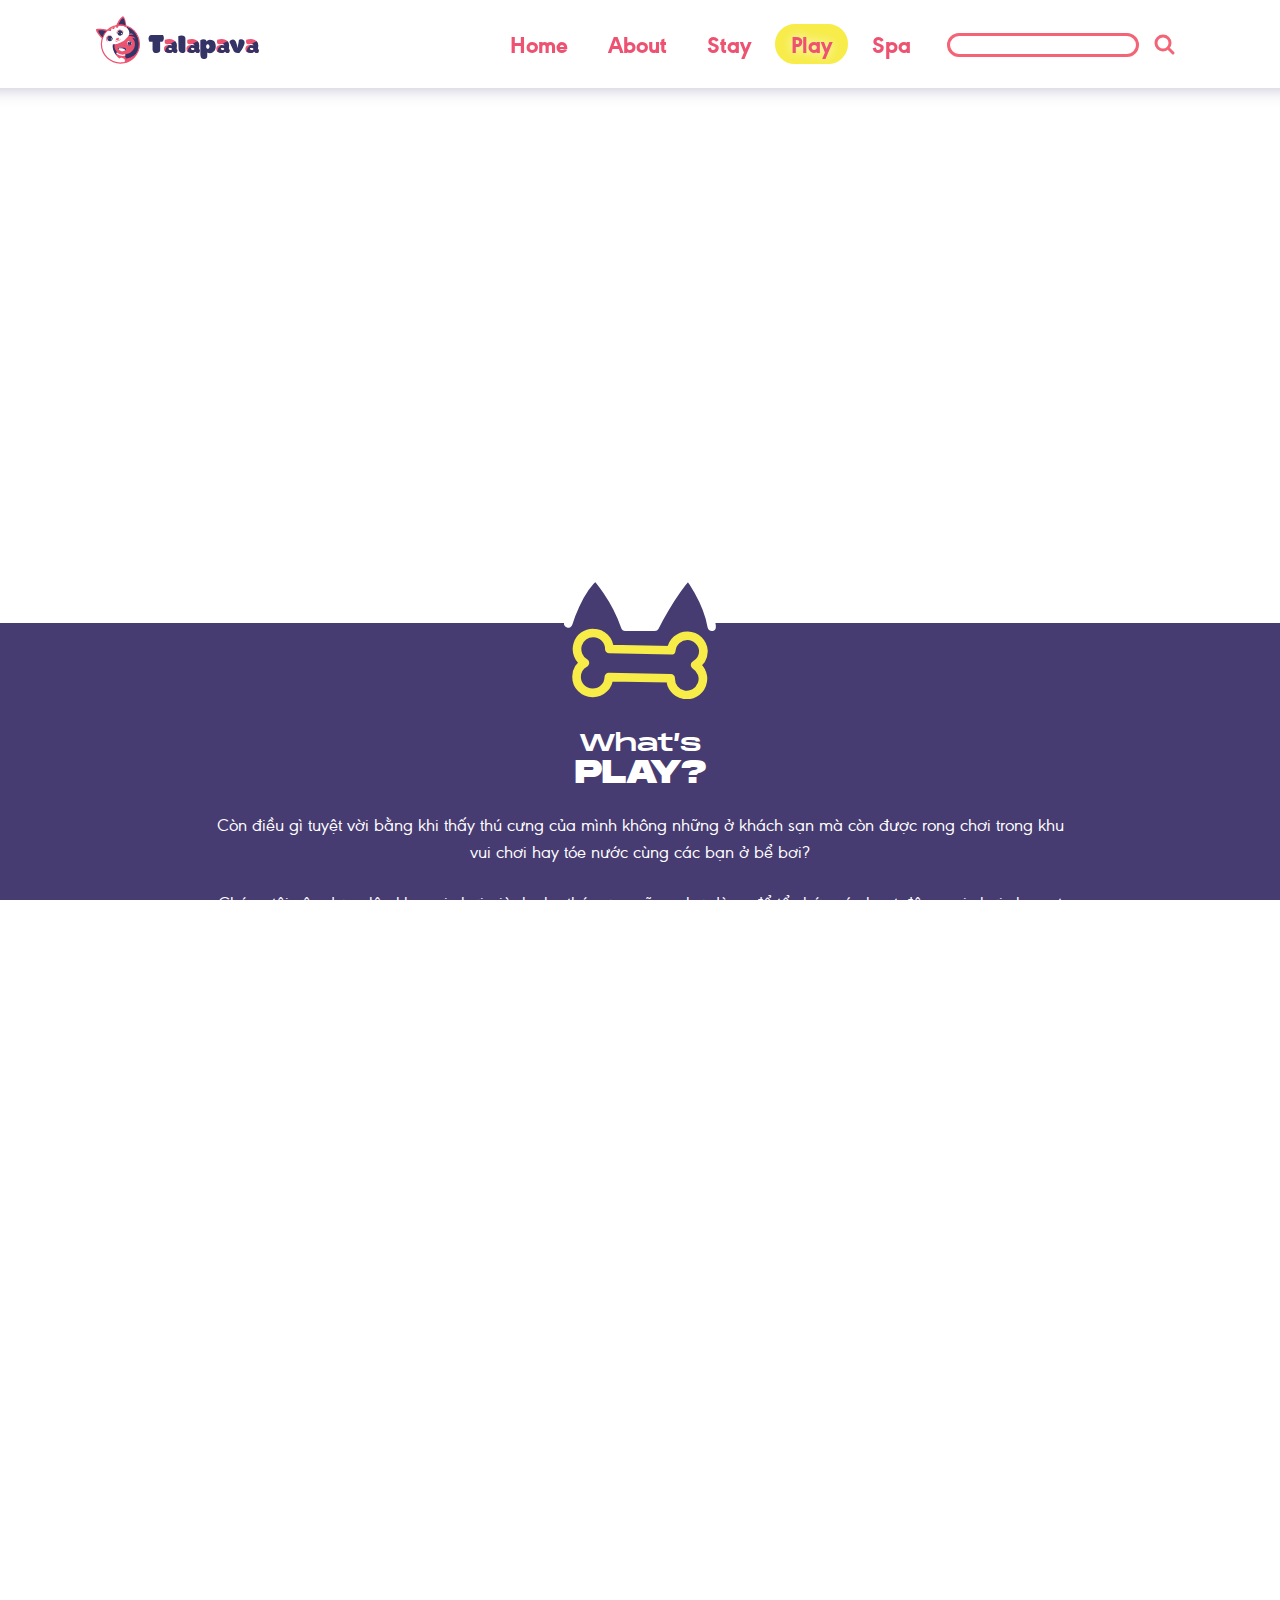
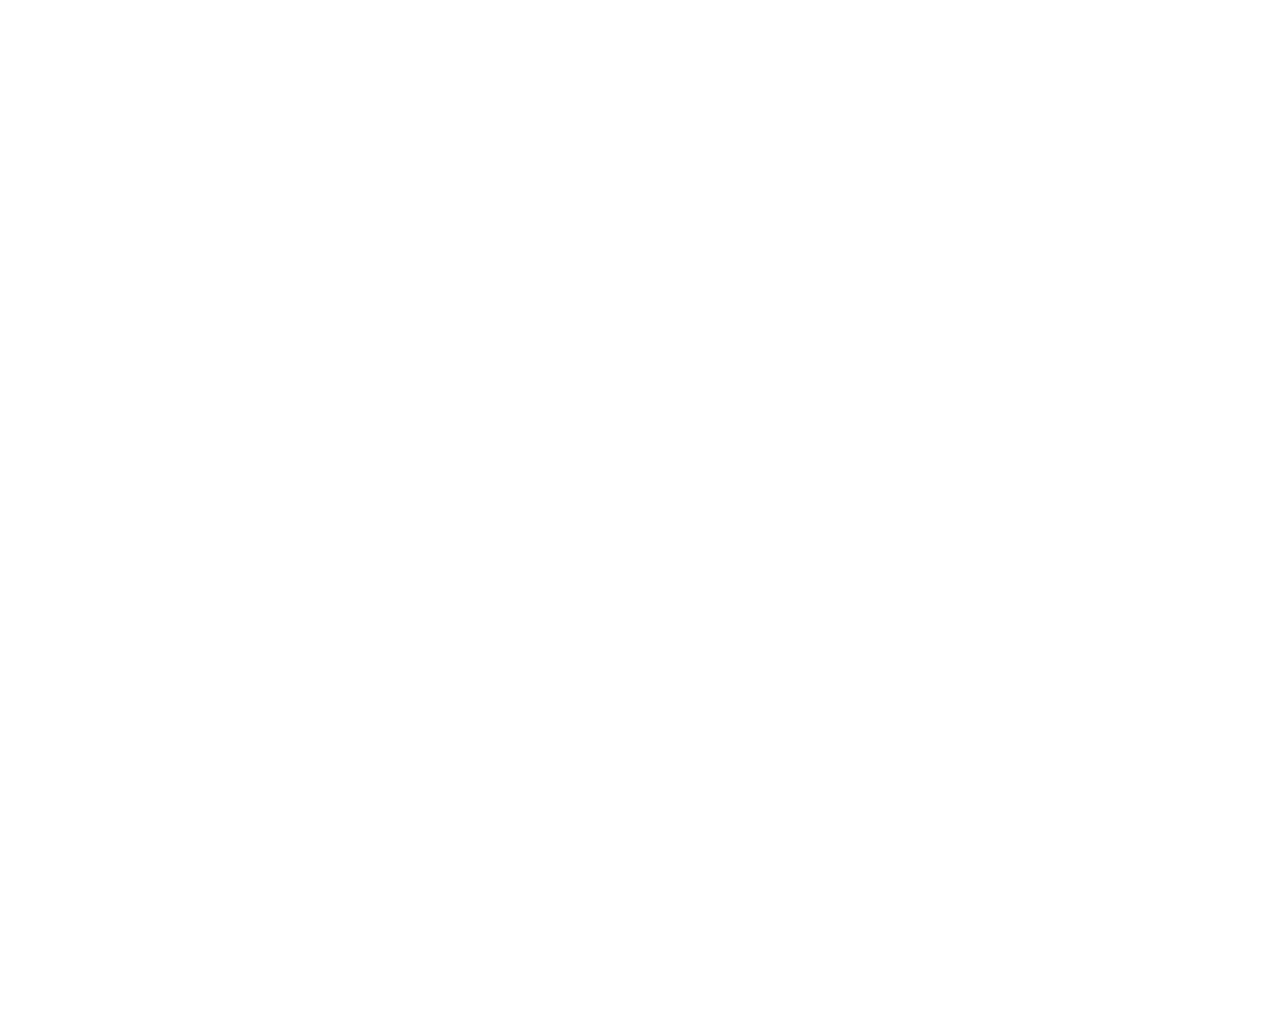
<file: play/index.html>
<!doctype html>
<html lang="vi">

<head>
<meta charset="utf-8">
<title>Play | TALAPAVA pet store | HCM City</title>
<meta name="viewport" content="width=device-width, initial-scale=1">
<style>html{line-height:1.15;-webkit-text-size-adjust:100%}body{margin:0}main{display:block}h1{font-size:2em;margin:0.67em 0}hr{-webkit-box-sizing:content-box;box-sizing:content-box;height:0;overflow:visible}pre{font-family:monospace, monospace;font-size:1em}a{background-color:transparent}abbr[title]{border-bottom:none;text-decoration:underline;-webkit-text-decoration:underline dotted;text-decoration:underline dotted}b,strong{font-weight:bolder}code,kbd,samp{font-family:monospace, monospace;font-size:1em}small{font-size:80%}sub,sup{font-size:75%;line-height:0;position:relative;vertical-align:baseline}sub{bottom:-0.25em}sup{top:-0.5em}img{border-style:none}button,input,optgroup,select,textarea{font-family:inherit;font-size:100%;line-height:1.15;margin:0}button,input{overflow:visible}button,select{text-transform:none}[type="button"],[type="reset"],[type="submit"],button{-webkit-appearance:button}[type="button"]::-moz-focus-inner,[type="reset"]::-moz-focus-inner,[type="submit"]::-moz-focus-inner,button::-moz-focus-inner{border-style:none;padding:0}[type="button"]:-moz-focusring,[type="reset"]:-moz-focusring,[type="submit"]:-moz-focusring,button:-moz-focusring{outline:1px dotted ButtonText}fieldset{padding:0.35em 0.75em 0.625em}legend{-webkit-box-sizing:border-box;box-sizing:border-box;color:inherit;display:table;max-width:100%;padding:0;white-space:normal}progress{vertical-align:baseline}textarea{overflow:auto}[type="checkbox"],[type="radio"]{-webkit-box-sizing:border-box;box-sizing:border-box;padding:0}[type="number"]::-webkit-inner-spin-button,[type="number"]::-webkit-outer-spin-button{height:auto}[type="search"]{-webkit-appearance:textfield;outline-offset:-2px}[type="search"]::-webkit-search-decoration{-webkit-appearance:none}::-webkit-file-upload-button{-webkit-appearance:button;font:inherit}details{display:block}summary{display:list-item}template{display:none}[hidden]{display:none}html{color:#222;font-size:1em;line-height:1.4}::-moz-selection{background:#b3d4fc;text-shadow:none}::selection{background:#b3d4fc;text-shadow:none}hr{display:block;height:1px;border:0;border-top:1px solid #ccc;margin:1em 0;padding:0}audio,canvas,iframe,img,svg,video{vertical-align:middle}fieldset{border:0;margin:0;padding:0}textarea{resize:vertical}.hidden,[hidden]{display:none !important}.sr-only{border:0;clip:rect(0, 0, 0, 0);height:1px;margin:-1px;overflow:hidden;padding:0;position:absolute;white-space:nowrap;width:1px}.sr-only.focusable:active,.sr-only.focusable:focus{clip:auto;height:auto;margin:0;overflow:visible;position:static;white-space:inherit;width:auto}.invisible{visibility:hidden}.clearfix::after,.clearfix::before{content:" ";display:table}.clearfix::after{clear:both}@media only screen and (min-width: 35em){}@media print, (-webkit-min-device-pixel-ratio: 1.25), (-o-min-device-pixel-ratio: 5/4), (min-resolution: 1.25dppx), (min-resolution: 120dpi){}@media print{*,*::after,*::before{background:#fff !important;color:#000 !important;-webkit-box-shadow:none !important;box-shadow:none !important;text-shadow:none !important}a,a:visited{text-decoration:underline}a[href]::after{content:" (" attr(href) ")"}abbr[title]::after{content:" (" attr(title) ")"}a[href^="#"]::after,a[href^="javascript:"]::after{content:""}pre{white-space:pre-wrap !important}blockquote,pre{border:1px solid #999;page-break-inside:avoid}thead{display:table-header-group}img,tr{page-break-inside:avoid}h2,h3,p{orphans:3;widows:3}h2,h3{page-break-after:avoid}}</style>
<style>@font-face{font-family:'Monument Extended';font-weight:normal;font-style:normal;src:url("[data-uri]") format('woff2')}@font-face{font-family:'Monument Extended';font-weight:900;font-style:normal;src:url("[data-uri]") format('woff2')}@font-face{font-family:'Geometric';font-weight:normal;font-style:normal;src:url("[data-uri]") format('woff2')}@font-face{font-family:'Geometric';font-weight:800;font-style:normal;src:url("[data-uri]") format('woff2')}*,*::after,*::before{margin:0;padding:0;box-sizing:inherit;scroll-behavior:inherit;scroll-margin:calc( 5.5rem + 3.75vw )}a{color:inherit}svg{pointer-events:none}h1,h2,h3{font-family:"Monument Extended Subset", "Monument Extended", Geometric, sans-serif;line-height:1;margin:0}html{height:100%;overflow:hidden;font-family:Geometric, sans-4serif;font-size:100%;line-height:1.5;color:#403996;background:#fff;scroll-behavior:smooth;box-sizing:border-box}body{height:100%;overflow-x:hidden;overflow-y:scroll;perspective:1px;perspective-origin:100vw 100vh;transform-style:preserve3d;font-size:1.125rem;text-align:center}#top{position:relative}header{position:sticky;z-index:10;top:0;left:0;width:100%;padding:1.5rem 7.5vw;display:flex;flex-wrap:wrap;align-items:center;justify-content:space-between;font-family:Geometric, sans-serif;font-size:1.5rem;font-weight:800;line-height:1;color:#ee5271;background:#fff;box-shadow:0 -1rem 1rem 1rem rgba(71,60,114,.35)}header a{text-decoration:none}header > a svg:first-of-type{height:2em;width:auto;margin-top:-.333333em}header > a svg:last-of-type{height:1em;width:auto;margin-left:0.333333em;margin-bottom:-.25em}nav{margin-left:auto}nav > ul{display:flex;list-style:none}nav li{margin-right:0.625vw}button,nav a{display:inline-block;padding:calc( .5rem - 3px ) calc( .5rem + .625vw - 3px );border:3px solid transparent;border-radius:2.5rem;background:transparent;text-shadow:0 0 0.5em #fff;transition:background 150ms ease-in-out}button:active,button:focus,button:hover,nav a:active,nav a:focus,nav a:hover{background:rgba( 247, 236, 72, 1 )}nav a[aria-current]{background:rgba( 247, 236, 72, 1 );border-color:rgba( 247, 236, 72, 1 )}input{width:12rem;height:1.5rem;font-size:1rem;border:3px solid #F36476;border-radius:0.75rem;padding:0 0.5em;margin-left:0.9375vw}button{padding:0.375rem 0.5rem;border:0 none;background:none;cursor:pointer;line-height:1}button svg{display:inline-block;height:1em;width:auto;fill:transparent;stroke:#F36476;stroke-width:3px;transform:translate(1px,-1px)}[role="banner"]{display:flex;flex-direction:column;align-items:center;justify-content:center;overflow:hidden;transform:translateZ(-6px) scale(7);transform-origin:right calc( 100vh - 5.5rem );margin-bottom:-5.5rem}#banner{width:calc( 100vw + 8px );height:auto}main{position:relative;z-index:1;color:#fff;background:#473C72;padding:0 3.75vw 3.75vw;transform:translateZ(0)}main a{color:rgba( 247, 236, 72, 1 );text-decoration:none;padding:0.5rem calc( .5rem + .675vw );background:transparent;border-radius:1.5rem;transition:all 150ms ease-in-out}main svg{transition:all 150ms ease-in-out}main a:active,main a:focus,main a:hover{color:#ee5271;background:rgba( 247, 236, 72, 1 )}main p + p,main p + ul,main ul + p{margin-top:1.5rem}.feature{position:relative;z-index:1;display:flex;flex-wrap:wrap;align-items:flex-end;margin:0 auto 7.5vw;color:#473C72;background:#fff;border-radius:1.5em;overflow:hidden}.feature a{color:#ee5271}.feature a::before{content:"";position:absolute;z-index:-1;top:0;left:0;right:0;bottom:0;background:transparent;transition:background 150ms ease-in-out}.feature a:active,.feature a:focus,.feature a:hover{color:rgba( 247, 236, 72, 1 );background:#ee5271}.feature a:active::before,.feature a:focus::before,.feature a:hover::before{background:rgba( 247, 236, 72, 1 )}.feature a::after{content:"";position:absolute;top:0;left:0;right:0;bottom:0}.feature div{flex:1 1;padding:3.75vw}.feature h2{font-size:5rem;color:#EF4856}.feature svg{position:relative;z-index:-1;transform:scale(1.25)}#stay div{text-align:right}#stay svg{margin:-2px}#play div{order:2;text-align:left}#play svg{margin:-2px -120px -41px -2px}#spa div{text-align:right}#spa svg{margin:-10px -2px -21px}.content{padding:6.25rem 7.5vw 3.75vw;text-align:center}.content-icon{position:absolute;top:-3.25rem;left:50%;transform:translateX(-50%);width:auto;height:8rem}.content h2{font-size:2rem;margin-bottom:1.5rem}.content h2:first-line{font-size:1.5rem;font-weight:normal}.content p{max-width:48em;margin-left:auto;margin-right:auto}.home .content{padding-top:10.25rem}.home .content-icon{width:auto;height:15rem;top:-6.25rem}.commitment,.feedback{margin:0 auto 7.5vw}.commitment h2{display:inline-block;margin:1em;padding:0.5em 1em;font-size:3.5rem;border-radius:4.5rem}.commitment h3{font-weight:normal;font-size:3rem}.commitment p{margin-bottom:1.5rem}.feedback h2{font-size:3.625rem;margin:1em}.feedback ul{display:flex;flex-wrap:wrap;justify-content:center;list-style:none}.feedback li{flex:0 1 20rem;padding:2rem;margin:1.5rem;border-radius:1.5rem;overflow:hidden;display:flex;flex-direction:column;font-size:1rem}.feedback li:nth-of-type(1){color:#fff;background:#EE5271}.feedback li:nth-of-type(2){background:#72C9CC}.feedback li:nth-of-type(3){color:#fff;background:#7857A2}.feedback li:nth-of-type(2) p:last-of-type{margin-top:auto}.feedback img{width:calc( 100% + 4rem + 2px );height:auto;margin:calc( ( 2rem + 1px ) * -1 );margin-bottom:0;clip-path:polygon( 1px 1px, calc( 100% - 1px ) 1px, calc( 100% - 1px ) calc( 100% - 1px ), 1px calc( 100% - 1px ) )}.feedback li:nth-of-type(2) img{margin:calc( ( 2rem + 2px ) * -1 );margin-top:0}.feedback svg{height:1em;width:auto}.feedback svg + svg{margin-left:0.5rem}.stay .commitment h2{color:#fff;background:#F36476}.play .commitment h2{color:#533E8D;background:#F7EC48}.spa .commitment h2{color:#533E8D;background:#72C9CC}.about [role="banner"]{background:#473C72}.about main{color:#473C72;background:#fff}.about .content{padding-top:7.5vw;display:flex;text-align:left;overflow-x:scroll}.about .content > *{flex:0 0 20rem}.about .content > * + *{margin-left:3rem}.about .content div:nth-child(1){font-size:1rem}.about .content div:nth-child(1) h2 span{display:block;width:min-content;color:#fff;background:#473C72;box-decoration-break:clone;padding:0.5rem 1rem;border-radius:1.5rem;margin-left:-.5rem}.about .content div:nth-child(1) h2 span + span{margin-top:0.25rem}.about .content div:nth-child(n+2){position:relative;overflow:hidden;border-radius:1.5rem}.about .content div:nth-child(n+2) > a{display:block;width:100%;height:100%;font-size:3rem;font-weight:800;line-height:1;color:#fff;padding:2rem;display:flex;flex-direction:column}.about .content div:nth-child(n+2) > a:active,.about .content div:nth-child(n+2) > a:focus,.about .content div:nth-child(n+2) > a:hover{color:rgba( 247, 236, 72, 1 );background:transparent}.about .content div:nth-child(2) > a:active .about-stay-1,.about .content div:nth-child(2) > a:focus .about-stay-1,.about .content div:nth-child(2) > a:hover .about-stay-1,.about .content div:nth-child(3) > a:active .about-play-1,.about .content div:nth-child(3) > a:focus .about-play-1,.about .content div:nth-child(3) > a:hover .about-play-1,.about .content div:nth-child(4) > a:active .about-spa-1,.about .content div:nth-child(4) > a:focus .about-spa-1,.about .content div:nth-child(4) > a:hover .about-spa-1{stroke:currentcolor}.about .content div:nth-child(2){background:#7857A2}.about .content div:nth-child(3){background:#EE5271}.about .content div:nth-child(4){background:#72C9CC}.about .content div:nth-child(n+2) > a > *{width:100%}.about .content div:nth-child(n+2) p:last-child{margin-top:auto}.about .content ul{margin-left:1.5rem}.about .content svg{width:40%;height:auto}.groomers,.leaders{margin:7.5vw auto}.groomers h2,.leaders h2{font-size:3.5rem;text-transform:uppercase;margin-bottom:5vw}.leaders h2 span:last-of-type{color:#EE5271}.groomers h2 span:last-of-type{color:#72C9CC}.groomers ul,.leaders ul{list-style:none;display:flex;flex-wrap:wrap;justify-content:center}.groomers li + li,.leaders li + li{margin-left:5vw}.groomers li,.leaders li{display:flex;flex-direction:column}.groomers p,.leaders p{margin-top:auto}.groomers li:nth-child(2) img,.groomers li:nth-child(3) img,.leaders li:nth-child(2) img{transform:translateY(-10px)}.groomers li:nth-child(4) img{transform:translateY(-5px)}footer{padding:7.5vw;color:#fff;background:#ee5271;text-align:center;transform:translateZ(-6px) scale(7);transform-origin:right bottom}footer a:active,footer a:focus,footer a:hover{color:rgba( 247, 236, 72, 1 )}[aria-hidden="true"]{position:absolute;width:0;height:0;overflow:hidden}@media (max-width: 1000px){header > a svg:last-of-type,input,nav li:first-of-type{display:none}}@media (max-width: 480px){header{font-size:1rem}}</style>
</head>

<body class="play">
	<svg aria-hidden="true" xmlns="http://www.w3.org/2000/svg"><defs>
		<symbol id="logo" viewBox="0 0 44 47.4"><title>Logo</title><style>.logo-1{fill:#ee5271}.logo-2{fill:#336}.logo-3{fill:#fff}</style><path class="logo-1" d="M40.2 19.7c-3.1-4.1-7-2-7-2-8 8-8.1 3-8.1 3-10.2 5.8-10.7 10.8-5.9 18.5a13.3 13.3 0 0011 6.1s-3-.9-1.9-3.6.8-2 7.1-5.8 5.6-5.2 6.4-6.9.7-6.7-1.6-9.3"/><path class="logo-2" d="M20.1 27.8s-.6 7.5 5.3 11.3l-1.8 3.3s-8.5-6.1-7-14.4z"/><path class="logo-1" d="M19.5 38.7s1.8-1.1 1.8-2.1-3.7-3.8-2.7-8.1 8.8 8.2 8.8 8.2l-3.8 5.8a23 23 0 01-4.1-3.8z"/><path class="logo-1" d="M29.2 37.4s-.2 4.2 1.1 4.3S41.4 36 41.4 36s-4.6 10-13.3 10.5-3.1-8.6-3.1-8.6z"/><path class="logo-2" d="M40.6 37s-4.5 4.6-9.9 5.3a1.1 1.1 0 01-.9-.4 4.5 4.5 0 01-.7-3.9s7.4-.2 9.5-7.5c.8-2.7.3-7.2-2.3-8.4 0 0 1.1-1 3 .5 0 0 .1-3-6.7-2.9 0 0 1.2-2.1 5.2-.8a3.6 3.6 0 00-4.6-1.2c-3.9 1.5-2.7-7.4-2.7-7.4a16.6 16.6 0 0112.1 12.4c2.6 10.7-2 14.3-2 14.3z"/><path class="logo-3" d="M7.2 21.7A17.4 17.4 0 0120.3 9.6c10.7-2.2 15.3 5.8 12 10s-4.4 5.2-9.5 7.3c-3.1 1.4-6.2.9-6.2 1.1s-1.2 7.7 7 14.4c0 0 1-1.8 3.6-.3s1.4 3.5 1 3.7-9.9 3.5-17.6-6.2-3.4-17.9-3.4-17.9z"/><path class="logo-1" d="M24.5 47.4A19.6 19.6 0 1144 27.8a19.5 19.5 0 01-19.5 19.6zm0-38a18.4 18.4 0 1018.3 18.4A18.3 18.3 0 0024.5 9.4z"/><ellipse class="logo-3" cx="26.1" cy="43.6" rx="1.9" ry="2.8" transform="rotate(-64.7 26.194 43.69)"/><path class="logo-3" d="M30.4 32.5c.1 0 .1 0 .1.1v.4a4.9 4.9 0 01-5 1.9 5 5 0 01-3.8-3.7 19.2 19.2 0 016.3.5 6.2 6.2 0 012.4.8z"/><path class="logo-3" d="M21.9 31.3a5 5 0 003.4 1.5 4.2 4.2 0 002.9-.8s-5-.9-6.3-.7z"/><path class="logo-1" d="M15.5 11.3l-.4 2.8a.8.8 0 01-.7.7l-2.7-.4z"/><path class="logo-1" d="M19.2 9.9l-.8 2.4a.7.7 0 01-.9.4l-2.4-.8z"/><path class="logo-1" d="M23.1 9.1l-1.4 2.2a.6.6 0 01-.9.1l-2.1-1.3zM24.1 22.4h-.4c-.1.1-.1.1 0 .2s.2.3.2.7-.6.6-1.1.5a2.2 2.2 0 00-.8 0c-.3.1-.4.4-.5.6s-.2.8-.8.8-1-.4-.8-.9-.2-.3-.3-.2a1 1 0 00.5 1.3 1.1 1.1 0 001.5-.5c.1-.3.1-.6.4-.7s.6-.1 1-.1h.9a1.2 1.2 0 00.2-1.7z"/><path class="logo-1" d="M22.8 21.5c-.4-.3-1.7.5-1.7.5s-1.4.5-1.4 1 1.8 1.2 2.4.9c.5-.2 1.1-2 .7-2.4zM11.6 14.1c1.2-.9-8.4-2.6-11.1-1.3s6.3 10.9 6.4 10a13.2 13.2 0 014.7-8.7zM20.6 9.7c-1.4.3 3.1-8.3 5.8-9.6s4.7 11.6 4 11.2a12.4 12.4 0 00-9.8-1.6zM14.9 19.2a2.4 2.4 0 00-1.2-.3 3.7 3.7 0 00-3.6 3.4 4.1 4.1 0 00.4 1.9 1.5 1.5 0 001.4.9c-.1-.1-.1-.1-.1-.2a4.1 4.1 0 01-1.1-2.3 3.1 3.1 0 01.9-2.2 3.8 3.8 0 011.5-.9 3 3 0 012.1.3l.6.3a2.2 2.2 0 00-.9-.9zM20.7 17.6h.1c0-.1-.1-.5-.1-.7a3.3 3.3 0 01.8-1.9 3.1 3.1 0 011.5-1 2.7 2.7 0 012.3.3 3.6 3.6 0 011.6 2c0 .1 0 .2.1.2h.2a1.7 1.7 0 00-.2-1.7 3.5 3.5 0 00-1.5-1.2 3.7 3.7 0 00-4.7 1.6 4.2 4.2 0 00-.3 1.2 2.2 2.2 0 00.2 1.2z"/><path class="logo-2" d="M25.8 15.2a2.2 2.2 0 00-1.9-.9 2.8 2.8 0 00-2.3 1.6 2.7 2.7 0 002.7 3.5 3.4 3.4 0 001.8-.9c1-1 .4-2.5-.3-3.3z"/><path class="logo-2" d="M21.5 16.7a4.3 4.3 0 004.6 1.8s1.5-1.7-.7-3.7a2.6 2.6 0 00-2.7-.2 2.5 2.5 0 00-1.2 2.1z"/><path class="logo-2" d="M21.8 15.5s3 2.4 4.8 1.2a2.7 2.7 0 00-2-2.3 2.6 2.6 0 00-2.8 1.1zM15.6 20.7a1.9 1.9 0 00-1.8-.9 3.1 3.1 0 00-2.4 1.6 2.7 2.7 0 002.7 3.5 3.1 3.1 0 001.8-.9 2.4 2.4 0 00-.3-3.3z"/><path class="logo-2" d="M11.3 22.2a4.3 4.3 0 004.6 1.8s1.5-1.7-.6-3.8a2.7 2.7 0 00-2.7-.1 2.4 2.4 0 00-1.3 2.1z"/><path class="logo-2" d="M11.6 20.9s3.1 2.5 4.8 1.3a2.7 2.7 0 00-2-2.3 2.6 2.6 0 00-2.8 1z"/><path class="logo-3" d="M25.9 17.5a.8.8 0 00-.2-.8c-.2-.2-.5-.1-.6.2a.8.8 0 00-.1.8c.2.3.5.2.7.1s.2-.2.2-.3zM21.9 16.6c.2.2.4.3.6.1a.5.5 0 00-.1-.7c-.2-.2-.5.1-.5.3zM15.7 22.9a.8.8 0 00-.2-.8c-.2-.2-.5-.1-.6.2s-.1.6 0 .8.5.2.7.1.1-.2.1-.3zM11.8 22.1c.1.2.3.3.5.1a.5.5 0 00-.1-.7c-.2-.2-.5.1-.5.4a.3.3 0 00.1.2zM26.6 39.6a10.8 10.8 0 01-6.1-2.2.6.6 0 010-.9.6.6 0 01.8 0s3.6 2.9 7.5 1.5a.6.6 0 01.7.4.6.6 0 01-.3.8 8.2 8.2 0 01-2.6.4z"/><path class="logo-2" d="M30.2 32.3a16.7 16.7 0 00-4.3-1 14.9 14.9 0 00-4.2-.1l.2.8h.1v.2a4.6 4.6 0 001.3 1.6s-.9-1.5-.3-1.8a8 8 0 013.1 0 17.9 17.9 0 012.6 1 .1.1 0 00.1.1c.4.5-.3 1.4-.6 1.6a4.6 4.6 0 001.7-1s1.2-1 .3-1.4z"/><circle class="logo-3" cx="33.4" cy="27" r="2.3"/><path class="logo-2" d="M33.5 29.5l.9-.2a2.7 2.7 0 001.2-3.3 2.8 2.8 0 00-.9-1 1.1 1.1 0 00-1.2-.2s-.1.1 0 .1a.1.1 0 00.1.1h.2a3 3 0 011.3 1.2 1.8 1.8 0 01.2 1.6 4.1 4.1 0 01-.7 1.1 2.3 2.3 0 01-1.4.4h-.5a1.1 1.1 0 00.8.2z"/><path class="logo-2" d="M34.5 28.4a1.6 1.6 0 00.6-1.3 2 2 0 00-1.2-1.6 1.9 1.9 0 00-2.4 1.9 2 2 0 00.6 1.3 1.8 1.8 0 002.4-.3z"/><path class="logo-2" d="M33.3 25.4a3.1 3.1 0 00-1.2 3.3s1.3 1 2.7-.6a1.9 1.9 0 000-1.9 1.7 1.7 0 00-1.5-.8z"/><path class="logo-2" d="M34.2 25.6s-1.7 2.2-.8 3.4a1.9 1.9 0 001.6-1.5 1.8 1.8 0 00-.8-1.9z"/><path class="logo-3" d="M32.9 28.5c.1.1.4 0 .5-.1s.1-.4-.1-.5h-.6c-.2.1-.1.4 0 .5s.1.1.2.1zM33.4 25.7c-.1.1-.2.3 0 .4a.3.3 0 00.5-.1c.1-.1-.1-.3-.3-.3z"/><path class="logo-2" d="M9.8 15.1c.8-.5-5.5-1.6-7.2-.8s4.1 7.1 4.2 6.5a8.3 8.3 0 013-5.7zM22.9 8.2c-.9.3 2-5.4 3.8-6.2s3.1 7.6 2.6 7.3a8 8 0 00-6.4-1.1z"/></symbol>
		<symbol id="name" viewBox="0 0 115.8 25.2"><title>TALAPAVA</title><style>.name-1{fill:#336}.name-2{fill:#ee5271}.name-3{fill:none}</style><path class="name-1" d="M12.2 7.1v9.2a2.3 2.3 0 01-.3.9l-.8.9a4.4 4.4 0 01-1.2.6 5.7 5.7 0 01-1.8.3 3.7 3.7 0 01-2.5-.7l-.8-1a4.3 4.3 0 01-.6-2V7.1H.9A5.7 5.7 0 010 3.9a4.7 4.7 0 01.8-2.8 3 3 0 012.5-1h11.9a5.7 5.7 0 01.9 3.2 5 5 0 01-.8 2.9 3 3 0 01-2.4 1zM38.7 8.6v8.5a3.5 3.5 0 01-1 1.2 2.4 2.4 0 01-1.9.7c-2.9 0-4.3-1.6-4.3-4.7l-.3-12.9a6.4 6.4 0 013.4-.9 4.8 4.8 0 013 .8 2.8 2.8 0 011.1 2.4z"/><path class="name-2" d="M45.5 19a7 7 0 01-4-1.2 3.6 3.6 0 01-1.7-3.2 3.7 3.7 0 011.5-3.2 5.9 5.9 0 013.4-1 8.6 8.6 0 013.6.7v-.2q0-1.5-2.4-1.5l-2.8.2a3.6 3.6 0 01-1.9-.5 2.9 2.9 0 01-.6-2.1 4.6 4.6 0 01.3-2 17.1 17.1 0 014.7-.8A8 8 0 0151 6a6.1 6.1 0 012.2 5.1L53 15c0 .3.2.6.8.8s-.3 2.5-.8 2.8a4.2 4.2 0 01-1.5.4 2.7 2.7 0 01-1.2-.3 1.8 1.8 0 01-.7-.5l-.6-.8a4.3 4.3 0 01-3.5 1.6zm2.7-3.9v-1a1.9 1.9 0 00-.9-.4q-1.8-.6-2.4 0a1 1 0 00-.3 1.3 1.6 1.6 0 001.5.7 2.9 2.9 0 002.1-.6zM21.9 19a6.5 6.5 0 01-3.9-1.2 3.5 3.5 0 01-1.8-3.2 3.5 3.5 0 011.6-3.2 5.6 5.6 0 013.3-1 9.4 9.4 0 013.7.7v-.2c0-1-.9-1.5-2.5-1.5l-2.8.2a3 3 0 01-1.8-.5A2.5 2.5 0 0117 7a4.6 4.6 0 01.3-2 17.8 17.8 0 014.7-.8A8.5 8.5 0 0127.5 6a6.4 6.4 0 012.2 5.1l-.3 3.9c0 .3.3.6.8.8s-.2 2.5-.8 2.8a4.3 4.3 0 01-1.4.4 2.1 2.1 0 01-1.2-.3l-.8-.5-.5-.8a4.4 4.4 0 01-3.6 1.6zm2.7-3.9v-1a1.9 1.9 0 00-.9-.4q-1.6-.6-2.4 0A1.1 1.1 0 0021 15a1.7 1.7 0 001.6.7 2.8 2.8 0 002-.6z"/><path class="name-1" d="M61.6 23.2a2.8 2.8 0 01-2.7 2 8 8 0 01-2.3-.2l-.9-.5a2.6 2.6 0 01-.8-1.5 9.5 9.5 0 01-.5-3.3V5.4a6.1 6.1 0 013.6-1 2.8 2.8 0 011.9.7 2.3 2.3 0 01.9 1.8 4.4 4.4 0 013.7-2 6 6 0 013.3 1A4.6 4.6 0 0170 8.6a9.7 9.7 0 01.1 6.3 5.5 5.5 0 01-1.1 2 9.5 9.5 0 01-1.8 1.5 6.1 6.1 0 01-2.8.7 5 5 0 01-2.7-.8zM60.5 12a2.9 2.9 0 00.5 1.9 1.7 1.7 0 001.2.6 1.4 1.4 0 001.2-.6 2.4 2.4 0 00.6-1.7 3.5 3.5 0 00-.5-1.8 1.5 1.5 0 00-1.3-.7 1.4 1.4 0 00-1.2.6 2.3 2.3 0 00-.5 1.7z"/><path class="name-2" d="M76.8 19a6.5 6.5 0 01-3.9-1.2 3.5 3.5 0 01-1.8-3.2 3.5 3.5 0 011.6-3.2 5.6 5.6 0 013.3-1 9.4 9.4 0 013.7.7v-.2c0-1-.9-1.5-2.5-1.5l-2.8.2a3 3 0 01-1.8-.5 2.5 2.5 0 01-.7-2.1 4.6 4.6 0 01.3-2 17.8 17.8 0 014.7-.8A8.5 8.5 0 0182.4 6a6.4 6.4 0 012.2 5.1l-.3 3.9c0 .3.3.6.8.8s-.2 2.5-.8 2.8a4.3 4.3 0 01-1.4.4 2.1 2.1 0 01-1.2-.3l-.8-.5-.5-.8a4.4 4.4 0 01-3.6 1.6zm2.7-3.9v-1a1.9 1.9 0 00-.9-.4q-1.6-.6-2.4 0a1.1 1.1 0 00-.3 1.3 1.7 1.7 0 001.6.7 2.8 2.8 0 002-.6z"/><path class="name-1" d="M100.5 10.1a16.2 16.2 0 01-1.7 3.7 30.4 30.4 0 01-2.3 3.5l-1.1 1.5-1.9.2a5.1 5.1 0 01-2.9-.8 4 4 0 01-1.7-2.4c-2.3-5.4-3.6-8.2-3.9-8.3a2.3 2.3 0 011.3-2 4 4 0 012.4-.9c1.2 0 2.1.7 2.9 2.1a22 22 0 011.7 6.6h.2c.7-3.4 1.2-6.1 1.4-8a2.6 2.6 0 012.2-.8l1.7.3a3.1 3.1 0 012.1 3.2 5.2 5.2 0 01-.4 2.1z"/><path class="name-2" d="M107.3 19a6.5 6.5 0 01-3.9-1.2 3.4 3.4 0 01-1.7-3.2 3.7 3.7 0 011.5-3.2 5.7 5.7 0 013.4-1 9.2 9.2 0 013.6.7v-.2c0-1-.8-1.5-2.5-1.5l-2.8.2a3.2 3.2 0 01-1.8-.5 2.5 2.5 0 01-.7-2.1 4.6 4.6 0 01.3-2 17.8 17.8 0 014.7-.8 8.5 8.5 0 015.5 1.8 6.4 6.4 0 012.2 5.1l-.3 3.9c0 .3.3.6.9.8s-.3 2.5-.8 2.8a4.2 4.2 0 01-1.5.4 2.1 2.1 0 01-1.2-.3 1.3 1.3 0 01-.7-.5l-.6-.8a4.4 4.4 0 01-3.6 1.6zm2.8-3.9v-1l-1-.4q-1.6-.6-2.4 0a.9.9 0 00-.2 1.3c.2.5.7.7 1.5.7a3.3 3.3 0 002.1-.6z"/><path class="name-3" d="M21.3 13.7A1.1 1.1 0 0021 15a1.7 1.7 0 001.6.7 2.8 2.8 0 002-.6v-1a1.9 1.9 0 00-.9-.4q-1.6-.6-2.4 0zM24.8 10.9c0-1-.7-1.4-2.1-1.5l-1.3 1a8 8 0 013.4.7z"/><path class="name-1" d="M29.4 15l.3-3.9a6.7 6.7 0 00-1.4-4.3l-.4-.3a22.5 22.5 0 00-5.2 2.9c1.4.1 2.1.5 2.1 1.5v.2a8 8 0 00-3.4-.7 10.5 10.5 0 00-4.2 6.8l.8.6a6.5 6.5 0 003.9 1.2 4.4 4.4 0 003.6-1.6l.5.8.8.5a2.1 2.1 0 001.2.3 4.3 4.3 0 001.4-.4c.6-.3.8-1.3.8-2.8s-.8-.5-.8-.8zm-4.8.1a2.8 2.8 0 01-2 .6A1.7 1.7 0 0121 15a1.1 1.1 0 01.3-1.3q.8-.6 2.4 0a1.9 1.9 0 01.9.4zM53 15l.2-3.9a6.2 6.2 0 00-1.4-4.3l-.3-.3a22.5 22.5 0 00-5.3 2.9c1.4.1 2.1.5 2.1 1.5v.2a7.2 7.2 0 00-3.3-.7 10.5 10.5 0 00-4.2 6.8l.7.6a7 7 0 004 1.2 4.3 4.3 0 003.5-1.6l.6.8a1.8 1.8 0 00.7.5 2.7 2.7 0 001.2.3 4.2 4.2 0 001.5-.4c.5-.3.8-1.3.8-2.8s-.8-.5-.8-.8zm-4.8.1a2.9 2.9 0 01-2.1.6 1.6 1.6 0 01-1.5-.7 1 1 0 01.3-1.3q.6-.6 2.4 0a1.9 1.9 0 01.9.4zM84.3 15l.3-3.9a6.7 6.7 0 00-1.4-4.3l-.4-.3a22.5 22.5 0 00-5.2 2.9c1.4.1 2.1.5 2.1 1.5v.2a8 8 0 00-3.4-.7 10.5 10.5 0 00-4.2 6.8l.8.6a6.5 6.5 0 003.9 1.2 4.4 4.4 0 003.6-1.6l.5.8.8.5a2.1 2.1 0 001.2.3 4.3 4.3 0 001.4-.4c.6-.3.8-1.3.8-2.8s-.8-.5-.8-.8zm-4.8.1a2.8 2.8 0 01-2 .6 1.7 1.7 0 01-1.6-.7 1.1 1.1 0 01.3-1.3q.8-.6 2.4 0a1.9 1.9 0 01.9.4zM114.9 15l.3-3.9a6.7 6.7 0 00-1.4-4.3l-.4-.3a24.7 24.7 0 00-5.2 2.9c1.4.1 2.1.5 2.1 1.5v.2a7.8 7.8 0 00-3.3-.7 11 11 0 00-4.3 6.8l.8.6a6.7 6.7 0 003.9 1.2 4.4 4.4 0 003.6-1.6l.6.8a1.8 1.8 0 00.7.5 2.1 2.1 0 001.2.3 4.2 4.2 0 001.5-.4c.5-.3.8-1.3.8-2.8s-.9-.5-.9-.8zm-4.7.1a3.3 3.3 0 01-2.1.6c-.8 0-1.3-.2-1.5-.7a.9.9 0 01.2-1.3q.8-.6 2.4 0a1.9 1.9 0 011 .4z"/></symbol>
	</defs></svg>

	<div id="top">
		<header>
			<a href="/index.html"><svg width="44" height="48"><use xlink:href="#logo"/></svg><svg width="116" height="25"><use xlink:href="#name"/></svg></a>
			<nav>
				<ul>
					<li><a href="/index.html">Home</a></li>
					<li><a href="/about/index.html">About</a></li>
					<li><a href="/stay/index.html">Stay</a></li>
					<li><a aria-current href="/play/index.html">Play</a></li>
					<li><a href="/spa/index.html">Spa</a></li>
				</ul>
			</nav>
			<form>
				<label><input type="search" name="search"></label>
				<button type="submit"><svg xmlns="http://www.w3.org/2000/svg" width="24" height="24" viewBox="0 0 24 24" stroke-linecap="round"><title>Search</title><circle cx="10" cy="10" r="7"/><line x1="16" y1="16" x2="20" y2="20"/></svg></button>
			</form>
		</header>

		<div role="banner">
			<h1 aria-hidden="true">Play</h1>
			<svg id="banner" xmlns="http://www.w3.org/2000/svg" width="1190" height="576" viewBox="0 0 1189.8 575.8"><defs><clipPath id="clip-path" transform="translate(0 .1)"><path fill="none" d="M0 0h1189.8v521.81H0z"/></clipPath><style>.play-banner-23{fill:none}.play-banner-4{fill:#fff}.play-banner-5{fill:#72c9cc}.play-banner-6{fill:#473c72}.play-banner-14,.play-banner-7{fill:#ee4856}.play-banner-9{fill:#7857a2}.play-banner-10{fill:#f7bdaa}.play-banner-11{fill:#533e8d}.play-banner-12{fill:#f36476}.play-banner-23{stroke-miterlimit:10}.play-banner-14{mix-blend-mode:darken}.play-banner-15{fill:#f2e433}.play-banner-17{fill:#564b40}.play-banner-18{fill:#eeb016}.play-banner-19{fill:#ffe9b6}.play-banner-20{fill:#f7ec48}.play-banner-21{fill:#ffe29b}.play-banner-23{stroke:#f7bdaa;stroke-width:1.42px}.play-banner-24{fill:#ee294b}</style></defs><g style="isolation:isolate"><g clip-path="url(#clip-path)"><path class="play-banner-5" d="M87.8 355h31.1a86.4 86.4 0 0186.4 86.4v81.1H1.4v-81.1A86.4 86.4 0 0187.8 355z"/><path class="play-banner-5" d="M239.5 116h66.2a117.1 117.1 0 01117.1 117v221.9H122.4V233a117.1 117.1 0 01117.1-117z"/><path class="play-banner-6" d="M670.2 220.2h189.1v21.02H670.2zM901.7 142.7h136.9v21.02H901.7z"/><path class="play-banner-7" d="M1002 275.7a11.7 11.7 0 010 9 3.8 3.8 0 01-3.5 1.9 3.9 3.9 0 01-3.6-1.9 9.6 9.6 0 01-.9-4.6q0-6.3 4.5-6.3a3.7 3.7 0 013.5 1.9zm-5.8.1a4.9 4.9 0 00-.8 1.9 9.9 9.9 0 00-.3 2.4c0 3.6 1.1 5.4 3.4 5.4s3.3-1.7 3.3-5.3-1.1-5.4-3.3-5.4a2.8 2.8 0 00-2.3 1zM999.1 433.8l.8.6-3 4.3a3.1 3.1 0 011.3-.3 4.2 4.2 0 013.1 1.3 4 4 0 011 2.6 4.3 4.3 0 01-1.4 3.2 3.9 3.9 0 01-2.7 1 4 4 0 01-3.1-1.3 4.2 4.2 0 01-1-2.8 4.9 4.9 0 01.9-2.8zm-3.2 6.6a2.8 2.8 0 00-.8 2 3.5 3.5 0 001 2.4 3.1 3.1 0 002.1.7 2.7 2.7 0 002.2-1 3.2 3.2 0 00.8-2.1 2.6 2.6 0 00-1-2.2 2.4 2.4 0 00-2-.8 2.9 2.9 0 00-2.3 1zM1085 360.3h.6a2.7 2.7 0 001.4-.4 2.3 2.3 0 00.2-3.6 2.1 2.1 0 00-1.6-.6 2.8 2.8 0 00-2.4 1.3l-.9-.5a3.8 3.8 0 013.3-1.8 3.3 3.3 0 012 6 3.4 3.4 0 011.7 3.1 3.3 3.3 0 01-1.2 2.7 3.5 3.5 0 01-2.6 1 4.2 4.2 0 01-2.3-.7 4.3 4.3 0 01-1.4-2l1.1-.3a3.2 3.2 0 00.7 1.3 2.3 2.3 0 001.9.8 2.6 2.6 0 002.1-.9 2.8 2.8 0 00.6-1.8 2.2 2.2 0 00-.8-1.9 2.4 2.4 0 00-1.8-.6h-.6zM915.7 367.4l-.8-.6 3-4.3a2.8 2.8 0 01-1.3.3 4.2 4.2 0 01-3.1-1.3 4 4 0 01-1-2.6 3.7 3.7 0 01.6-2.1 4.3 4.3 0 013.5-2.1 4.1 4.1 0 013.1 1.4 3.9 3.9 0 011 2.8 5.1 5.1 0 01-.9 2.8zm-1.3-10.7a3.3 3.3 0 00-.8 2.2 3 3 0 00.8 2 2.9 2.9 0 002.2.9 3.1 3.1 0 003.1-3 3.1 3.1 0 00-3.1-3.1 3 3 0 00-2.2 1zM927.8 329.6h-1.1v-11.1l-2.1 1.2-.5-.9 2.6-1.5h1.1zM938.2 318.9a9.6 9.6 0 01.9 4.6 9.5 9.5 0 01-.9 4.5 3.8 3.8 0 01-3.6 1.8 3.8 3.8 0 01-3.5-1.8 9.9 9.9 0 01-.9-4.6c0-4.2 1.4-6.3 4.4-6.3a3.8 3.8 0 013.6 1.8zm-5.8.1a4.6 4.6 0 00-.9 2 9.7 9.7 0 00-.2 2.4q0 5.4 3.3 5.4c2.3 0 3.4-1.8 3.4-5.3s-1.1-5.4-3.4-5.4a2.9 2.9 0 00-2.2.9zM1064 329.6v-1l4.6-5.1a4.9 4.9 0 001.5-3.1 2.4 2.4 0 00-.7-1.7 2.8 2.8 0 00-1.8-.6c-1.4 0-2.1.6-2.6 2.1l-1-.3a3.4 3.4 0 01.8-1.6 3.7 3.7 0 012.9-1.2 3 3 0 012.6 1.1 2.9 2.9 0 01.9 2.2 5 5 0 01-1.5 3.4l-4.4 4.8h6.2v1zM925.8 392.6a3.3 3.3 0 01-.6-1.9 3 3 0 011-2.4 3.6 3.6 0 012.4-.9 3.3 3.3 0 012.6 1.1 3.3 3.3 0 01.9 2.2 3.1 3.1 0 01-1.5 2.7 3.9 3.9 0 011 .8 3.6 3.6 0 01.9 2.4 3.2 3.2 0 01-1.2 2.6 3.6 3.6 0 01-2.7 1 3.9 3.9 0 01-2.1-.6 3.7 3.7 0 01-1.3-1.2 3.7 3.7 0 01-.4-1.8 3.6 3.6 0 011.8-3.2 3 3 0 01-.8-.8zm1 2a2.5 2.5 0 00-.1 3.9 2.5 2.5 0 001.9.7 2.9 2.9 0 002.2-.9 2.5 2.5 0 00.6-1.7 2.6 2.6 0 00-.8-1.9 2.7 2.7 0 00-2-.7 2.8 2.8 0 00-1.8.6zm-.1-5.4a2.5 2.5 0 00-.5 1.6 2 2 0 00.7 1.6 2.5 2.5 0 001.7.6 2.2 2.2 0 001.9-.8 2 2 0 00.6-1.5 2.3 2.3 0 00-.8-1.7 2.4 2.4 0 00-1.7-.6 2.6 2.6 0 00-1.9.8zM1069.8 388l-4.9 8.2h4.4v-3.3h1.1v3.3h1.6v1h-1.6v2.8h-1.1v-2.8h-5.6v-1.1l5.3-8.6zM957.4 298.8h-1.1v-11.2l-2 1.2-.5-.9 2.5-1.5h1.1zM962.8 298.8h-1.1v-11.2l-2 1.2-.5-.9 2.5-1.5h1.1zM1041.6 298.8h-1.1v-11.2l-2.1 1.2-.5-.9 2.6-1.5h1.1zM960.4 424.1h-6.5v-1h7.7v.9l-6 11.6-1-.5zM1040.2 424.1l-.7 3.6h.1a4 4 0 011.5-.3 4.1 4.1 0 014.1 4.1 4.3 4.3 0 01-1.4 3.2 3.8 3.8 0 01-2.7 1 4 4 0 01-2.8-1 4.5 4.5 0 01-.9-1l.8-.7a3.1 3.1 0 002.8 1.7 2.8 2.8 0 002.3-1 3.2 3.2 0 00.8-2.1 3 3 0 00-1-2.4 3.2 3.2 0 00-2.1-.8 2.8 2.8 0 00-2 .8h-.9l1.2-5.9h5.3v1zM998.5 361.5a1.4 1.4 0 01-1.3-.7 1.5 1.5 0 01.5-2.1l39.3-23.4a1.4 1.4 0 012 .6 1.4 1.4 0 01-.5 2l-39.3 23.4z" transform="translate(0 .1)"/><path class="play-banner-7" d="M1062.5 361.5H999a1.5 1.5 0 01-1.5-1.5 1.4 1.4 0 011.5-1.5h63.5a1.5 1.5 0 010 3z" transform="translate(0 .1)"/><circle class="play-banner-7" cx="668.6" cy="82.4" r="30.2"/><circle cx="739.7" cy="62.9" r="15.7" fill="#5959d0"/><rect class="play-banner-9" x="281.3" y="172.8" width="178.9" height="178.87" rx="55.2"/><rect class="play-banner-9" x="370" y="172.8" width="178.9" height="178.87" rx="55.2"/><rect class="play-banner-9" x="459.4" y="172.8" width="178.9" height="178.87" rx="55.2"/><rect class="play-banner-9" x="370.8" y="247.9" width="178.9" height="178.87" rx="55.2"/><rect class="play-banner-9" x="370.8" y="94.6" width="178.9" height="178.87" rx="55.2"/><rect class="play-banner-4" x="442" y="214.9" width="37.4" height="113.38" rx="18.7"/><rect class="play-banner-4" x="442" y="214.8" width="37.4" height="113.38" rx="18.7" transform="rotate(90 460.7 271.6)"/><path class="play-banner-10" d="M260.7 159.1s-.1 7.3-.7 9-1 3.5 0 2.6 1.3-9.1.7-11.6z" transform="translate(0 .1)"/><path class="play-banner-5" d="M497.6 338.5h31.1a86.4 86.4 0 0186.4 86.4v98H411.2v-98a86.4 86.4 0 0186.4-86.4z"/><path class="play-banner-11" d="M663.7 423.7h31.1a86.4 86.4 0 0186.4 86.4v15.6H577.3v-15.6a86.4 86.4 0 0186.4-86.4z"/><ellipse class="play-banner-12" cx="309" cy="507.6" rx="229.2" ry="68.1"/><ellipse cx="296.3" cy="494.2" rx="189.3" ry="56.3" stroke-width="2.83" stroke-miterlimit="10" stroke="#ee4856" fill="none"/><path class="play-banner-14" d="M431 474.8c12.9 11.4 9.2 31.3-6.8 38.4-26.6 11.8-79.8 30.2-151.1 28-37.7-1.2-122.1-35.3-121.9-54.6s40.6-49 143.9-39.8c72.9 6.5 116.5 11 135.9 28z" transform="translate(0 .1)"/><path class="play-banner-14" d="M156.3 461.9c4 3.4 4.4 32.3-20.8 31.3s-37.4-6.6-32.4-15.6 39.7-20.3 39.7-20.3" transform="translate(0 .1)"/><path class="play-banner-15" d="M100 390.7h.2c1.7-3 15.9-5.3 33.3-5.3s31.7 2.3 33.3 5.3h.2c0 41.3 1.7 92.4-36.2 92.4-42 0-30.8-92.4-30.8-92.4z" transform="translate(0 .1)"/><path class="play-banner-15" d="M100 390.7s-11.2 92.4 30.8 92.4c37.9 0 36.2-51.1 36.2-92.4z" transform="translate(0 .1)"/><path class="play-banner-11" d="M167 401.8s-24.5 18.1-67.8 0l.8-11.1s2.6-5.3 32.8-5.3 34.2 5.3 34.2 5.3z" transform="translate(0 .1)"/><ellipse cx="133.5" cy="391.3" rx="33.5" ry="5.8" fill="#f2e433" style="mix-blend-mode:darken"/><path class="play-banner-7" d="M136.8 271.7s3.3 10.4 11.4 25.7 12.4 43.8-1.9 65.7-14.2 25.3-14.2 25.3l-12-29.6s-1.4-30 5.2-53.8 11.5-33.3 11.5-33.3z" transform="translate(0 .1)"/><path class="play-banner-12" d="M136.8 398.4s-6.7-43.8-27.2-63.9-26.7-25.2-29.1-37.1c0 0-8.1 15.2 7.9 57.2s26 21.4 43.6 43.8z" transform="translate(0 .1)"/><path class="play-banner-12" d="M133.9 400.8s-9-31.5 12.4-62.9 36.2-52 36.2-52l-14.3 77.2-10.9 18.1s-12.4 16.2-12.4 19.6z" transform="translate(0 .1)"/><path class="play-banner-17" d="M265.6 509.5s-2 39.3-10.1 40.9-16.8-.3-17.4-5.7-3.6-34.4-3.6-34.4zM431.9 484.9s-2 39.3-10 40.9-16.9-.3-17.5-5.7-3.6-34.4-3.6-34.4zM187.4 461.1s-2 39.3-10 40.9-16.9-.3-17.5-5.7-3.6-34.4-3.6-34.4z" transform="translate(0 .1)"/><path class="play-banner-18" d="M416.2 409.5s-57.5-37.3-80.1-39.5-83.7 9.2-83.7 9.2-6.2 39 1.8 41.9 162-11.6 162-11.6z" transform="translate(0 .1)"/><path class="play-banner-19" d="M163.2 210.1s101.5-15.1 133.1 5.3 44.4 68.7 43.8 83.2l-3.3 84.5L183 395.8s-48-121.2-19.8-185.7z" transform="translate(0 .1)"/><path class="play-banner-20" d="M161.2 210.5s41.5 10.9 24.1 101.7-35-20.1-35-20.1-5.4-73.5 10.9-81.6z" transform="translate(0 .1)"/><path class="play-banner-18" d="M422.3 319.9s-32.1-27.1-73.6-30.7-53.1 3.6-53.1 3.6l16.2 87s80.1 20.9 86.4 27.4c0 0-2.1-33.8-3.1-55.5-.9-18.5 5.8-41.1 27.2-31.8z" transform="translate(0 .1)"/><path class="play-banner-20" d="M435.3 490.1s9.2-7.4-.7-47.9 7.5-70.7 3.5-90.9-8.6-30.7-24.3-33.5-32 11.2-21 55.2 2 122.3 18 124.6 24.5-7.5 24.5-7.5z" transform="translate(0 .1)"/><path class="play-banner-19" d="M410.9 444.1s8.5 9.4 7.4 21.9 0 22-9.3 25.3-55.2 5.2-61.1 5-30.6 2.2-37.5 4.2-44.5 6.8-50.6 4-17.1-51.4-3.2-49.1 52.3 1.8 80.7-1.1 62.8-2.7 73.6-10.2z" transform="translate(0 .1)"/><path class="play-banner-21" d="M408.8 451.1s17.7-27.5 4.5-40-169 5.7-169 5.7-7.2 40.4 11.9 43.7 127 .3 152.6-9.4z" transform="translate(0 .1)"/><path d="M417.8 304.5s3.2 6.5-8.8 20.8-26.4 25.7-24.4 48a11 11 0 01.2 1.8c3.1 23.5-.1 31.3-14.1 26.8s-36.6-12.8-56.5-13 .9-23.9.9-23.9-4.1-40.1 7.7-50.5 21.6-12.9 21.6-12.9l59.9 2.4z" transform="translate(0 .1)" fill="#533088"/><path class="play-banner-21" d="M246 360l-11.4 159.4s-23.4-13.4-30.4-18.8-28.3-20.7-40.9-27.2-11.3-36.4-11-44.9-3.9-63.8-2.6-76.6 6.4-32.2 33.8-32 59.2 15.2 62.5 40.1z" transform="translate(0 .1)"/><path class="play-banner-23" d="M405 304c0 5.4-30.5 32.1-31.1 43.7s3.2 45.9 0 50-3.2 3.5-3.4 4M375.3 302.8c0 5.4-31.3 30.3-31.9 41.9s.1 43.6-2.8 48" transform="translate(0 .1)"/><path class="play-banner-23" d="M355.3 302s-20.9 21.8-22.2 36-2.7 50-4.6 52.2" transform="translate(0 .1)"/><path class="play-banner-23" d="M409 325.3s-.8-6.7-5.5-7.8-65.6-7.9-74.2-8M386.8 355.8s.9-5-3.6-5.6-39.7-15.1-68.7-15.3M383.3 372s.9.6-2.6 0-54-14-54-14" transform="translate(0 .1)"/><path class="play-banner-7" d="M282 212.2s5.1 20.1 5.1 26.3-8.8 16.7-5.1 23.5c2.3 4.2 12.6 6.5 23.6 11 6.8 2.7 13.8 6.3 19.4 11.8 9.3 9 36.6 57.2 1.7 102.9 0 0 22.8 11.4 35.2 17s21.4 4.5 31.6 7.1 20.7 23.3 11.5 24.8 1.5-14.9-20-19.5-27.6-3.1-64.4-16.2h-63.1a3.8 3.8 0 01-3.7-3.7 3.8 3.8 0 013.7-3.7h9.9s-2.1-12.9-6.6-13.3a45.1 45.1 0 01-24.1 18.5l-19.1.5v-4.3a26.6 26.6 0 0021.4-18.1c5.8-16.7 12.2-42.7 2.8-83.7s-18.8-53.5-10-80.9c0 0 2.1-8.1 6.9 3.8l33 .3s7.3-7.2 10.3-4.1z" transform="translate(0 .1)"/><ellipse class="play-banner-6" cx="270.5" cy="234.3" rx="1.4" ry="3"/><ellipse class="play-banner-6" cx="241.4" cy="234.3" rx="1.4" ry="3"/><path class="play-banner-6" d="M260.4 242.6a3.2 3.2 0 00-3.3-2.3 4 4 0 00-3.8 2.3 12.8 12.8 0 002.6 2.4c1.1.7 4.5-.8 4.5-2.4z" transform="translate(0 .1)"/><path class="play-banner-6" d="M251.9 249.8a4.8 4.8 0 004.6-3.1 8.3 8.3 0 001.2 1.6 5.2 5.2 0 003.8 1.5c4.1 0 5.2-4.9 5.2-5.1a.4.4 0 00-.4-.6c-.3-.1-.5.1-.6.4s-.9 4.3-4.2 4.3a4.3 4.3 0 01-3.1-1.2 4.7 4.7 0 01-1.4-2.6h-1c0 .2-.6 4.2-4.5 3.9s-4.4-4.1-4.4-4.3-.3-.4-.5-.4a.5.5 0 00-.5.5c0 .1.6 4.9 5.4 5.2zM241.6 244.9a.7.7 0 00.5-.4c.1-.2-.1-.5-.3-.6l-15.3-6.2a.6.6 0 00-.7.2.6.6 0 00.3.7l15.3 6.2zM226 252.2h.1l15.6-3.3c.3 0 .4-.3.4-.6a.7.7 0 00-.6-.4l-15.6 3.3c-.3 0-.4.3-.4.6a.7.7 0 00.5.4zM270.5 244.9h.2l15.3-6.2a.5.5 0 00.2-.7.4.4 0 00-.6-.2l-15.3 6.2c-.2.1-.4.4-.3.6a.7.7 0 00.5.3zM286.1 252.2a.7.7 0 00.5-.4c0-.3-.1-.6-.4-.6l-15.6-3.3a.7.7 0 00-.6.4c0 .3.1.6.4.6l15.6 3.3z" transform="translate(0 .1)"/><path class="play-banner-6" d="M262.1 249.3s3.9 8.3-2.9 10.8-10.1-6-8.1-10.8c0 0 4.1.5 5.3-3.3 0 0 1.1 2.9 5.7 3.3z" transform="translate(0 .1)"/><path class="play-banner-24" d="M281.4 260.5s-5.3 9.5-14.9 11.2-3.5 3.7 6.1 0 8.8-11.2 8.8-11.2zM309.4 334.9s-30.5-3.3-39.4 23.1-2.6 35.5-2.6 35.5-2.5-24.1 8.9-40.6 33.1-18 33.1-18z" transform="translate(0 .1)"/><path class="play-banner-10" d="M303.6 272.6s4.5 8.7 0 10.4-11.7 21 2 22 30 2.8 28.5 10.6 9 11.1 9 11.1-4.7-46.5-39.5-54.1zM250.7 321.5c10.1-3.1 12.4 11.6 8.7 19.5s4 19.6 1.3 25.4-7.9 6-7 9.3-.4 11.3-3.6 11-7.1-16.4-5.1-22.5 5.9-11.2 4.2-18.8-1.3-23 1.5-23.9z" transform="translate(0 .1)"/><path class="play-banner-20" d="M269.5 512.6s17.2-12.1-3.1-51.4-11-67.5-17.7-93.9-23.7-36.8-39.6-25-15.5 36.6.4 67.1 22.6 66.7 24.9 85.2-.8 20-.8 20 6.6 4.6 35.9-2z" transform="translate(0 .1)"/><path class="play-banner-10" d="M331.9 359.9c-7.5 1.4-17.3 2.3-16.7 14.5s-.2 18.1 7.1 18.3 9.5 2.4 17.8 6.5 15.2 8.6 15.2 8.6 12.2 5.8 7.5-.9-10.8-5.2-10.8-5.2-11.8-8.8-14.6-8.2-8.9-1-10.7-4.3 1.6-1.7 1.8-5.5 4.9-4.8 4.6-9.3 3.4-1.2 5.7-8.2-6.9-6.3-6.9-6.3zM251.4 216.7a9 9 0 002 9.9c4.5 4.6 3.8 10.6 0 10.5s-13.7-13.2-19.3-9.2-5-5.4-4.2-8.5 1.9-10.8 4.9-9.8 4 6.3 4 6.3h13z" transform="translate(0 .1)"/><circle class="play-banner-7" cx="241.9" cy="227.2" r="1.4"/><circle class="play-banner-10" cx="271.2" cy="227.2" r="1.4"/><path stroke="#fff" stroke-width="2.83" stroke-miterlimit="10" fill="none" d="M462.5 0v96.5"/><path class="play-banner-20" d="M483.2 70.4c0-11.6-8.5-22.2-20.2-22.2s-22 10.6-22 22.2a21.1 21.1 0 1042.2 0z" transform="translate(0 .1)"/><path class="play-banner-20" d="M507.1 124.1c0-31.7-13.3-56.5-46.4-56.5-30.6 0-46.3 24.8-46.3 56.5s0 33.9 46.3 33.9c41.7 0 46.4-2.2 46.4-33.9z" transform="translate(0 .1)"/><path class="play-banner-4" d="M504.7 146c0 9.9-15 12-44 12-34.1 0-44.9-2.7-44.9-12 0-6.6 19.9-12 44.9-12s44 5.4 44 12z" transform="translate(0 .1)"/></g><path class="play-banner-12" d="M757.8 22.5a20.7 20.7 0 0020.7-20.7h-41.3a20.7 20.7 0 0020.6 20.7z" transform="translate(0 .1)"/><ellipse class="play-banner-5" cx="946.6" cy="121.5" rx="20.5" ry="17.5"/><ellipse class="play-banner-5" cx="975.8" cy="124.2" rx="20.5" ry="17.5"/><ellipse class="play-banner-5" cx="976.4" cy="108.2" rx="27" ry="23"/><ellipse class="play-banner-5" cx="1003.1" cy="121.5" rx="20.5" ry="17.5"/></g></svg>
		</div>

		<main>

			<section class="content">
				<svg class="content-icon" xmlns="http://www.w3.org/2000/svg" width="150" height="126" viewBox="0 0 150 126.1"><g fill="#473c72" stroke-linecap="round" stroke-linejoin="round" stroke-width="8.5"><path d="M129.3 92.6a16 16 0 008.2-13.7 15.9 15.9 0 00-31.7-.8l-61-1.2a15.7 15.7 0 00-15.6-15.8 15.8 15.8 0 00-8.5 29.4 15.9 15.9 0 00-8.2 13.6 15.7 15.7 0 0015.6 16 15.8 15.8 0 0016.2-15.6l60.9 1.2a15.9 15.9 0 1024.1-13.1z" stroke="#f7ec48"/><path d="M4.3 51.6s9.6-32.8 27.1-46.7c0 0 19.4 21 29.1 50h29s15.6-31.5 33-50.6c0 0 18.6 23.5 23.3 50.6" stroke="#fff"/></g></svg>
				<h2>What’s<br>PLAY?</h2>
				<p>Còn điều gì tuyệt vời bằng khi thấy thú cưng của mình không những ở khách sạn mà còn được rong chơi trong khu vui chơi hay tóe nước cùng các bạn ở bể bơi?</p>
				<p>Chúng tôi xây dựng lên khu vui chơi giành cho thú cưng cũng như dùng để tổ chức các hoạt động vui chơi cho pet hay huấn luyện, tập thói quen đúng. Việc có sân vui chơi sẽ khiến các pet năng động và vui vẻ hơn.</p>
			</section>

			<section class="commitment">
				<h2>Play Commitment</h2>
				<h3>Play fair</h3>
				<p>Luôn đối xử với các bé một cách công tâm,<br>không thiên vị với một cá nhân mà bỏ mặc bé khác</p>
				<h3>Play hard</h3>
				<p>Được vui chơi hết mình, tự do cùng bè bạn</p>
				<h3>Play practice</h3>
				<p>Các bé sẽ được vừa học vừa chơi,<br>được huấn luyện và luyện tập, chơi đùa cùng các bạn</p>
			</section>

			<section class="feedback">
				<svg aria-hidden="true" xmlns="http://www.w3.org/2000/svg"><defs><symbol id="star" viewBox="0 0 12.1 11.6"><path d="M6.4.2l1.2 3.7a.3.3 0 00.3.3h3.9a.3.3 0 01.2.6L8.8 7.1c-.1 0-.1.2-.1.3l1.2 3.7c.1.4-.2.6-.5.4L6.3 9.2h-.4l-3.2 2.3c-.2.2-.6 0-.5-.4l1.2-3.7a.2.2 0 00-.1-.3L.1 4.8a.3.3 0 01.2-.6h3.9c.2 0 .3-.1.4-.3L5.8.2a.3.3 0 01.6 0z" fill="#f7ec48"/></symbol></def></svg>
				<h2>Play Feedback</h2>
				<ul>
					<li>
						<p><img src="[data-uri]" alt="" width="255" height="155"></p>
						<p><svg width="13" height="12"><use xlink:href="#star"/></svg><svg width="13" height="12"><use xlink:href="#star"/></svg><svg width="13" height="12"><use xlink:href="#star"/></svg><svg width="13" height="12"><use xlink:href="#star"/></svg><svg width="13" height="12"><use xlink:href="#star"/></svg></p>
						<p>Cắc tỉa lông rất tỉ mỉ, trông bé nhà mình xinh hẳn ra luôn, không nhận ra luôn ý.</p>
					</li>
					<li>
						<p><svg width="13" height="12"><use xlink:href="#star"/></svg><svg width="13" height="12"><use xlink:href="#star"/></svg><svg width="13" height="12"><use xlink:href="#star"/></svg><svg width="13" height="12"><use xlink:href="#star"/></svg></p>
						<p>Các bé được vệ sinh sạch sẽ, có cho cả đồ ăn vặt  cho các bé nữa</p>
						<p><img src="[data-uri]" alt="" width="255" height="155"></p>
					</li>
					<li>
						<p><img src="[data-uri]" alt="" width="255" height="155"></p>
						<p><svg width="13" height="12"><use xlink:href="#star"/></svg><svg width="13" height="12"><use xlink:href="#star"/></svg><svg width="13" height="12"><use xlink:href="#star"/></svg><svg width="13" height="12"><use xlink:href="#star"/></svg></p>
						<p>Gửi bé mà quên mất đăng kí vệ sinh bé trong khoảng thời gian nhất định thế mà trung tâm vẫn chủ động làm luôn.</p>
					</li>
				</ul>
			</section>

		</main>

		<footer>
			<p>&copy; 2020 TALAPAVA pet store</p>
			<p><a href="https://goo.gl/maps/xfWahL8AkLgG9AVh9" target="_blank">Duong 46, Thao Dien, Quan 2, HCM city</a></p>
			<p><a href="tel:0919411345">0919.411.345</a> | <a href="https://talapava.github.io">talapava.github.io</a> | <a href="mailto:mailbox@talapava.github.io">mailbox@talapava.github.io</a></p>
		</footer>
	</div>
</body>
</html>
</file>
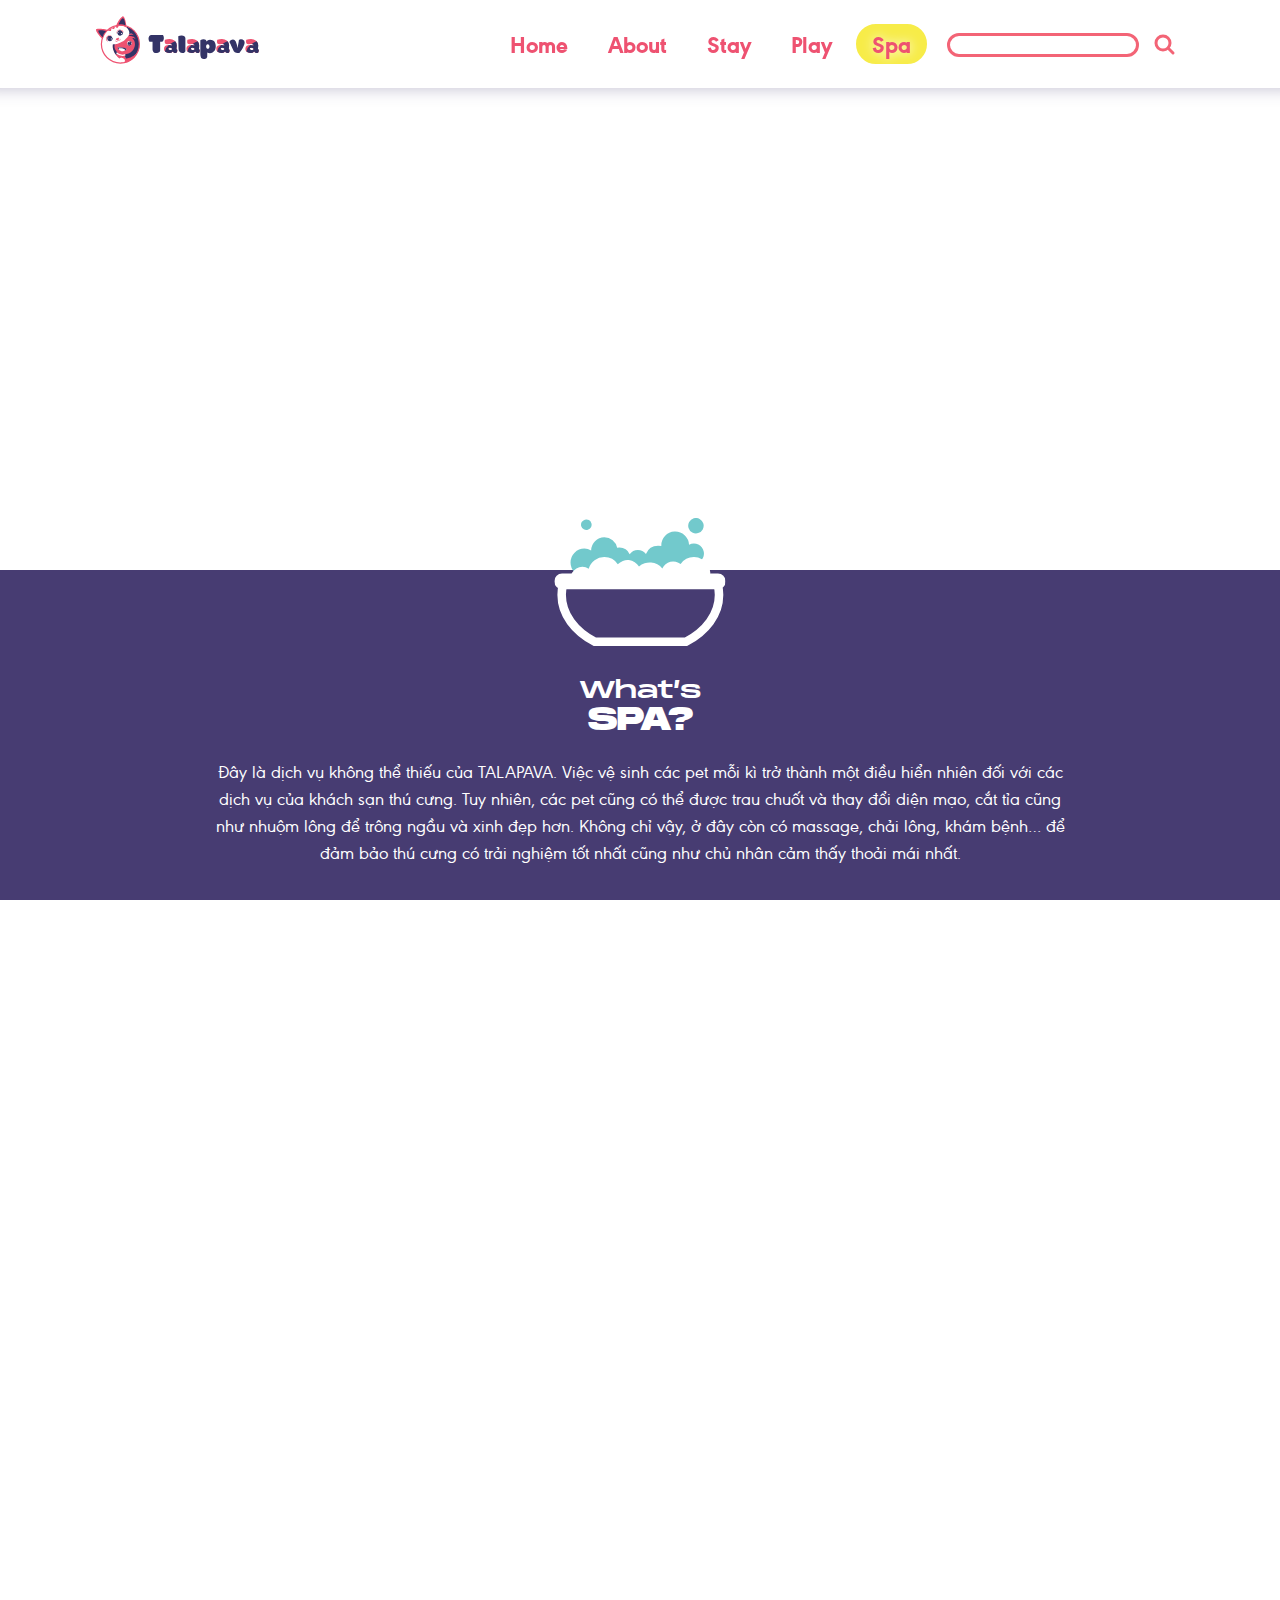
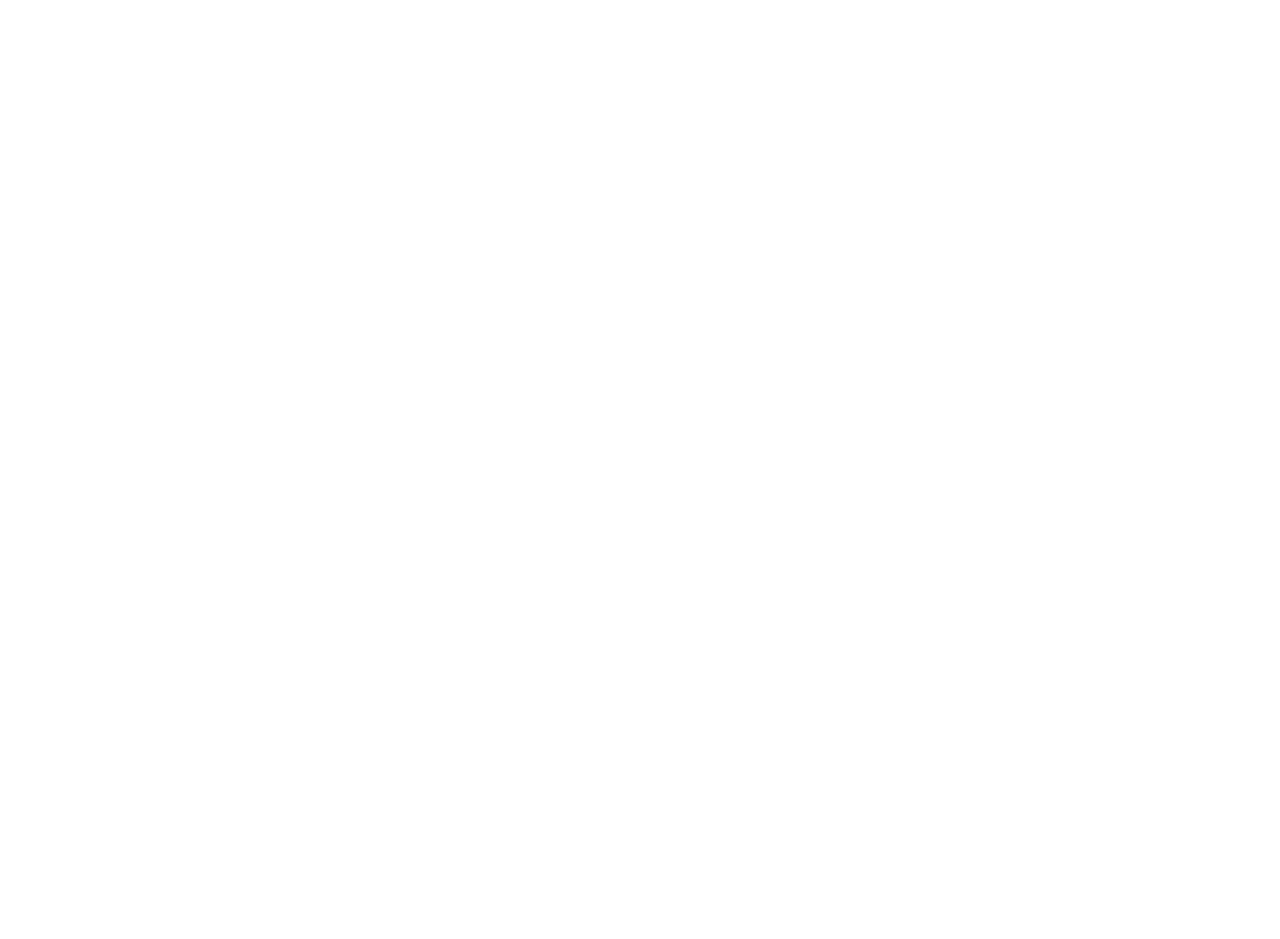
<file: spa/index.html>
<!doctype html>
<html lang="vi">

<head>
<meta charset="utf-8">
<title>Spa | TALAPAVA pet store | HCM City</title>
<meta name="viewport" content="width=device-width, initial-scale=1">
<style>html{line-height:1.15;-webkit-text-size-adjust:100%}body{margin:0}main{display:block}h1{font-size:2em;margin:0.67em 0}hr{-webkit-box-sizing:content-box;box-sizing:content-box;height:0;overflow:visible}pre{font-family:monospace, monospace;font-size:1em}a{background-color:transparent}abbr[title]{border-bottom:none;text-decoration:underline;-webkit-text-decoration:underline dotted;text-decoration:underline dotted}b,strong{font-weight:bolder}code,kbd,samp{font-family:monospace, monospace;font-size:1em}small{font-size:80%}sub,sup{font-size:75%;line-height:0;position:relative;vertical-align:baseline}sub{bottom:-0.25em}sup{top:-0.5em}img{border-style:none}button,input,optgroup,select,textarea{font-family:inherit;font-size:100%;line-height:1.15;margin:0}button,input{overflow:visible}button,select{text-transform:none}[type="button"],[type="reset"],[type="submit"],button{-webkit-appearance:button}[type="button"]::-moz-focus-inner,[type="reset"]::-moz-focus-inner,[type="submit"]::-moz-focus-inner,button::-moz-focus-inner{border-style:none;padding:0}[type="button"]:-moz-focusring,[type="reset"]:-moz-focusring,[type="submit"]:-moz-focusring,button:-moz-focusring{outline:1px dotted ButtonText}fieldset{padding:0.35em 0.75em 0.625em}legend{-webkit-box-sizing:border-box;box-sizing:border-box;color:inherit;display:table;max-width:100%;padding:0;white-space:normal}progress{vertical-align:baseline}textarea{overflow:auto}[type="checkbox"],[type="radio"]{-webkit-box-sizing:border-box;box-sizing:border-box;padding:0}[type="number"]::-webkit-inner-spin-button,[type="number"]::-webkit-outer-spin-button{height:auto}[type="search"]{-webkit-appearance:textfield;outline-offset:-2px}[type="search"]::-webkit-search-decoration{-webkit-appearance:none}::-webkit-file-upload-button{-webkit-appearance:button;font:inherit}details{display:block}summary{display:list-item}template{display:none}[hidden]{display:none}html{color:#222;font-size:1em;line-height:1.4}::-moz-selection{background:#b3d4fc;text-shadow:none}::selection{background:#b3d4fc;text-shadow:none}hr{display:block;height:1px;border:0;border-top:1px solid #ccc;margin:1em 0;padding:0}audio,canvas,iframe,img,svg,video{vertical-align:middle}fieldset{border:0;margin:0;padding:0}textarea{resize:vertical}.hidden,[hidden]{display:none !important}.sr-only{border:0;clip:rect(0, 0, 0, 0);height:1px;margin:-1px;overflow:hidden;padding:0;position:absolute;white-space:nowrap;width:1px}.sr-only.focusable:active,.sr-only.focusable:focus{clip:auto;height:auto;margin:0;overflow:visible;position:static;white-space:inherit;width:auto}.invisible{visibility:hidden}.clearfix::after,.clearfix::before{content:" ";display:table}.clearfix::after{clear:both}@media only screen and (min-width: 35em){}@media print, (-webkit-min-device-pixel-ratio: 1.25), (-o-min-device-pixel-ratio: 5/4), (min-resolution: 1.25dppx), (min-resolution: 120dpi){}@media print{*,*::after,*::before{background:#fff !important;color:#000 !important;-webkit-box-shadow:none !important;box-shadow:none !important;text-shadow:none !important}a,a:visited{text-decoration:underline}a[href]::after{content:" (" attr(href) ")"}abbr[title]::after{content:" (" attr(title) ")"}a[href^="#"]::after,a[href^="javascript:"]::after{content:""}pre{white-space:pre-wrap !important}blockquote,pre{border:1px solid #999;page-break-inside:avoid}thead{display:table-header-group}img,tr{page-break-inside:avoid}h2,h3,p{orphans:3;widows:3}h2,h3{page-break-after:avoid}}</style>
<style>@font-face{font-family:'Monument Extended';font-weight:normal;font-style:normal;src:url("[data-uri]") format('woff2')}@font-face{font-family:'Monument Extended';font-weight:900;font-style:normal;src:url("[data-uri]") format('woff2')}@font-face{font-family:'Geometric';font-weight:normal;font-style:normal;src:url("[data-uri]") format('woff2')}@font-face{font-family:'Geometric';font-weight:800;font-style:normal;src:url("[data-uri]") format('woff2')}*,*::after,*::before{margin:0;padding:0;box-sizing:inherit;scroll-behavior:inherit;scroll-margin:calc( 5.5rem + 3.75vw )}a{color:inherit}svg{pointer-events:none}h1,h2,h3{font-family:"Monument Extended Subset", "Monument Extended", Geometric, sans-serif;line-height:1;margin:0}html{height:100%;overflow:hidden;font-family:Geometric, sans-4serif;font-size:100%;line-height:1.5;color:#403996;background:#fff;scroll-behavior:smooth;box-sizing:border-box}body{height:100%;overflow-x:hidden;overflow-y:scroll;perspective:1px;perspective-origin:100vw 100vh;transform-style:preserve3d;font-size:1.125rem;text-align:center}#top{position:relative}header{position:sticky;z-index:10;top:0;left:0;width:100%;padding:1.5rem 7.5vw;display:flex;flex-wrap:wrap;align-items:center;justify-content:space-between;font-family:Geometric, sans-serif;font-size:1.5rem;font-weight:800;line-height:1;color:#ee5271;background:#fff;box-shadow:0 -1rem 1rem 1rem rgba(71,60,114,.35)}header a{text-decoration:none}header > a svg:first-of-type{height:2em;width:auto;margin-top:-.333333em}header > a svg:last-of-type{height:1em;width:auto;margin-left:0.333333em;margin-bottom:-.25em}nav{margin-left:auto}nav > ul{display:flex;list-style:none}nav li{margin-right:0.625vw}button,nav a{display:inline-block;padding:calc( .5rem - 3px ) calc( .5rem + .625vw - 3px );border:3px solid transparent;border-radius:2.5rem;background:transparent;text-shadow:0 0 0.5em #fff;transition:background 150ms ease-in-out}button:active,button:focus,button:hover,nav a:active,nav a:focus,nav a:hover{background:rgba( 247, 236, 72, 1 )}nav a[aria-current]{background:rgba( 247, 236, 72, 1 );border-color:rgba( 247, 236, 72, 1 )}input{width:12rem;height:1.5rem;font-size:1rem;border:3px solid #F36476;border-radius:0.75rem;padding:0 0.5em;margin-left:0.9375vw}button{padding:0.375rem 0.5rem;border:0 none;background:none;cursor:pointer;line-height:1}button svg{display:inline-block;height:1em;width:auto;fill:transparent;stroke:#F36476;stroke-width:3px;transform:translate(1px,-1px)}[role="banner"]{display:flex;flex-direction:column;align-items:center;justify-content:center;overflow:hidden;transform:translateZ(-6px) scale(7);transform-origin:right calc( 100vh - 5.5rem );margin-bottom:-5.5rem}#banner{width:calc( 100vw + 8px );height:auto}main{position:relative;z-index:1;color:#fff;background:#473C72;padding:0 3.75vw 3.75vw;transform:translateZ(0)}main a{color:rgba( 247, 236, 72, 1 );text-decoration:none;padding:0.5rem calc( .5rem + .675vw );background:transparent;border-radius:1.5rem;transition:all 150ms ease-in-out}main svg{transition:all 150ms ease-in-out}main a:active,main a:focus,main a:hover{color:#ee5271;background:rgba( 247, 236, 72, 1 )}main p + p,main p + ul,main ul + p{margin-top:1.5rem}.feature{position:relative;z-index:1;display:flex;flex-wrap:wrap;align-items:flex-end;margin:0 auto 7.5vw;color:#473C72;background:#fff;border-radius:1.5em;overflow:hidden}.feature a{color:#ee5271}.feature a::before{content:"";position:absolute;z-index:-1;top:0;left:0;right:0;bottom:0;background:transparent;transition:background 150ms ease-in-out}.feature a:active,.feature a:focus,.feature a:hover{color:rgba( 247, 236, 72, 1 );background:#ee5271}.feature a:active::before,.feature a:focus::before,.feature a:hover::before{background:rgba( 247, 236, 72, 1 )}.feature a::after{content:"";position:absolute;top:0;left:0;right:0;bottom:0}.feature div{flex:1 1;padding:3.75vw}.feature h2{font-size:5rem;color:#EF4856}.feature svg{position:relative;z-index:-1;transform:scale(1.25)}#stay div{text-align:right}#stay svg{margin:-2px}#play div{order:2;text-align:left}#play svg{margin:-2px -120px -41px -2px}#spa div{text-align:right}#spa svg{margin:-10px -2px -21px}.content{padding:6.25rem 7.5vw 3.75vw;text-align:center}.content-icon{position:absolute;top:-3.25rem;left:50%;transform:translateX(-50%);width:auto;height:8rem}.content h2{font-size:2rem;margin-bottom:1.5rem}.content h2:first-line{font-size:1.5rem;font-weight:normal}.content p{max-width:48em;margin-left:auto;margin-right:auto}.home .content{padding-top:10.25rem}.home .content-icon{width:auto;height:15rem;top:-6.25rem}.commitment,.feedback{margin:0 auto 7.5vw}.commitment h2{display:inline-block;margin:1em;padding:0.5em 1em;font-size:3.5rem;border-radius:4.5rem}.commitment h3{font-weight:normal;font-size:3rem}.commitment p{margin-bottom:1.5rem}.feedback h2{font-size:3.625rem;margin:1em}.feedback ul{display:flex;flex-wrap:wrap;justify-content:center;list-style:none}.feedback li{flex:0 1 20rem;padding:2rem;margin:1.5rem;border-radius:1.5rem;overflow:hidden;display:flex;flex-direction:column;font-size:1rem}.feedback li:nth-of-type(1){color:#fff;background:#EE5271}.feedback li:nth-of-type(2){background:#72C9CC}.feedback li:nth-of-type(3){color:#fff;background:#7857A2}.feedback li:nth-of-type(2) p:last-of-type{margin-top:auto}.feedback img{width:calc( 100% + 4rem + 2px );height:auto;margin:calc( ( 2rem + 1px ) * -1 );margin-bottom:0;clip-path:polygon( 1px 1px, calc( 100% - 1px ) 1px, calc( 100% - 1px ) calc( 100% - 1px ), 1px calc( 100% - 1px ) )}.feedback li:nth-of-type(2) img{margin:calc( ( 2rem + 2px ) * -1 );margin-top:0}.feedback svg{height:1em;width:auto}.feedback svg + svg{margin-left:0.5rem}.stay .commitment h2{color:#fff;background:#F36476}.play .commitment h2{color:#533E8D;background:#F7EC48}.spa .commitment h2{color:#533E8D;background:#72C9CC}.about [role="banner"]{background:#473C72}.about main{color:#473C72;background:#fff}.about .content{padding-top:7.5vw;display:flex;text-align:left;overflow-x:scroll}.about .content > *{flex:0 0 20rem}.about .content > * + *{margin-left:3rem}.about .content div:nth-child(1){font-size:1rem}.about .content div:nth-child(1) h2 span{display:block;width:min-content;color:#fff;background:#473C72;box-decoration-break:clone;padding:0.5rem 1rem;border-radius:1.5rem;margin-left:-.5rem}.about .content div:nth-child(1) h2 span + span{margin-top:0.25rem}.about .content div:nth-child(n+2){position:relative;overflow:hidden;border-radius:1.5rem}.about .content div:nth-child(n+2) > a{display:block;width:100%;height:100%;font-size:3rem;font-weight:800;line-height:1;color:#fff;padding:2rem;display:flex;flex-direction:column}.about .content div:nth-child(n+2) > a:active,.about .content div:nth-child(n+2) > a:focus,.about .content div:nth-child(n+2) > a:hover{color:rgba( 247, 236, 72, 1 );background:transparent}.about .content div:nth-child(2) > a:active .about-stay-1,.about .content div:nth-child(2) > a:focus .about-stay-1,.about .content div:nth-child(2) > a:hover .about-stay-1,.about .content div:nth-child(3) > a:active .about-play-1,.about .content div:nth-child(3) > a:focus .about-play-1,.about .content div:nth-child(3) > a:hover .about-play-1,.about .content div:nth-child(4) > a:active .about-spa-1,.about .content div:nth-child(4) > a:focus .about-spa-1,.about .content div:nth-child(4) > a:hover .about-spa-1{stroke:currentcolor}.about .content div:nth-child(2){background:#7857A2}.about .content div:nth-child(3){background:#EE5271}.about .content div:nth-child(4){background:#72C9CC}.about .content div:nth-child(n+2) > a > *{width:100%}.about .content div:nth-child(n+2) p:last-child{margin-top:auto}.about .content ul{margin-left:1.5rem}.about .content svg{width:40%;height:auto}.groomers,.leaders{margin:7.5vw auto}.groomers h2,.leaders h2{font-size:3.5rem;text-transform:uppercase;margin-bottom:5vw}.leaders h2 span:last-of-type{color:#EE5271}.groomers h2 span:last-of-type{color:#72C9CC}.groomers ul,.leaders ul{list-style:none;display:flex;flex-wrap:wrap;justify-content:center}.groomers li + li,.leaders li + li{margin-left:5vw}.groomers li,.leaders li{display:flex;flex-direction:column}.groomers p,.leaders p{margin-top:auto}.groomers li:nth-child(2) img,.groomers li:nth-child(3) img,.leaders li:nth-child(2) img{transform:translateY(-10px)}.groomers li:nth-child(4) img{transform:translateY(-5px)}footer{padding:7.5vw;color:#fff;background:#ee5271;text-align:center;transform:translateZ(-6px) scale(7);transform-origin:right bottom}footer a:active,footer a:focus,footer a:hover{color:rgba( 247, 236, 72, 1 )}[aria-hidden="true"]{position:absolute;width:0;height:0;overflow:hidden}@media (max-width: 1000px){header > a svg:last-of-type,input,nav li:first-of-type{display:none}}@media (max-width: 480px){header{font-size:1rem}}</style>
</head>

<body class="spa">
	<svg aria-hidden="true" xmlns="http://www.w3.org/2000/svg"><defs>
		<symbol id="logo" viewBox="0 0 44 47.4"><title>Logo</title><style>.logo-1{fill:#ee5271}.logo-2{fill:#336}.logo-3{fill:#fff}</style><path class="logo-1" d="M40.2 19.7c-3.1-4.1-7-2-7-2-8 8-8.1 3-8.1 3-10.2 5.8-10.7 10.8-5.9 18.5a13.3 13.3 0 0011 6.1s-3-.9-1.9-3.6.8-2 7.1-5.8 5.6-5.2 6.4-6.9.7-6.7-1.6-9.3"/><path class="logo-2" d="M20.1 27.8s-.6 7.5 5.3 11.3l-1.8 3.3s-8.5-6.1-7-14.4z"/><path class="logo-1" d="M19.5 38.7s1.8-1.1 1.8-2.1-3.7-3.8-2.7-8.1 8.8 8.2 8.8 8.2l-3.8 5.8a23 23 0 01-4.1-3.8z"/><path class="logo-1" d="M29.2 37.4s-.2 4.2 1.1 4.3S41.4 36 41.4 36s-4.6 10-13.3 10.5-3.1-8.6-3.1-8.6z"/><path class="logo-2" d="M40.6 37s-4.5 4.6-9.9 5.3a1.1 1.1 0 01-.9-.4 4.5 4.5 0 01-.7-3.9s7.4-.2 9.5-7.5c.8-2.7.3-7.2-2.3-8.4 0 0 1.1-1 3 .5 0 0 .1-3-6.7-2.9 0 0 1.2-2.1 5.2-.8a3.6 3.6 0 00-4.6-1.2c-3.9 1.5-2.7-7.4-2.7-7.4a16.6 16.6 0 0112.1 12.4c2.6 10.7-2 14.3-2 14.3z"/><path class="logo-3" d="M7.2 21.7A17.4 17.4 0 0120.3 9.6c10.7-2.2 15.3 5.8 12 10s-4.4 5.2-9.5 7.3c-3.1 1.4-6.2.9-6.2 1.1s-1.2 7.7 7 14.4c0 0 1-1.8 3.6-.3s1.4 3.5 1 3.7-9.9 3.5-17.6-6.2-3.4-17.9-3.4-17.9z"/><path class="logo-1" d="M24.5 47.4A19.6 19.6 0 1144 27.8a19.5 19.5 0 01-19.5 19.6zm0-38a18.4 18.4 0 1018.3 18.4A18.3 18.3 0 0024.5 9.4z"/><ellipse class="logo-3" cx="26.1" cy="43.6" rx="1.9" ry="2.8" transform="rotate(-64.7 26.194 43.69)"/><path class="logo-3" d="M30.4 32.5c.1 0 .1 0 .1.1v.4a4.9 4.9 0 01-5 1.9 5 5 0 01-3.8-3.7 19.2 19.2 0 016.3.5 6.2 6.2 0 012.4.8z"/><path class="logo-3" d="M21.9 31.3a5 5 0 003.4 1.5 4.2 4.2 0 002.9-.8s-5-.9-6.3-.7z"/><path class="logo-1" d="M15.5 11.3l-.4 2.8a.8.8 0 01-.7.7l-2.7-.4z"/><path class="logo-1" d="M19.2 9.9l-.8 2.4a.7.7 0 01-.9.4l-2.4-.8z"/><path class="logo-1" d="M23.1 9.1l-1.4 2.2a.6.6 0 01-.9.1l-2.1-1.3zM24.1 22.4h-.4c-.1.1-.1.1 0 .2s.2.3.2.7-.6.6-1.1.5a2.2 2.2 0 00-.8 0c-.3.1-.4.4-.5.6s-.2.8-.8.8-1-.4-.8-.9-.2-.3-.3-.2a1 1 0 00.5 1.3 1.1 1.1 0 001.5-.5c.1-.3.1-.6.4-.7s.6-.1 1-.1h.9a1.2 1.2 0 00.2-1.7z"/><path class="logo-1" d="M22.8 21.5c-.4-.3-1.7.5-1.7.5s-1.4.5-1.4 1 1.8 1.2 2.4.9c.5-.2 1.1-2 .7-2.4zM11.6 14.1c1.2-.9-8.4-2.6-11.1-1.3s6.3 10.9 6.4 10a13.2 13.2 0 014.7-8.7zM20.6 9.7c-1.4.3 3.1-8.3 5.8-9.6s4.7 11.6 4 11.2a12.4 12.4 0 00-9.8-1.6zM14.9 19.2a2.4 2.4 0 00-1.2-.3 3.7 3.7 0 00-3.6 3.4 4.1 4.1 0 00.4 1.9 1.5 1.5 0 001.4.9c-.1-.1-.1-.1-.1-.2a4.1 4.1 0 01-1.1-2.3 3.1 3.1 0 01.9-2.2 3.8 3.8 0 011.5-.9 3 3 0 012.1.3l.6.3a2.2 2.2 0 00-.9-.9zM20.7 17.6h.1c0-.1-.1-.5-.1-.7a3.3 3.3 0 01.8-1.9 3.1 3.1 0 011.5-1 2.7 2.7 0 012.3.3 3.6 3.6 0 011.6 2c0 .1 0 .2.1.2h.2a1.7 1.7 0 00-.2-1.7 3.5 3.5 0 00-1.5-1.2 3.7 3.7 0 00-4.7 1.6 4.2 4.2 0 00-.3 1.2 2.2 2.2 0 00.2 1.2z"/><path class="logo-2" d="M25.8 15.2a2.2 2.2 0 00-1.9-.9 2.8 2.8 0 00-2.3 1.6 2.7 2.7 0 002.7 3.5 3.4 3.4 0 001.8-.9c1-1 .4-2.5-.3-3.3z"/><path class="logo-2" d="M21.5 16.7a4.3 4.3 0 004.6 1.8s1.5-1.7-.7-3.7a2.6 2.6 0 00-2.7-.2 2.5 2.5 0 00-1.2 2.1z"/><path class="logo-2" d="M21.8 15.5s3 2.4 4.8 1.2a2.7 2.7 0 00-2-2.3 2.6 2.6 0 00-2.8 1.1zM15.6 20.7a1.9 1.9 0 00-1.8-.9 3.1 3.1 0 00-2.4 1.6 2.7 2.7 0 002.7 3.5 3.1 3.1 0 001.8-.9 2.4 2.4 0 00-.3-3.3z"/><path class="logo-2" d="M11.3 22.2a4.3 4.3 0 004.6 1.8s1.5-1.7-.6-3.8a2.7 2.7 0 00-2.7-.1 2.4 2.4 0 00-1.3 2.1z"/><path class="logo-2" d="M11.6 20.9s3.1 2.5 4.8 1.3a2.7 2.7 0 00-2-2.3 2.6 2.6 0 00-2.8 1z"/><path class="logo-3" d="M25.9 17.5a.8.8 0 00-.2-.8c-.2-.2-.5-.1-.6.2a.8.8 0 00-.1.8c.2.3.5.2.7.1s.2-.2.2-.3zM21.9 16.6c.2.2.4.3.6.1a.5.5 0 00-.1-.7c-.2-.2-.5.1-.5.3zM15.7 22.9a.8.8 0 00-.2-.8c-.2-.2-.5-.1-.6.2s-.1.6 0 .8.5.2.7.1.1-.2.1-.3zM11.8 22.1c.1.2.3.3.5.1a.5.5 0 00-.1-.7c-.2-.2-.5.1-.5.4a.3.3 0 00.1.2zM26.6 39.6a10.8 10.8 0 01-6.1-2.2.6.6 0 010-.9.6.6 0 01.8 0s3.6 2.9 7.5 1.5a.6.6 0 01.7.4.6.6 0 01-.3.8 8.2 8.2 0 01-2.6.4z"/><path class="logo-2" d="M30.2 32.3a16.7 16.7 0 00-4.3-1 14.9 14.9 0 00-4.2-.1l.2.8h.1v.2a4.6 4.6 0 001.3 1.6s-.9-1.5-.3-1.8a8 8 0 013.1 0 17.9 17.9 0 012.6 1 .1.1 0 00.1.1c.4.5-.3 1.4-.6 1.6a4.6 4.6 0 001.7-1s1.2-1 .3-1.4z"/><circle class="logo-3" cx="33.4" cy="27" r="2.3"/><path class="logo-2" d="M33.5 29.5l.9-.2a2.7 2.7 0 001.2-3.3 2.8 2.8 0 00-.9-1 1.1 1.1 0 00-1.2-.2s-.1.1 0 .1a.1.1 0 00.1.1h.2a3 3 0 011.3 1.2 1.8 1.8 0 01.2 1.6 4.1 4.1 0 01-.7 1.1 2.3 2.3 0 01-1.4.4h-.5a1.1 1.1 0 00.8.2z"/><path class="logo-2" d="M34.5 28.4a1.6 1.6 0 00.6-1.3 2 2 0 00-1.2-1.6 1.9 1.9 0 00-2.4 1.9 2 2 0 00.6 1.3 1.8 1.8 0 002.4-.3z"/><path class="logo-2" d="M33.3 25.4a3.1 3.1 0 00-1.2 3.3s1.3 1 2.7-.6a1.9 1.9 0 000-1.9 1.7 1.7 0 00-1.5-.8z"/><path class="logo-2" d="M34.2 25.6s-1.7 2.2-.8 3.4a1.9 1.9 0 001.6-1.5 1.8 1.8 0 00-.8-1.9z"/><path class="logo-3" d="M32.9 28.5c.1.1.4 0 .5-.1s.1-.4-.1-.5h-.6c-.2.1-.1.4 0 .5s.1.1.2.1zM33.4 25.7c-.1.1-.2.3 0 .4a.3.3 0 00.5-.1c.1-.1-.1-.3-.3-.3z"/><path class="logo-2" d="M9.8 15.1c.8-.5-5.5-1.6-7.2-.8s4.1 7.1 4.2 6.5a8.3 8.3 0 013-5.7zM22.9 8.2c-.9.3 2-5.4 3.8-6.2s3.1 7.6 2.6 7.3a8 8 0 00-6.4-1.1z"/></symbol>
		<symbol id="name" viewBox="0 0 115.8 25.2"><title>TALAPAVA</title><style>.name-1{fill:#336}.name-2{fill:#ee5271}.name-3{fill:none}</style><path class="name-1" d="M12.2 7.1v9.2a2.3 2.3 0 01-.3.9l-.8.9a4.4 4.4 0 01-1.2.6 5.7 5.7 0 01-1.8.3 3.7 3.7 0 01-2.5-.7l-.8-1a4.3 4.3 0 01-.6-2V7.1H.9A5.7 5.7 0 010 3.9a4.7 4.7 0 01.8-2.8 3 3 0 012.5-1h11.9a5.7 5.7 0 01.9 3.2 5 5 0 01-.8 2.9 3 3 0 01-2.4 1zM38.7 8.6v8.5a3.5 3.5 0 01-1 1.2 2.4 2.4 0 01-1.9.7c-2.9 0-4.3-1.6-4.3-4.7l-.3-12.9a6.4 6.4 0 013.4-.9 4.8 4.8 0 013 .8 2.8 2.8 0 011.1 2.4z"/><path class="name-2" d="M45.5 19a7 7 0 01-4-1.2 3.6 3.6 0 01-1.7-3.2 3.7 3.7 0 011.5-3.2 5.9 5.9 0 013.4-1 8.6 8.6 0 013.6.7v-.2q0-1.5-2.4-1.5l-2.8.2a3.6 3.6 0 01-1.9-.5 2.9 2.9 0 01-.6-2.1 4.6 4.6 0 01.3-2 17.1 17.1 0 014.7-.8A8 8 0 0151 6a6.1 6.1 0 012.2 5.1L53 15c0 .3.2.6.8.8s-.3 2.5-.8 2.8a4.2 4.2 0 01-1.5.4 2.7 2.7 0 01-1.2-.3 1.8 1.8 0 01-.7-.5l-.6-.8a4.3 4.3 0 01-3.5 1.6zm2.7-3.9v-1a1.9 1.9 0 00-.9-.4q-1.8-.6-2.4 0a1 1 0 00-.3 1.3 1.6 1.6 0 001.5.7 2.9 2.9 0 002.1-.6zM21.9 19a6.5 6.5 0 01-3.9-1.2 3.5 3.5 0 01-1.8-3.2 3.5 3.5 0 011.6-3.2 5.6 5.6 0 013.3-1 9.4 9.4 0 013.7.7v-.2c0-1-.9-1.5-2.5-1.5l-2.8.2a3 3 0 01-1.8-.5A2.5 2.5 0 0117 7a4.6 4.6 0 01.3-2 17.8 17.8 0 014.7-.8A8.5 8.5 0 0127.5 6a6.4 6.4 0 012.2 5.1l-.3 3.9c0 .3.3.6.8.8s-.2 2.5-.8 2.8a4.3 4.3 0 01-1.4.4 2.1 2.1 0 01-1.2-.3l-.8-.5-.5-.8a4.4 4.4 0 01-3.6 1.6zm2.7-3.9v-1a1.9 1.9 0 00-.9-.4q-1.6-.6-2.4 0A1.1 1.1 0 0021 15a1.7 1.7 0 001.6.7 2.8 2.8 0 002-.6z"/><path class="name-1" d="M61.6 23.2a2.8 2.8 0 01-2.7 2 8 8 0 01-2.3-.2l-.9-.5a2.6 2.6 0 01-.8-1.5 9.5 9.5 0 01-.5-3.3V5.4a6.1 6.1 0 013.6-1 2.8 2.8 0 011.9.7 2.3 2.3 0 01.9 1.8 4.4 4.4 0 013.7-2 6 6 0 013.3 1A4.6 4.6 0 0170 8.6a9.7 9.7 0 01.1 6.3 5.5 5.5 0 01-1.1 2 9.5 9.5 0 01-1.8 1.5 6.1 6.1 0 01-2.8.7 5 5 0 01-2.7-.8zM60.5 12a2.9 2.9 0 00.5 1.9 1.7 1.7 0 001.2.6 1.4 1.4 0 001.2-.6 2.4 2.4 0 00.6-1.7 3.5 3.5 0 00-.5-1.8 1.5 1.5 0 00-1.3-.7 1.4 1.4 0 00-1.2.6 2.3 2.3 0 00-.5 1.7z"/><path class="name-2" d="M76.8 19a6.5 6.5 0 01-3.9-1.2 3.5 3.5 0 01-1.8-3.2 3.5 3.5 0 011.6-3.2 5.6 5.6 0 013.3-1 9.4 9.4 0 013.7.7v-.2c0-1-.9-1.5-2.5-1.5l-2.8.2a3 3 0 01-1.8-.5 2.5 2.5 0 01-.7-2.1 4.6 4.6 0 01.3-2 17.8 17.8 0 014.7-.8A8.5 8.5 0 0182.4 6a6.4 6.4 0 012.2 5.1l-.3 3.9c0 .3.3.6.8.8s-.2 2.5-.8 2.8a4.3 4.3 0 01-1.4.4 2.1 2.1 0 01-1.2-.3l-.8-.5-.5-.8a4.4 4.4 0 01-3.6 1.6zm2.7-3.9v-1a1.9 1.9 0 00-.9-.4q-1.6-.6-2.4 0a1.1 1.1 0 00-.3 1.3 1.7 1.7 0 001.6.7 2.8 2.8 0 002-.6z"/><path class="name-1" d="M100.5 10.1a16.2 16.2 0 01-1.7 3.7 30.4 30.4 0 01-2.3 3.5l-1.1 1.5-1.9.2a5.1 5.1 0 01-2.9-.8 4 4 0 01-1.7-2.4c-2.3-5.4-3.6-8.2-3.9-8.3a2.3 2.3 0 011.3-2 4 4 0 012.4-.9c1.2 0 2.1.7 2.9 2.1a22 22 0 011.7 6.6h.2c.7-3.4 1.2-6.1 1.4-8a2.6 2.6 0 012.2-.8l1.7.3a3.1 3.1 0 012.1 3.2 5.2 5.2 0 01-.4 2.1z"/><path class="name-2" d="M107.3 19a6.5 6.5 0 01-3.9-1.2 3.4 3.4 0 01-1.7-3.2 3.7 3.7 0 011.5-3.2 5.7 5.7 0 013.4-1 9.2 9.2 0 013.6.7v-.2c0-1-.8-1.5-2.5-1.5l-2.8.2a3.2 3.2 0 01-1.8-.5 2.5 2.5 0 01-.7-2.1 4.6 4.6 0 01.3-2 17.8 17.8 0 014.7-.8 8.5 8.5 0 015.5 1.8 6.4 6.4 0 012.2 5.1l-.3 3.9c0 .3.3.6.9.8s-.3 2.5-.8 2.8a4.2 4.2 0 01-1.5.4 2.1 2.1 0 01-1.2-.3 1.3 1.3 0 01-.7-.5l-.6-.8a4.4 4.4 0 01-3.6 1.6zm2.8-3.9v-1l-1-.4q-1.6-.6-2.4 0a.9.9 0 00-.2 1.3c.2.5.7.7 1.5.7a3.3 3.3 0 002.1-.6z"/><path class="name-3" d="M21.3 13.7A1.1 1.1 0 0021 15a1.7 1.7 0 001.6.7 2.8 2.8 0 002-.6v-1a1.9 1.9 0 00-.9-.4q-1.6-.6-2.4 0zM24.8 10.9c0-1-.7-1.4-2.1-1.5l-1.3 1a8 8 0 013.4.7z"/><path class="name-1" d="M29.4 15l.3-3.9a6.7 6.7 0 00-1.4-4.3l-.4-.3a22.5 22.5 0 00-5.2 2.9c1.4.1 2.1.5 2.1 1.5v.2a8 8 0 00-3.4-.7 10.5 10.5 0 00-4.2 6.8l.8.6a6.5 6.5 0 003.9 1.2 4.4 4.4 0 003.6-1.6l.5.8.8.5a2.1 2.1 0 001.2.3 4.3 4.3 0 001.4-.4c.6-.3.8-1.3.8-2.8s-.8-.5-.8-.8zm-4.8.1a2.8 2.8 0 01-2 .6A1.7 1.7 0 0121 15a1.1 1.1 0 01.3-1.3q.8-.6 2.4 0a1.9 1.9 0 01.9.4zM53 15l.2-3.9a6.2 6.2 0 00-1.4-4.3l-.3-.3a22.5 22.5 0 00-5.3 2.9c1.4.1 2.1.5 2.1 1.5v.2a7.2 7.2 0 00-3.3-.7 10.5 10.5 0 00-4.2 6.8l.7.6a7 7 0 004 1.2 4.3 4.3 0 003.5-1.6l.6.8a1.8 1.8 0 00.7.5 2.7 2.7 0 001.2.3 4.2 4.2 0 001.5-.4c.5-.3.8-1.3.8-2.8s-.8-.5-.8-.8zm-4.8.1a2.9 2.9 0 01-2.1.6 1.6 1.6 0 01-1.5-.7 1 1 0 01.3-1.3q.6-.6 2.4 0a1.9 1.9 0 01.9.4zM84.3 15l.3-3.9a6.7 6.7 0 00-1.4-4.3l-.4-.3a22.5 22.5 0 00-5.2 2.9c1.4.1 2.1.5 2.1 1.5v.2a8 8 0 00-3.4-.7 10.5 10.5 0 00-4.2 6.8l.8.6a6.5 6.5 0 003.9 1.2 4.4 4.4 0 003.6-1.6l.5.8.8.5a2.1 2.1 0 001.2.3 4.3 4.3 0 001.4-.4c.6-.3.8-1.3.8-2.8s-.8-.5-.8-.8zm-4.8.1a2.8 2.8 0 01-2 .6 1.7 1.7 0 01-1.6-.7 1.1 1.1 0 01.3-1.3q.8-.6 2.4 0a1.9 1.9 0 01.9.4zM114.9 15l.3-3.9a6.7 6.7 0 00-1.4-4.3l-.4-.3a24.7 24.7 0 00-5.2 2.9c1.4.1 2.1.5 2.1 1.5v.2a7.8 7.8 0 00-3.3-.7 11 11 0 00-4.3 6.8l.8.6a6.7 6.7 0 003.9 1.2 4.4 4.4 0 003.6-1.6l.6.8a1.8 1.8 0 00.7.5 2.1 2.1 0 001.2.3 4.2 4.2 0 001.5-.4c.5-.3.8-1.3.8-2.8s-.9-.5-.9-.8zm-4.7.1a3.3 3.3 0 01-2.1.6c-.8 0-1.3-.2-1.5-.7a.9.9 0 01.2-1.3q.8-.6 2.4 0a1.9 1.9 0 011 .4z"/></symbol>
	</defs></svg>

	<div id="top">
		<header>
			<a href="/index.html"><svg width="44" height="48"><use xlink:href="#logo"/></svg><svg width="116" height="25"><use xlink:href="#name"/></svg></a>
			<nav>
				<ul>
					<li><a href="/index.html">Home</a></li>
					<li><a href="/about/index.html">About</a></li>
					<li><a href="/stay/index.html">Stay</a></li>
					<li><a href="/play/index.html">Play</a></li>
					<li><a aria-current href="/spa/index.html">Spa</a></li>
				</ul>
			</nav>
			<form>
				<label><input type="search" name="search"></label>
				<button type="submit"><svg xmlns="http://www.w3.org/2000/svg" width="24" height="24" viewBox="0 0 24 24" stroke-linecap="round"><title>Search</title><circle cx="10" cy="10" r="7"/><line x1="16" y1="16" x2="20" y2="20"/></svg></button>
			</form>
		</header>

		<div role="banner">
			<h1 aria-hidden="true">Spa</h1>
			<svg id="banner" xmlns="http://www.w3.org/2000/svg" width="1190" height="527" viewBox="0 0 1189.8 527.1"><defs><clipPath id="clip-path"><path fill="none" d="M0 0h1189.8v521.81H0z"/></clipPath><style>.spa-banner-3{fill:#fff}.spa-banner-4{fill:#72c9cc}.spa-banner-5{fill:#7857a2}.spa-banner-6{fill:#533e8d}.spa-banner-8{fill:#ffe2e7}.spa-banner-9{fill:#e72139}.spa-banner-10{fill:#3d87a4}.spa-banner-11{fill:#dbe9f1}.spa-banner-12{fill:#f2e433}.spa-banner-14{fill:#3d7b90}.spa-banner-15{fill:#115c70}.spa-banner-16{fill:#9fc1d2}.spa-banner-18{fill:#fabb83}.spa-banner-19{fill:#e46b07}.spa-banner-20{fill:#fbca99}.spa-banner-21{fill:#f66}.spa-banner-22{fill:#000d20}.spa-banner-23{fill:#f58b1e}.spa-banner-24{fill:#f27521}.spa-banner-26{fill:#ffc20c}</style></defs><g clip-path="url(#clip-path)"><circle class="spa-banner-4" cx="624.7" cy="168" r="48.5"/><circle class="spa-banner-5" cx="910.9" cy="85.4" r="17.1"/><circle class="spa-banner-5" cx="1090.9" cy="126.1" r="27"/><path class="spa-banner-5" d="M448.2 237.4h44.3a70.5 70.5 0 0170.5 70.5v218.4H377.7V307.9a70.5 70.5 0 0170.5-70.5z"/><rect class="spa-banner-5" x="594.5" y="189.5" width="194.7" height="194.72" rx="97.4"/><rect class="spa-banner-5" x="691" y="189.5" width="194.7" height="194.72" rx="97.4"/><rect class="spa-banner-5" x="788.4" y="189.5" width="194.7" height="194.72" rx="97.4"/><rect class="spa-banner-5" x="691.9" y="271.2" width="194.7" height="194.72" rx="97.4"/><rect class="spa-banner-5" x="691.9" y="104.3" width="194.7" height="194.72" rx="97.4"/><path class="spa-banner-4" d="M939.4 340.1h35.5a136.5 136.5 0 01136.5 136.5 50.1 50.1 0 01-50.1 50.1H853a50.1 50.1 0 01-50.1-50.1 136.5 136.5 0 01136.5-136.5z"/><path class="spa-banner-6" d="M409.5 340.1h54.3a86.4 86.4 0 0186.4 86.4v100.1H323.1V426.5a86.4 86.4 0 0186.4-86.4z"/><path class="spa-banner-6" d="M249.6 391.4h3.9a95.3 95.3 0 0195.3 95.3 39.6 39.6 0 01-39.6 39.6H194a39.6 39.6 0 01-39.6-39.6 95.3 95.3 0 0195.2-95.3z"/><path d="M690.2 280.2a176 176 0 00-176 176 174 174 0 0014.7 70.4h322.7a176.2 176.2 0 00-161.4-246.4z" stroke="#72c9cc" stroke-miterlimit="10" fill="#533e8d"/><path class="spa-banner-8" d="M565.8 287.6s-8.1-4.4-12.9 7.9c0 0-9.2-1.7-7.8 10.5 0 0-6.9-2.4-7.9 6.2 0 0-10.5-5.8-14.6 6.8 0 0-9.9-2.8-10.2 7.5 0 0-12-13-19.5 2 0 0-6.1-.7-6.8 8.2 0 0-9.2 4.4-4.8 13.6s118.6 4.4 118.6 4.4z"/><path class="spa-banner-9" d="M576.1 326.5s-12.3-8.2-19.5 2.4c0 0-6.1-6.2-11.2 3 0 0-16-11.2-21.8 1.4 0 0-10.6-2.7-9.9 7.1 0 0-6.8.7-6.8 8.9h84.8z"/><path class="spa-banner-8" d="M677 292.3s5.5-8.2 12.8 4.1c0 0 5.4-4.1 7.7 3.1 0 0 9.5-4.5 10.9 8.7 0 0 10.4 5 5.9 14.5s-46.3-10-46.3-10z"/><path class="spa-banner-9" d="M673 301.8s9.5-7.3 15.4 5.5c0 0 14.1-4.6 17.3 7.7 0 0 10.9-.9 12.7 10s-20 13.6-20 13.6l-26.3-6-15-6.2z"/><path class="spa-banner-8" d="M672 318.2s15-11.4 24.1-1.4c0 0 4.1-11.8 15-3.6 0 0 14.6-17.7 29.1-.9 0 0 19.1 2.2 16.8 20.4 0 0 15.5.5 14.5 15.5 0 0 12.5 7.6 3.2 22.2s-129.5-2.7-129.5-2.7z"/><path class="spa-banner-9" d="M668.9 323.6s11.8-8.6 20.4 3.7c0 0 15.5-5.5 22.7 6.8 0 0 7.8-7.7 14.6-.5 0 0 15.9-5.9 23.6 9.6 0 0 25.4-4.1 25.9 13.6H635.2z"/><path class="spa-banner-4" d="M616.3 100.8s3.4-17.9-8.9-24.8-62-6.8-76.1 41.1-18.4 76-18.4 241.8h-17.5s2.2-100.4 6.9-180.3 32.4-114.1 75.6-118.4 58.5 10.3 52.5 42.8z"/><path class="spa-banner-10" d="M553 67c-28.8 13.8-47 48.4-50.7 111.6-4.7 79.9-6.9 180.3-6.9 180.3h8.5c0-25.9.3-122.3 5.8-188.9 4.8-57.1 20.6-86.8 43.3-103zM625.1 102.2c.1-22.8-8.1-34.7-37.2-33.4-26.4 1.1-36 15-38 18.4 20.3-17.5 48.5-16.1 57.5-11.2 12.3 6.9 8.9 24.8 8.9 24.8z"/><path class="spa-banner-3" d="M537.5 486.5s-10.1 26.2-2.1 32.1 26.2-28.1 26.2-28.1z"/><path class="spa-banner-11" d="M535.4 518.6c8.1 6 26.2-28.1 26.2-28.1l-21.3-3.6-.4 2.9s13.5 19.2-4.5 28.8z"/><path class="spa-banner-3" d="M717.5 486.5s10.1 26.2 2.1 32.1-26.2-28.1-26.2-28.1z"/><path class="spa-banner-11" d="M719.6 518.6c-8.1 6-26.2-28.1-26.2-28.1l21.3-3.6.4 2.9s-13.5 19.2 4.5 28.8z"/><path class="spa-banner-12" d="M490 364.8s-1.4 94.3 37 123.1 164.1 27.6 192.3 5.1 46.1-124.3 46.1-124.3z"/><path class="spa-banner-12" d="M470.2 346.9c-13 .1-11.1 18 5.1 26.5s290.6 13.7 305.9 5.1 10.3-19.6 0-24.7-226.4-7.7-311-6.9z"/><path class="spa-banner-9" d="M462.7 360.1c1.8 4.8 6 9.8 12.6 13.3 16.3 8.5 290.6 13.7 305.9 5.1 7.3-4 10-8.7 9.7-13-25.9 2.2-74.5 4.5-164.6 4.5-104.5 0-146.5-5.2-163.6-9.9zM754.2 417.9c-25.3 60-90.7 84.7-176.5 64.2-49.4-11.7-71.2-34.3-80.7-51.8 5.2 22.9 14.2 45.8 30 57.6 38.5 28.8 164.1 27.6 192.3 5.1 14.9-11.8 26.9-45.7 34.9-75.1z"/><path class="spa-banner-4" d="M614 104.9s-23.5 16-29.5 31.2h81.2s-13.1-21.6-31.6-31.2z"/><path class="spa-banner-10" d="M584.5 136.1h16.1c2.7-19.9 19-30 19-30l-.6-.9h-5.5c-3.2 2.3-23.5 16.9-29 30.9z"/><path class="spa-banner-10" d="M625.2 107.8h-3.8c-9.1 5.7-14.8 22.7-16.4 28.3h10.1c-2.2-16.9 10.1-28.3 10.1-28.3z"/><path d="M655.7 136.1h4.2c-6.1-16.2-25.4-29.7-25.4-29.7l-5.6 1c11.1 12.2 16.3 22.2 18.7 28.7h3c-5.3-16.8-19.5-28.4-19.5-28.4l1.3-.9c14.7 11.3 20.9 23.1 23.3 29.3z" fill="#dbf0fb"/><path class="spa-banner-14" d="M612.7 94.8c-3.7 2.8-2.7 9.7 0 12s20.1 2.1 22.9 0 2.7-8.3 0-10.5-19.2-4.2-22.9-1.5zM588.9 133.3c-11.7 1.2-8.7 4.3 0 5.3s63.5 1 72.3 0 8.8-3.7 0-4.6-60.7-1.9-72.3-.7z"/><path class="spa-banner-15" d="M624.2 93.7c-4.8-.4-9.7-.2-11.5 1.1-3.7 2.8-2.7 9.7 0 12s5.6 1.6 10.2 1.7a9.9 9.9 0 01-4.4-8c-.1-4.1 3.3-6 5.7-6.8zM612.2 132.7c-10.3 0-19.3.2-23.3.6-11.7 1.2-8.7 4.3 0 5.3 3.2.4 12.5.6 23.4.7-1.7-3.2-1.2-5.3-.1-6.6z"/><path class="spa-banner-16" d="M657 133.7c.7.9 1.2 2.6 1 5.1l3.2-.2h1a10.4 10.4 0 00-1.1-4.6zM651.9 139.1h2a10.9 10.9 0 00-.8-5.5h-2.6a11.1 11.1 0 011.4 5.5zM628.6 108.3l1.9-.2c1-3 3.6-9.8-.6-13.6l-1.8-.3c2.1 2.1 3.7 4.9.5 14.1z"/><path class="spa-banner-16" d="M635.5 106.8c.6-2.7 2.1-6.1-.2-10.7a17.3 17.3 0 00-3-1c.9 2 4.1 3.5-.7 12.9a9.9 9.9 0 003.9-1.2z"/><g opacity=".64"><path class="spa-banner-3" d="M590.4 143.8s-8.2 7.4-4 9.2 4-9.2 4-9.2zM608.8 177.2s-7 8.5-2.6 9.7 2.6-9.7 2.6-9.7zM616.5 146.8s-5.7 9.4-1.2 9.9 1.2-9.9 1.2-9.9zM600.5 157.8s-8.2 7.4-4 9.2 4-9.2 4-9.2zM589 189.1s-5.8 9.4-1.2 10 1.2-10 1.2-10zM603 210.4s-5.1 9.8-.5 10 .5-10 .5-10zM582.9 170.4s-8.3 7.4-4.1 9.2 4.1-9.2 4.1-9.2zM554.1 224.3s-9.7 5.3-6 8.1 6-8.1 6-8.1zM570.7 205.1s-6.1 9.2-1.6 9.9 1.6-9.9 1.6-9.9zM564.9 185.2s-7.6 8-3.2 9.5 3.2-9.5 3.2-9.5zM651.4 143.8s8.1 7.4 3.9 9.2-3.9-9.2-3.9-9.2zM633 177.2s7 8.5 2.6 9.7-2.6-9.7-2.6-9.7zM625.3 146.8s5.7 9.4 1.1 9.9-1.1-9.9-1.1-9.9zM641.2 157.8s8.3 7.4 4.1 9.2-4.1-9.2-4.1-9.2zM652.7 189.1s5.8 9.4 1.3 10-1.3-10-1.3-10zM638.8 210.4s5.1 9.8.5 10-.5-10-.5-10zM658.9 170.4s8.2 7.4 4.1 9.2-4.1-9.2-4.1-9.2zM687.7 224.3s9.6 5.3 5.9 8.1-5.9-8.1-5.9-8.1zM671.1 205.1s6.1 9.2 1.6 9.9-1.6-9.9-1.6-9.9zM676.9 185.2s7.5 8 3.2 9.5-3.2-9.5-3.2-9.5z"/></g><path class="spa-banner-8" d="M721.7 508.1c-3.9-11.1 21.1-9.5 21.1-9.5s7.5-13.7 18.4-6.9c0 0 6.2-17.7 23.2-4.7 0 0 16.4-5.5 23.9 10.9 0 0 15.6-3.4 15 10.2s-18.4 5.4-18.4 5.4-16.4 5.5-32.7-1.3c0 0-13 10.2-29.4 0 0 0-17.7 5.4-21.1-4.1zM698.6 514.2c-2.5-4.1 9.5-9.5 12.9-4.1s-8.9 10.9-12.9 4.1zM392.5 520s8.6 3.1 9.1-3.7-8.6-4.5-8.6-4.5-5-10.9-15-5c0 0-2.8-11.4-12.3-2.7 0 0-8.6-3.2-11.8 4.5 0 0-9.1-2.3-10 4.5s8.2 5 8.2 5 2.2 6.4 10 4.1c0 0 7.2 4.1 13.6-.9 0 0 8.6 7.7 16.8-1.3zM335.7 505.1c.8-4.6-9.1-1.8-9.1-1.8s-3.7-5.9-8.2-1.4c0 0-6.4-.9-7.7 3.2s10.9 4.1 10.9 4.1 11.8 7.7 14.1-4.1zM535.5 510.3c-.3-6.9-14.3-.7-14.3-.7s-5.5-8.1-16.4-.6c0 0-6.8-18.4-21.8-7.5 0 0-16.3-1.4-13.6 6.8s11.6 4.8 11.6 4.8 8.8 11.5 20.4 4.7c0 0 10.2 6.2 16.4.7 0 0 18.4 6.1 17.7-8.2zM548.4 517.1c-.3 4.2 14.3 7.5 17.8 1.4s-17.1-8.9-17.8-1.4z"/><circle class="spa-banner-8" cx="702.3" cy="202.6" r="4.4"/><circle class="spa-banner-8" cx="710.5" cy="198.7" r="9.7"/><circle class="spa-banner-8" cx="718.8" cy="196" r="5.5"/><circle class="spa-banner-8" cx="750.3" cy="278.4" r="4.4"/><circle class="spa-banner-8" cx="758.5" cy="274.6" r="9.7"/><circle class="spa-banner-8" cx="766.8" cy="271.8" r="5.5"/><circle class="spa-banner-8" cx="781.1" cy="231.9" r="5.5"/><path class="spa-banner-8" d="M714.5 251.5a3.6 3.6 0 11-3.6-3.6 3.6 3.6 0 013.6 3.6z"/><circle class="spa-banner-8" cx="706.4" cy="255.1" r="4.5"/><path class="spa-banner-3" d="M549.8 274.6a3.2 3.2 0 01-6.3 0 3.2 3.2 0 116.3 0z"/><circle class="spa-banner-8" cx="476.7" cy="318.6" r="6.4"/><circle class="spa-banner-8" cx="472.1" cy="314.5" r="5"/><path class="spa-banner-8" d="M469.9 290.9a3.2 3.2 0 01-3.2 3.2 3.2 3.2 0 01-3.2-3.2 3.2 3.2 0 013.2-3.2 3.3 3.3 0 013.2 3.2zM464.9 339.5a4.7 4.7 0 01-4.6 4.6 4.6 4.6 0 01-4.5-4.6 4.5 4.5 0 014.5-4.5 4.6 4.6 0 014.6 4.5z"/><circle class="spa-banner-8" cx="761.1" cy="315" r="5.9" transform="rotate(-80.8 760.93 315.024)"/><path class="spa-banner-8" d="M769.3 313.6a3.8 3.8 0 01-3.7 3.7 3.7 3.7 0 01-3.6-3.7 3.6 3.6 0 013.6-3.6 3.7 3.7 0 013.7 3.6z"/><circle class="spa-banner-8" cx="787" cy="338.2" r="5.9" transform="rotate(-80.8 786.768 338.23)"/><circle class="spa-banner-8" cx="792.9" cy="338.2" r="4.1"/><path class="spa-banner-8" d="M784.3 338.2a3.2 3.2 0 01-3.2 3.1 3.2 3.2 0 110-6.3 3.2 3.2 0 013.2 3.2zM806.1 319.1a3.3 3.3 0 01-3.2 3.2 3.2 3.2 0 01-3.2-3.2 3.2 3.2 0 013.2-3.2 3.2 3.2 0 013.2 3.2zM820.6 277.7a3.2 3.2 0 01-3.2 3.2 3.2 3.2 0 110-6.3 3.1 3.1 0 013.2 3.1zM690.2 177.8a3.6 3.6 0 11-3.6-3.6 3.6 3.6 0 013.6 3.6z"/><circle class="spa-banner-8" cx="448" cy="250.8" r="3.4"/><circle class="spa-banner-8" cx="747.8" cy="165" r="3.1"/><circle class="spa-banner-8" cx="814.6" cy="374.5" r="3.1"/><path class="spa-banner-3" d="M557.3 336.5c-9.4.6-17.5 8.7-17.3 16.4s10.7 11.8 21.8 6.6 10.6-12.5 10.6-12.5h6.8s-3.5-11.8-21.9-10.5z"/><path class="spa-banner-18" d="M572.4 347h6.8a13.3 13.3 0 00-2-3.6c-3.3-2.3-6-1.1-6.3 0s-3.7 11.8-17.2 14.4c-11.8 2.4-13.5-4.1-13.7-5.8v.8c.2 7.7 10.7 11.8 21.8 6.6s10.6-12.4 10.6-12.4z"/><path class="spa-banner-3" d="M681.1 337.3c9.4.7 17.5 8.8 17.3 16.5s-10.7 11.7-21.8 6.6-10.2-11.9-10.2-11.9l-7.7-.2s4-12.3 22.4-11z"/><path class="spa-banner-18" d="M698.4 353.8c0-.6-.1-1.3-.1-1.9-.7 3.4-2.9 7.7-10.5 7-12.3-1-18.8-11.5-18.6-14.7s-3.2-2.6-6.8-1.3a13.5 13.5 0 00-3.7 5.4l7.7.2s-.9 6.8 10.2 11.9 21.6 1.1 21.8-6.6z"/><path class="spa-banner-3" d="M666.2 287.1c0-20-14.5-34.5-47.1-34.5S572 267.1 572 287.1c0 9.9-7.9 32.2-2.4 47.8s24.2 24.5 49.5 24.5 44.3-7.4 50-22.2-2.9-39.8-2.9-50.1z"/><path class="spa-banner-19" d="M596.4 259.4s-10.4-42.4-16.2-42c-1 .1-2.8-1.3-3.8-1.3-14.4.1-20.4 9.6-12.9 16.5 5.1 4.6 3 18.8 8.1 26.2 2.5 3.7 10.8 5.5 10.8 5.5zM641.2 255.5s15.9-57.5 28.9-29.6c7.5 16 9 10.1 9 10.1l-28.2 24.7z"/><path class="spa-banner-20" d="M584.6 222.9s.7-13.9-10.8-8.3-11.9-1.3-15.4 1.4-12.8 18.1-5.3 19.2 11-12.6 11-12.6 9.7-.2 16.3-4.5c0 0 2-.5 4.2 4.8zM683.7 230s-5.7 14.5-16.1 15.4c0 0-5.1-7.1-3.9-11.3s-1.2-15.4-7.1-13.9c0 0 9.7-6 13 3.3a9.1 9.1 0 007.4 2.6c4.7-.5 6.7 3.9 6.7 3.9z"/><path class="spa-banner-21" d="M607.2 338.9c.2-6.3 21.4-4.4 22.8 0s-1.1 32.6-11.4 32.6-11.7-25.5-11.4-32.6z"/><path class="spa-banner-21" d="M657.9 307.5s4.3 10.3 1 16.6c-18.1 34.8-11.2 50.7-36.7 48.4s6.2-41 6.2-41z"/><path class="spa-banner-21" d="M580.7 307.5s-4.9 10.7-1 16.6c22.7 35.3 11.1 50.7 36.7 48.4s-6.3-41-6.3-41z"/><path class="spa-banner-9" d="M609.3 344.2c.6 4.1 17.7 2 22.4-2s-23.5-6.9-22.4 2z"/><path class="spa-banner-3" d="M620 340.6a3.2 3.2 0 014.4 0c27.3 18.4 29.9-11.1 29.3-15.3s5.5-16.3 5.5-16.3 8.4-5.8 7-21.9-6.1-32.8-46.2-34.5-50.5 21.3-48 39.7 8.7 16.7 8.7 16.7 6.3 12.1 5.6 16.3 2 33.7 29.2 15.3a3.3 3.3 0 014.5 0"/><path class="spa-banner-22" d="M600 304c-.3 1.8-3.3 2.5-6.7 1.6s-5.9-3.3-5.6-5.1 3.3-2.5 6.7-1.6 5.9 3.3 5.6 5.1z"/><path class="spa-banner-20" d="M596.3 291.2a3 3 0 105.9 0 3 3 0 10-5.9 0z"/><path class="spa-banner-22" d="M604.8 316.5s4.6-7.2 14.8-5.6 13.1 5.6 13.1 5.6-3.6 10.1-10.3 10.1-16.1-1.7-17.6-10.1z"/><path class="spa-banner-20" d="M609.3 254.8s.3 30.4 13.2 40.2 21.7 13.6 23.9 18.3 8.8 5 8.8 5 9.1-12.8 9.3-20.1 7.7-23.3-9.4-36.5-45.9-10.7-45.8-6.9z"/><path class="spa-banner-22" d="M641.4 303.4c.3 1.8 3.3 2.5 6.7 1.5s5.9-3.2 5.6-5.1-3.3-2.5-6.7-1.5-5.9 3.2-5.6 5.1z"/><path class="spa-banner-3" d="M639.3 291.2a3 3 0 105.9 0 3 3 0 10-5.9 0z"/><path class="spa-banner-9" d="M619.1 344.7s.4 13.9-.8 19.6 4.9 10.4 5 2-1.1-11.8-4.2-21.6z"/><path class="spa-banner-8" d="M607 250.7s4.1-1.4 2.4-8.2-9.5-1.7-9.5-1.7-7.5-5.5-13.3-3.1-5.1 6.8-5.1 6.8-11.6 1.4-11.6 10.9c0 0-10.6 1.7-7.5 13 0 0-6.2 11.2 3 15.6 0 0-1.3 11 5.2 10.3s4.7-14 4.7-14 9.2 2.4 12.6-9.9c0 0 6.9 3.8 9.9-5.1 0 0 16.4-1 9.2-14.6z"/><path class="spa-banner-9" d="M607 250.7s4.1-1.4 2.4-8.2a5.4 5.4 0 00-1.4-2.6c-.2 1.1-1.5 7.8-7.1 9.4 0 0 3.7 8.2-6.8 10.6 0 0-1.1 6.1-9.6 4 0 0-2 13-13.6 10.6 0 0 2.9 16-.7 19.8h.4c6.4-.7 4.7-14 4.7-14s9.2 2.4 12.6-9.9c0 0 6.9 3.8 9.9-5.1 0 0 16.4-1 9.2-14.6z"/><path class="spa-banner-8" d="M633.8 262.3s-10.7-8.2-.7-11.8c0 0 5.1-16.1 16.5-8.8 0 0 13.1-6.3 16.1 9.3 0 0 12.3 4 5.6 16.1 0 0 12 6 6.2 12.9s-13.6-5.2-13.6-5.2-4.8 6.1-11.9-2.3c0 0-9.1-.8-10.2-6.8 0 0-5.4 4-8-3.4z"/><path class="spa-banner-9" d="M677.5 280a10.1 10.1 0 001-1.6h-.1c-7.1 5.3-12-8.8-12-8.8-7.6 3.5-11.2-3.6-11.2-3.6-7.6 3.5-9.7-5.1-9.7-5.1-6.8 2.8-7.6-3.4-7.6-3.4-5.2-.7-4.8-7-4.8-7-10 3.6.7 11.8.7 11.8 2.6 7.4 8 3.4 8 3.4 1.1 6 10.2 6.8 10.2 6.8 7.1 8.4 11.9 2.3 11.9 2.3s8.8 10.8 13.6 5.2z"/><path class="spa-banner-23" d="M645.2 207.2s10.4 3.9 10.4 6.5-11.4 1.5-12.7 1.1 2.3-7.6 2.3-7.6z"/><path class="spa-banner-24" d="M655.6 213.7a1.1 1.1 0 00-.1-.5c-1.9.9-5.4 1.7-11.6-1.6l-.5-.3c-.7 1.7-1.1 3.3-.5 3.5s12.7 1.5 12.7-1.1z"/><path d="M639.2 198.6c-12.4-3.1-19.1 5.4-16.5 13.6s-.4 11.3-10.3 11.3-23-7.4-25.1-7-5 36.2 25.1 38.5 39.1-10.3 35-19.4-7.1-15.2-3.7-20.1 5-14.5-4.5-16.9z" fill="#fff000"/><path class="spa-banner-26" d="M623.9 236c3.5-5.8-21.6-9.7-24-6.8s10.6 28.6 24 6.8z"/><path class="spa-banner-23" d="M624.3 234.5c3.5-5.8-21.6-9.7-23.9-6.9s10.5 28.7 23.9 6.9z"/><circle cx="634.9" cy="206.6" r="2.2" fill="#975606"/><path class="spa-banner-26" d="M646.6 233.8c-.1 4.3-3.2 9.3-14.1 13.2-23.2 8.5-34-1.7-40.5-12.5a39.2 39.2 0 01-5.4-16.8c-1.7 6.3-1.2 35.2 25.8 37.3 30 2.4 39.1-10.3 35-19.4z"/><path class="spa-banner-24" d="M614.7 237.9c-8.7 1.8-13.7-8.5-11.9-11.1-1.2.2-2.1.4-2.4.8-2.4 2.9 10.5 28.7 23.9 6.9a2.2 2.2 0 00-.4-2.8c-.7 2-2.8 5-9.2 6.2z"/><path class="spa-banner-8" d="M625.3 217.9c0-4.2-4.1-3.7-4.1-3.7s-4-7.5-9.8-3.1c0 0-8.2-2.4-10.3 3.4 0 0-6.1-1-7.1 4.1s7.5 3.8 7.5 3.8 2 6.4 9.5 2.7c0 0 5.5 4.1 9.2-1.7a5.1 5.1 0 005.1-5.5z"/><path class="spa-banner-9" d="M619.2 219.3c-3.4 5.5-7.8 1-7.8 1-5.8 6.2-8.6-2-8.6-2-5 1.9-7.5.8-8.6-.4a2.5 2.5 0 00-.2.7c-1 5.1 7.5 3.8 7.5 3.8s2 6.4 9.5 2.7c0 0 5.5 4.1 9.2-1.7a5.1 5.1 0 005.1-5.5c-2.3 4.5-6.1 1.4-6.1 1.4z"/><path class="spa-banner-12" d="M391.7 518.3l11.8-46.7h78.2l11.1 47.8h-31.6l-10.4-21.9h-17l-9.4 21.9h-33.1l.4-1.1z"/><path class="spa-banner-9" d="M483.3 475.8h-81.8a4.5 4.5 0 01-4.3-5.9l2.8-8.1a4.6 4.6 0 014.3-3h76.1a4.6 4.6 0 014.3 3l2.9 8.1a4.5 4.5 0 01-4.3 5.9z"/><path class="spa-banner-12" d="M773 515.7l11.7-46.7h78.2l11.2 47.8h-31.7l-10.4-22h-17l-9.4 22h-33.1l.5-1.1z"/><path class="spa-banner-9" d="M864.5 473.1h-81.8a4.4 4.4 0 01-4.3-5.8l2.9-8.1a4.4 4.4 0 014.3-3h76a4.5 4.5 0 014.3 3l2.9 8a4.5 4.5 0 01-4.3 5.9z"/><path class="spa-banner-8" d="M830.1 511.7c.6-6.2 13.3-8.7 16.4-.8 0 0 18.3-7.3 17.4 6.6s-18.2 2.4-18.2 2.4-16.4.8-15.6-8.2zM834.9 493.6c-.4-4.4-11-4.5-9.5 2.5s10 3 9.5-2.5zM877.2 512.2s-9.6-2.3-9.6 3.7 9.2 2.7 9.2 2.7 4.1 4.6 11.9 1.4c0 0 11.5 5.5 15.2-.9 0 0 5.5.5 4.2-5.1s-9.2-.9-9.2-.9-3.3-8.7-11.1-3.2c0 0-10.1-4.1-10.6 2.3zM481.9 514.7c0-9.6-17.1-1.3-17.1-1.3s-4-10.3-14.3.6c0 0-15 0-12.9 6.8s13.6 2.1 13.6 2.1 30.7 9.5 30.7-8.2zM437.3 507.5c-.9-2.9-10.9-2.3-10.9 2.3s12.3 2.3 10.9-2.3z"/><path class="spa-banner-8" d="M404.5 520.5c0 4.4 9.8 1.3 9.8 1.3s6.4 4.3 13.3.5c0 0 9.8 1.7 9.8-2.2s-5.1-7.3-9.4-4.3c0 0-4.7-9.8-11.6-2.5 0 0-11.9 1.3-11.9 7.2z"/><path class="spa-banner-4" d="M308.1 379.1c-11.3 11.7-29.4 12.6-29.4 12.6s.3-18.1 11.6-29.8 29.4-12.7 29.4-12.7-.3 18.1-11.6 29.9z"/><path class="spa-banner-4" d="M250.6 379.1c11.3 11.7 29.4 12.6 29.4 12.6s-.3-18.1-11.6-29.8-29.4-12.7-29.4-12.7.3 18.1 11.6 29.9z"/><path d="M488.7 235.3a1.5 1.5 0 000-3 1.5 1.5 0 000 3z" fill="#5959d0"/><circle class="spa-banner-5" cx="404.5" cy="190" r="11.1"/><path class="spa-banner-3" d="M782.2 216.5h20.4v61.79h-20.4z"/><path class="spa-banner-3" transform="rotate(90 792.4 247.4)" d="M782.2 216.5h20.4v61.79h-20.4z"/><ellipse class="spa-banner-4" cx="128.3" cy="152.9" rx="42.1" ry="35.9"/><ellipse class="spa-banner-4" cx="188.4" cy="158.5" rx="42.1" ry="35.9"/><ellipse class="spa-banner-4" cx="189.6" cy="125.6" rx="55.6" ry="47.5"/><ellipse class="spa-banner-4" cx="244.7" cy="152.9" rx="42.1" ry="35.9"/></g></svg>
		</div>

		<main>

			<section class="content">
				<svg class="content-icon" xmlns="http://www.w3.org/2000/svg" width="170" height="127" viewBox="0 0 170.2 127.3"><defs><style>.spa-logo-1{fill:#72c9cc}.spa-logo-2{fill:#fff}</style></defs><path class="spa-logo-1" d="M147.5 11.4a7.7 7.7 0 01-10.4 3A7.6 7.6 0 01134 4 7.7 7.7 0 01144.4.9a7.8 7.8 0 013.1 10.5zM36.4 9.2a5.3 5.3 0 11-9.3-5.1A5.5 5.5 0 0134.3 2a5.5 5.5 0 012.1 7.2zM138.7 25.4a9.8 9.8 0 00-4.8 1.3 13.8 13.8 0 00-27.6 1.2 16.5 16.5 0 00-3.2-.4A13 13 0 0091 35.7a10.3 10.3 0 00-8-3.9 10 10 0 00-8.2 4.3 11.1 11.1 0 00-10.3-6.7l-2.1.2a13 13 0 00-12.8-10.4 13.1 13.1 0 00-13.1 13 14 14 0 00-6.7-1.8 13.8 13.8 0 1013.8 13.8v-.3a12.1 12.1 0 006 1.5 13.2 13.2 0 004.4-.8 11.2 11.2 0 0010.5 7.3 11.3 11.3 0 009.7-5.5 9.9 9.9 0 0017.4.5 13 13 0 0022 1.6 11 11 0 009 4.6 11.3 11.3 0 0011-9.1 10 10 0 105.1-18.6z"/><path class="spa-logo-2" d="M138.7 38.9a16.1 16.1 0 00-13.2 6.9 11.8 11.8 0 00-18.2 4.4 16 16 0 00-23.2-1.9A13.2 13.2 0 0063 46.1a15.9 15.9 0 00-13.4-7.2 16.1 16.1 0 00-15.5 11.5 11.2 11.2 0 00-6.3-1.9 11.9 11.9 0 1010.3 17.9A16.1 16.1 0 0063 64a13.3 13.3 0 009.8 4.3 12.7 12.7 0 006.9-2 16.2 16.2 0 0030.8-2.2 11.8 11.8 0 0015 .2 16.2 16.2 0 1013.2-25.4z"/><path d="M40.2 123.1h90.6c19.9-10.4 32.9-27.3 32.9-46.5a40.1 40.1 0 00-1.3-10.4H8.5a40.1 40.1 0 00-1.3 10.4c0 19.2 13 36.1 33 46.5z" fill="#473c72" stroke="#fff" stroke-miterlimit="10" stroke-width="8.5"/><rect class="spa-logo-2" y="55.2" width="170.2" height="15.7" rx="7.5"/></svg>
				<h2>What’s<br>SPA?</h2>
				<p>Đây là dịch vụ không thể thiếu của TALAPAVA. Việc vệ sinh các pet mỗi kì trở thành một điều hiển nhiên đối với các dịch vụ của khách sạn thú cưng. Tuy nhiên, các pet cũng có thể được trau chuốt và thay đổi diện mạo, cắt tỉa cũng như nhuộm lông để trông ngầu và xinh đẹp hơn. Không chỉ vậy, ở đây còn có massage, chải lông, khám bệnh… để đảm bảo thú cưng có trải nghiệm tốt nhất cũng như chủ nhân cảm thấy thoải mái nhất.</p>
			</section>

			<section class="commitment">
				<h2>Spa Commitment</h2>
				<h3>Relax</h3>
				<p>Thú cưng sẽ luôn được thư giãn, tận hưởng<br>như ở thiên đường</p>
				<h3>Renew</h3>
				<p>Thay đổi khác biệt<br>Thay mới ngoại hình, bé sẽ trở nên xinh xắn hơn.</p>
				<h3>Pamper</h3>
				<p>Các bé sẽ được nuông chiều, sủng ái<br>như ông hoàng, bà hoàng</p>
			</section>

			<section class="feedback">
				<svg aria-hidden="true" xmlns="http://www.w3.org/2000/svg"><defs><symbol id="star" viewBox="0 0 12.1 11.6"><path d="M6.4.2l1.2 3.7a.3.3 0 00.3.3h3.9a.3.3 0 01.2.6L8.8 7.1c-.1 0-.1.2-.1.3l1.2 3.7c.1.4-.2.6-.5.4L6.3 9.2h-.4l-3.2 2.3c-.2.2-.6 0-.5-.4l1.2-3.7a.2.2 0 00-.1-.3L.1 4.8a.3.3 0 01.2-.6h3.9c.2 0 .3-.1.4-.3L5.8.2a.3.3 0 01.6 0z" fill="#f7ec48"/></symbol></def></svg>
				<h2>Spa Feedback</h2>
				<ul>
					<li>
						<p><img src="[data-uri]" alt="" width="255" height="155"></p>
						<p><svg width="13" height="12"><use xlink:href="#star"/></svg><svg width="13" height="12"><use xlink:href="#star"/></svg><svg width="13" height="12"><use xlink:href="#star"/></svg><svg width="13" height="12"><use xlink:href="#star"/></svg><svg width="13" height="12"><use xlink:href="#star"/></svg></p>
						<p>Phòng cho bé rất tuyệt, có camera rất tiện nữa.</p>
					</li>
					<li>
						<p><svg width="13" height="12"><use xlink:href="#star"/></svg><svg width="13" height="12"><use xlink:href="#star"/></svg><svg width="13" height="12"><use xlink:href="#star"/></svg><svg width="13" height="12"><use xlink:href="#star"/></svg><svg width="13" height="12"><use xlink:href="#star"/></svg></p>
						<p>Phòng được vệ sinh sạch sẽ, có cả giường cho các bé, rất hài lòng</p>
						<p><img src="[data-uri]" alt="" width="255" height="155"></p>
					</li>
					<li>
						<p><img src="[data-uri]" alt="" width="255" height="155"></p>
						<p><svg width="13" height="12"><use xlink:href="#star"/></svg><svg width="13" height="12"><use xlink:href="#star"/></svg><svg width="13" height="12"><use xlink:href="#star"/></svg><svg width="13" height="12"><use xlink:href="#star"/></svg></p>
						<p>Rất vui vì ở đây không bắt các bé nhốt trong phòng nhiều, các bé được tự do sinh hoạt ở ngoài khá nhiều thời gian.</p>
					</li>
				</ul>
			</section>

		</main>

		<footer>
			<p>&copy; 2020 TALAPAVA pet store</p>
			<p><a href="https://goo.gl/maps/xfWahL8AkLgG9AVh9" target="_blank">Duong 46, Thao Dien, Quan 2, HCM city</a></p>
			<p><a href="tel:0919411345">0919.411.345</a> | <a href="https://talapava.github.io">talapava.github.io</a> | <a href="mailto:mailbox@talapava.github.io">mailbox@talapava.github.io</a></p>
		</footer>
	</div>
</body>
</html>
</file>
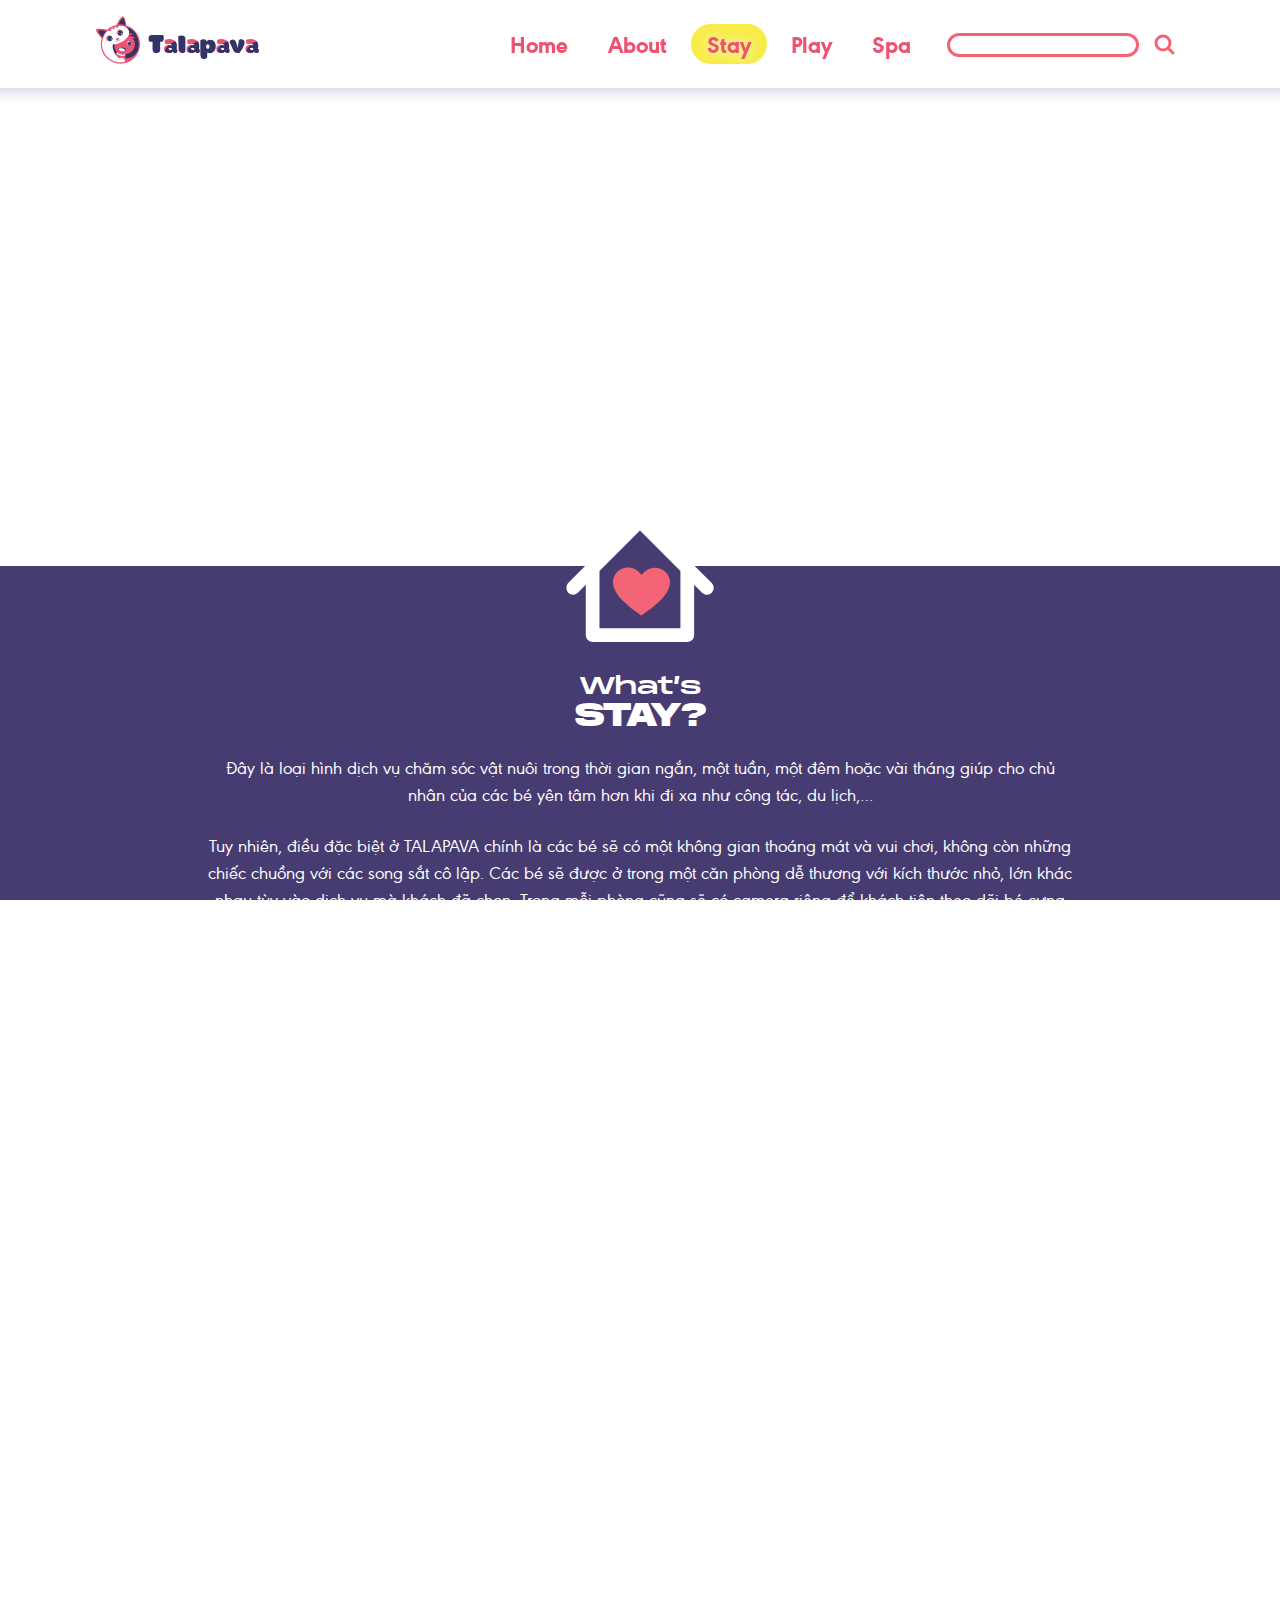
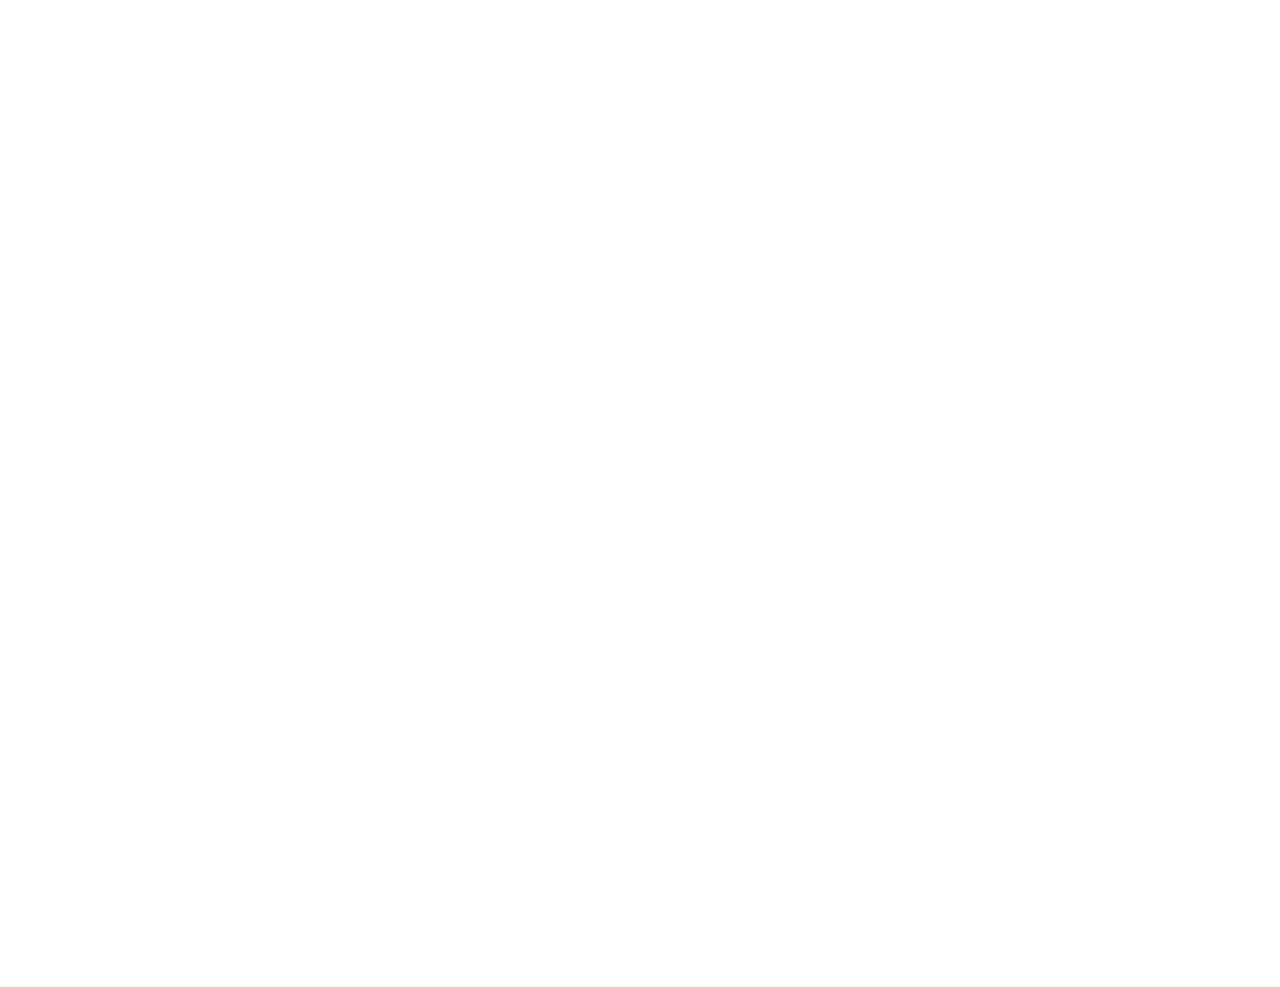
<file: stay/index.html>
<!doctype html>
<html lang="vi">

<head>
<meta charset="utf-8">
<title>Stay | TALAPAVA pet store | HCM City</title>
<meta name="viewport" content="width=device-width, initial-scale=1">
<style>html{line-height:1.15;-webkit-text-size-adjust:100%}body{margin:0}main{display:block}h1{font-size:2em;margin:0.67em 0}hr{-webkit-box-sizing:content-box;box-sizing:content-box;height:0;overflow:visible}pre{font-family:monospace, monospace;font-size:1em}a{background-color:transparent}abbr[title]{border-bottom:none;text-decoration:underline;-webkit-text-decoration:underline dotted;text-decoration:underline dotted}b,strong{font-weight:bolder}code,kbd,samp{font-family:monospace, monospace;font-size:1em}small{font-size:80%}sub,sup{font-size:75%;line-height:0;position:relative;vertical-align:baseline}sub{bottom:-0.25em}sup{top:-0.5em}img{border-style:none}button,input,optgroup,select,textarea{font-family:inherit;font-size:100%;line-height:1.15;margin:0}button,input{overflow:visible}button,select{text-transform:none}[type="button"],[type="reset"],[type="submit"],button{-webkit-appearance:button}[type="button"]::-moz-focus-inner,[type="reset"]::-moz-focus-inner,[type="submit"]::-moz-focus-inner,button::-moz-focus-inner{border-style:none;padding:0}[type="button"]:-moz-focusring,[type="reset"]:-moz-focusring,[type="submit"]:-moz-focusring,button:-moz-focusring{outline:1px dotted ButtonText}fieldset{padding:0.35em 0.75em 0.625em}legend{-webkit-box-sizing:border-box;box-sizing:border-box;color:inherit;display:table;max-width:100%;padding:0;white-space:normal}progress{vertical-align:baseline}textarea{overflow:auto}[type="checkbox"],[type="radio"]{-webkit-box-sizing:border-box;box-sizing:border-box;padding:0}[type="number"]::-webkit-inner-spin-button,[type="number"]::-webkit-outer-spin-button{height:auto}[type="search"]{-webkit-appearance:textfield;outline-offset:-2px}[type="search"]::-webkit-search-decoration{-webkit-appearance:none}::-webkit-file-upload-button{-webkit-appearance:button;font:inherit}details{display:block}summary{display:list-item}template{display:none}[hidden]{display:none}html{color:#222;font-size:1em;line-height:1.4}::-moz-selection{background:#b3d4fc;text-shadow:none}::selection{background:#b3d4fc;text-shadow:none}hr{display:block;height:1px;border:0;border-top:1px solid #ccc;margin:1em 0;padding:0}audio,canvas,iframe,img,svg,video{vertical-align:middle}fieldset{border:0;margin:0;padding:0}textarea{resize:vertical}.hidden,[hidden]{display:none !important}.sr-only{border:0;clip:rect(0, 0, 0, 0);height:1px;margin:-1px;overflow:hidden;padding:0;position:absolute;white-space:nowrap;width:1px}.sr-only.focusable:active,.sr-only.focusable:focus{clip:auto;height:auto;margin:0;overflow:visible;position:static;white-space:inherit;width:auto}.invisible{visibility:hidden}.clearfix::after,.clearfix::before{content:" ";display:table}.clearfix::after{clear:both}@media only screen and (min-width: 35em){}@media print, (-webkit-min-device-pixel-ratio: 1.25), (-o-min-device-pixel-ratio: 5/4), (min-resolution: 1.25dppx), (min-resolution: 120dpi){}@media print{*,*::after,*::before{background:#fff !important;color:#000 !important;-webkit-box-shadow:none !important;box-shadow:none !important;text-shadow:none !important}a,a:visited{text-decoration:underline}a[href]::after{content:" (" attr(href) ")"}abbr[title]::after{content:" (" attr(title) ")"}a[href^="#"]::after,a[href^="javascript:"]::after{content:""}pre{white-space:pre-wrap !important}blockquote,pre{border:1px solid #999;page-break-inside:avoid}thead{display:table-header-group}img,tr{page-break-inside:avoid}h2,h3,p{orphans:3;widows:3}h2,h3{page-break-after:avoid}}</style>
<style>@font-face{font-family:'Monument Extended';font-weight:normal;font-style:normal;src:url("[data-uri]") format('woff2')}@font-face{font-family:'Monument Extended';font-weight:900;font-style:normal;src:url("[data-uri]") format('woff2')}@font-face{font-family:'Geometric';font-weight:normal;font-style:normal;src:url("[data-uri]") format('woff2')}@font-face{font-family:'Geometric';font-weight:800;font-style:normal;src:url("[data-uri]") format('woff2')}*,*::after,*::before{margin:0;padding:0;box-sizing:inherit;scroll-behavior:inherit;scroll-margin:calc( 5.5rem + 3.75vw )}a{color:inherit}svg{pointer-events:none}h1,h2,h3{font-family:"Monument Extended Subset", "Monument Extended", Geometric, sans-serif;line-height:1;margin:0}html{height:100%;overflow:hidden;font-family:Geometric, sans-4serif;font-size:100%;line-height:1.5;color:#403996;background:#fff;scroll-behavior:smooth;box-sizing:border-box}body{height:100%;overflow-x:hidden;overflow-y:scroll;perspective:1px;perspective-origin:100vw 100vh;transform-style:preserve3d;font-size:1.125rem;text-align:center}#top{position:relative}header{position:sticky;z-index:10;top:0;left:0;width:100%;padding:1.5rem 7.5vw;display:flex;flex-wrap:wrap;align-items:center;justify-content:space-between;font-family:Geometric, sans-serif;font-size:1.5rem;font-weight:800;line-height:1;color:#ee5271;background:#fff;box-shadow:0 -1rem 1rem 1rem rgba(71,60,114,.35)}header a{text-decoration:none}header > a svg:first-of-type{height:2em;width:auto;margin-top:-.333333em}header > a svg:last-of-type{height:1em;width:auto;margin-left:0.333333em;margin-bottom:-.25em}nav{margin-left:auto}nav > ul{display:flex;list-style:none}nav li{margin-right:0.625vw}button,nav a{display:inline-block;padding:calc( .5rem - 3px ) calc( .5rem + .625vw - 3px );border:3px solid transparent;border-radius:2.5rem;background:transparent;text-shadow:0 0 0.5em #fff;transition:background 150ms ease-in-out}button:active,button:focus,button:hover,nav a:active,nav a:focus,nav a:hover{background:rgba( 247, 236, 72, 1 )}nav a[aria-current]{background:rgba( 247, 236, 72, 1 );border-color:rgba( 247, 236, 72, 1 )}input{width:12rem;height:1.5rem;font-size:1rem;border:3px solid #F36476;border-radius:0.75rem;padding:0 0.5em;margin-left:0.9375vw}button{padding:0.375rem 0.5rem;border:0 none;background:none;cursor:pointer;line-height:1}button svg{display:inline-block;height:1em;width:auto;fill:transparent;stroke:#F36476;stroke-width:3px;transform:translate(1px,-1px)}[role="banner"]{display:flex;flex-direction:column;align-items:center;justify-content:center;overflow:hidden;transform:translateZ(-6px) scale(7);transform-origin:right calc( 100vh - 5.5rem );margin-bottom:-5.5rem}#banner{width:calc( 100vw + 8px );height:auto}main{position:relative;z-index:1;color:#fff;background:#473C72;padding:0 3.75vw 3.75vw;transform:translateZ(0)}main a{color:rgba( 247, 236, 72, 1 );text-decoration:none;padding:0.5rem calc( .5rem + .675vw );background:transparent;border-radius:1.5rem;transition:all 150ms ease-in-out}main svg{transition:all 150ms ease-in-out}main a:active,main a:focus,main a:hover{color:#ee5271;background:rgba( 247, 236, 72, 1 )}main p + p,main p + ul,main ul + p{margin-top:1.5rem}.feature{position:relative;z-index:1;display:flex;flex-wrap:wrap;align-items:flex-end;margin:0 auto 7.5vw;color:#473C72;background:#fff;border-radius:1.5em;overflow:hidden}.feature a{color:#ee5271}.feature a::before{content:"";position:absolute;z-index:-1;top:0;left:0;right:0;bottom:0;background:transparent;transition:background 150ms ease-in-out}.feature a:active,.feature a:focus,.feature a:hover{color:rgba( 247, 236, 72, 1 );background:#ee5271}.feature a:active::before,.feature a:focus::before,.feature a:hover::before{background:rgba( 247, 236, 72, 1 )}.feature a::after{content:"";position:absolute;top:0;left:0;right:0;bottom:0}.feature div{flex:1 1;padding:3.75vw}.feature h2{font-size:5rem;color:#EF4856}.feature svg{position:relative;z-index:-1;transform:scale(1.25)}#stay div{text-align:right}#stay svg{margin:-2px}#play div{order:2;text-align:left}#play svg{margin:-2px -120px -41px -2px}#spa div{text-align:right}#spa svg{margin:-10px -2px -21px}.content{padding:6.25rem 7.5vw 3.75vw;text-align:center}.content-icon{position:absolute;top:-3.25rem;left:50%;transform:translateX(-50%);width:auto;height:8rem}.content h2{font-size:2rem;margin-bottom:1.5rem}.content h2:first-line{font-size:1.5rem;font-weight:normal}.content p{max-width:48em;margin-left:auto;margin-right:auto}.home .content{padding-top:10.25rem}.home .content-icon{width:auto;height:15rem;top:-6.25rem}.commitment,.feedback{margin:0 auto 7.5vw}.commitment h2{display:inline-block;margin:1em;padding:0.5em 1em;font-size:3.5rem;border-radius:4.5rem}.commitment h3{font-weight:normal;font-size:3rem}.commitment p{margin-bottom:1.5rem}.feedback h2{font-size:3.625rem;margin:1em}.feedback ul{display:flex;flex-wrap:wrap;justify-content:center;list-style:none}.feedback li{flex:0 1 20rem;padding:2rem;margin:1.5rem;border-radius:1.5rem;overflow:hidden;display:flex;flex-direction:column;font-size:1rem}.feedback li:nth-of-type(1){color:#fff;background:#EE5271}.feedback li:nth-of-type(2){background:#72C9CC}.feedback li:nth-of-type(3){color:#fff;background:#7857A2}.feedback li:nth-of-type(2) p:last-of-type{margin-top:auto}.feedback img{width:calc( 100% + 4rem + 2px );height:auto;margin:calc( ( 2rem + 1px ) * -1 );margin-bottom:0;clip-path:polygon( 1px 1px, calc( 100% - 1px ) 1px, calc( 100% - 1px ) calc( 100% - 1px ), 1px calc( 100% - 1px ) )}.feedback li:nth-of-type(2) img{margin:calc( ( 2rem + 2px ) * -1 );margin-top:0}.feedback svg{height:1em;width:auto}.feedback svg + svg{margin-left:0.5rem}.stay .commitment h2{color:#fff;background:#F36476}.play .commitment h2{color:#533E8D;background:#F7EC48}.spa .commitment h2{color:#533E8D;background:#72C9CC}.about [role="banner"]{background:#473C72}.about main{color:#473C72;background:#fff}.about .content{padding-top:7.5vw;display:flex;text-align:left;overflow-x:scroll}.about .content > *{flex:0 0 20rem}.about .content > * + *{margin-left:3rem}.about .content div:nth-child(1){font-size:1rem}.about .content div:nth-child(1) h2 span{display:block;width:min-content;color:#fff;background:#473C72;box-decoration-break:clone;padding:0.5rem 1rem;border-radius:1.5rem;margin-left:-.5rem}.about .content div:nth-child(1) h2 span + span{margin-top:0.25rem}.about .content div:nth-child(n+2){position:relative;overflow:hidden;border-radius:1.5rem}.about .content div:nth-child(n+2) > a{display:block;width:100%;height:100%;font-size:3rem;font-weight:800;line-height:1;color:#fff;padding:2rem;display:flex;flex-direction:column}.about .content div:nth-child(n+2) > a:active,.about .content div:nth-child(n+2) > a:focus,.about .content div:nth-child(n+2) > a:hover{color:rgba( 247, 236, 72, 1 );background:transparent}.about .content div:nth-child(2) > a:active .about-stay-1,.about .content div:nth-child(2) > a:focus .about-stay-1,.about .content div:nth-child(2) > a:hover .about-stay-1,.about .content div:nth-child(3) > a:active .about-play-1,.about .content div:nth-child(3) > a:focus .about-play-1,.about .content div:nth-child(3) > a:hover .about-play-1,.about .content div:nth-child(4) > a:active .about-spa-1,.about .content div:nth-child(4) > a:focus .about-spa-1,.about .content div:nth-child(4) > a:hover .about-spa-1{stroke:currentcolor}.about .content div:nth-child(2){background:#7857A2}.about .content div:nth-child(3){background:#EE5271}.about .content div:nth-child(4){background:#72C9CC}.about .content div:nth-child(n+2) > a > *{width:100%}.about .content div:nth-child(n+2) p:last-child{margin-top:auto}.about .content ul{margin-left:1.5rem}.about .content svg{width:40%;height:auto}.groomers,.leaders{margin:7.5vw auto}.groomers h2,.leaders h2{font-size:3.5rem;text-transform:uppercase;margin-bottom:5vw}.leaders h2 span:last-of-type{color:#EE5271}.groomers h2 span:last-of-type{color:#72C9CC}.groomers ul,.leaders ul{list-style:none;display:flex;flex-wrap:wrap;justify-content:center}.groomers li + li,.leaders li + li{margin-left:5vw}.groomers li,.leaders li{display:flex;flex-direction:column}.groomers p,.leaders p{margin-top:auto}.groomers li:nth-child(2) img,.groomers li:nth-child(3) img,.leaders li:nth-child(2) img{transform:translateY(-10px)}.groomers li:nth-child(4) img{transform:translateY(-5px)}footer{padding:7.5vw;color:#fff;background:#ee5271;text-align:center;transform:translateZ(-6px) scale(7);transform-origin:right bottom}footer a:active,footer a:focus,footer a:hover{color:rgba( 247, 236, 72, 1 )}[aria-hidden="true"]{position:absolute;width:0;height:0;overflow:hidden}@media (max-width: 1000px){header > a svg:last-of-type,input,nav li:first-of-type{display:none}}@media (max-width: 480px){header{font-size:1rem}}</style>
</head>

<body class="stay">
	<svg aria-hidden="true" xmlns="http://www.w3.org/2000/svg"><defs>
		<symbol id="logo" viewBox="0 0 44 47.4"><title>Logo</title><style>.logo-1{fill:#ee5271}.logo-2{fill:#336}.logo-3{fill:#fff}</style><path class="logo-1" d="M40.2 19.7c-3.1-4.1-7-2-7-2-8 8-8.1 3-8.1 3-10.2 5.8-10.7 10.8-5.9 18.5a13.3 13.3 0 0011 6.1s-3-.9-1.9-3.6.8-2 7.1-5.8 5.6-5.2 6.4-6.9.7-6.7-1.6-9.3"/><path class="logo-2" d="M20.1 27.8s-.6 7.5 5.3 11.3l-1.8 3.3s-8.5-6.1-7-14.4z"/><path class="logo-1" d="M19.5 38.7s1.8-1.1 1.8-2.1-3.7-3.8-2.7-8.1 8.8 8.2 8.8 8.2l-3.8 5.8a23 23 0 01-4.1-3.8z"/><path class="logo-1" d="M29.2 37.4s-.2 4.2 1.1 4.3S41.4 36 41.4 36s-4.6 10-13.3 10.5-3.1-8.6-3.1-8.6z"/><path class="logo-2" d="M40.6 37s-4.5 4.6-9.9 5.3a1.1 1.1 0 01-.9-.4 4.5 4.5 0 01-.7-3.9s7.4-.2 9.5-7.5c.8-2.7.3-7.2-2.3-8.4 0 0 1.1-1 3 .5 0 0 .1-3-6.7-2.9 0 0 1.2-2.1 5.2-.8a3.6 3.6 0 00-4.6-1.2c-3.9 1.5-2.7-7.4-2.7-7.4a16.6 16.6 0 0112.1 12.4c2.6 10.7-2 14.3-2 14.3z"/><path class="logo-3" d="M7.2 21.7A17.4 17.4 0 0120.3 9.6c10.7-2.2 15.3 5.8 12 10s-4.4 5.2-9.5 7.3c-3.1 1.4-6.2.9-6.2 1.1s-1.2 7.7 7 14.4c0 0 1-1.8 3.6-.3s1.4 3.5 1 3.7-9.9 3.5-17.6-6.2-3.4-17.9-3.4-17.9z"/><path class="logo-1" d="M24.5 47.4A19.6 19.6 0 1144 27.8a19.5 19.5 0 01-19.5 19.6zm0-38a18.4 18.4 0 1018.3 18.4A18.3 18.3 0 0024.5 9.4z"/><ellipse class="logo-3" cx="26.1" cy="43.6" rx="1.9" ry="2.8" transform="rotate(-64.7 26.194 43.69)"/><path class="logo-3" d="M30.4 32.5c.1 0 .1 0 .1.1v.4a4.9 4.9 0 01-5 1.9 5 5 0 01-3.8-3.7 19.2 19.2 0 016.3.5 6.2 6.2 0 012.4.8z"/><path class="logo-3" d="M21.9 31.3a5 5 0 003.4 1.5 4.2 4.2 0 002.9-.8s-5-.9-6.3-.7z"/><path class="logo-1" d="M15.5 11.3l-.4 2.8a.8.8 0 01-.7.7l-2.7-.4z"/><path class="logo-1" d="M19.2 9.9l-.8 2.4a.7.7 0 01-.9.4l-2.4-.8z"/><path class="logo-1" d="M23.1 9.1l-1.4 2.2a.6.6 0 01-.9.1l-2.1-1.3zM24.1 22.4h-.4c-.1.1-.1.1 0 .2s.2.3.2.7-.6.6-1.1.5a2.2 2.2 0 00-.8 0c-.3.1-.4.4-.5.6s-.2.8-.8.8-1-.4-.8-.9-.2-.3-.3-.2a1 1 0 00.5 1.3 1.1 1.1 0 001.5-.5c.1-.3.1-.6.4-.7s.6-.1 1-.1h.9a1.2 1.2 0 00.2-1.7z"/><path class="logo-1" d="M22.8 21.5c-.4-.3-1.7.5-1.7.5s-1.4.5-1.4 1 1.8 1.2 2.4.9c.5-.2 1.1-2 .7-2.4zM11.6 14.1c1.2-.9-8.4-2.6-11.1-1.3s6.3 10.9 6.4 10a13.2 13.2 0 014.7-8.7zM20.6 9.7c-1.4.3 3.1-8.3 5.8-9.6s4.7 11.6 4 11.2a12.4 12.4 0 00-9.8-1.6zM14.9 19.2a2.4 2.4 0 00-1.2-.3 3.7 3.7 0 00-3.6 3.4 4.1 4.1 0 00.4 1.9 1.5 1.5 0 001.4.9c-.1-.1-.1-.1-.1-.2a4.1 4.1 0 01-1.1-2.3 3.1 3.1 0 01.9-2.2 3.8 3.8 0 011.5-.9 3 3 0 012.1.3l.6.3a2.2 2.2 0 00-.9-.9zM20.7 17.6h.1c0-.1-.1-.5-.1-.7a3.3 3.3 0 01.8-1.9 3.1 3.1 0 011.5-1 2.7 2.7 0 012.3.3 3.6 3.6 0 011.6 2c0 .1 0 .2.1.2h.2a1.7 1.7 0 00-.2-1.7 3.5 3.5 0 00-1.5-1.2 3.7 3.7 0 00-4.7 1.6 4.2 4.2 0 00-.3 1.2 2.2 2.2 0 00.2 1.2z"/><path class="logo-2" d="M25.8 15.2a2.2 2.2 0 00-1.9-.9 2.8 2.8 0 00-2.3 1.6 2.7 2.7 0 002.7 3.5 3.4 3.4 0 001.8-.9c1-1 .4-2.5-.3-3.3z"/><path class="logo-2" d="M21.5 16.7a4.3 4.3 0 004.6 1.8s1.5-1.7-.7-3.7a2.6 2.6 0 00-2.7-.2 2.5 2.5 0 00-1.2 2.1z"/><path class="logo-2" d="M21.8 15.5s3 2.4 4.8 1.2a2.7 2.7 0 00-2-2.3 2.6 2.6 0 00-2.8 1.1zM15.6 20.7a1.9 1.9 0 00-1.8-.9 3.1 3.1 0 00-2.4 1.6 2.7 2.7 0 002.7 3.5 3.1 3.1 0 001.8-.9 2.4 2.4 0 00-.3-3.3z"/><path class="logo-2" d="M11.3 22.2a4.3 4.3 0 004.6 1.8s1.5-1.7-.6-3.8a2.7 2.7 0 00-2.7-.1 2.4 2.4 0 00-1.3 2.1z"/><path class="logo-2" d="M11.6 20.9s3.1 2.5 4.8 1.3a2.7 2.7 0 00-2-2.3 2.6 2.6 0 00-2.8 1z"/><path class="logo-3" d="M25.9 17.5a.8.8 0 00-.2-.8c-.2-.2-.5-.1-.6.2a.8.8 0 00-.1.8c.2.3.5.2.7.1s.2-.2.2-.3zM21.9 16.6c.2.2.4.3.6.1a.5.5 0 00-.1-.7c-.2-.2-.5.1-.5.3zM15.7 22.9a.8.8 0 00-.2-.8c-.2-.2-.5-.1-.6.2s-.1.6 0 .8.5.2.7.1.1-.2.1-.3zM11.8 22.1c.1.2.3.3.5.1a.5.5 0 00-.1-.7c-.2-.2-.5.1-.5.4a.3.3 0 00.1.2zM26.6 39.6a10.8 10.8 0 01-6.1-2.2.6.6 0 010-.9.6.6 0 01.8 0s3.6 2.9 7.5 1.5a.6.6 0 01.7.4.6.6 0 01-.3.8 8.2 8.2 0 01-2.6.4z"/><path class="logo-2" d="M30.2 32.3a16.7 16.7 0 00-4.3-1 14.9 14.9 0 00-4.2-.1l.2.8h.1v.2a4.6 4.6 0 001.3 1.6s-.9-1.5-.3-1.8a8 8 0 013.1 0 17.9 17.9 0 012.6 1 .1.1 0 00.1.1c.4.5-.3 1.4-.6 1.6a4.6 4.6 0 001.7-1s1.2-1 .3-1.4z"/><circle class="logo-3" cx="33.4" cy="27" r="2.3"/><path class="logo-2" d="M33.5 29.5l.9-.2a2.7 2.7 0 001.2-3.3 2.8 2.8 0 00-.9-1 1.1 1.1 0 00-1.2-.2s-.1.1 0 .1a.1.1 0 00.1.1h.2a3 3 0 011.3 1.2 1.8 1.8 0 01.2 1.6 4.1 4.1 0 01-.7 1.1 2.3 2.3 0 01-1.4.4h-.5a1.1 1.1 0 00.8.2z"/><path class="logo-2" d="M34.5 28.4a1.6 1.6 0 00.6-1.3 2 2 0 00-1.2-1.6 1.9 1.9 0 00-2.4 1.9 2 2 0 00.6 1.3 1.8 1.8 0 002.4-.3z"/><path class="logo-2" d="M33.3 25.4a3.1 3.1 0 00-1.2 3.3s1.3 1 2.7-.6a1.9 1.9 0 000-1.9 1.7 1.7 0 00-1.5-.8z"/><path class="logo-2" d="M34.2 25.6s-1.7 2.2-.8 3.4a1.9 1.9 0 001.6-1.5 1.8 1.8 0 00-.8-1.9z"/><path class="logo-3" d="M32.9 28.5c.1.1.4 0 .5-.1s.1-.4-.1-.5h-.6c-.2.1-.1.4 0 .5s.1.1.2.1zM33.4 25.7c-.1.1-.2.3 0 .4a.3.3 0 00.5-.1c.1-.1-.1-.3-.3-.3z"/><path class="logo-2" d="M9.8 15.1c.8-.5-5.5-1.6-7.2-.8s4.1 7.1 4.2 6.5a8.3 8.3 0 013-5.7zM22.9 8.2c-.9.3 2-5.4 3.8-6.2s3.1 7.6 2.6 7.3a8 8 0 00-6.4-1.1z"/></symbol>
		<symbol id="name" viewBox="0 0 115.8 25.2"><title>TALAPAVA</title><style>.name-1{fill:#336}.name-2{fill:#ee5271}.name-3{fill:none}</style><path class="name-1" d="M12.2 7.1v9.2a2.3 2.3 0 01-.3.9l-.8.9a4.4 4.4 0 01-1.2.6 5.7 5.7 0 01-1.8.3 3.7 3.7 0 01-2.5-.7l-.8-1a4.3 4.3 0 01-.6-2V7.1H.9A5.7 5.7 0 010 3.9a4.7 4.7 0 01.8-2.8 3 3 0 012.5-1h11.9a5.7 5.7 0 01.9 3.2 5 5 0 01-.8 2.9 3 3 0 01-2.4 1zM38.7 8.6v8.5a3.5 3.5 0 01-1 1.2 2.4 2.4 0 01-1.9.7c-2.9 0-4.3-1.6-4.3-4.7l-.3-12.9a6.4 6.4 0 013.4-.9 4.8 4.8 0 013 .8 2.8 2.8 0 011.1 2.4z"/><path class="name-2" d="M45.5 19a7 7 0 01-4-1.2 3.6 3.6 0 01-1.7-3.2 3.7 3.7 0 011.5-3.2 5.9 5.9 0 013.4-1 8.6 8.6 0 013.6.7v-.2q0-1.5-2.4-1.5l-2.8.2a3.6 3.6 0 01-1.9-.5 2.9 2.9 0 01-.6-2.1 4.6 4.6 0 01.3-2 17.1 17.1 0 014.7-.8A8 8 0 0151 6a6.1 6.1 0 012.2 5.1L53 15c0 .3.2.6.8.8s-.3 2.5-.8 2.8a4.2 4.2 0 01-1.5.4 2.7 2.7 0 01-1.2-.3 1.8 1.8 0 01-.7-.5l-.6-.8a4.3 4.3 0 01-3.5 1.6zm2.7-3.9v-1a1.9 1.9 0 00-.9-.4q-1.8-.6-2.4 0a1 1 0 00-.3 1.3 1.6 1.6 0 001.5.7 2.9 2.9 0 002.1-.6zM21.9 19a6.5 6.5 0 01-3.9-1.2 3.5 3.5 0 01-1.8-3.2 3.5 3.5 0 011.6-3.2 5.6 5.6 0 013.3-1 9.4 9.4 0 013.7.7v-.2c0-1-.9-1.5-2.5-1.5l-2.8.2a3 3 0 01-1.8-.5A2.5 2.5 0 0117 7a4.6 4.6 0 01.3-2 17.8 17.8 0 014.7-.8A8.5 8.5 0 0127.5 6a6.4 6.4 0 012.2 5.1l-.3 3.9c0 .3.3.6.8.8s-.2 2.5-.8 2.8a4.3 4.3 0 01-1.4.4 2.1 2.1 0 01-1.2-.3l-.8-.5-.5-.8a4.4 4.4 0 01-3.6 1.6zm2.7-3.9v-1a1.9 1.9 0 00-.9-.4q-1.6-.6-2.4 0A1.1 1.1 0 0021 15a1.7 1.7 0 001.6.7 2.8 2.8 0 002-.6z"/><path class="name-1" d="M61.6 23.2a2.8 2.8 0 01-2.7 2 8 8 0 01-2.3-.2l-.9-.5a2.6 2.6 0 01-.8-1.5 9.5 9.5 0 01-.5-3.3V5.4a6.1 6.1 0 013.6-1 2.8 2.8 0 011.9.7 2.3 2.3 0 01.9 1.8 4.4 4.4 0 013.7-2 6 6 0 013.3 1A4.6 4.6 0 0170 8.6a9.7 9.7 0 01.1 6.3 5.5 5.5 0 01-1.1 2 9.5 9.5 0 01-1.8 1.5 6.1 6.1 0 01-2.8.7 5 5 0 01-2.7-.8zM60.5 12a2.9 2.9 0 00.5 1.9 1.7 1.7 0 001.2.6 1.4 1.4 0 001.2-.6 2.4 2.4 0 00.6-1.7 3.5 3.5 0 00-.5-1.8 1.5 1.5 0 00-1.3-.7 1.4 1.4 0 00-1.2.6 2.3 2.3 0 00-.5 1.7z"/><path class="name-2" d="M76.8 19a6.5 6.5 0 01-3.9-1.2 3.5 3.5 0 01-1.8-3.2 3.5 3.5 0 011.6-3.2 5.6 5.6 0 013.3-1 9.4 9.4 0 013.7.7v-.2c0-1-.9-1.5-2.5-1.5l-2.8.2a3 3 0 01-1.8-.5 2.5 2.5 0 01-.7-2.1 4.6 4.6 0 01.3-2 17.8 17.8 0 014.7-.8A8.5 8.5 0 0182.4 6a6.4 6.4 0 012.2 5.1l-.3 3.9c0 .3.3.6.8.8s-.2 2.5-.8 2.8a4.3 4.3 0 01-1.4.4 2.1 2.1 0 01-1.2-.3l-.8-.5-.5-.8a4.4 4.4 0 01-3.6 1.6zm2.7-3.9v-1a1.9 1.9 0 00-.9-.4q-1.6-.6-2.4 0a1.1 1.1 0 00-.3 1.3 1.7 1.7 0 001.6.7 2.8 2.8 0 002-.6z"/><path class="name-1" d="M100.5 10.1a16.2 16.2 0 01-1.7 3.7 30.4 30.4 0 01-2.3 3.5l-1.1 1.5-1.9.2a5.1 5.1 0 01-2.9-.8 4 4 0 01-1.7-2.4c-2.3-5.4-3.6-8.2-3.9-8.3a2.3 2.3 0 011.3-2 4 4 0 012.4-.9c1.2 0 2.1.7 2.9 2.1a22 22 0 011.7 6.6h.2c.7-3.4 1.2-6.1 1.4-8a2.6 2.6 0 012.2-.8l1.7.3a3.1 3.1 0 012.1 3.2 5.2 5.2 0 01-.4 2.1z"/><path class="name-2" d="M107.3 19a6.5 6.5 0 01-3.9-1.2 3.4 3.4 0 01-1.7-3.2 3.7 3.7 0 011.5-3.2 5.7 5.7 0 013.4-1 9.2 9.2 0 013.6.7v-.2c0-1-.8-1.5-2.5-1.5l-2.8.2a3.2 3.2 0 01-1.8-.5 2.5 2.5 0 01-.7-2.1 4.6 4.6 0 01.3-2 17.8 17.8 0 014.7-.8 8.5 8.5 0 015.5 1.8 6.4 6.4 0 012.2 5.1l-.3 3.9c0 .3.3.6.9.8s-.3 2.5-.8 2.8a4.2 4.2 0 01-1.5.4 2.1 2.1 0 01-1.2-.3 1.3 1.3 0 01-.7-.5l-.6-.8a4.4 4.4 0 01-3.6 1.6zm2.8-3.9v-1l-1-.4q-1.6-.6-2.4 0a.9.9 0 00-.2 1.3c.2.5.7.7 1.5.7a3.3 3.3 0 002.1-.6z"/><path class="name-3" d="M21.3 13.7A1.1 1.1 0 0021 15a1.7 1.7 0 001.6.7 2.8 2.8 0 002-.6v-1a1.9 1.9 0 00-.9-.4q-1.6-.6-2.4 0zM24.8 10.9c0-1-.7-1.4-2.1-1.5l-1.3 1a8 8 0 013.4.7z"/><path class="name-1" d="M29.4 15l.3-3.9a6.7 6.7 0 00-1.4-4.3l-.4-.3a22.5 22.5 0 00-5.2 2.9c1.4.1 2.1.5 2.1 1.5v.2a8 8 0 00-3.4-.7 10.5 10.5 0 00-4.2 6.8l.8.6a6.5 6.5 0 003.9 1.2 4.4 4.4 0 003.6-1.6l.5.8.8.5a2.1 2.1 0 001.2.3 4.3 4.3 0 001.4-.4c.6-.3.8-1.3.8-2.8s-.8-.5-.8-.8zm-4.8.1a2.8 2.8 0 01-2 .6A1.7 1.7 0 0121 15a1.1 1.1 0 01.3-1.3q.8-.6 2.4 0a1.9 1.9 0 01.9.4zM53 15l.2-3.9a6.2 6.2 0 00-1.4-4.3l-.3-.3a22.5 22.5 0 00-5.3 2.9c1.4.1 2.1.5 2.1 1.5v.2a7.2 7.2 0 00-3.3-.7 10.5 10.5 0 00-4.2 6.8l.7.6a7 7 0 004 1.2 4.3 4.3 0 003.5-1.6l.6.8a1.8 1.8 0 00.7.5 2.7 2.7 0 001.2.3 4.2 4.2 0 001.5-.4c.5-.3.8-1.3.8-2.8s-.8-.5-.8-.8zm-4.8.1a2.9 2.9 0 01-2.1.6 1.6 1.6 0 01-1.5-.7 1 1 0 01.3-1.3q.6-.6 2.4 0a1.9 1.9 0 01.9.4zM84.3 15l.3-3.9a6.7 6.7 0 00-1.4-4.3l-.4-.3a22.5 22.5 0 00-5.2 2.9c1.4.1 2.1.5 2.1 1.5v.2a8 8 0 00-3.4-.7 10.5 10.5 0 00-4.2 6.8l.8.6a6.5 6.5 0 003.9 1.2 4.4 4.4 0 003.6-1.6l.5.8.8.5a2.1 2.1 0 001.2.3 4.3 4.3 0 001.4-.4c.6-.3.8-1.3.8-2.8s-.8-.5-.8-.8zm-4.8.1a2.8 2.8 0 01-2 .6 1.7 1.7 0 01-1.6-.7 1.1 1.1 0 01.3-1.3q.8-.6 2.4 0a1.9 1.9 0 01.9.4zM114.9 15l.3-3.9a6.7 6.7 0 00-1.4-4.3l-.4-.3a24.7 24.7 0 00-5.2 2.9c1.4.1 2.1.5 2.1 1.5v.2a7.8 7.8 0 00-3.3-.7 11 11 0 00-4.3 6.8l.8.6a6.7 6.7 0 003.9 1.2 4.4 4.4 0 003.6-1.6l.6.8a1.8 1.8 0 00.7.5 2.1 2.1 0 001.2.3 4.2 4.2 0 001.5-.4c.5-.3.8-1.3.8-2.8s-.9-.5-.9-.8zm-4.7.1a3.3 3.3 0 01-2.1.6c-.8 0-1.3-.2-1.5-.7a.9.9 0 01.2-1.3q.8-.6 2.4 0a1.9 1.9 0 011 .4z"/></symbol>
	</defs></svg>

	<div id="top">
		<header>
			<a href="/index.html"><svg width="44" height="48"><use xlink:href="#logo"/></svg><svg width="116" height="25"><use xlink:href="#name"/></svg></a>
			<nav>
				<ul>
					<li><a href="/index.html">Home</a></li>
					<li><a href="/about/index.html">About</a></li>
					<li><a aria-current href="/stay/index.html">Stay</a></li>
					<li><a href="/play/index.html">Play</a></li>
					<li><a href="/spa/index.html">Spa</a></li>
				</ul>
			</nav>
			<form>
				<label><input type="search" name="search"></label>
				<button type="submit"><svg xmlns="http://www.w3.org/2000/svg" width="24" height="24" viewBox="0 0 24 24" stroke-linecap="round"><title>Search</title><circle cx="10" cy="10" r="7"/><line x1="16" y1="16" x2="20" y2="20"/></svg></button>
			</form>
		</header>

		<div role="banner">
			<h1 aria-hidden="true">Stay</h1>
			<svg id="banner" xmlns="http://www.w3.org/2000/svg" width="1190" height="523" viewBox="0 0 1190.2 523"><defs><style>.stay-banner-1{fill:#fff}.stay-banner-2{fill:#7857a2}.stay-banner-3{fill:#72c9cc}.stay-banner-4{fill:#f7ec48}.stay-banner-5{fill:#ee4856}.stay-banner-7{fill:#f36476}</style></defs><path class="stay-banner-2" d="M756 267.2h92.8v17.36H756z"/><path class="stay-banner-3" d="M1013.8 2h68.6a107.7 107.7 0 01107.7 107.7v412.6h-284V109.7A107.7 107.7 0 011013.8 2z"/><path class="stay-banner-4" d="M1030.9 58.9a11.1 11.1 0 0111-11.1h9.8a11.1 11.1 0 0111.1 11.1l-16 109.3z"/><path class="stay-banner-4" d="M937.5 175.3a11.1 11.1 0 01-11.1-11.1v-9.8a11.1 11.1 0 0111.1-11.1l109.3 16zM1158.8 175.3a11.1 11.1 0 0011.1-11.1v-9.8a11.1 11.1 0 00-11.1-11.1l-109.3 16z"/><path class="stay-banner-4" d="M980.8 73.3a11 11 0 00-15.6 0l-7 7a11 11 0 000 15.6l88.6 66zM1112.8 73.3a11.2 11.2 0 0115.7 0l6.9 7a10.9 10.9 0 010 15.6l-88.6 66z"/><path class="stay-banner-3" d="M423.3 347.8a105.7 105.7 0 01105.8 105.8 69.4 69.4 0 01-69.5 69.4H387a69.4 69.4 0 01-69.4-69.4 105.7 105.7 0 01105.7-105.8z"/><path class="stay-banner-1" d="M769.6 294.5l53.4-3.7 53-3.7 30.2-2.1c.5 0 .5-.9 0-.9l-53.4 3.8-53 3.6-30.2 2.1c-.5.1-.5.9 0 .9z"/><rect class="stay-banner-2" x="524.7" y="285" width="162.4" height="163.98" rx="58.4"/><rect class="stay-banner-2" x="605.2" y="285" width="162.4" height="163.98" rx="58.4"/><rect class="stay-banner-2" x="686.4" y="285" width="162.4" height="163.98" rx="58.4"/><rect class="stay-banner-2" x="605.9" y="353.8" width="162.4" height="163.98" rx="58.4"/><rect class="stay-banner-2" x="605.9" y="213.3" width="162.4" height="163.98" rx="58.4"/><circle class="stay-banner-5" cx="500.8" cy="78.5" r="43.8"/><circle class="stay-banner-4" cx="497.7" cy="76.8" r="40.8"/><ellipse class="stay-banner-3" cx="120.5" cy="172" rx="42.1" ry="35.9"/><ellipse class="stay-banner-3" cx="180.6" cy="177.6" rx="42.1" ry="35.9"/><ellipse class="stay-banner-3" cx="181.7" cy="144.7" rx="55.6" ry="47.5"/><ellipse class="stay-banner-3" cx="236.8" cy="172" rx="42.1" ry="35.9"/><ellipse class="stay-banner-3" cx="507.3" cy="124.9" rx="22.4" ry="19.1"/><ellipse class="stay-banner-3" cx="539.3" cy="127.8" rx="22.4" ry="19.1"/><ellipse class="stay-banner-3" cx="539.9" cy="110.3" rx="29.6" ry="25.3"/><ellipse class="stay-banner-3" cx="569.2" cy="124.9" rx="22.4" ry="19.1"/><circle class="stay-banner-4" cx="1046.8" cy="173.1" r="40.8"/><path d="M955.8 127.8a107 107 0 01107 107v230a58.1 58.1 0 01-58.1 58.1h-97.8a58.1 58.1 0 01-58.1-58.1v-230a107 107 0 01107-107z" fill="#533e8d"/><path class="stay-banner-5" d="M898.6 155.4l31.2 12a15.7 15.7 0 0110.1 14.7v73.3a15.7 15.7 0 01-15.7 15.7h-25.6zM939.9 282.7l52.7 32.6v205.1h-52.7V282.7z"/><path class="stay-banner-7" d="M745.7 155.4h153v115.7h-153a10 10 0 01-10-10v-95.7a10 10 0 0110-10z"/><path class="stay-banner-1" d="M812.7 190.1h17a26.7 26.7 0 0126.7 26.7v54.3H786v-54.3a26.7 26.7 0 0126.7-26.7zM939.8 182.5l-41.2-12.7c-2.3.6-32.9 8.8-66 8.8-13 0-26.3-1.3-38.5-4.8-43.5-12.6-57.9 8.3-58.1 8.5l-.7-.5c.1-.2 3.7-5.5 12.8-9.3s23.2-6.2 46.3.4c43.7 12.7 103.5-3.9 104.1-4h.2l41.4 12.7z"/><path class="stay-banner-1" d="M939.8 186.8l-41.2-12.7c-2.3.6-32.9 8.8-66 8.8-13 0-26.3-1.2-38.5-4.8-43.5-12.6-57.9 8.3-58.1 8.5l-.7-.5c.1-.2 3.7-5.5 12.8-9.3s23.2-6.2 46.3.5c43.7 12.6 103.5-4 104.1-4.1h.2l41.4 12.7z"/><path class="stay-banner-1" d="M939.8 178l-41.2-12.7c-2.3.6-32.9 8.8-66 8.8-13 0-26.3-1.2-38.5-4.8-43.5-12.6-57.9 8.3-58.1 8.5l-.7-.5c.1-.2 3.7-5.5 12.8-9.3s23.2-6.2 46.3.5c43.7 12.6 103.5-4 104.1-4.1h.2l41.4 12.7z"/><path class="stay-banner-7" d="M757.5 282.7h182.4v237.7H733V307.1a24.4 24.4 0 0124.5-24.4z"/><path class="stay-banner-1" d="M856.8 282.7h2.1v237.63h-2.1zM871.2 282.7h2.1v237.63h-2.1zM885.6 282.7h2.1v237.63h-2.1zM898.4 282.7h2.1v237.63h-2.1z"/><path class="stay-banner-5" d="M626.2 307.5a7.1 7.1 0 019.3-6.8l55.7 18.1c18.3 5.9 30.2 19.7 30.2 35v161.8a7.1 7.1 0 01-7.1 7.1h-81a7.1 7.1 0 01-7.1-7.1z"/><path class="stay-banner-7" d="M479.6 297.7H631a36.8 36.8 0 0136.8 36.8v188.2h-225V334.5a36.8 36.8 0 0136.8-36.8z"/><path class="stay-banner-1" d="M487.6 337.9h124a24.8 24.8 0 0124.8 24.8v160H462.8v-160a24.8 24.8 0 0124.8-24.8z"/><path class="stay-banner-7" d="M486 337.9h2.1v184.78H486zM516.8 337.6h2.1v184.78h-2.1zM547.2 337.9h2.1v184.78h-2.1zM579.2 337.6h2.1v184.78h-2.1zM609.3 337.9h2.1v184.78h-2.1zM1156.8 522.7s12.3-464.9 0-464.9S997.3 243 1014.2 502.6v20.1z"/><ellipse class="stay-banner-7" cx="1068.8" cy="247" rx="86.1" ry="25.4"/><path class="stay-banner-1" d="M1139.1 522.7v-384S1035 291.6 1046 506.1v16.6z"/><path class="stay-banner-7" transform="rotate(-180 1114.7 210.5)" d="M1084.9 205.8h59.7v9.49h-59.7z"/><path class="stay-banner-7" transform="rotate(-180 1106.65 253.7)" d="M1068.8 248.9h75.8v9.49h-75.8z"/><path class="stay-banner-7" transform="rotate(-180 1106.65 296.9)" d="M1068.8 292.2h75.8v9.49h-75.8z"/><path class="stay-banner-7" transform="rotate(-180 1093 340.15)" d="M1041.5 335.4h103.1v9.49h-103.1z"/><path class="stay-banner-7" transform="rotate(-180 1093 383.35)" d="M1041.5 378.6h103.1v9.49h-103.1z"/><path class="stay-banner-7" transform="rotate(-180 1093 426.55)" d="M1041.5 421.8h103.1v9.49h-103.1z"/><path class="stay-banner-7" transform="rotate(-180 1093 469.75)" d="M1041.5 465h103.1v9.49h-103.1z"/><path class="stay-banner-7" transform="rotate(-180 1093 517.8)" d="M1041.5 513h103.1v9.49h-103.1z"/></svg>
		</div>

		<main>

			<section class="content">
				<svg class="content-icon" xmlns="http://www.w3.org/2000/svg" width="158" height="137" viewBox="0 0 158.3 137.2"><path fill="#473c72" d="M25.5 61.9l3 65.2 100.6 2 2.3-71.8L79.1 9.1 25.5 61.9z"/><path d="M156.1 73.9l-21-20.9c0-.1 0-.1-.1-.1L84.3 2.1A7.6 7.6 0 0079.1 0a7.8 7.8 0 00-5.2 2.1L23.2 52.9l-21.1 21a7.5 7.5 0 000 10.4 7.3 7.3 0 0010.4 0l8.5-8.5v54.1a7.4 7.4 0 007.4 7.3h101.5a7.3 7.3 0 007.3-7.3V75.8l8.5 8.5a7.2 7.2 0 005.2 2.2 7 7 0 005.2-2.2 7.3 7.3 0 000-10.4zm-33.6 48.7H35.7V61.1l43.4-43.4 43.4 43.4z" fill="#fff"/><path d="M111.3 72.4c-.5-7.9-6.8-14.9-16.4-14.9h-.8c-8 .3-13.3 7.9-13.3 7.9s-5.2-7.7-13.2-8.1h-1.1a15.9 15.9 0 00-16.3 14.6c-.5 8 5.1 15.2 9.5 20.1a103.3 103.3 0 0020.8 16.7 104.2 104.2 0 0021-16.4c4.5-4.8 10.2-11.9 9.8-19.9z" fill="#f36476"/></svg>
				<h2>What’s<br>STAY?</h2>
				<p>Đây là loại hình dịch vụ chăm sóc vật nuôi trong thời gian ngắn, một tuần, một đêm hoặc vài tháng giúp cho chủ nhân của các bé yên tâm hơn khi đi xa như công tác, du lịch,…</p>
				<p>Tuy nhiên, điều đặc biệt ở TALAPAVA chính là các bé sẽ có một không gian thoáng mát và vui chơi, không còn những chiếc chuồng với các song sắt cô lập. Các bé sẽ được ở trong một căn phòng dễ thương với kích thước nhỏ, lớn khác nhau tùy vào dịch vụ mà khách đã chọn. Trong mỗi phòng cũng sẽ có camera riêng để khách tiện theo dõi bé cưng của mình, điều hòa cũng là thứ không thể thiếu để các bé thoải mái thư giãn.</p>
			</section>

			<section class="commitment">
				<h2>Stay Commitment</h2>
				<h3>Stay home</h3>
				<p>Tạo sự  thân thiện, gần gũi như ở nhà.<br>Đối xử, chăm sóc như người trong nhà</p>
				<h3>Stay safe</h3>
				<p>Sự an toàn của các bé luôn dược đặt lên hàng đầu</p>
				<h3>Stay strong</h3>
				<p>Các bé sẽ được ăn uống lành mạnh và luyện tập hằng ngày,<br>các bé sẽ luôn khỏe mạnh và năng động</p>
			</section>

			<section class="feedback">
				<svg aria-hidden="true" xmlns="http://www.w3.org/2000/svg"><defs><symbol id="star" viewBox="0 0 12.1 11.6"><path d="M6.4.2l1.2 3.7a.3.3 0 00.3.3h3.9a.3.3 0 01.2.6L8.8 7.1c-.1 0-.1.2-.1.3l1.2 3.7c.1.4-.2.6-.5.4L6.3 9.2h-.4l-3.2 2.3c-.2.2-.6 0-.5-.4l1.2-3.7a.2.2 0 00-.1-.3L.1 4.8a.3.3 0 01.2-.6h3.9c.2 0 .3-.1.4-.3L5.8.2a.3.3 0 01.6 0z" fill="#f7ec48"/></symbol></def></svg>
				<h2>Stay Feedback</h2>
				<ul>
					<li>
						<p><img src="[data-uri]" alt="" width="255" height="155"></p>
						<p><svg width="13" height="12"><use xlink:href="#star"/></svg><svg width="13" height="12"><use xlink:href="#star"/></svg><svg width="13" height="12"><use xlink:href="#star"/></svg><svg width="13" height="12"><use xlink:href="#star"/></svg><svg width="13" height="12"><use xlink:href="#star"/></svg></p>
						<p>Phòng cho bé rất tuyệt, có camera rất tiện nữa.</p>
					</li>
					<li>
						<p><svg width="13" height="12"><use xlink:href="#star"/></svg><svg width="13" height="12"><use xlink:href="#star"/></svg><svg width="13" height="12"><use xlink:href="#star"/></svg><svg width="13" height="12"><use xlink:href="#star"/></svg><svg width="13" height="12"><use xlink:href="#star"/></svg></p>
						<p>Phòng được vệ sinh sạch sẽ, có cả giường cho các bé, rất hài lòng</p>
						<p><img src="[data-uri]" alt="" width="255" height="155"></p>
					</li>
					<li>
						<p><img src="[data-uri]" alt="" width="255" height="155"></p>
						<p><svg width="13" height="12"><use xlink:href="#star"/></svg><svg width="13" height="12"><use xlink:href="#star"/></svg><svg width="13" height="12"><use xlink:href="#star"/></svg><svg width="13" height="12"><use xlink:href="#star"/></svg></p>
						<p>Rất vui vì ở đây không bắt các bé nhốt trong phòng nhiều, các bé được tự do sinh hoạt ở ngoài khá nhiều thời gian.</p>
					</li>
				</ul>
			</section>

		</main>

		<footer>
			<p>&copy; 2020 TALAPAVA pet store</p>
			<p><a href="https://goo.gl/maps/xfWahL8AkLgG9AVh9" target="_blank">Duong 46, Thao Dien, Quan 2, HCM city</a></p>
			<p><a href="tel:0919411345">0919.411.345</a> | <a href="https://talapava.github.io">talapava.github.io</a> | <a href="mailto:mailbox@talapava.github.io">mailbox@talapava.github.io</a></p>
		</footer>
	</div>
</body>
</html>
</file>
